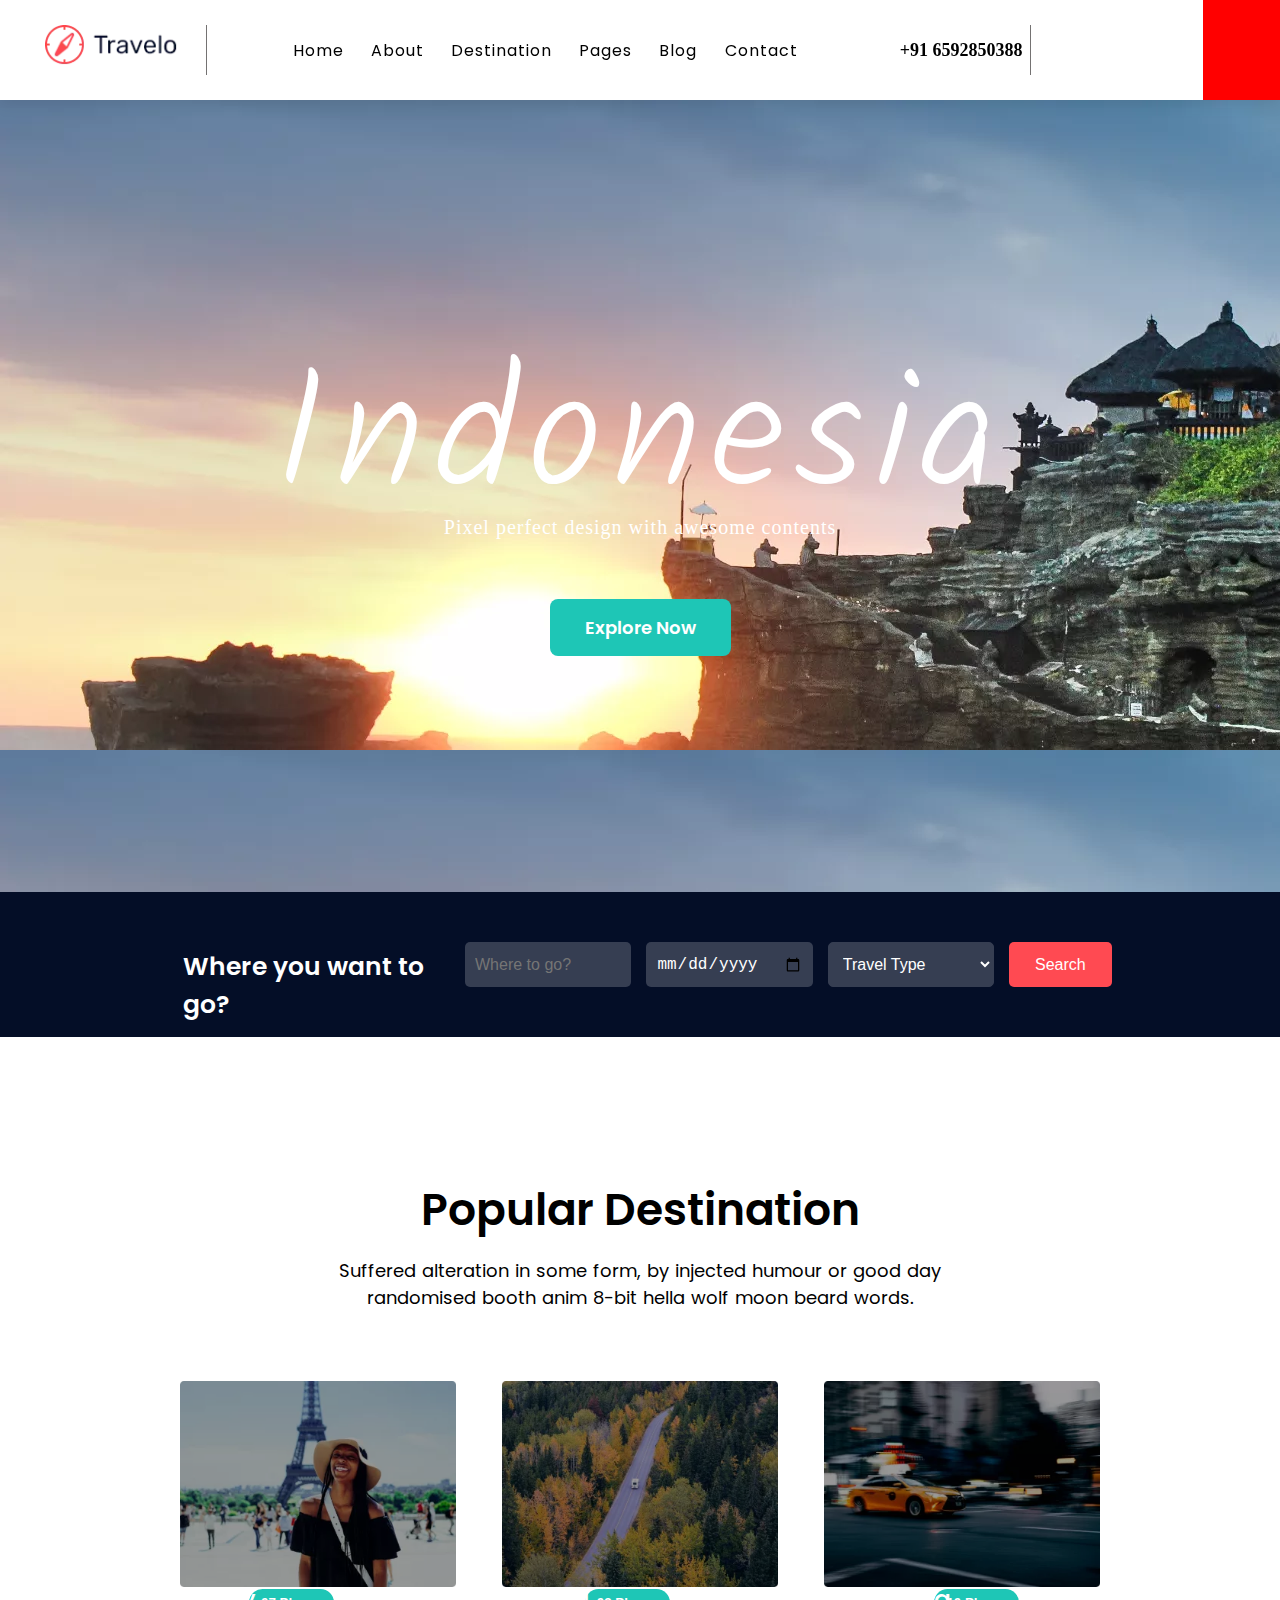
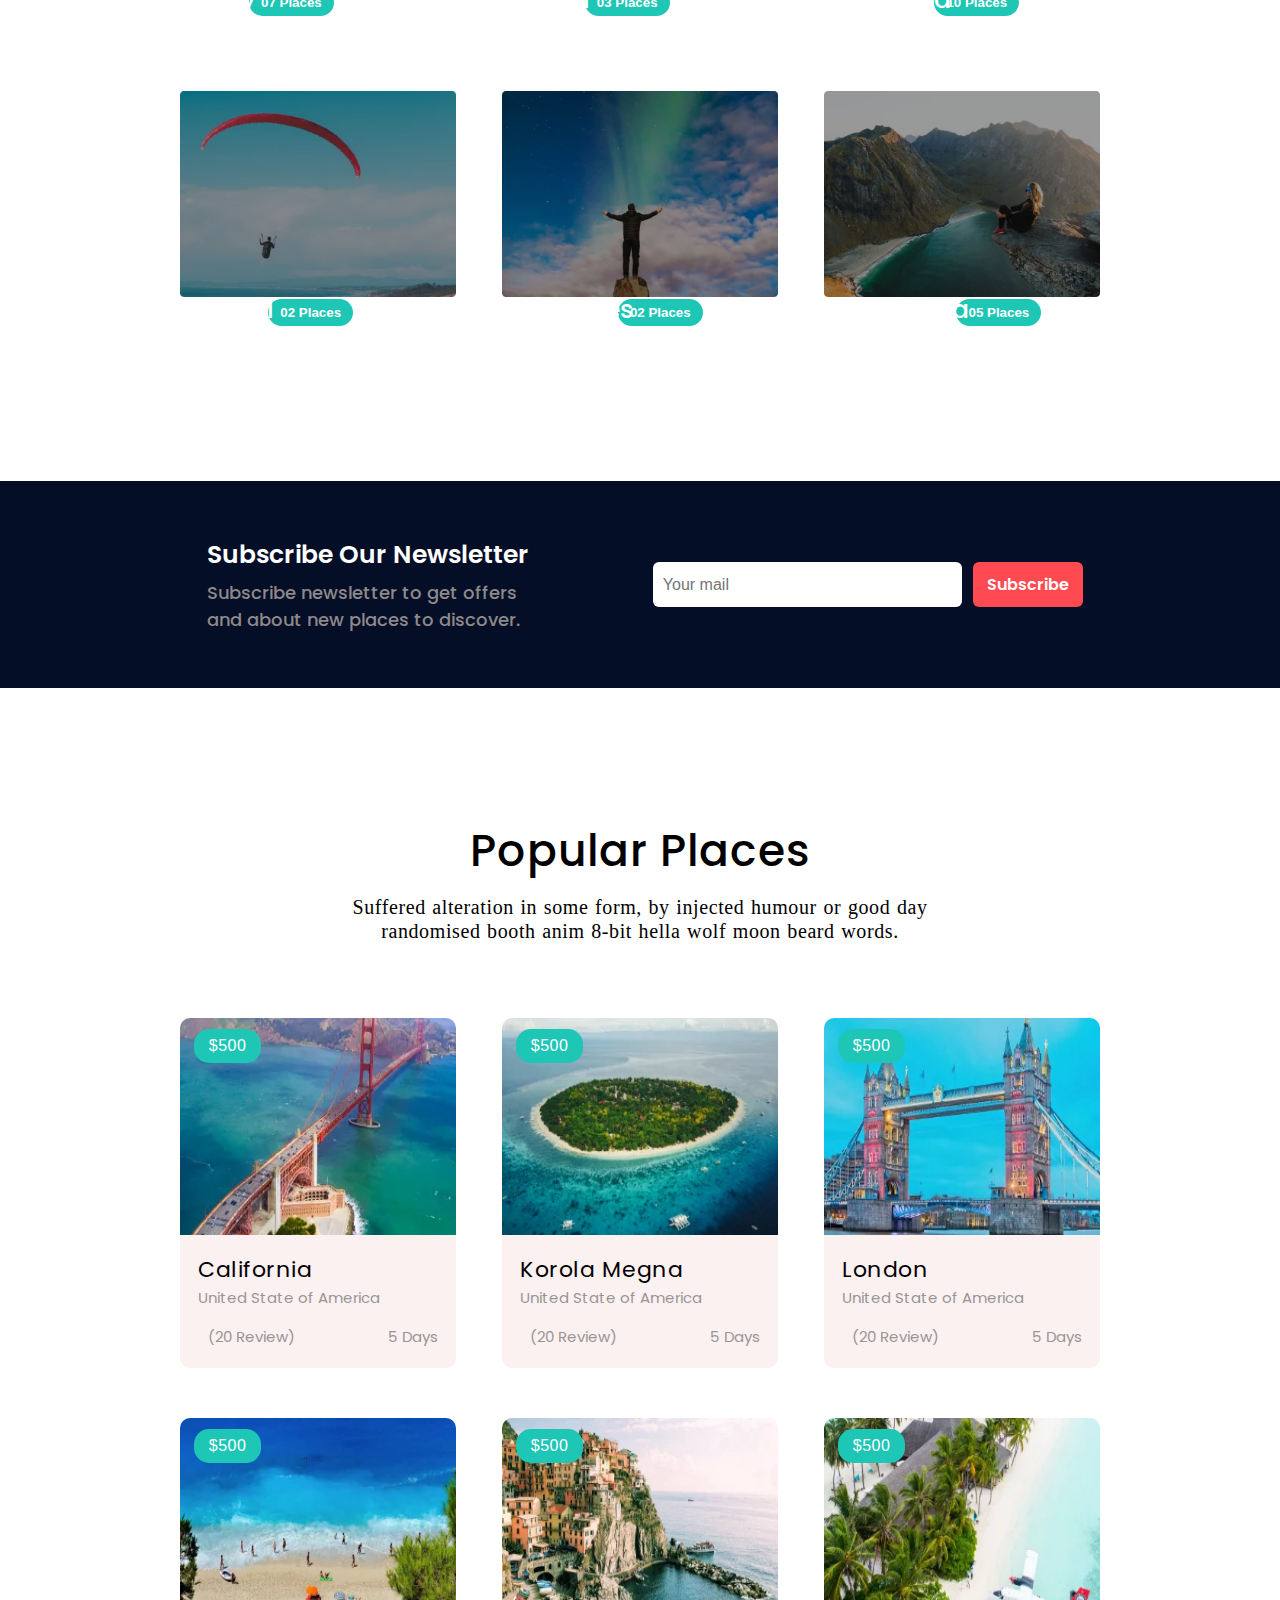
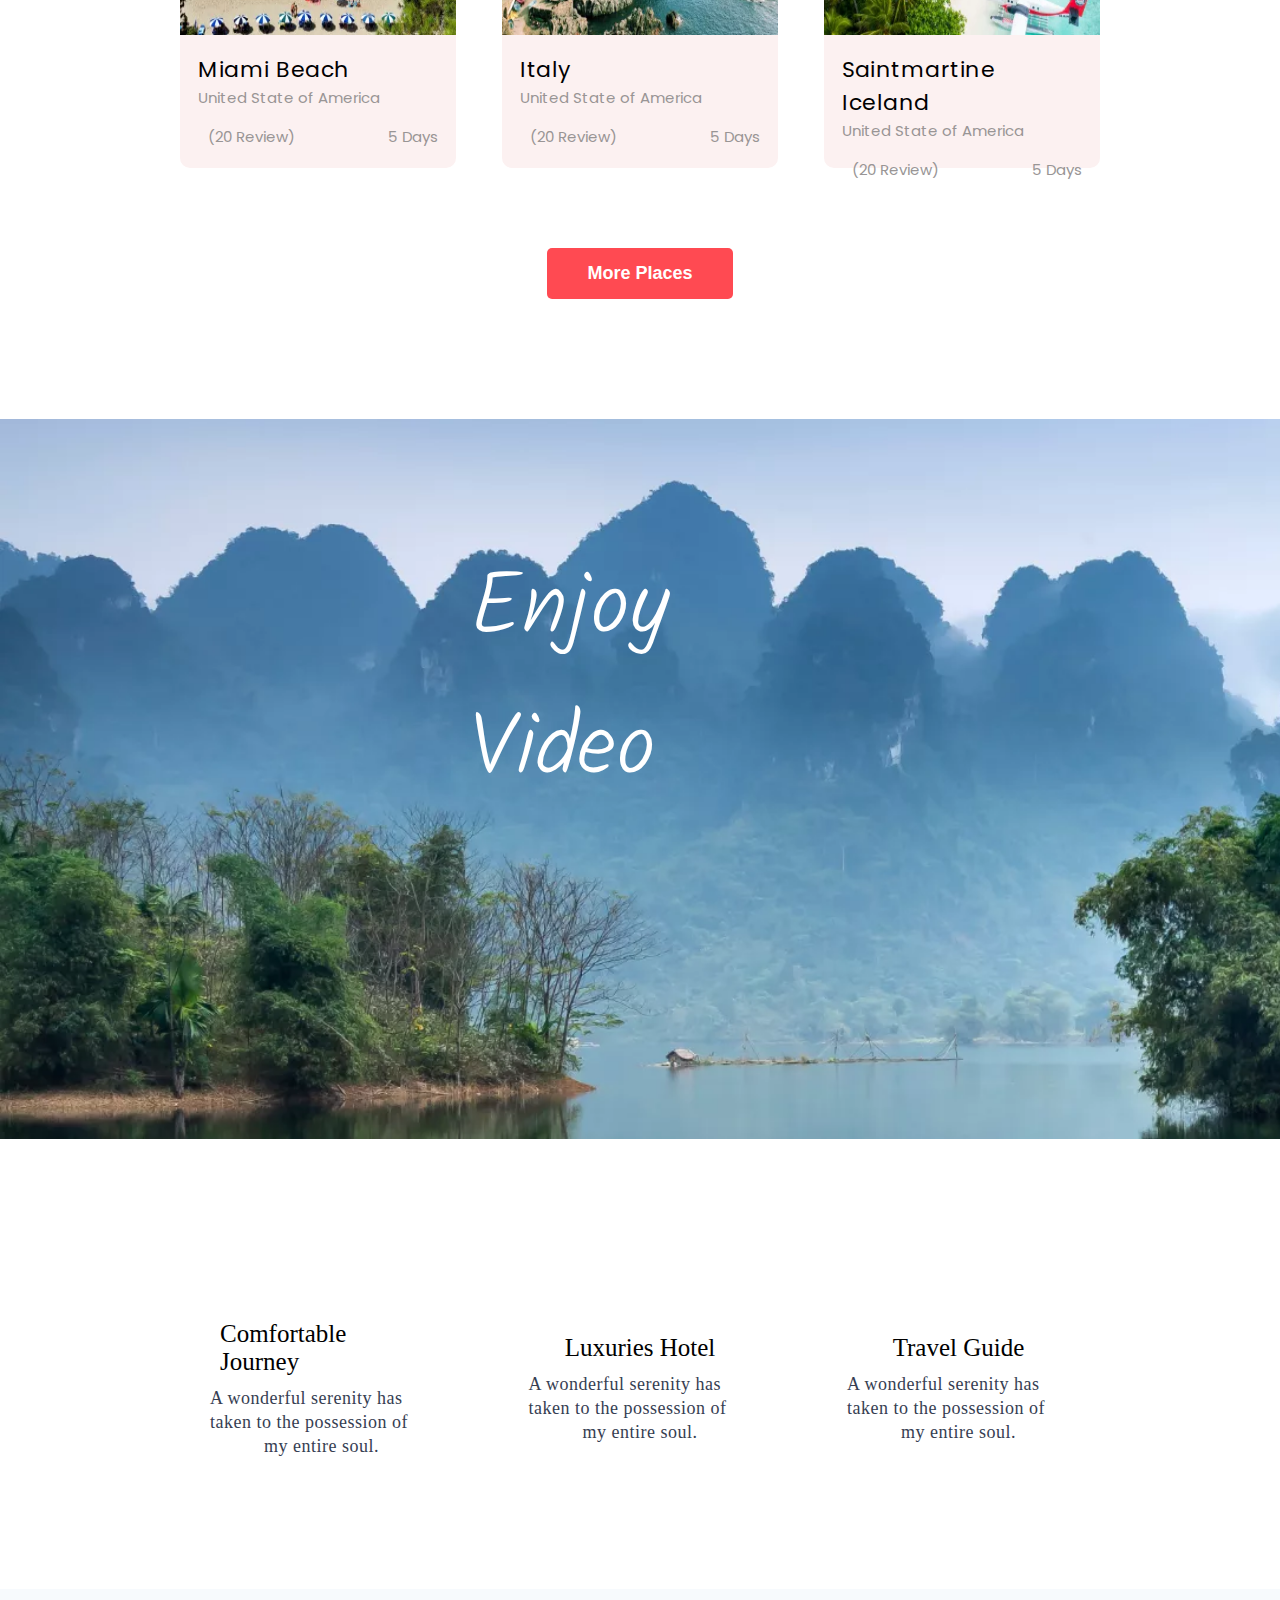
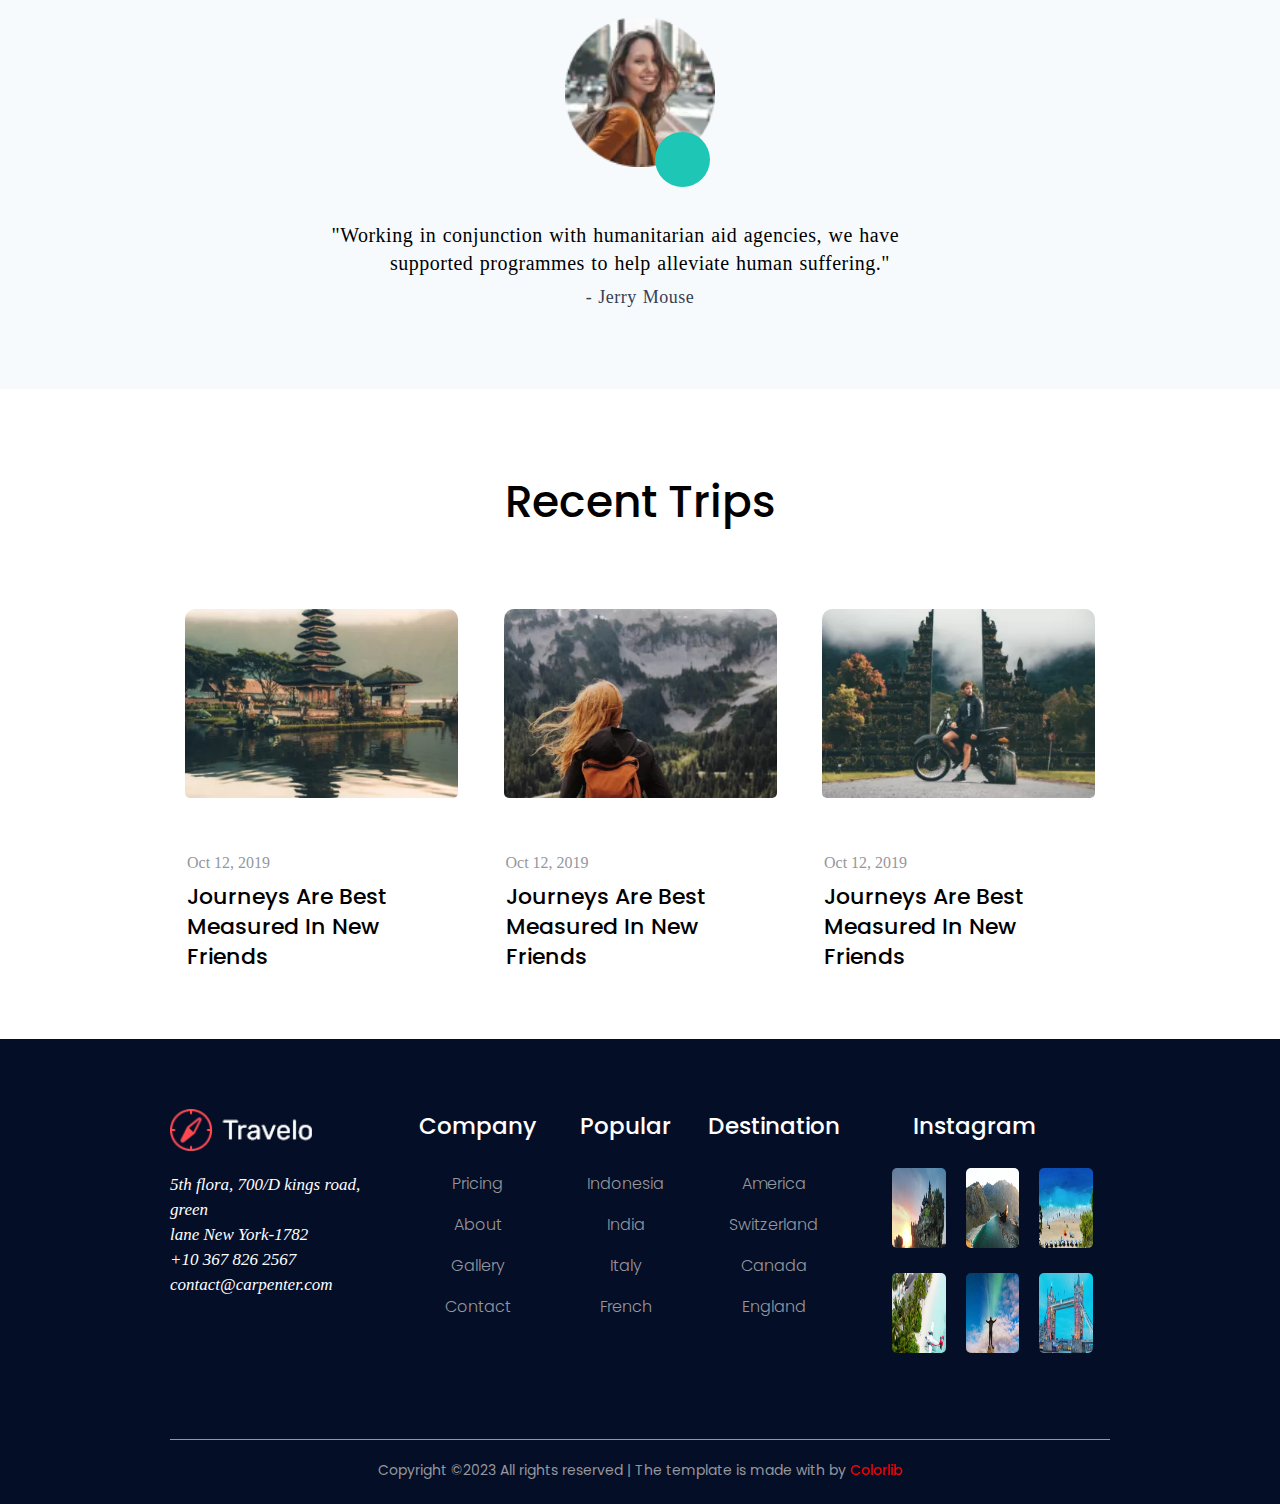
<file: index.html>
<!DOCTYPE html>
<html lang="en">

<head>
  <meta charset="UTF-8">
  <meta name="viewport" content="width=device-width, initial-scale=1.0">
  <title>Travel Website</title>
  <link rel="stylesheet" href="https://cdnjs.cloudflare.com/ajax/libs/font-awesome/6.5.0/css/all.min.css"
    integrity="sha512-Avb2QiuDEEvB4bZJYdft2mNjVShBftLdPG8FJ0V7irTLQ8Uo0qcPxh4Plq7G5tGm0rU+1SPhVotteLpBERwTkw=="
    crossorigin="anonymous" referrerpolicy="no-referrer" />
  <link rel="stylesheet" href="styles.css">
</head>

<body>

  <!-- header section  -->


  <header class="head-section">


    <div class="logo">
      <a href="index.html"><img src="Images/logo.png.webp" alt="logo" class="img-logo"></a>
    </div>

    <nav class="nav-bar">
      <ul class="nav-link">
        <li><a href="index.html" class="nav-links">Home</a></li>
        <li><a href="about.html" class="nav-links">About</a></li>
        <li><a href="destination.html" class="nav-links">Destination</a></li>
        <li><a href="#" class="nav-links">Pages <i class="fa-solid fa-angle-down icon"></i></a>
          <ul class="dropdown">
            <li><a href="destination-details.html" class="dropdown-content d1">Destinations Details</a></li>
            <li><a href="elements.html" class="dropdown-content">Elements</a></li>
          </ul>
        </li>
        <li><a href="#" class="nav-links">Blog <i class="fa-solid fa-angle-down icon"></i></a>
          <ul class="dropdown">
            <li><a href="blog.html" class="dropdown-content d1">Blog</a></li>
            <li><a href="single-blog.html" class="dropdown-content">Single-Blog</a></li>
          </ul>
        </li>
        <li><a href="contact.html" class="nav-links">Contact</a></li>
      </ul>
    </nav>

    <div class="contact">

      <div class="number">
        <i class="fa-solid fa-phone call-icon"></i> +91 6592850388
      </div>

      <nav class="nav-bar2">
        <ul class="nav-link2">
          <li><a href="#" class="nav-links2"><i class="fa-brands fa-instagram icon2"></i></a></li>
          <li><a href="#" class="nav-links2"><i class="fa-brands fa-linkedin-in icon2"></i></a></li>
          <li><a href="#" class="nav-links2"><i class="fa-brands fa-facebook-f icon2"></i></a></li>
          <li><a href="#" class="nav-links2"><i class="fa-brands fa-google-plus-g icon2 icon3"></i></a></li>
        </ul>
      </nav>

    </div>

    <!-- search  -->

    <section class="search">
      <i class="fa-solid fa-magnifying-glass search-icon"></i>
    </section>


  </header>

  <!-- banner section  -->

  <section class="banner">

    <div class="banner-details">

      <div class="head-info">

        <h1 class="heading">
          Indonesia
        </h1>

        <p class="para">
          Pixel perfect design with awesome contents
        </p>

      </div>

      <button class="btn">
        Explore Now
      </button>
    </div>
  </section>


  <!-- booking section  -->

  <section class="booking">

    <div class="booking-head">
      <p>Where you want to go?</p>

    </div>

    <div class="inp">
      <input type="text" placeholder="Where to go?">
    </div>

    <div class="inp">
      <input type="date">
    </div>

    <div class="inp">
      <select name="type">
        <option value="travel type" class="book-option">Travel Type</option>
        <option value="some option" class="book-option">Some Option</option>
        <option value="another option" class="book-option">Another Option</option>
      </select>
    </div>

    <div class="inp2">
      <button class="btn2">Search</button>
    </div>

  </section>


  <!-- poular destination  -->

  <section class="popular">

    <div class="popular-head-info">
      <h1 class="popular-heading">
        Popular Destination
      </h1>
      <p class="popular-para">
        Suffered alteration in some form, by injected humour or good day
        <br>
        randomised booth anim 8-bit hella wolf moon beard words.
      </p>
    </div>

    <div class="destination">
      <div class="places">
        <img src="Images/italy.webp" alt="" class="places-image">
        <p class="places-para">Italy</p>
        <button class="places-btn places-btn1">07 Places</button>
      </div>

      <div class="places">
        <img src="Images/brazil.png" alt="" class="places-image">
        <p class="places-para">Brazil</p>
        <button class="places-btn places-btn2">03 Places</button>
      </div>

      <div class="places">
        <img src="Images/America.png" alt="" class="places-image">
        <p class="places-para">America</p>
        <button class="places-btn places-btn3">10 Places</button>
      </div>

      <div class="places">
        <img src="Images/nepal.webp" alt="" class="places-image">
        <p class="places-para">Nepal</p>
        <button class="places-btn places-btn4">02 Places</button>
      </div>

      <div class="places">
        <img src="Images/maldives.webp" alt="" class="places-image">
        <p class="places-para">Maldives</p>
        <button class="places-btn places-btn5">02 Places</button>
      </div>

      <div class="places">
        <img src="Images/indo-nesia.webp" alt="" class="places-image">
        <p class="places-para">Indonesia</p>
        <button class="places-btn places-btn6">05 Places</button>
      </div>

    </div>
  </section>

  <!-- subscribe section  -->

  <section class="subscribe">
    <div class="news-letter">
      <p class="sub">Subscribe Our Newsletter</p>
      <p class="sub-para">Subscribe newsletter to get offers and about new places to discover.</p>
    </div>

    <div class="sub-finish">
      <div class="inp3">
        <input type="email" placeholder="Your mail">
      </div>

      <div class="sub-btn">
        <button class="sub-btn-design">Subscribe</button>
      </div>
    </div>
  </section>


  <!-- popular places  -->
  <section class="popular-places">

    <div class="popular-places-head-info">

      <h1 class="popular-places-heading">
        Popular Places
      </h1>

      <p class="popular-places-para">Suffered alteration in some form, by injected humour or good day
        <br>
        randomised booth anim 8-bit hella wolf moon beard words.
      </p>

    </div>

    <div class="popular-places-list">

      <div class="popular-place-design">

        <div class="popular-place-image">
          <img src="Images/1.png" alt="" class="popular-image">
          <button class="img-btn">$500</button>
        </div>

        <div class="popular-place-details">

          <p class="p-para">
            <a href="#" class="ap-para">California</a>
          </p>
          <span class="s-line">
            United State of America
          </span>

          <div class="ratings">

            <span class="st-icon">
              <i class="fa-solid fa-star s-icon"></i><i class="fa-solid fa-star s-icon"></i><i
                class="fa-solid fa-star s-icon"></i><i class="fa-solid fa-star s-icon"></i><i
                class="fa-solid fa-star s-icon"></i>
              <span class="s-review s-link">(20 Review)</span>
            </span>
            <span>
              <i class="fa-regular fa-clock sr-icon"></i>
              <span class="s-review s-link">5 Days</span>
            </span>
          </div>

        </div>
      </div>

      <div class="popular-place-design">

        <div class="popular-place-image">
          <img src="Images/2.png.webp" alt="" class="popular-image">
          <button class="img-btn">$500</button>
        </div>

        <div class="popular-place-details">

          <p class="p-para">
            <a href="#" class="ap-para">Korola Megna</a>
          </p>
          <span class="s-line">
            United State of America
          </span>

          <div class="ratings">

            <span class="st-icon">
              <i class="fa-solid fa-star s-icon"></i><i class="fa-solid fa-star s-icon"></i><i
                class="fa-solid fa-star s-icon"></i><i class="fa-solid fa-star s-icon"></i><i
                class="fa-solid fa-star s-icon"></i>
              <span class="s-review s-link">(20 Review)</span>
            </span>
            <span>
              <i class="fa-regular fa-clock sr-icon"></i>
              <span class="s-review s-link">5 Days</span>
            </span>
          </div>

        </div>
      </div>

      <div class="popular-place-design">

        <div class="popular-place-image">
          <img src="Images/3.png.webp" alt="" class="popular-image">
          <button class="img-btn">$500</button>
        </div>

        <div class="popular-place-details">

          <p class="p-para">
            <a href="#" class="ap-para">London</a>
          </p>
          <span class="s-line">
            United State of America
          </span>

          <div class="ratings">

            <span class="st-icon">
              <i class="fa-solid fa-star s-icon"></i><i class="fa-solid fa-star s-icon"></i><i
                class="fa-solid fa-star s-icon"></i><i class="fa-solid fa-star s-icon"></i><i
                class="fa-solid fa-star s-icon"></i>
              <span class="s-review s-link">(20 Review)</span>
            </span>
            <span>
              <i class="fa-regular fa-clock sr-icon"></i>
              <span class="s-review s-link">5 Days</span>
            </span>
          </div>

        </div>
      </div>

      <div class="popular-place-design">

        <div class="popular-place-image">
          <img src="Images/4.png.webp" alt="" class="popular-image">
          <button class="img-btn">$500</button>
        </div>

        <div class="popular-place-details">

          <p class="p-para">
            <a href="#" class="ap-para">Miami Beach</a>
          </p>
          <span class="s-line">
            United State of America
          </span>

          <div class="ratings">

            <span class="st-icon">
              <i class="fa-solid fa-star s-icon"></i><i class="fa-solid fa-star s-icon"></i><i
                class="fa-solid fa-star s-icon"></i><i class="fa-solid fa-star s-icon"></i><i
                class="fa-solid fa-star s-icon"></i>
              <span class="s-review s-link">(20 Review)</span>
            </span>
            <span>
              <i class="fa-regular fa-clock sr-icon"></i>
              <span class="s-review s-link">5 Days</span>
            </span>
          </div>

        </div>
      </div>

      <div class="popular-place-design">

        <div class="popular-place-image">
          <img src="Images/5.png.webp" alt="" class="popular-image">
          <button class="img-btn">$500</button>
        </div>

        <div class="popular-place-details">

          <p class="p-para">
            <a href="#" class="ap-para">Italy</a>
          </p>
          <span class="s-line">
            United State of America
          </span>

          <div class="ratings">

            <span class="st-icon">
              <i class="fa-solid fa-star s-icon"></i><i class="fa-solid fa-star s-icon"></i><i
                class="fa-solid fa-star s-icon"></i><i class="fa-solid fa-star s-icon"></i><i
                class="fa-solid fa-star s-icon"></i>
              <span class="s-review s-link">(20 Review)</span>
            </span>
            <span>
              <i class="fa-regular fa-clock sr-icon"></i>
              <span class="s-review s-link">5 Days</span>
            </span>
          </div>

        </div>
      </div>

      <div class="popular-place-design">

        <div class="popular-place-image">
          <img src="Images/6.png.webp" alt="" class="popular-image">
          <button class="img-btn">$500</button>
        </div>

        <div class="popular-place-details">

          <p class="p-para">
            <a href="#" class="ap-para">Saintmartine Iceland</a>
          </p>
          <span class="s-line">
            United State of America
          </span>

          <div class="ratings">

            <span class="st-icon">
              <i class="fa-solid fa-star s-icon"></i><i class="fa-solid fa-star s-icon"></i><i
                class="fa-solid fa-star s-icon"></i><i class="fa-solid fa-star s-icon"></i><i
                class="fa-solid fa-star s-icon"></i>
              <span class="s-review s-link">(20 Review)</span>
            </span>
            <span>
              <i class="fa-regular fa-clock sr-icon"></i>
              <span class="s-review s-link">5 Days</span>
            </span>
          </div>

        </div>
      </div>

    </div>

    <div class="p-btn">
      <button class="pp-btn">More Places</button>
    </div>

  </section>


  <!-- video section  -->

  <section class="video">

    <div class="video-details">

      <h1 class="v-heading">
        Enjoy Video
      </h1>


      <a href="https://www.youtube.com/watch?v=f59dDEk57i0" class="v-link" target="_blank">
        <p class="v-para"></p>
        <i class="fa-solid fa-play v-icon"></i>
      </a>

    </div>

  </section>


  <!-- facility section  -->
  <section class="facility">
    <div class="facility-details">

      <div class="facility-designs">
        <div class="f-image">
          <i class="fa-solid fa-train f-icon"></i>
        </div>

        <div class="f-list">
          <h1 class="f-heading">
            Comfortable Journey
          </h1>
          <p class="f-para">
            A wonderful serenity has taken to the possession of my entire soul.
          </p>
        </div>
        </div>

        <div class="facility-designs">
          <div class="f-image">
            <i class="fa-solid fa-hotel f-icon"></i>
          </div>

          <div class="f-list">
            <h1 class="f-heading">
              Luxuries Hotel
            </h1>
            <p class="f-para">
              A wonderful serenity has taken to the possession of my entire soul.
            </p>
          </div>
        </div>

        <div class="facility-designs">

          <div class="f-image">
            <i class="fa-solid fa-earth-asia f-icon"></i>
          </div>

          <div class="f-list">
            <h1 class="f-heading">
              Travel Guide
            </h1>
            <p class="f-para">
              A wonderful serenity has taken to the possession of my entire soul.
            </p>
          </div>
        </div>

      </div>
  </section>

  <!-- feedbacks  -->

  <section class="feedback">
    <div class="feed-image">
      <img src="Images/author.png.webp" alt="" class="feed-image">
      <i class="fa-solid fa-quote-left feed-sym"></i>
    </div>

    <div class="feed-info">
      <p class="feed-para">
        "Working in conjunction with humanitarian aid agencies, we have supported programmes to help alleviate human suffering."
      </p>
      <h3 class="feed-author">
        - Jerry Mouse
      </h3>

      <p class="feed-icon">
        
        <a href="#"><i class="fa-solid fa-circle fd-icon"></i></a>
        <a href="#"><i class="fa-solid fa-circle fd-icon"></i></a>
        <a href="#"><i class="fa-solid fa-circle fd-icon"></i></a>
        
      </p>
    </div>
  </section>


  <!-- trips  -->

  <section class="trips">
    <h1 class="trip-heading">
      Recent Trips
    </h1>

    <div class="trip-blog">
      <div class="container">
        <div class="trip-image">
          <img src="Images/trip1.png" alt="trip images" class="t-image">
        </div>
        <div class="trip-details">
          <span class="trip-date">Oct 12, 2019</span>
          <h3 class="trip-info">Journeys Are Best Measured In New Friends
          </h3>
        </div>
      </div>

      <div class="container">
        <div class="trip-image">
          <img src="Images/trip2.png (1).webp" alt="trip images" class="t-image">
        </div>
        <div class="trip-details">
          <span class="trip-date">Oct 12, 2019</span>
          <h3 class="trip-info">Journeys Are Best Measured In New Friends
          </h3>
        </div>
      </div>

      <div class="container">
        <div class="trip-image">
          <img src="Images/trip3.png (1).webp" alt="trip images" class="t-image">
        </div>
        <div class="trip-details">
          <span class="trip-date">Oct 12, 2019</span>
          <h3 class="trip-info">Journeys Are Best Measured In New Friends
          </h3>
        </div>
      </div>
    </div>
  </section>

  <!-- footer  -->
  <footer>
    <div class="address">
      <img src="Images/footer_logo.png.webp" alt="" class="foot-logo">
      <address>
            5th flora, 700/D kings road, green <br>
            lane New York-1782 <br>
            +10 367 826 2567 <br>
            contact@carpenter.com
      </address>
    </div>

    <div class="footer-design">
      <h3 class="footer-heading">Company</h3>
      <ul class="foot-link">
        <li><a href="#">Pricing</a></li>
        <li><a href="#">About</a></li>
        <li><a href="#">Gallery</a></li>
        <li><a href="#">Contact</a></li>
      </ul>
    </div>

    <div class="footer-design">
      <h3 class="footer-heading">Popular</h3>
      <ul class="foot-link">
        <li><a href="#">Indonesia</a></li>
        <li><a href="#">India</a></li>
        <li><a href="#">Italy</a></li>
        <li><a href="#">French</a></li>
      </ul>
    </div>

    <div class="footer-design">
      <h3 class="footer-heading"> Destination</h3>
      <ul class="foot-link">
        <li><a href="#">America</a></li>
        <li><a href="#">Switzerland</a></li>
        <li><a href="#">Canada</a></li>
        <li><a href="#">England</a></li>
      </ul>
    </div>

    <div class="footer-design2">
      <h3 class="footer-heading2">Instagram</h3>
      <div class="foot-container">
        <div class="foot-hold">
          <a href="#"><img src="Images/indonesia.webp" alt="" class="foot-image"></a>
        </div>
        <div class="foot-hold">
          <a href="#"><img src="Images/indo-nesia.webp" alt="" class="foot-image"></a>
        </div>
        <div class="foot-hold">
          <a href="#"><img src="Images/4.png.webp" alt="" class="foot-image"></a>
        </div>
        <div class="foot-hold">
          <a href="#"><img src="Images/6.png.webp" alt="" class="foot-image"></a>
        </div>
        <div class="foot-hold">
          <a href="#"><img src="Images/maldives.webp" alt="" class="foot-image"></a>
        </div>
        <div class="foot-hold">
          <a href="#"><img src="Images/3.png.webp" alt="" class="foot-image"></a>
        </div>
      </div>
    </div>
    <div class="foot-icons">
      <a href="#" class="foo-link"><i class="fa-brands fa-facebook-f fo-icon"></i></a>
      <a href="#" class="foo-link"><i class="fa-brands fa-x-twitter fo-icon"></i></a>
      <a href="#" class="foo-link"><i class="fa-brands fa-instagram fo-icon"></i></a>
      <a href="#" class="foo-link"><i class="fa-brands fa-pinterest fo-icon"></i></a>
      <a href="#" class="foo-link"><i class="fa-brands fa-youtube fo-icon"></i></a>
    </div>

    <div class="last-foot">
      <p class="last-para">
        Copyright &copy;2023 All rights reserved | The template is made with <i class="fa-regular fa-heart"></i> by <span>Colorlib</span>
      </p>
    </div>

  </footer>

 
</body>

</html>
</file>
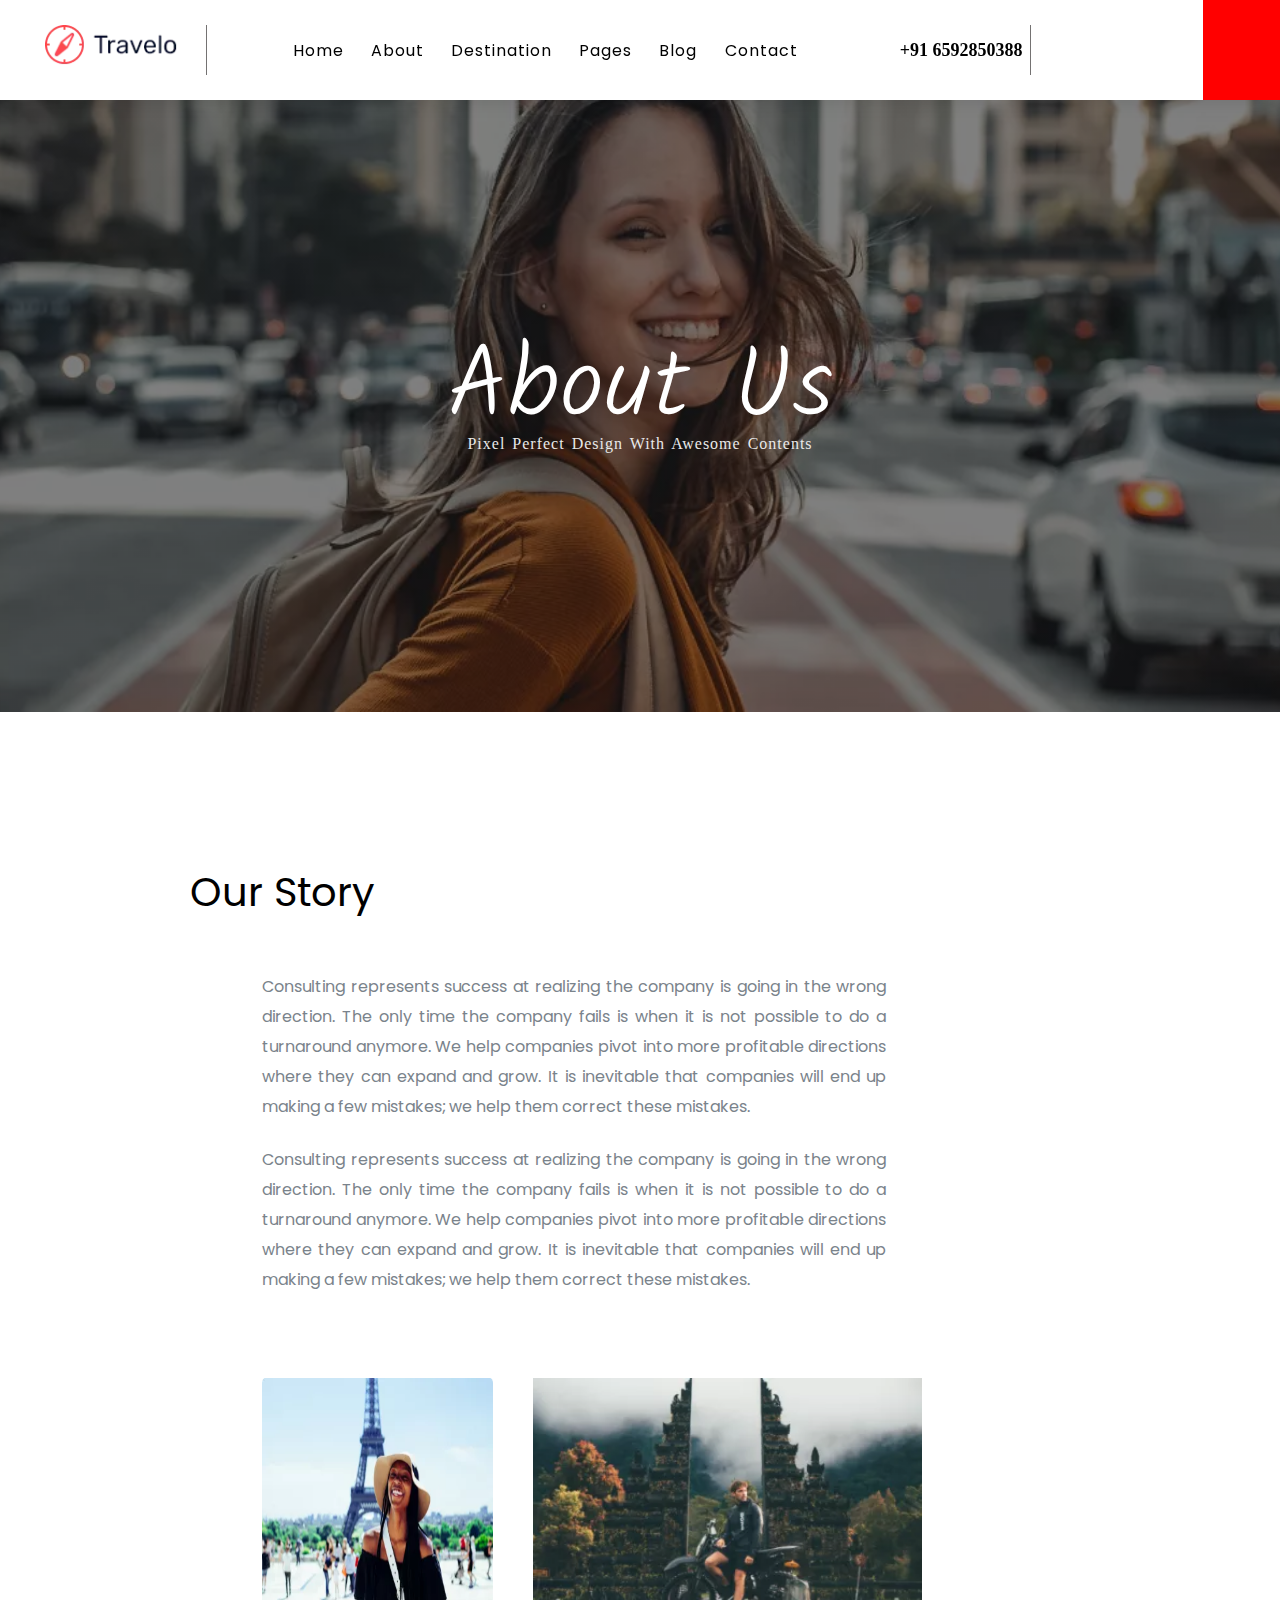
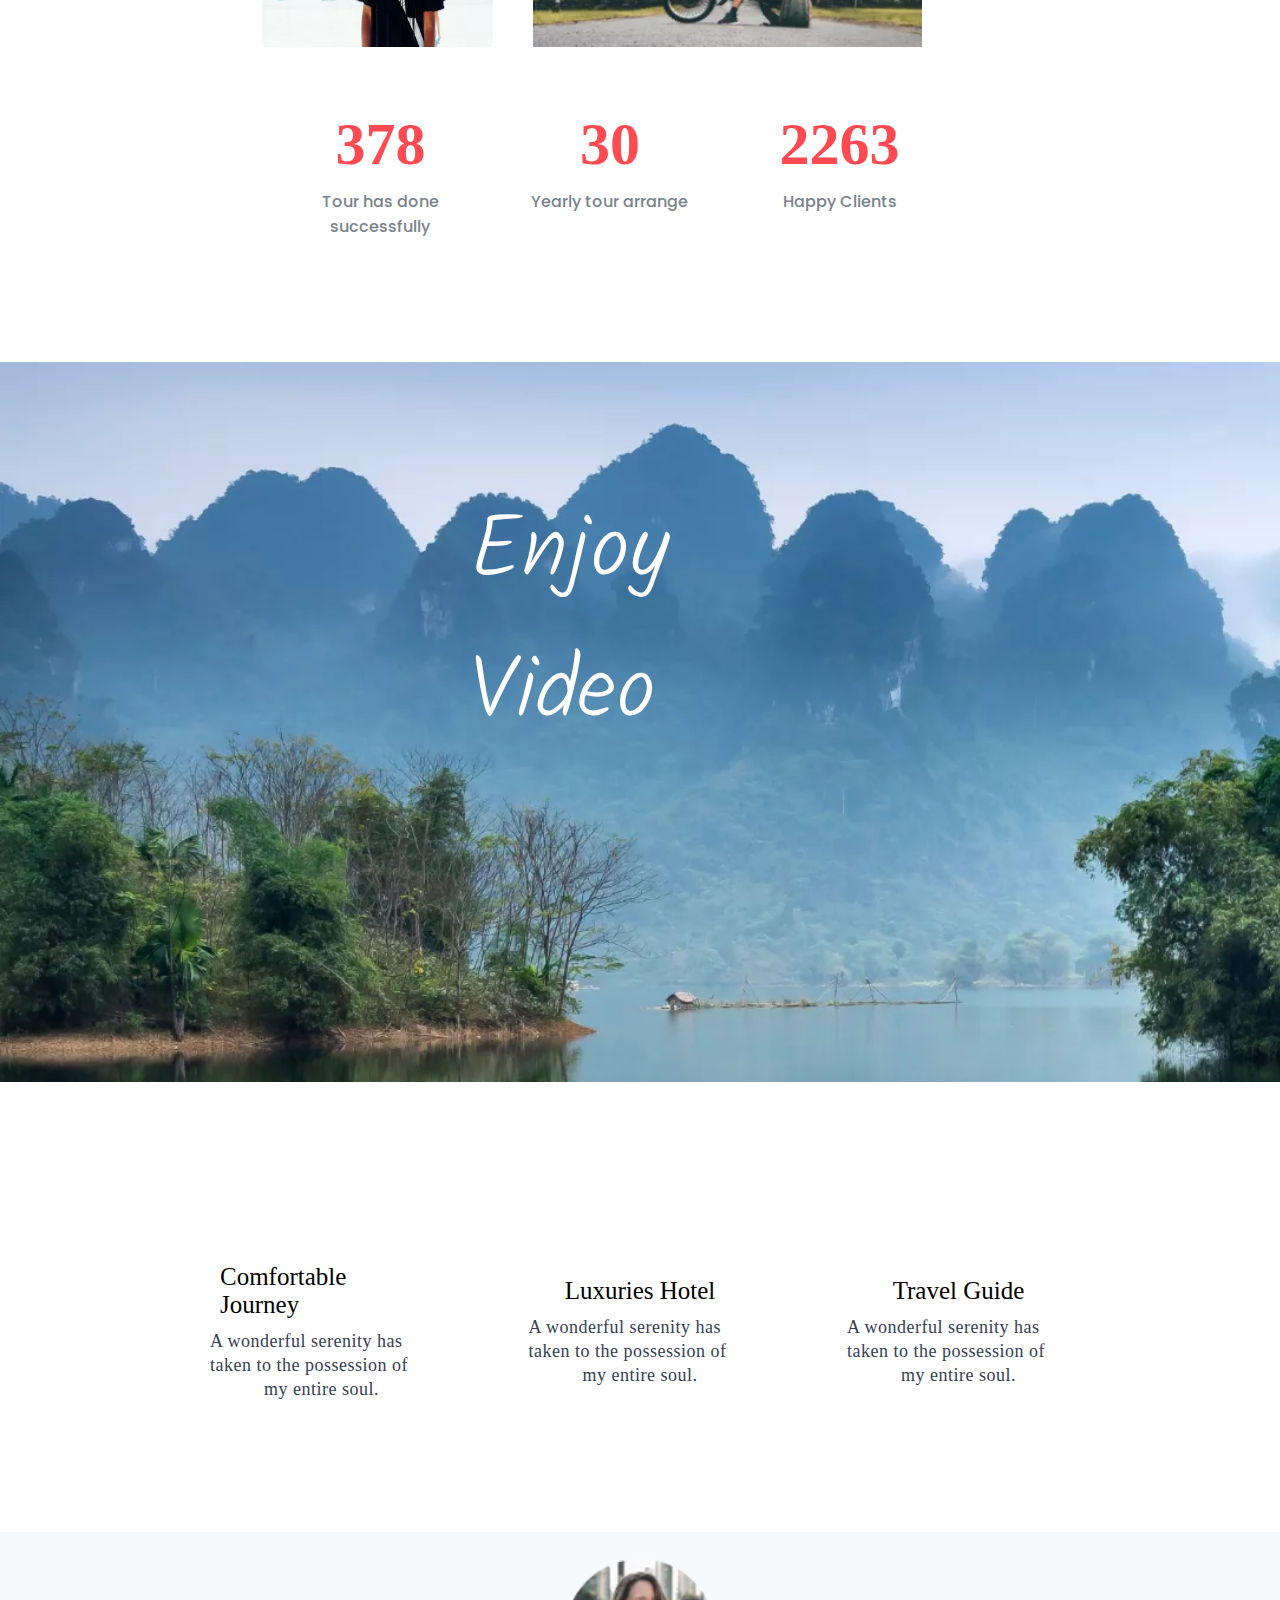
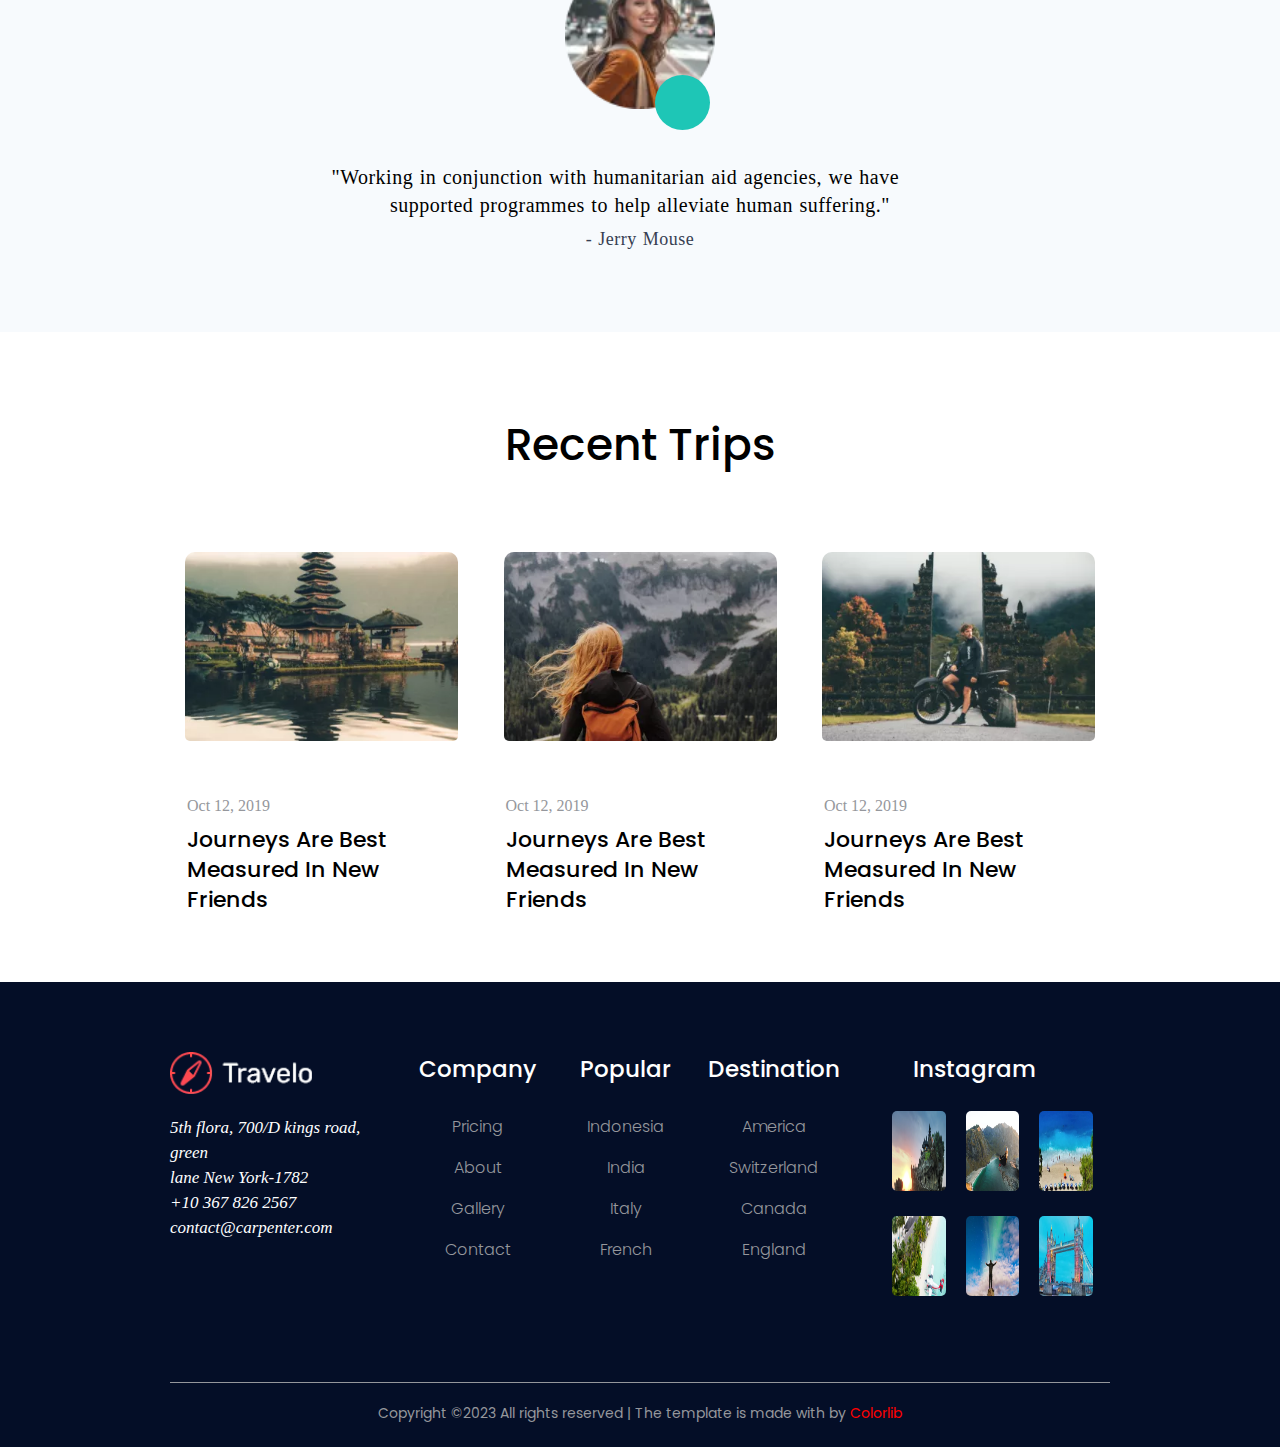
<file: about.html>
<!DOCTYPE html>
<html lang="en">
<head>
  <meta charset="UTF-8">
  <meta name="viewport" content="width=device-width, initial-scale=1.0">
  <title>Travel Website</title>
  <link rel="stylesheet" href="https://cdnjs.cloudflare.com/ajax/libs/font-awesome/6.5.0/css/all.min.css"
    integrity="sha512-Avb2QiuDEEvB4bZJYdft2mNjVShBftLdPG8FJ0V7irTLQ8Uo0qcPxh4Plq7G5tGm0rU+1SPhVotteLpBERwTkw=="
    crossorigin="anonymous" referrerpolicy="no-referrer" />
    <link rel="stylesheet" href="about-styles.css">
</head>
<body>

  <!-- header section  -->


  <header class="head-section">


    <div class="logo">
      <a href="index.html"><img src="Images/logo.png.webp" alt="logo" class="img-logo"></a>
    </div>

    <nav class="nav-bar">
      <ul class="nav-link">
        <li><a href="index.html" class="nav-links">Home</a></li>
        <li><a href="about.html" class="nav-links">About</a></li>
        <li><a href="destination.html" class="nav-links">Destination</a></li>
        <li><a href="#" class="nav-links">Pages <i class="fa-solid fa-angle-down icon"></i></a>
          <ul class="dropdown">
            <li><a href="destination-details.html" class="dropdown-content d1">Destinations Details</a></li>
            <li><a href="elements.html" class="dropdown-content">Elements</a></li>
          </ul>
        </li>
        <li><a href="#" class="nav-links">Blog <i class="fa-solid fa-angle-down icon"></i></a>
          <ul class="dropdown">
            <li><a href="blog.html" class="dropdown-content d1">Blog</a></li>
            <li><a href="single-blog.html" class="dropdown-content">Single-Blog</a></li>
          </ul>
        </li>
        <li><a href="contact.html" class="nav-links">Contact</a></li>
      </ul>
    </nav>

    <div class="contact">

      <div class="number">
        <i class="fa-solid fa-phone call-icon"></i> +91 6592850388
      </div>

      <nav class="nav-bar2">
        <ul class="nav-link2">
          <li><a href="#" class="nav-links2"><i class="fa-brands fa-instagram icon2"></i></a></li>
          <li><a href="#" class="nav-links2"><i class="fa-brands fa-linkedin-in icon2"></i></a></li>
          <li><a href="#" class="nav-links2"><i class="fa-brands fa-facebook-f icon2"></i></a></li>
          <li><a href="#" class="nav-links2"><i class="fa-brands fa-google-plus-g icon2 icon3"></i></a></li>
        </ul>
      </nav>

    </div>

    <!-- search  -->

    <section class="search">
      <i class="fa-solid fa-magnifying-glass search-icon"></i>
    </section>

  </header>

  <!-- banner section  -->

  <section class="banner-about">

        <h1 class="heading-about">
          About Us
        </h1>

        <p class="para-about">
          Pixel Perfect Design With Awesome Contents
        </p>

  </section>


  <!-- story section  -->

  <section class="story">
    <h1 class="story-heading">
      Our Story
    </h1>

    <div class="story-details">

      <div class="story-para">

        <p class="s-para">
          Consulting represents success at realizing the company is going in the wrong direction. The only time the company fails is when it is not possible to do a turnaround anymore. We help companies pivot into more profitable directions where they can expand and grow. It is inevitable that companies will end up making a few mistakes; we help them correct these mistakes.
        </p>
        <p class="s-para">
          Consulting represents success at realizing the company is going in the wrong direction. The only time the company fails is when it is not possible to do a turnaround anymore. We help companies pivot into more profitable directions where they can expand and grow. It is inevitable that companies will end up making a few mistakes; we help them correct these mistakes.
        </p>
      </div>

        <div class="story-images">
          <img src="Images/italy.webp" alt="" class="s-image1">
          <img src="Images/trip3.png (1).webp" alt="" class="s-image2">
        </div>

        <div class="story-counter">

          <div class="story-count">
            <h1 class="story-chead">378</h1>
            <p class="story-ppara">Tour has done successfully</p>
          </div>

          <div class="story-count">
            <h1 class="story-chead">30</h1>
            <p class="story-ppara">Yearly tour arrange</p>
          </div>

          <div class="story-count">
            <h1 class="story-chead">2263</h1>
            <p class="story-ppara">Happy Clients</p>
          </div>

        </div>
      </div>
    </div>
  </section>

<!-- video section  -->
  
  <section class="video">

    <div class="video-details">

      <h1 class="v-heading">
        Enjoy Video
      </h1>


      <a href="https://www.youtube.com/watch?v=f59dDEk57i0" class="v-link" target="_blank">
        <p class="v-para"></p>
        <i class="fa-solid fa-play v-icon"></i>
        </p>
      </a>

    </div>

  </section>

   <!-- facility section  -->
   <section class="facility">
    <div class="facility-details">

      <div class="facility-designs">
        <div class="f-image">
          <i class="fa-solid fa-train f-icon"></i>
        </div>

        <div class="f-list">
          <h1 class="f-heading">
            Comfortable Journey
          </h1>
          <p class="f-para">
            A wonderful serenity has taken to the possession of my entire soul.
          </p>
        </div>
        </div>

        <div class="facility-designs">
          <div class="f-image">
            <i class="fa-solid fa-hotel f-icon"></i>
          </div>

          <div class="f-list">
            <h1 class="f-heading">
              Luxuries Hotel
            </h1>
            <p class="f-para">
              A wonderful serenity has taken to the possession of my entire soul.
            </p>
          </div>
        </div>

        <div class="facility-designs">

          <div class="f-image">
            <i class="fa-solid fa-earth-asia f-icon"></i>
          </div>

          <div class="f-list">
            <h1 class="f-heading">
              Travel Guide
            </h1>
            <p class="f-para">
              A wonderful serenity has taken to the possession of my entire soul.
            </p>
          </div>
        </div>

      </div>
  </section>

  <!-- feedbacks  -->

  <section class="feedback">
    <div class="feed-image">
      <img src="Images/author.png.webp" alt="" class="feed-image">
      <i class="fa-solid fa-quote-left feed-sym"></i>
    </div>

    <div class="feed-info">
      <p class="feed-para">
        "Working in conjunction with humanitarian aid agencies, we have supported programmes to help alleviate human suffering."
      </p>
      <h3 class="feed-author">
        - Jerry Mouse
      </h3>

      <p class="feed-icon">
        
        <a href="#"><i class="fa-solid fa-circle fd-icon"></i></a>
        <a href="#"><i class="fa-solid fa-circle fd-icon"></i></a>
        <a href="#"><i class="fa-solid fa-circle fd-icon"></i></a>
        
      </p>
    </div>
  </section>


  <!-- trips  -->

  <section class="trips">
    <h1 class="trip-heading">
      Recent Trips
    </h1>

    <div class="trip-blog">
      <div class="container">
        <div class="trip-image">
          <img src="Images/trip1.png" alt="" class="t-image">
        </div>
        <div class="trip-details">
          <span class="trip-date">Oct 12, 2019</span>
          <h3 class="trip-info">Journeys Are Best Measured In New Friends
          </h3>
        </div>
      </div>

      <div class="container">
        <div class="trip-image">
          <img src="Images/trip2.png (1).webp" alt="" class="t-image">
        </div>
        <div class="trip-details">
          <span class="trip-date">Oct 12, 2019</span>
          <h3 class="trip-info">Journeys Are Best Measured In New Friends
          </h3>
        </div>
      </div>

      <div class="container">
        <div class="trip-image">
          <img src="Images/trip3.png (1).webp" alt="" class="t-image">
        </div>
        <div class="trip-details">
          <span class="trip-date">Oct 12, 2019</span>
          <h3 class="trip-info">Journeys Are Best Measured In New Friends
          </h3>
        </div>
      </div>
    </div>
  </section>

  <!-- footer  -->
  <footer>
    <div class="address">
      <img src="Images/footer_logo.png.webp" alt="" class="foot-logo">
      <address>
            5th flora, 700/D kings road, green <br>
            lane New York-1782 <br>
            +10 367 826 2567 <br>
            contact@carpenter.com
      </address>
    </div>

    <div class="footer-design">
      <h3 class="footer-heading">Company</h3>
      <ul class="foot-link">
        <li><a href="#">Pricing</a></li>
        <li><a href="#">About</a></li>
        <li><a href="#">Gallery</a></li>
        <li><a href="#">Contact</a></li>
      </ul>
    </div>

    <div class="footer-design">
      <h3 class="footer-heading">Popular</h3>
      <ul class="foot-link">
        <li><a href="#">Indonesia</a></li>
        <li><a href="#">India</a></li>
        <li><a href="#">Italy</a></li>
        <li><a href="#">French</a></li>
      </ul>
    </div>

    <div class="footer-design">
      <h3 class="footer-heading"> Destination</h3>
      <ul class="foot-link">
        <li><a href="#">America</a></li>
        <li><a href="#">Switzerland</a></li>
        <li><a href="#">Canada</a></li>
        <li><a href="#">England</a></li>
      </ul>
    </div>

    <div class="footer-design2">
      <h3 class="footer-heading2">Instagram</h3>
      <div class="foot-container">
        <div class="foot-hold">
          <a href="#"><img src="Images/indonesia.webp" alt="" class="foot-image"></a>
        </div>
        <div class="foot-hold">
          <a href="#"><img src="Images/indo-nesia.webp" alt="" class="foot-image"></a>
        </div>
        <div class="foot-hold">
          <a href="#"><img src="Images/4.png.webp" alt="" class="foot-image"></a>
        </div>
        <div class="foot-hold">
          <a href="#"><img src="Images/6.png.webp" alt="" class="foot-image"></a>
        </div>
        <div class="foot-hold">
          <a href="#"><img src="Images/maldives.webp" alt="" class="foot-image"></a>
        </div>
        <div class="foot-hold">
          <a href="#"><img src="Images/3.png.webp" alt="" class="foot-image"></a>
        </div>
      </div>
    </div>
    <div class="foot-icons">
      <a href="#" class="foo-link"><i class="fa-brands fa-facebook-f fo-icon"></i></a>
      <a href="#" class="foo-link"><i class="fa-brands fa-x-twitter fo-icon"></i></a>
      <a href="#" class="foo-link"><i class="fa-brands fa-instagram fo-icon"></i></a>
      <a href="#" class="foo-link"><i class="fa-brands fa-pinterest fo-icon"></i></a>
      <a href="#" class="foo-link"><i class="fa-brands fa-youtube fo-icon"></i></a>
    </div>

    <div class="last-foot">
      <p class="last-para">
        Copyright &copy2023 All rights reserved | The template is made with <i class="fa-regular fa-heart"></i> by <span>Colorlib</span>
      </p>
    </div>

  </footer>


 
  
</body>
</html>
</file>
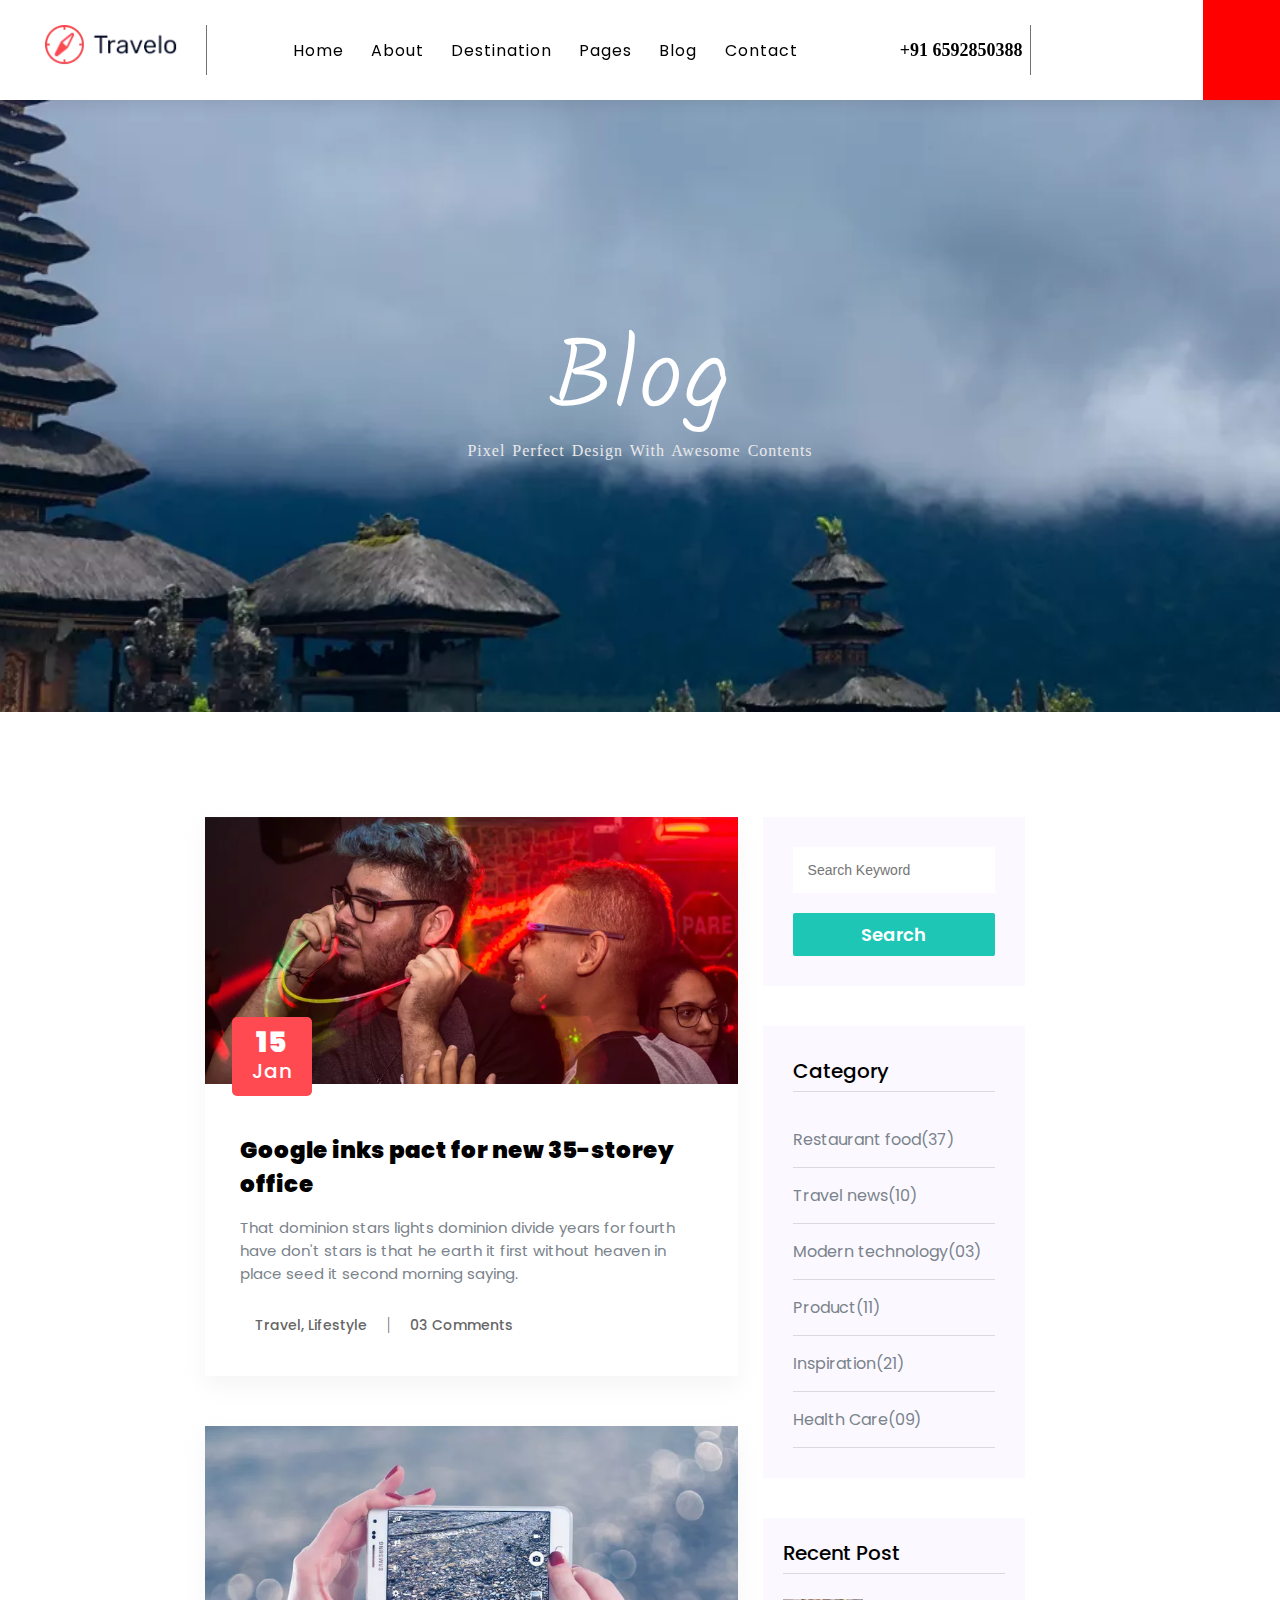
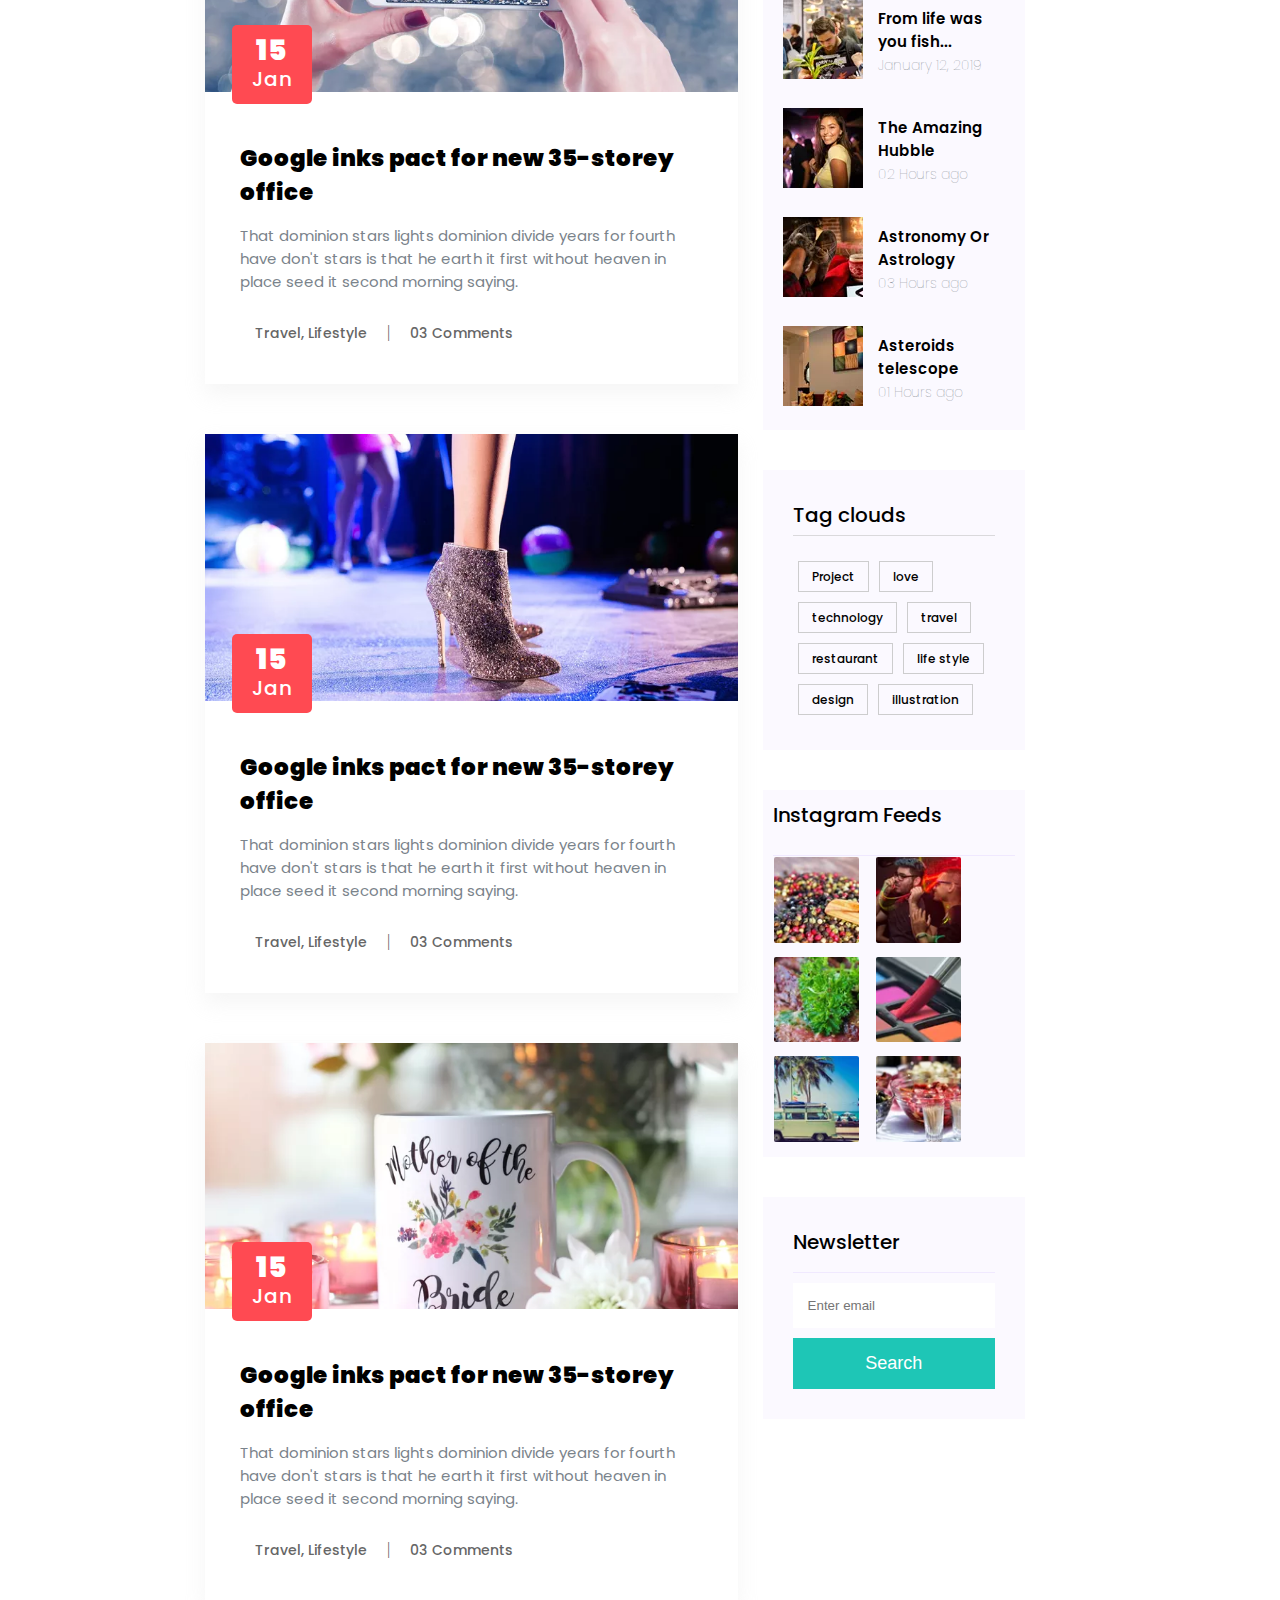
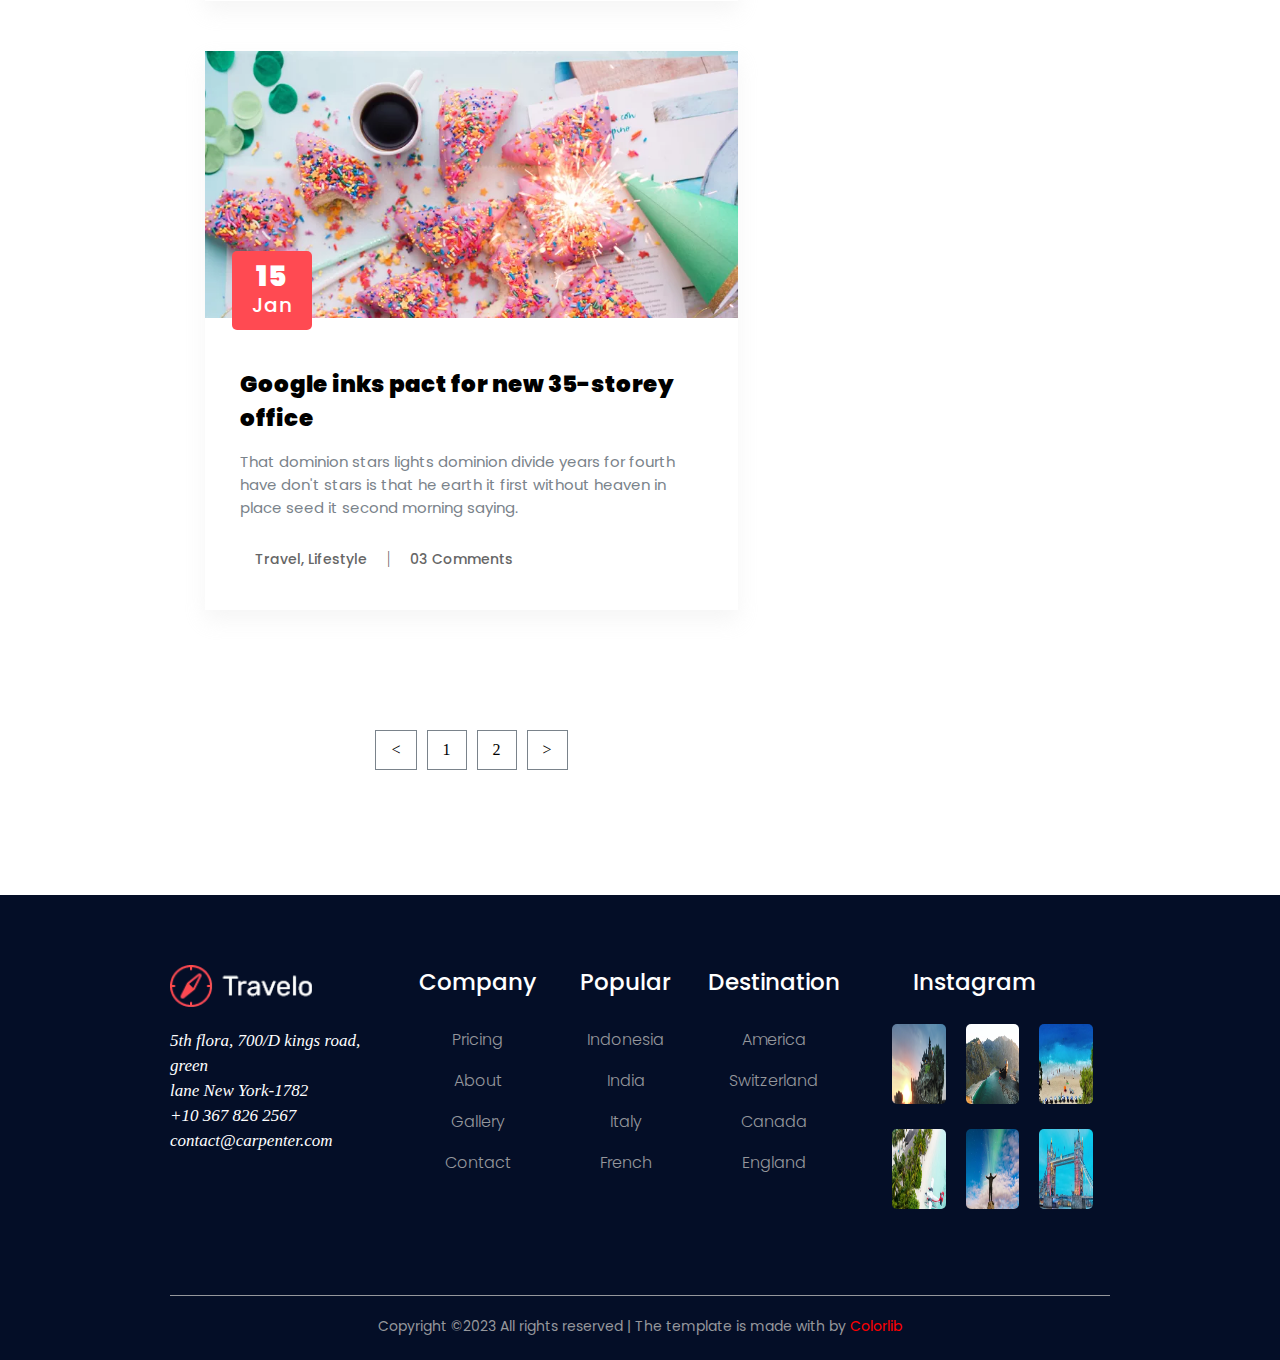
<file: blog.html>
<!DOCTYPE html>
<html lang="en">

<head>
  <meta charset="UTF-8">
  <meta name="viewport" content="width=device-width, initial-scale=1.0">
  <title>Travel Website</title>
  <link rel="stylesheet" href="https://cdnjs.cloudflare.com/ajax/libs/font-awesome/6.5.0/css/all.min.css"
    integrity="sha512-Avb2QiuDEEvB4bZJYdft2mNjVShBftLdPG8FJ0V7irTLQ8Uo0qcPxh4Plq7G5tGm0rU+1SPhVotteLpBERwTkw=="
    crossorigin="anonymous" referrerpolicy="no-referrer" />
  <link rel="stylesheet" href="blog-styles.css">
</head>

<body>

  <!-- header section  -->


  <header class="head-section">


    <div class="logo">
      <a href="index.html"><img src="Images/logo.png.webp" alt="logo" class="img-logo"></a>
    </div>

    <nav class="nav-bar">
      <ul class="nav-link">
        <li><a href="index.html" class="nav-links">Home</a></li>
        <li><a href="about.html" class="nav-links">About</a></li>
        <li><a href="destination.html" class="nav-links">Destination</a></li>
        <li><a href="#" class="nav-links">Pages <i class="fa-solid fa-angle-down icon"></i></a>
          <ul class="dropdown">
            <li><a href="destination-details.html" class="dropdown-content d1">Destinations Details</a></li>
            <li><a href="elements.html" class="dropdown-content">Elements</a></li>
          </ul>
        </li>
        <li><a href="#" class="nav-links">Blog <i class="fa-solid fa-angle-down icon"></i></a>
          <ul class="dropdown">
            <li><a href="blog.html" class="dropdown-content d1">Blog</a></li>
            <li><a href="single-blog.html" class="dropdown-content">Single-Blog</a></li>
          </ul>
        </li>
        <li><a href="contact.html" class="nav-links">Contact</a></li>
      </ul>
    </nav>

    <div class="contact">

      <div class="number">
        <i class="fa-solid fa-phone call-icon"></i> +91 6592850388
      </div>

      <nav class="nav-bar2">
        <ul class="nav-link2">
          <li><a href="#" class="nav-links2"><i class="fa-brands fa-instagram icon2"></i></a></li>
          <li><a href="#" class="nav-links2"><i class="fa-brands fa-linkedin-in icon2"></i></a></li>
          <li><a href="#" class="nav-links2"><i class="fa-brands fa-facebook-f icon2"></i></a></li>
          <li><a href="#" class="nav-links2"><i class="fa-brands fa-google-plus-g icon2 icon3"></i></a></li>
        </ul>
      </nav>

    </div>

    <!-- search  -->

    <section class="search">
      <i class="fa-solid fa-magnifying-glass search-icon"></i>
    </section>


  </header>

  <!-- banner section  -->

  <section class="banner-about">

    <h1 class="heading-about">
      Blog
    </h1>

    <p class="para-about">
      Pixel Perfect Design With Awesome Contents
    </p>

  </section>

  <!-- blog section  -->

  <section class="blog-space">

    <div class="blog-details">

      <div class="blog-content">

        <div class="blogs">

          <div class="blog-image">
            <img src="Images/single_blog_1.png.webp" alt="party-image" class="blog-image1">

            <div class="blog-date">
              <p class="b-p1"> 15</p>
              <p class="b-p2"> Jan</p>
            </div>
          </div>

          <div class="blog-image-content">
            <h2>Google inks pact for new 35-storey office</h2>

            <p>That dominion stars lights dominion divide years for fourth have don't stars is that he earth it first
              without heaven in place seed it second morning saying.</p>

            <div class="blog-reviews">
              <div class="br">
                <a href="#">
                  <i class="fa-regular fa-user"></i><span>Travel, Lifestyle</span>
                </a>
              </div>

              <span class="pl">|</span>

              <div class="br">
                <a href="#">
                  <i class="fa-regular fa-comments"></i><span> 03 Comments</span>
                </a>
              </div>
            </div>
          </div>



        </div>

        <div class="blogs">

          <div class="blog-image">
            <img src="Images/single_blog_2.png.webp" alt="party-image" class="blog-image1">

            <div class="blog-date">
              <p class="b-p1"> 15</p>
              <p class="b-p2"> Jan</p>
            </div>
          </div>

          <div class="blog-image-content">
            <h2>Google inks pact for new 35-storey office</h2>

            <p>That dominion stars lights dominion divide years for fourth have don't stars is that he earth it first
              without heaven in place seed it second morning saying.</p>

            <div class="blog-reviews">
              <div class="br">
                <a href="#">
                  <i class="fa-regular fa-user"></i><span>Travel, Lifestyle</span>
                </a>
              </div>

              <span class="pl">|</span>

              <div class="br">
                <a href="#">
                  <i class="fa-regular fa-comments"></i><span> 03 Comments</span>
                </a>
              </div>
            </div>
          </div>



        </div>

        <div class="blogs">

          <div class="blog-image">
            <img src="Images/single_blog_3.png.webp" alt="party-image" class="blog-image1">

            <div class="blog-date">
              <p class="b-p1"> 15</p>
              <p class="b-p2"> Jan</p>
            </div>
          </div>

          <div class="blog-image-content">
            <h2>Google inks pact for new 35-storey office</h2>

            <p>That dominion stars lights dominion divide years for fourth have don't stars is that he earth it first
              without heaven in place seed it second morning saying.</p>

            <div class="blog-reviews">
              <div class="br">
                <a href="#">
                  <i class="fa-regular fa-user"></i><span>Travel, Lifestyle</span>
                </a>
              </div>

              <span class="pl">|</span>

              <div class="br">
                <a href="#">
                  <i class="fa-regular fa-comments"></i><span> 03 Comments</span>
                </a>
              </div>
            </div>
          </div>



        </div>

        <div class="blogs">

          <div class="blog-image">
            <img src="Images/single_blog_4.png.webp" alt="party-image" class="blog-image1">

            <div class="blog-date">
              <p class="b-p1"> 15</p>
              <p class="b-p2"> Jan</p>
            </div>
          </div>

          <div class="blog-image-content">
            <h2>Google inks pact for new 35-storey office</h2>

            <p>That dominion stars lights dominion divide years for fourth have don't stars is that he earth it first
              without heaven in place seed it second morning saying.</p>

            <div class="blog-reviews">
              <div class="br">
                <a href="#">
                  <i class="fa-regular fa-user"></i><span>Travel, Lifestyle</span>
                </a>
              </div>

              <span class="pl">|</span>

              <div class="br">
                <a href="#">
                  <i class="fa-regular fa-comments"></i><span> 03 Comments</span>
                </a>
              </div>
            </div>
          </div>



        </div>

        <div class="blogs">

          <div class="blog-image">
            <img src="Images/single_blog_5.png.webp" alt="party-image" class="blog-image1">

            <div class="blog-date">
              <p class="b-p1"> 15</p>
              <p class="b-p2"> Jan</p>
            </div>
          </div>

          <div class="blog-image-content">
            <h2>Google inks pact for new 35-storey office</h2>

            <p>That dominion stars lights dominion divide years for fourth have don't stars is that he earth it first
              without heaven in place seed it second morning saying.</p>

            <div class="blog-reviews">
              <div class="br">
                <a href="#">
                  <i class="fa-regular fa-user"></i><span>Travel, Lifestyle</span>
                </a>
              </div>

              <span class="pl">|</span>

              <div class="br">
                <a href="#">
                  <i class="fa-regular fa-comments"></i><span> 03 Comments</span>
                </a>
              </div>
            </div>
          </div>



        </div>

        <div class="blog-pagination">
          <ul>
            <li><a href="#">&lt;</a></li>
            <li><a href="#">1</a></li>
            <li><a href="#">2</a></li>
            <li><a href="#">&gt;</a></li>
          </ul>
        </div>

      </div>

      <!-- blog side section  -->
      <div class="blog-contact">


        <div class="blog-contact-space">

          <div class="blog-inp">
            <input type="search" placeholder="Search Keyword">
            <i class="fa-solid fa-magnifying-glass blog-icon"></i>
          </div>

          <div class="blog-inp">
            <input type="submit" value="Search">
          </div>

        </div>


        <div class="blog-category">
          <h2>Category</h2>

          <ul>
            <li><a href="#">Restaurant food(37)</a></li>
            <li><a href="#">Travel news(10)</a></li>
            <li><a href="#">Modern technology(03)</a></li>
            <li><a href="#">Product(11)</a></li>
            <li><a href="#">Inspiration(21)</a></li>
            <li><a href="#">Health Care(09)</a></li>
          </ul>

        </div>


        <div class="blog-recent-post">
          <h2>Recent Post</h2>

          <div class="r-post">
            <div class="bpost-image">
              <img src="Images/post_1.png.webp" alt="blog-image">
            </div>
            <div class="bpost-head">
              <a href="#"><p> From life was you fish...</p></a>
              <span>January 12, 2019</span>
            </div>
          </div>

          <div class="r-post">
            <div class="bpost-image">
              <img src="Images/post_2.png.webp" alt="blog-image">
            </div>
            <div class="bpost-head">
              <a href="#"><p> The Amazing Hubble</p></a>
              <span>02 Hours ago</span>
            </div>
          </div>

          <div class="r-post">
            <div class="bpost-image">
              <img src="Images/post_3.png.webp" alt="blog-image">
            </div>
            <div class="bpost-head">
              <a href="#"><p>Astronomy Or Astrology</p></a>
              <span>03 Hours ago</span>
            </div>
          </div>

          <div class="r-post">
            <div class="bpost-image">
              <img src="Images/post_4.png.webp" alt="blog-image">
            </div>
            <div class="bpost-head">
              <a href="#"><p>Asteroids telescope</p></a>
              <span>01 Hours ago</span>
            </div>
          </div>

        </div>


        <div class="blog-tags">
          <h2>Tag clouds</h2>

          <ul>
            <li><a href="#">Project</a></li>
            <li><a href="#">love</a></li>
            <li><a href="#">technology</a></li>
            <li><a href="#">travel</a></li>
            <li><a href="#">restaurant</a></li>
            <li><a href="#">life style</a></li>
            <li><a href="#">design</a></li>
            <li><a href="#">illustration</a></li>
          </ul>

        </div>


        <div class="blog-insta-images">
          <h2>Instagram Feeds</h2>

          <ul>
            <li><a href="#">
              <img src="Images/post_5.png.webp" alt="">
            </a></li>
            <li><a href="#">
              <img src="Images/post_6.png.webp" alt="">
            </a></li>
            <li><a href="#">
              <img src="Images/post_7.png.webp" alt="">
            </a></li>
            <li><a href="#">
              <img src="Images/post_8.png.webp" alt="">
            </a></li>
            <li><a href="#">
              <img src="Images/post_9.png.webp" alt="">
            </a></li>
            <li><a href="#">
              <img src="Images/post_10.png.webp" alt="">
            </a></li> 
          </ul>

        </div>


        <div class="blog-newsletter-space">
          <h2>Newsletter</h2>

          <div class="blog-news-inp">
            <input type="email" placeholder="Enter email">
          </div>

          <div class="blog-news-inp">
            <input type="submit" value="Search">
          </div>

        </div>

      </div>



    </div>
  </section>


  <!-- footer  -->
  <footer>
    <div class="address">
      <img src="Images/footer_logo.png.webp" alt="" class="foot-logo">
      <address>
        5th flora, 700/D kings road, green <br>
        lane New York-1782 <br>
        +10 367 826 2567 <br>
        contact@carpenter.com
      </address>
    </div>

    <div class="footer-design">
      <h3 class="footer-heading">Company</h3>
      <ul class="foot-link">
        <li><a href="#">Pricing</a></li>
        <li><a href="#">About</a></li>
        <li><a href="#">Gallery</a></li>
        <li><a href="#">Contact</a></li>
      </ul>
    </div>

    <div class="footer-design">
      <h3 class="footer-heading">Popular</h3>
      <ul class="foot-link">
        <li><a href="#">Indonesia</a></li>
        <li><a href="#">India</a></li>
        <li><a href="#">Italy</a></li>
        <li><a href="#">French</a></li>
      </ul>
    </div>

    <div class="footer-design">
      <h3 class="footer-heading"> Destination</h3>
      <ul class="foot-link">
        <li><a href="#">America</a></li>
        <li><a href="#">Switzerland</a></li>
        <li><a href="#">Canada</a></li>
        <li><a href="#">England</a></li>
      </ul>
    </div>

    <div class="footer-design2">
      <h3 class="footer-heading2">Instagram</h3>
      <div class="foot-container">
        <div class="foot-hold">
          <a href="#"><img src="Images/indonesia.webp" alt="" class="foot-image"></a>
        </div>
        <div class="foot-hold">
          <a href="#"><img src="Images/indo-nesia.webp" alt="" class="foot-image"></a>
        </div>
        <div class="foot-hold">
          <a href="#"><img src="Images/4.png.webp" alt="" class="foot-image"></a>
        </div>
        <div class="foot-hold">
          <a href="#"><img src="Images/6.png.webp" alt="" class="foot-image"></a>
        </div>
        <div class="foot-hold">
          <a href="#"><img src="Images/maldives.webp" alt="" class="foot-image"></a>
        </div>
        <div class="foot-hold">
          <a href="#"><img src="Images/3.png.webp" alt="" class="foot-image"></a>
        </div>
      </div>
    </div>
    <div class="foot-icons">
      <a href="#" class="foo-link"><i class="fa-brands fa-facebook-f fo-icon"></i></a>
      <a href="#" class="foo-link"><i class="fa-brands fa-x-twitter fo-icon"></i></a>
      <a href="#" class="foo-link"><i class="fa-brands fa-instagram fo-icon"></i></a>
      <a href="#" class="foo-link"><i class="fa-brands fa-pinterest fo-icon"></i></a>
      <a href="#" class="foo-link"><i class="fa-brands fa-youtube fo-icon"></i></a>
    </div>

    <div class="last-foot">
      <p class="last-para">
        Copyright &copy2023 All rights reserved | The template is made with <i class="fa-regular fa-heart"></i> by
        <span>Colorlib</span>
      </p>
    </div>

  </footer>



</body>

</html>
</file>
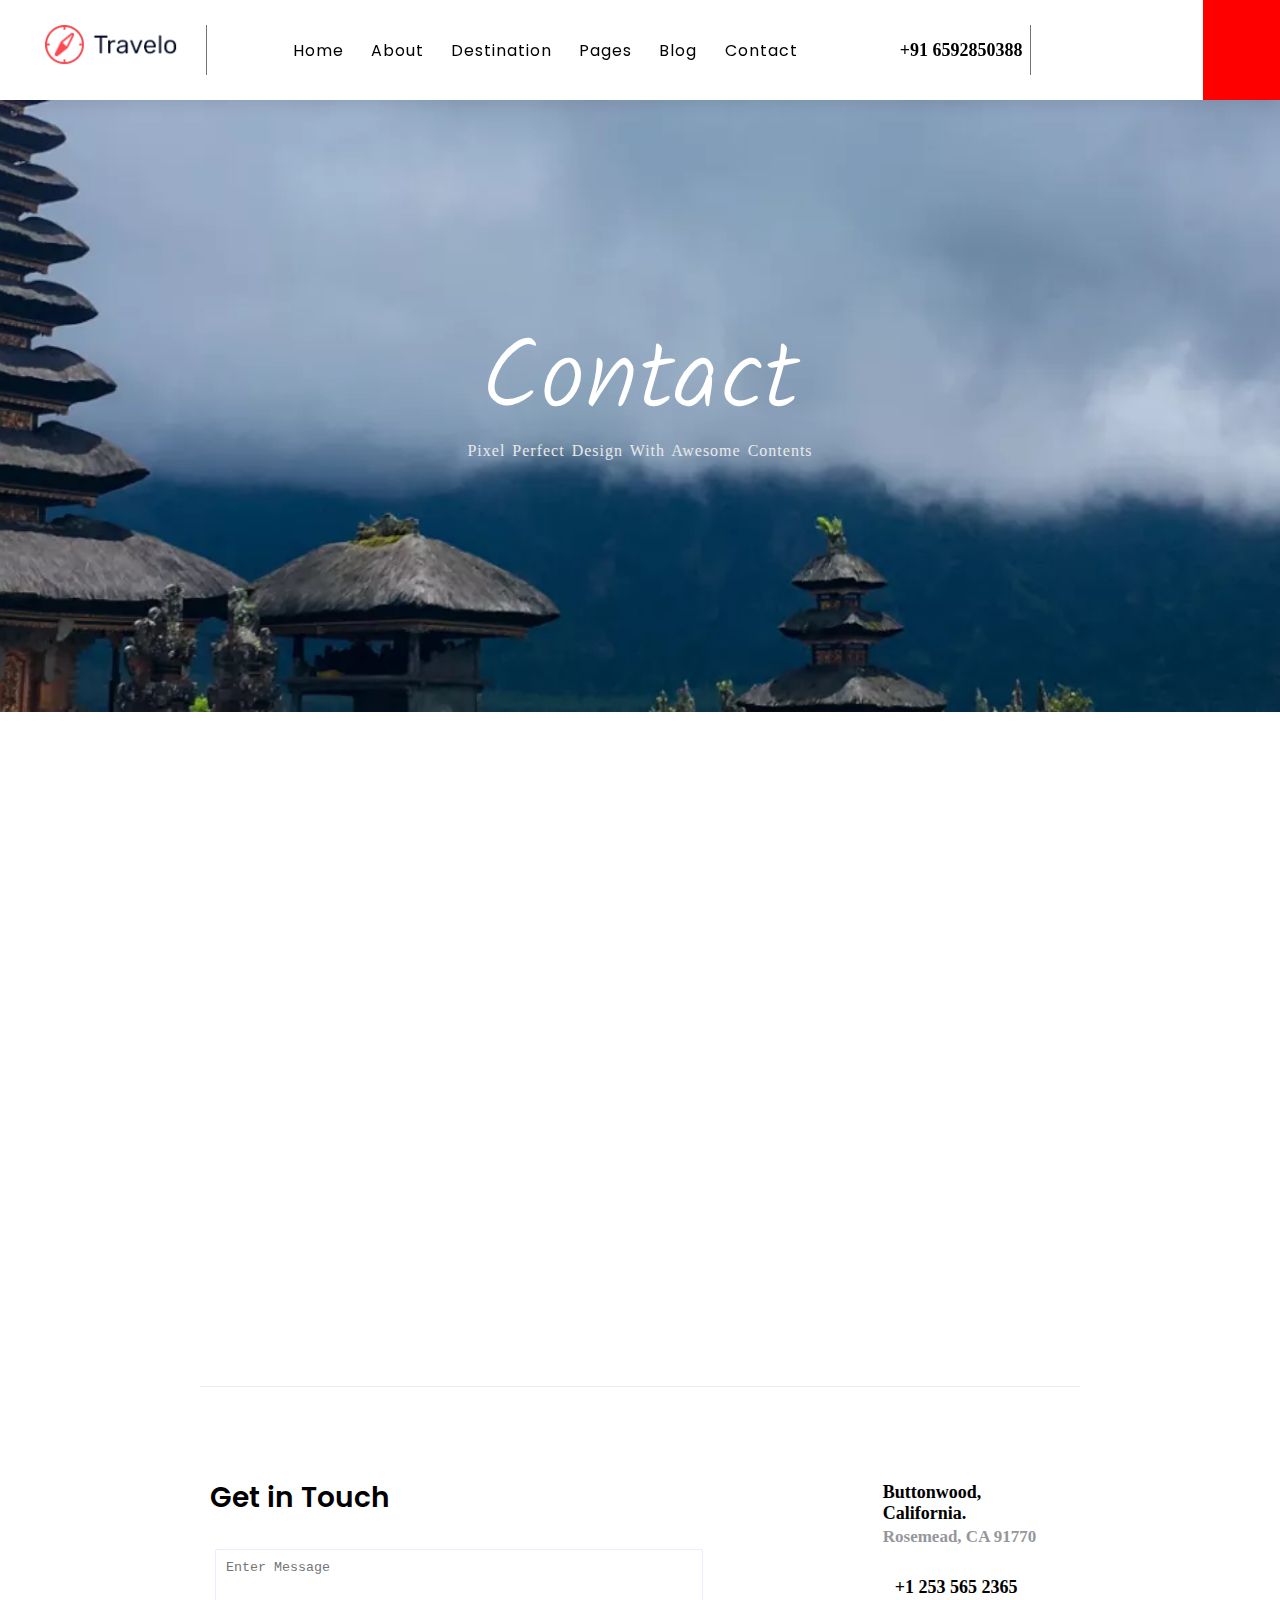
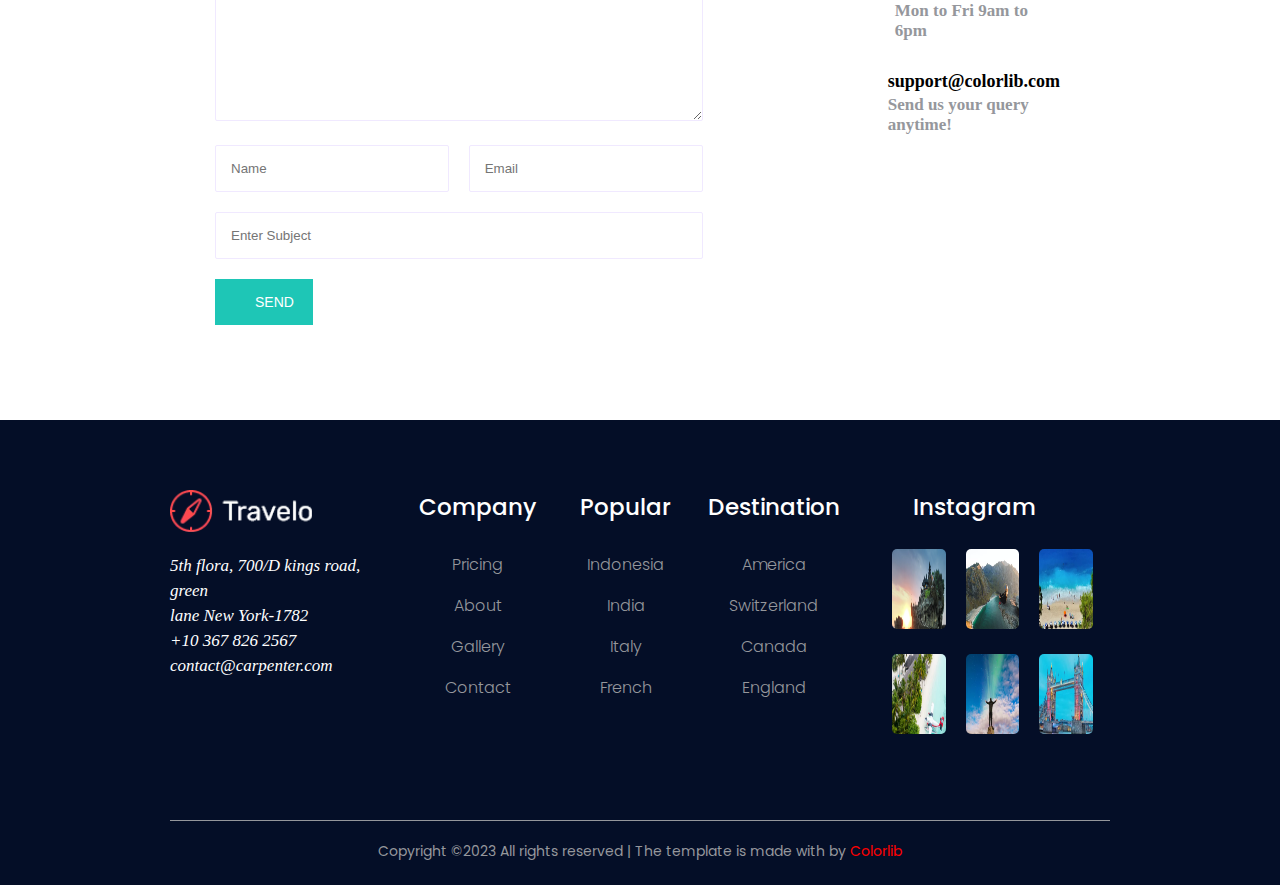
<file: contact.html>
<!DOCTYPE html>
<html lang="en">

<head>
  <meta charset="UTF-8">
  <meta name="viewport" content="width=device-width, initial-scale=1.0">
  <title>Travel Website</title>
  <link rel="stylesheet" href="https://cdnjs.cloudflare.com/ajax/libs/font-awesome/6.5.0/css/all.min.css"
    integrity="sha512-Avb2QiuDEEvB4bZJYdft2mNjVShBftLdPG8FJ0V7irTLQ8Uo0qcPxh4Plq7G5tGm0rU+1SPhVotteLpBERwTkw=="
    crossorigin="anonymous" referrerpolicy="no-referrer" />
  <link rel="stylesheet" href="contact-styles.css">
</head>

<body>

  <!-- header section  -->


  <header class="head-section">


    <div class="logo">
      <a href="index.html"><img src="Images/logo.png.webp" alt="logo" class="img-logo"></a>
    </div>

    <nav class="nav-bar">
      <ul class="nav-link">
        <li><a href="index.html" class="nav-links">Home</a></li>
        <li><a href="about.html" class="nav-links">About</a></li>
        <li><a href="destination.html" class="nav-links">Destination</a></li>
        <li><a href="#" class="nav-links">Pages <i class="fa-solid fa-angle-down icon"></i></a>
          <ul class="dropdown">
            <li><a href="destination-details.html" class="dropdown-content d1">Destinations Details</a></li>
            <li><a href="elements.html" class="dropdown-content">Elements</a></li>
          </ul>
        </li>
        <li><a href="#" class="nav-links">Blog <i class="fa-solid fa-angle-down icon"></i></a>
          <ul class="dropdown">
            <li><a href="blog.html" class="dropdown-content d1">Blog</a></li>
            <li><a href="single-blog.html" class="dropdown-content">Single-Blog</a></li>
          </ul>
        </li>
        <li><a href="contact.html" class="nav-links">Contact</a></li>
      </ul>
    </nav>

    <div class="contact">

      <div class="number">
        <i class="fa-solid fa-phone call-icon"></i> +91 6592850388
      </div>

      <nav class="nav-bar2">
        <ul class="nav-link2">
          <li><a href="#" class="nav-links2"><i class="fa-brands fa-instagram icon2"></i></a></li>
          <li><a href="#" class="nav-links2"><i class="fa-brands fa-linkedin-in icon2"></i></a></li>
          <li><a href="#" class="nav-links2"><i class="fa-brands fa-facebook-f icon2"></i></a></li>
          <li><a href="#" class="nav-links2"><i class="fa-brands fa-google-plus-g icon2 icon3"></i></a></li>
        </ul>
      </nav>

    </div>

    <!-- search  -->

    <section class="search">
      <i class="fa-solid fa-magnifying-glass search-icon"></i>
    </section>


  </header>

  <!-- banner section  -->

  <section class="banner-about">

    <h1 class="heading-about">
      Contact
    </h1>

    <p class="para-about">
      Pixel Perfect Design With Awesome Contents
    </p>

  </section>

  <!-- map section  -->

  <div class="map">


    <iframe
      src="https://www.google.com/maps/embed?pb=!1m18!1m12!1m3!1d248849.5665922269!2d77.46612507506703!3d12.95428023761237!2m3!1f0!2f0!3f0!3m2!1i1024!2i768!4f13.1!3m3!1m2!1s0x3bae1670c9b44e6d%3A0xf8dfc3e8517e4fe0!2sBengaluru%2C%20Karnataka!5e0!3m2!1sen!2sin!4v1701938482575!5m2!1sen!2sin"
      width="1000" height="500" style="border:0;" allowfullscreen="" loading="lazy"
      referrerpolicy="no-referrer-when-downgrade" class="bang-map"></iframe>


    <div class="blog-reply">

      <div class="contact-form">

        <p>Get in Touch</p>
      
        <div class="blog-reply-form">

          <div class="blog-reply-tex">
            <textarea name="" id="" cols="30" rows="10" placeholder="Enter Message"></textarea>
          </div>

          <div class="blog-reply-inp">
            <input type="text" placeholder="Name">
            <input type="email" name="" id="" placeholder="Email">
          </div>

          <div class="blog-reply-inp2">
            <input type="text" name="" id="" placeholder="Enter Subject">
          </div>

          <div class="blog-reply-btn">
            <input type="submit" value="SEND">
          </div>

        </div>
      </div>

      <div class="contact-address">

        <div class="cont">
          <i class="fa-solid fa-house"></i>

          <div class="cont-details">
            <p class="cd-1">Buttonwood, California.</p>
            <p class="cd-2">Rosemead, CA 91770</p>
          </div>
        </div>

        <div class="cont c2">
          <i class="fa-solid fa-mobile-screen"></i>

          <div class="cont-details">
            <p class="cd-1">
              +1 253 565 2365</p>
            <p class="cd-2">Mon to Fri 9am to 6pm</p>
          </div>
        </div>

        <div class="cont c3">
          <i class="fa-regular fa-envelope"></i>

          <div class="cont-details">
            <p class="cd-1">support@colorlib.com</p>
            <p class="cd-2">Send us your query anytime!</p>
          </div>
        </div>

      </div>
    </div>

    </div>


    <!-- footer  -->
    <footer>
      <div class="address">
        <img src="Images/footer_logo.png.webp" alt="" class="foot-logo">
        <address>
          5th flora, 700/D kings road, green <br>
          lane New York-1782 <br>
          +10 367 826 2567 <br>
          contact@carpenter.com
        </address>
      </div>

      <div class="footer-design">
        <h3 class="footer-heading">Company</h3>
        <ul class="foot-link">
          <li><a href="#">Pricing</a></li>
          <li><a href="#">About</a></li>
          <li><a href="#">Gallery</a></li>
          <li><a href="#">Contact</a></li>
        </ul>
      </div>

      <div class="footer-design">
        <h3 class="footer-heading">Popular</h3>
        <ul class="foot-link">
          <li><a href="#">Indonesia</a></li>
          <li><a href="#">India</a></li>
          <li><a href="#">Italy</a></li>
          <li><a href="#">French</a></li>
        </ul>
      </div>

      <div class="footer-design">
        <h3 class="footer-heading"> Destination</h3>
        <ul class="foot-link">
          <li><a href="#">America</a></li>
          <li><a href="#">Switzerland</a></li>
          <li><a href="#">Canada</a></li>
          <li><a href="#">England</a></li>
        </ul>
      </div>

      <div class="footer-design2">
        <h3 class="footer-heading2">Instagram</h3>
        <div class="foot-container">
          <div class="foot-hold">
            <a href="#"><img src="Images/indonesia.webp" alt="" class="foot-image"></a>
          </div>
          <div class="foot-hold">
            <a href="#"><img src="Images/indo-nesia.webp" alt="" class="foot-image"></a>
          </div>
          <div class="foot-hold">
            <a href="#"><img src="Images/4.png.webp" alt="" class="foot-image"></a>
          </div>
          <div class="foot-hold">
            <a href="#"><img src="Images/6.png.webp" alt="" class="foot-image"></a>
          </div>
          <div class="foot-hold">
            <a href="#"><img src="Images/maldives.webp" alt="" class="foot-image"></a>
          </div>
          <div class="foot-hold">
            <a href="#"><img src="Images/3.png.webp" alt="" class="foot-image"></a>
          </div>
        </div>
      </div>
      <div class="foot-icons">
        <a href="#" class="foo-link"><i class="fa-brands fa-facebook-f fo-icon"></i></a>
        <a href="#" class="foo-link"><i class="fa-brands fa-x-twitter fo-icon"></i></a>
        <a href="#" class="foo-link"><i class="fa-brands fa-instagram fo-icon"></i></a>
        <a href="#" class="foo-link"><i class="fa-brands fa-pinterest fo-icon"></i></a>
        <a href="#" class="foo-link"><i class="fa-brands fa-youtube fo-icon"></i></a>
      </div>

      <div class="last-foot">
        <p class="last-para">
          Copyright &copy2023 All rights reserved | The template is made with <i class="fa-regular fa-heart"></i> by
          <span>Colorlib</span>
        </p>
      </div>

    </footer>


</body>

</html>
</file>
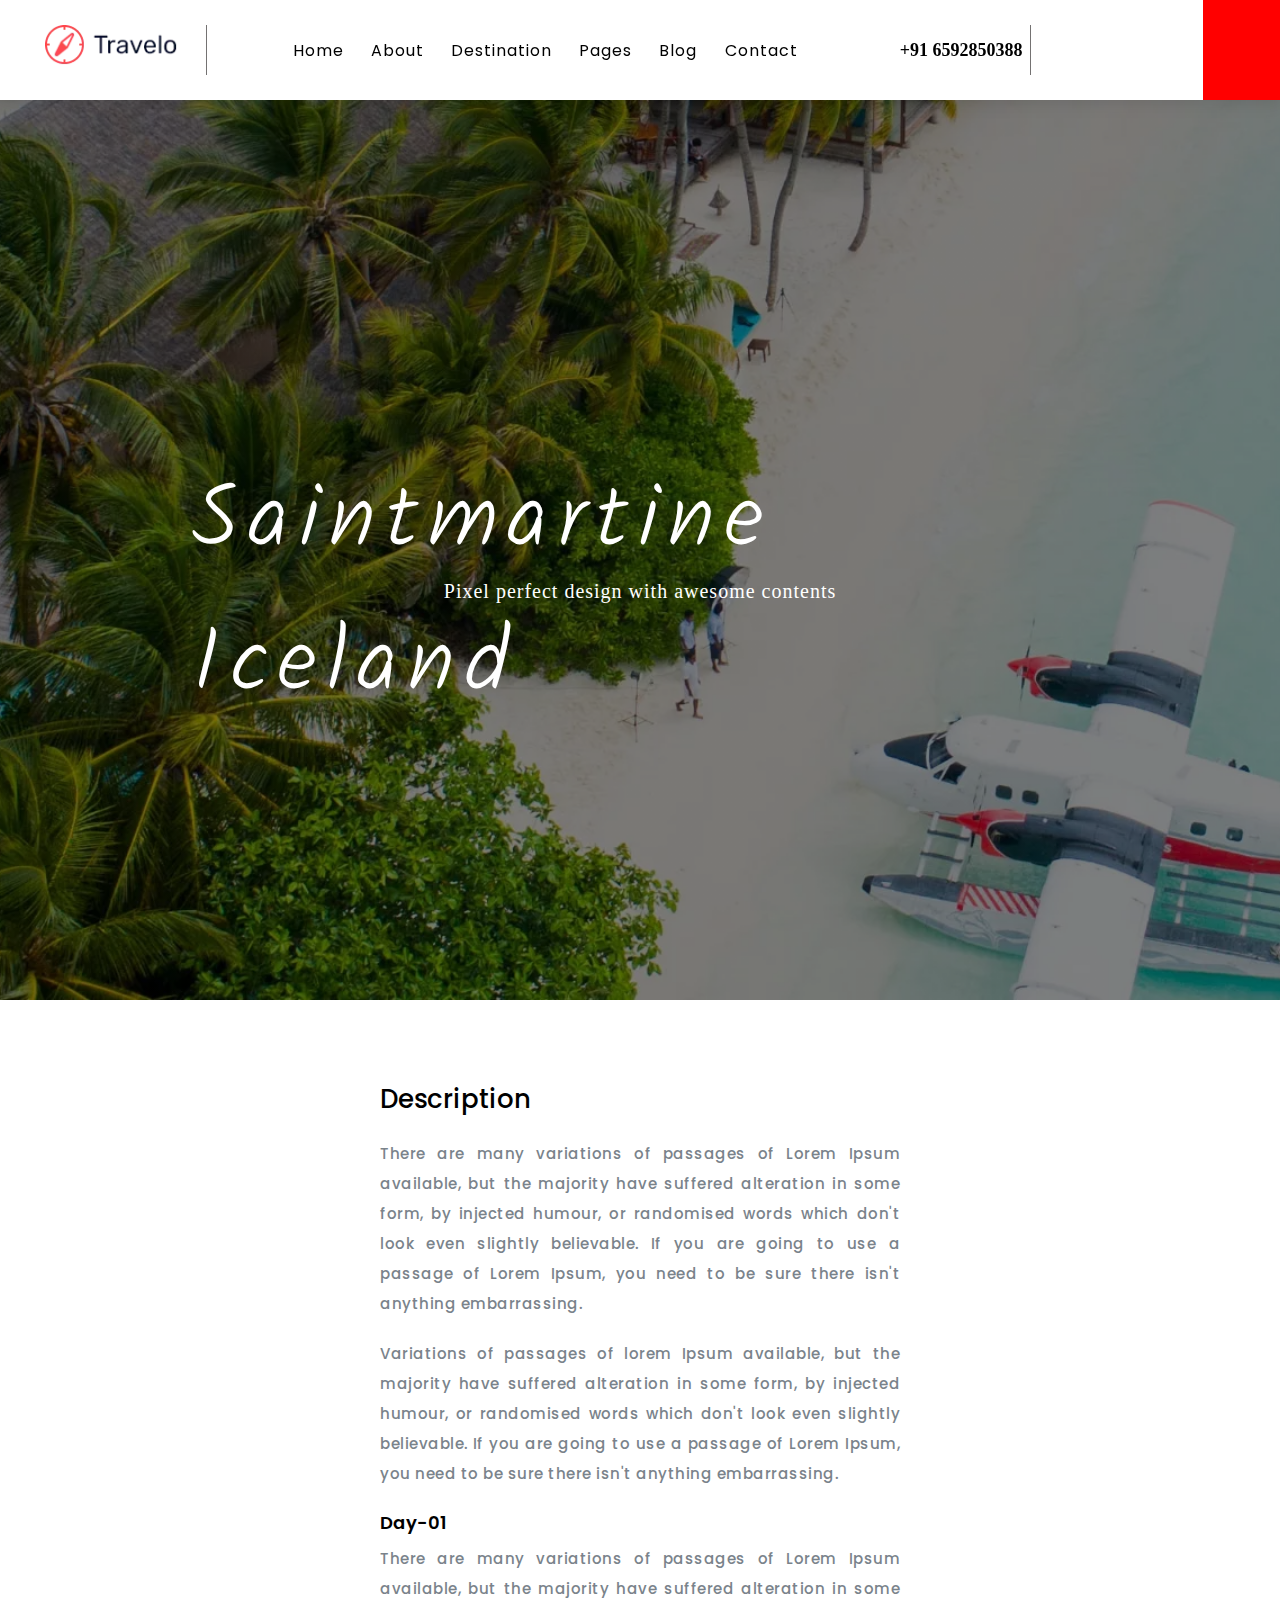
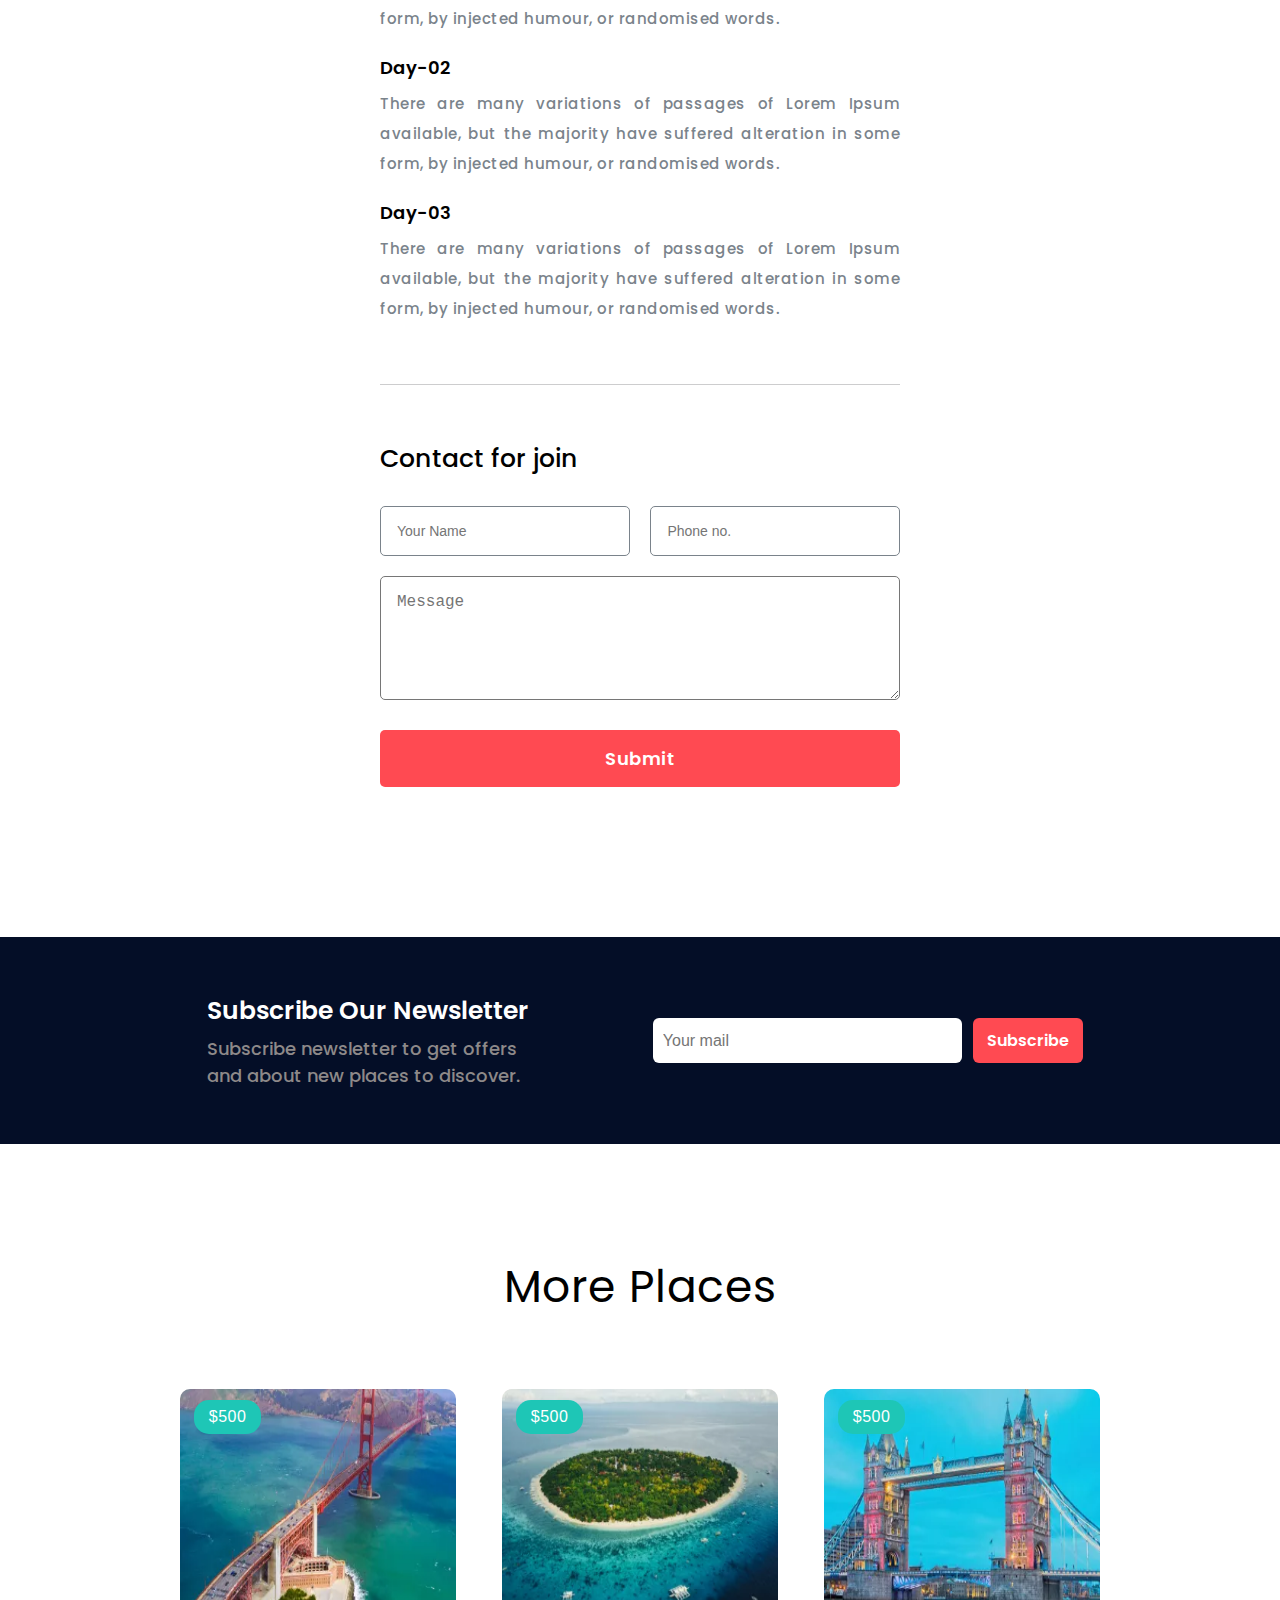
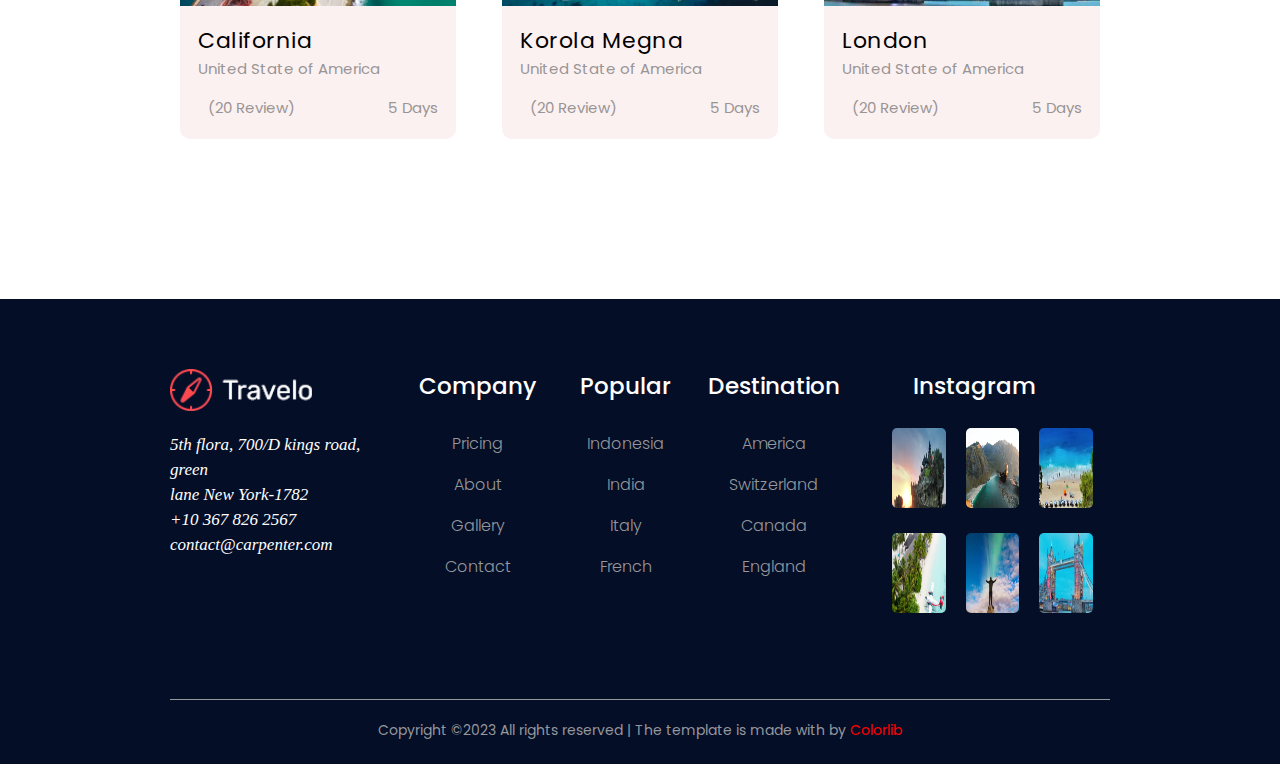
<file: destination-details.html>
<!DOCTYPE html>
<html lang="en">

<head>
  <meta charset="UTF-8">
  <meta name="viewport" content="width=device-width, initial-scale=1.0">
  <title>Travel Website</title>
  <link rel="stylesheet" href="https://cdnjs.cloudflare.com/ajax/libs/font-awesome/6.5.0/css/all.min.css"
    integrity="sha512-Avb2QiuDEEvB4bZJYdft2mNjVShBftLdPG8FJ0V7irTLQ8Uo0qcPxh4Plq7G5tGm0rU+1SPhVotteLpBERwTkw=="
    crossorigin="anonymous" referrerpolicy="no-referrer" />
  <link rel="stylesheet" href="destination-details-styles.css">
</head>

<body>

  <!-- header section  -->


  <header class="head-section">


    <div class="logo">
      <a href="index.html"><img src="Images/logo.png.webp" alt="logo" class="img-logo"></a>
    </div>

    <nav class="nav-bar">
      <ul class="nav-link">
        <li><a href="index.html" class="nav-links">Home</a></li>
        <li><a href="about.html" class="nav-links">About</a></li>
        <li><a href="destination.html" class="nav-links">Destination</a></li>
        <li><a href="#" class="nav-links">Pages <i class="fa-solid fa-angle-down icon"></i></a>
          <ul class="dropdown">
            <li><a href="destination-details.html" class="dropdown-content d1">Destinations Details</a></li>
            <li><a href="elements.html" class="dropdown-content">Elements</a></li>
          </ul>
        </li>
        <li><a href="#" class="nav-links">Blog <i class="fa-solid fa-angle-down icon"></i></a>
          <ul class="dropdown">
            <li><a href="blog.html" class="dropdown-content d1">Blog</a></li>
            <li><a href="single-blog.html" class="dropdown-content">Single-Blog</a></li>
          </ul>
        </li>
        <li><a href="contact.html" class="nav-links">Contact</a></li>
      </ul>
    </nav>

    <div class="contact">

      <div class="number">
        <i class="fa-solid fa-phone call-icon"></i> +91 6592850388
      </div>

      <nav class="nav-bar2">
        <ul class="nav-link2">
          <li><a href="#" class="nav-links2"><i class="fa-brands fa-instagram icon2"></i></a></li>
          <li><a href="#" class="nav-links2"><i class="fa-brands fa-linkedin-in icon2"></i></a></li>
          <li><a href="#" class="nav-links2"><i class="fa-brands fa-facebook-f icon2"></i></a></li>
          <li><a href="#" class="nav-links2"><i class="fa-brands fa-google-plus-g icon2 icon3"></i></a></li>
        </ul>
      </nav>

    </div>

    <!-- search  -->

    <section class="search">
      <i class="fa-solid fa-magnifying-glass search-icon"></i>
    </section>


  </header>

  <!-- banner section  -->

  <section class="banner">

    <div class="banner-details">

      <div class="head-info">

        <h1 class="heading">
          Saintmartine Iceland
        </h1>

        <p class="para">
          Pixel perfect design with awesome contents
        </p>

      </div>

    </div>
  </section>

  <!-- description section  -->

  <section class="description">
    <h2 class="description-mheading">
      Description
    </h2>
    <p class="description-heading">
      There are many variations of passages of Lorem Ipsum available, but the majority have suffered alteration in some
      form, by injected humour, or randomised words which don't look even slightly believable. If you are going to use a
      passage of Lorem Ipsum, you need to be sure there isn't anything embarrassing.
    </p>
    <p class="description-heading">
      Variations of passages of lorem Ipsum available, but the majority have suffered alteration in some form, by
      injected humour, or randomised words which don't look even slightly believable. If you are going to use a passage
      of Lorem Ipsum, you need to be sure there isn't anything embarrassing.
    </p>

    <h3 class="description-sheading">
      Day-01
    </h3>
    <p class="description-heading">
      There are many variations of passages of Lorem Ipsum available, but the majority have suffered alteration in some
      form, by injected humour, or randomised words.
    </p>

    <h3 class="description-sheading">
      Day-02
    </h3>
    <p class="description-heading">
      There are many variations of passages of Lorem Ipsum available, but the majority have suffered alteration in some
      form, by injected humour, or randomised words.
    </p>

    <h3 class="description-sheading">
      Day-03
    </h3>
    <p class="description-heading">
      There are many variations of passages of Lorem Ipsum available, but the majority have suffered alteration in some
      form, by injected humour, or randomised words.
    </p>
  </section>

  <!-- destination contact section  -->

  <section class="destination-contact">

    <div class="destination-design">
      <h2 class="d-contact">
        Contact for join
      </h2>

      <div class="d-input">
        <input type="text" placeholder="Your Name">
        <input type="tel" placeholder="Phone no.">
      </div>

      <textarea name="" id="" cols="30" rows="5" placeholder="Message" class="destination-textarea"></textarea>

      <input type="submit" value="Submit" class="destination-submit">

    </div>

  </section>

  <!-- subscribe section  -->

  <section class="subscribe">
    <div class="news-letter">
      <p class="sub">Subscribe Our Newsletter</p>
      <p class="sub-para">Subscribe newsletter to get offers and about new places to discover.</p>
    </div>

    <div class="sub-finish">
      <div class="inp3">
        <input type="email" placeholder="Your mail">
      </div>

      <div class="sub-btn">
        <button class="sub-btn-design">Subscribe</button>
      </div>
    </div>
  </section>

  <!-- popular more places  -->
  <section class="popular-places">

    <div class="popular-places-head-info">

      <h1 class="popular-places-heading">
        More Places
      </h1>

    
    </div>

    <div class="popular-places-list">

      <div class="popular-place-design">

        <div class="popular-place-image">
          <img src="Images/1.png" alt="" class="popular-image">
          <button class="img-btn">$500</button>
        </div>

        <div class="popular-place-details">

          <p class="p-para">
            <a href="#" class="ap-para">California</a>
          </p>
          <span class="s-line">
            United State of America
          </span>

          <div class="ratings">

            <span class="st-icon">
              <i class="fa-solid fa-star s-icon"></i><i class="fa-solid fa-star s-icon"></i><i
                class="fa-solid fa-star s-icon"></i><i class="fa-solid fa-star s-icon"></i><i
                class="fa-solid fa-star s-icon"></i>
              <span class="s-review s-link">(20 Review)</span>
            </span>
            <span>
              <i class="fa-regular fa-clock sr-icon"></i>
              <span class="s-review s-link">5 Days</span>
            </span>
          </div>

        </div>
      </div>

      <div class="popular-place-design">

        <div class="popular-place-image">
          <img src="Images/2.png.webp" alt="" class="popular-image">
          <button class="img-btn">$500</button>
        </div>

        <div class="popular-place-details">

          <p class="p-para">
            <a href="#" class="ap-para">Korola Megna</a>
          </p>
          <span class="s-line">
            United State of America
          </span>

          <div class="ratings">

            <span class="st-icon">
              <i class="fa-solid fa-star s-icon"></i><i class="fa-solid fa-star s-icon"></i><i
                class="fa-solid fa-star s-icon"></i><i class="fa-solid fa-star s-icon"></i><i
                class="fa-solid fa-star s-icon"></i>
              <span class="s-review s-link">(20 Review)</span>
            </span>
            <span>
              <i class="fa-regular fa-clock sr-icon"></i>
              <span class="s-review s-link">5 Days</span>
            </span>
          </div>

        </div>
      </div>

      <div class="popular-place-design">

        <div class="popular-place-image">
          <img src="Images/3.png.webp" alt="" class="popular-image">
          <button class="img-btn">$500</button>
        </div>

        <div class="popular-place-details">

          <p class="p-para">
            <a href="#" class="ap-para">London</a>
          </p>
          <span class="s-line">
            United State of America
          </span>

          <div class="ratings">

            <span class="st-icon">
              <i class="fa-solid fa-star s-icon"></i><i class="fa-solid fa-star s-icon"></i><i
                class="fa-solid fa-star s-icon"></i><i class="fa-solid fa-star s-icon"></i><i
                class="fa-solid fa-star s-icon"></i>
              <span class="s-review s-link">(20 Review)</span>
            </span>
            <span>
              <i class="fa-regular fa-clock sr-icon"></i>
              <span class="s-review s-link">5 Days</span>
            </span>
          </div>

        </div>
      </div>

    </div>

  </section>

   <!-- footer  -->
   <footer>
    <div class="address">
      <img src="Images/footer_logo.png.webp" alt="" class="foot-logo">
      <address>
            5th flora, 700/D kings road, green <br>
            lane New York-1782 <br>
            +10 367 826 2567 <br>
            contact@carpenter.com
      </address>
    </div>

    <div class="footer-design">
      <h3 class="footer-heading">Company</h3>
      <ul class="foot-link">
        <li><a href="#">Pricing</a></li>
        <li><a href="#">About</a></li>
        <li><a href="#">Gallery</a></li>
        <li><a href="#">Contact</a></li>
      </ul>
    </div>

    <div class="footer-design">
      <h3 class="footer-heading">Popular</h3>
      <ul class="foot-link">
        <li><a href="#">Indonesia</a></li>
        <li><a href="#">India</a></li>
        <li><a href="#">Italy</a></li>
        <li><a href="#">French</a></li>
      </ul>
    </div>

    <div class="footer-design">
      <h3 class="footer-heading"> Destination</h3>
      <ul class="foot-link">
        <li><a href="#">America</a></li>
        <li><a href="#">Switzerland</a></li>
        <li><a href="#">Canada</a></li>
        <li><a href="#">England</a></li>
      </ul>
    </div>

    <div class="footer-design2">
      <h3 class="footer-heading2">Instagram</h3>
      <div class="foot-container">
        <div class="foot-hold">
          <a href="#"><img src="Images/indonesia.webp" alt="" class="foot-image"></a>
        </div>
        <div class="foot-hold">
          <a href="#"><img src="Images/indo-nesia.webp" alt="" class="foot-image"></a>
        </div>
        <div class="foot-hold">
          <a href="#"><img src="Images/4.png.webp" alt="" class="foot-image"></a>
        </div>
        <div class="foot-hold">
          <a href="#"><img src="Images/6.png.webp" alt="" class="foot-image"></a>
        </div>
        <div class="foot-hold">
          <a href="#"><img src="Images/maldives.webp" alt="" class="foot-image"></a>
        </div>
        <div class="foot-hold">
          <a href="#"><img src="Images/3.png.webp" alt="" class="foot-image"></a>
        </div>
      </div>
    </div>
    <div class="foot-icons">
      <a href="#" class="foo-link"><i class="fa-brands fa-facebook-f fo-icon"></i></a>
      <a href="#" class="foo-link"><i class="fa-brands fa-x-twitter fo-icon"></i></a>
      <a href="#" class="foo-link"><i class="fa-brands fa-instagram fo-icon"></i></a>
      <a href="#" class="foo-link"><i class="fa-brands fa-pinterest fo-icon"></i></a>
      <a href="#" class="foo-link"><i class="fa-brands fa-youtube fo-icon"></i></a>
    </div>

    <div class="last-foot">
      <p class="last-para">
        Copyright &copy2023 All rights reserved | The template is made with <i class="fa-regular fa-heart"></i> by <span>Colorlib</span>
      </p>
    </div>

  </footer>

</body>

</html>
</file>
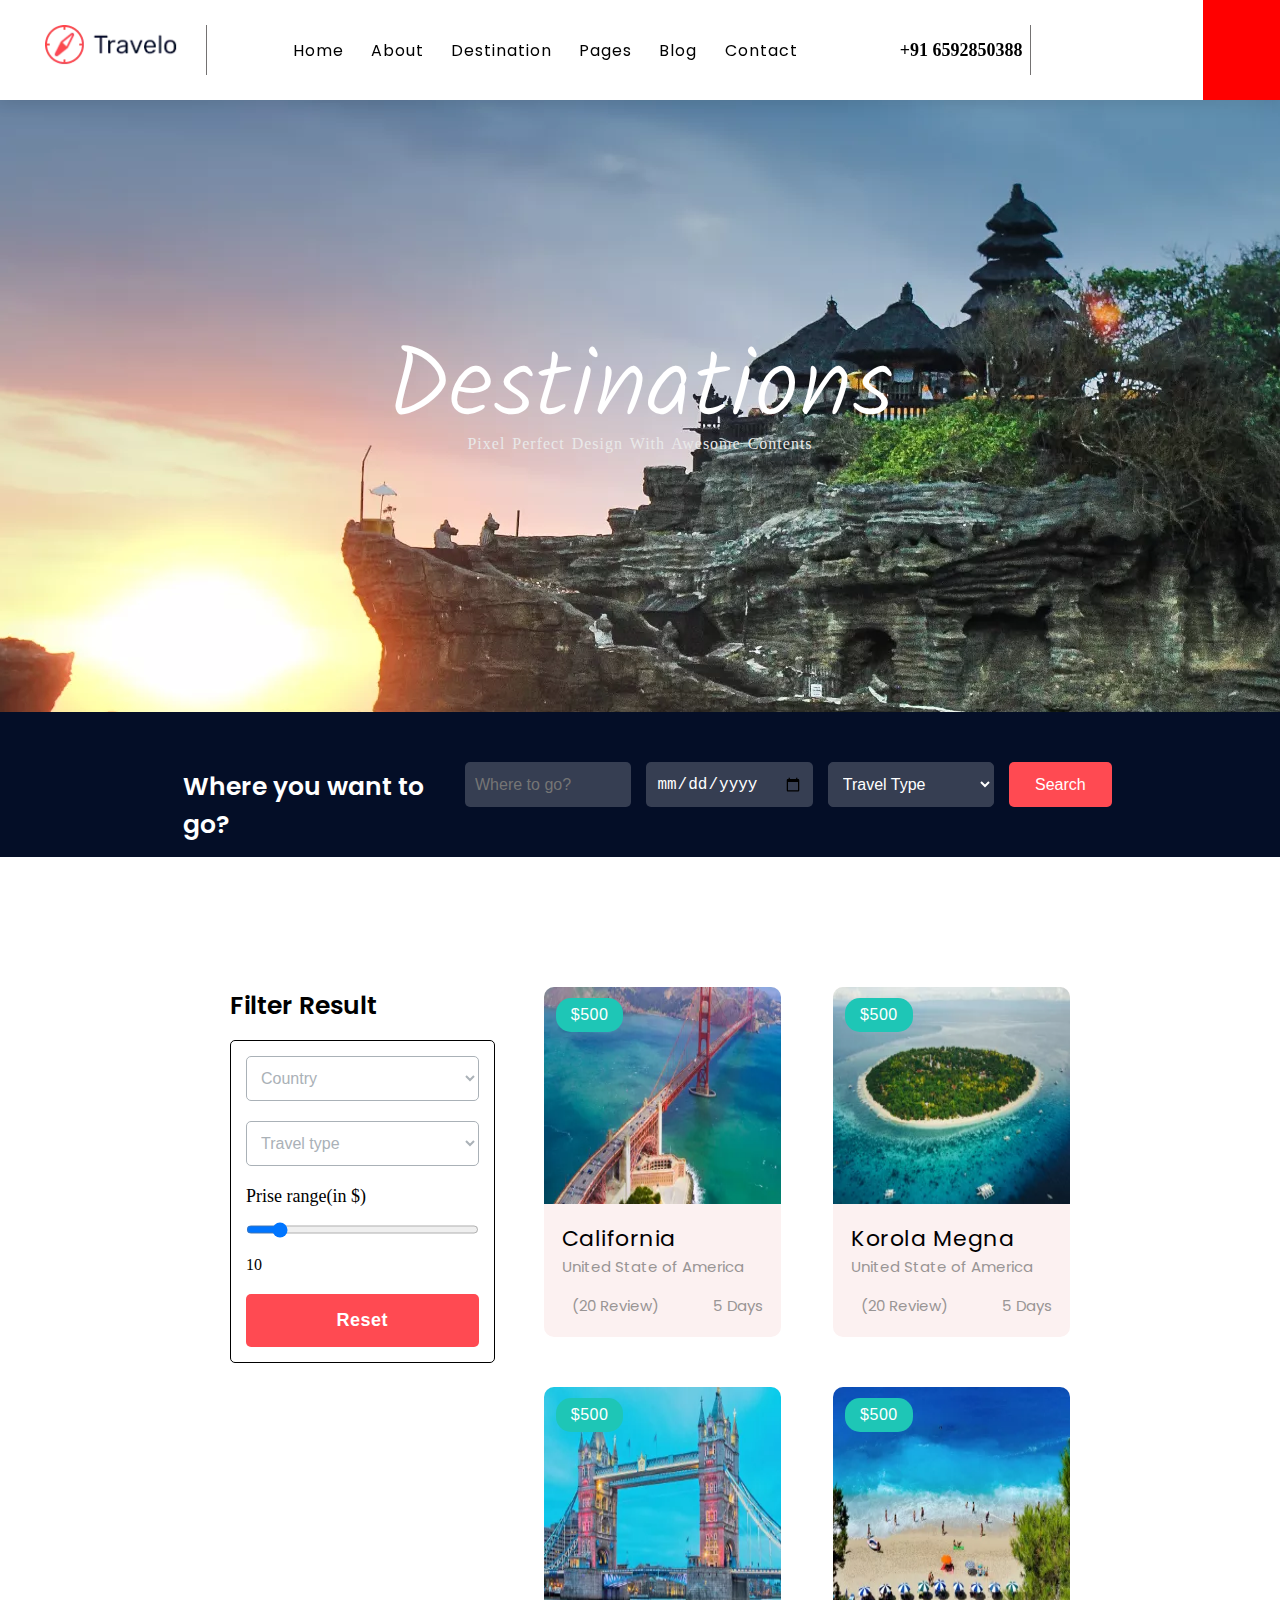
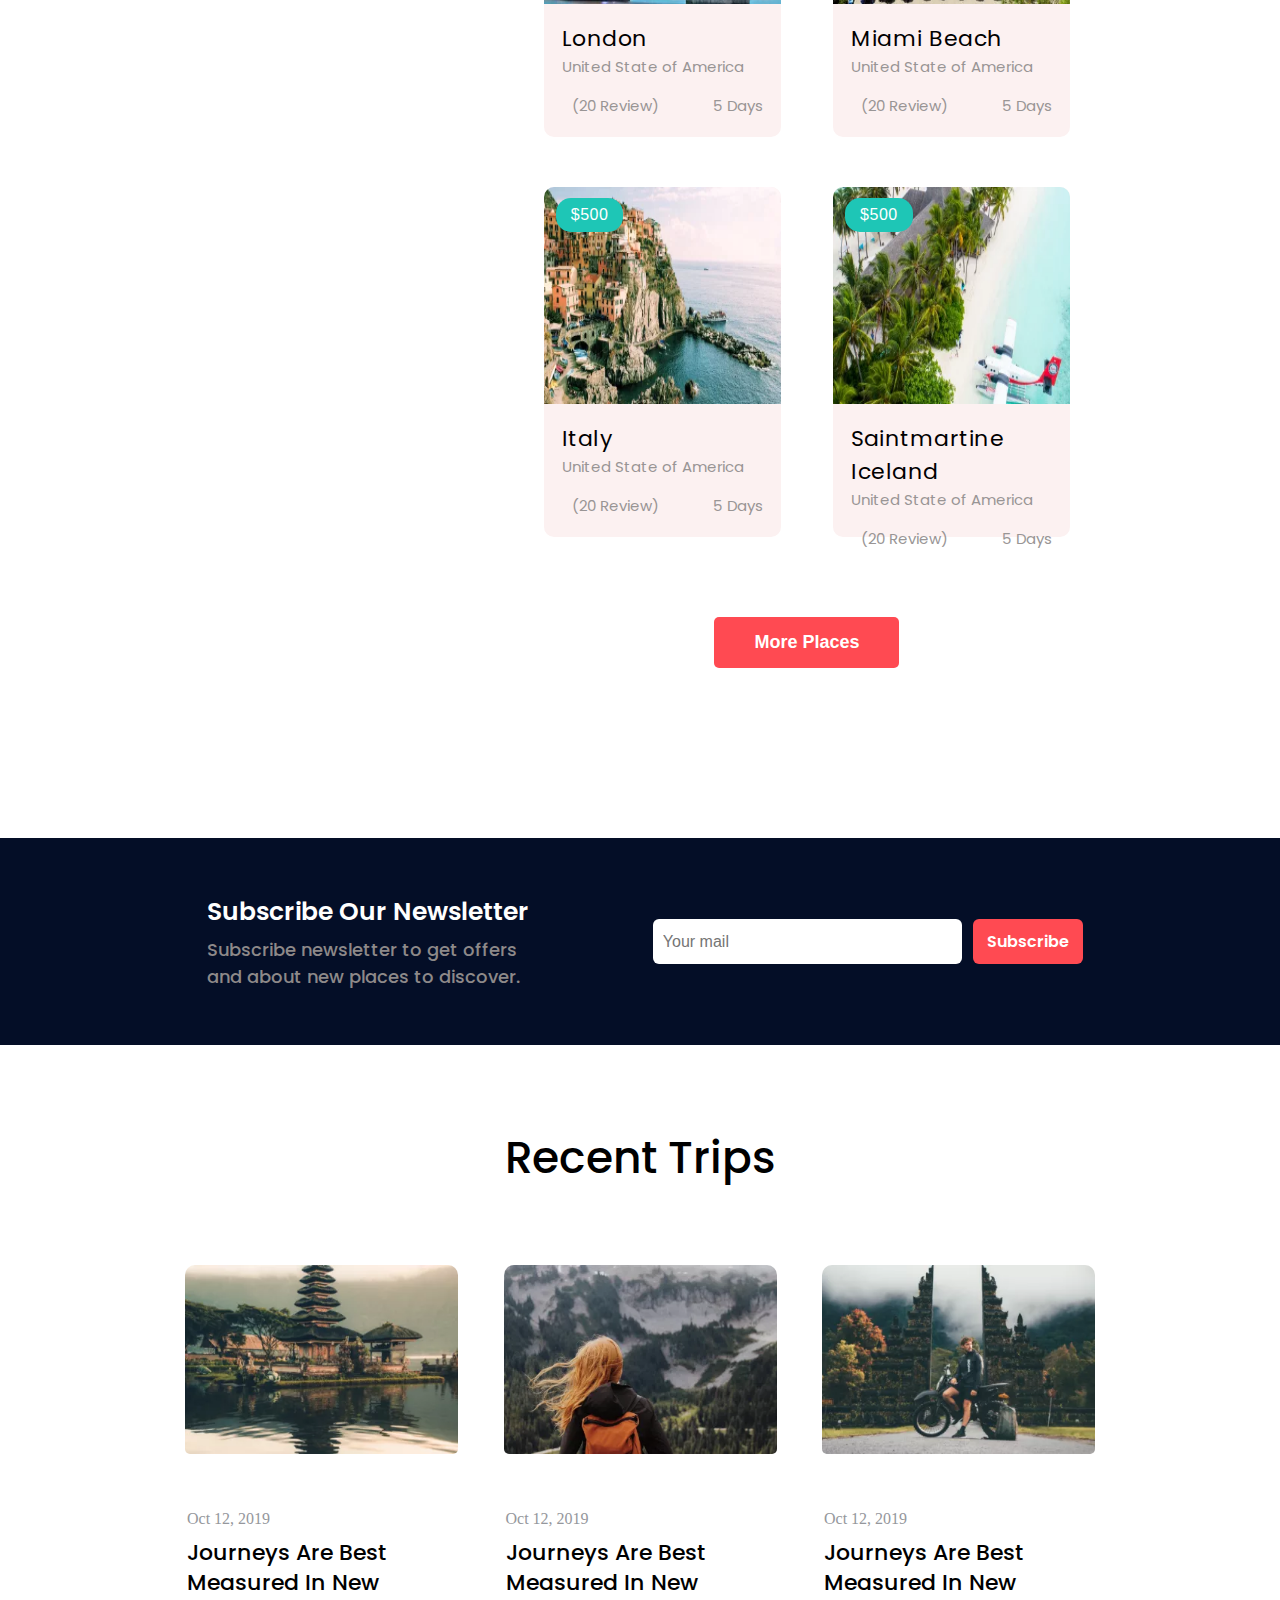
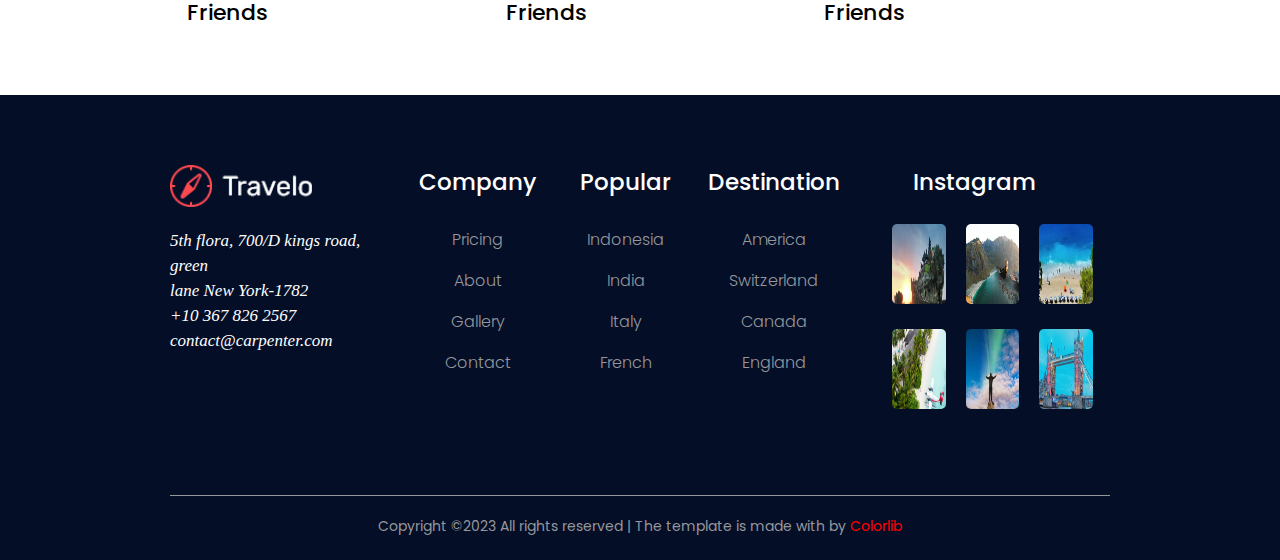
<file: destination.html>
<!DOCTYPE html>
<html lang="en">
<head>
  <meta charset="UTF-8">
  <meta name="viewport" content="width=device-width, initial-scale=1.0">
  <title>Travel Website</title>
  <link rel="stylesheet" href="https://cdnjs.cloudflare.com/ajax/libs/font-awesome/6.5.0/css/all.min.css"
    integrity="sha512-Avb2QiuDEEvB4bZJYdft2mNjVShBftLdPG8FJ0V7irTLQ8Uo0qcPxh4Plq7G5tGm0rU+1SPhVotteLpBERwTkw=="
    crossorigin="anonymous" referrerpolicy="no-referrer" />
  <link rel="stylesheet" href="destination-styles.css">
</head>
<body>

  <!-- header section  -->


  <header class="head-section">


    <div class="logo">
      <a href="index.html"><img src="Images/logo.png.webp" alt="logo" class="img-logo"></a>
    </div>

    <nav class="nav-bar">
      <ul class="nav-link">
        <li><a href="index.html" class="nav-links">Home</a></li>
        <li><a href="about.html" class="nav-links">About</a></li>
        <li><a href="destination.html" class="nav-links">Destination</a></li>
        <li><a href="#" class="nav-links">Pages <i class="fa-solid fa-angle-down icon"></i></a>
          <ul class="dropdown">
            <li><a href="destination-details.html" class="dropdown-content d1">Destinations Details</a></li>
            <li><a href="elements.html" class="dropdown-content">Elements</a></li>
          </ul>
        </li>
        <li><a href="#" class="nav-links">Blog <i class="fa-solid fa-angle-down icon"></i></a>
          <ul class="dropdown">
            <li><a href="blog.html" class="dropdown-content d1">Blog</a></li>
            <li><a href="single-blog.html" class="dropdown-content">Single-Blog</a></li>
          </ul>
        </li>
        <li><a href="contact.html" class="nav-links">Contact</a></li>
      </ul>
    </nav>

    <div class="contact">

      <div class="number">
        <i class="fa-solid fa-phone call-icon"></i> +91 6592850388
      </div>

      <nav class="nav-bar2">
        <ul class="nav-link2">
          <li><a href="#" class="nav-links2"><i class="fa-brands fa-instagram icon2"></i></a></li>
          <li><a href="#" class="nav-links2"><i class="fa-brands fa-linkedin-in icon2"></i></a></li>
          <li><a href="#" class="nav-links2"><i class="fa-brands fa-facebook-f icon2"></i></a></li>
          <li><a href="#" class="nav-links2"><i class="fa-brands fa-google-plus-g icon2 icon3"></i></a></li>
        </ul>
      </nav>

    </div>

    <!-- search  -->

    <section class="search">
      <i class="fa-solid fa-magnifying-glass search-icon"></i>
    </section>


  </header>

  <!-- banner section  -->

  <section class="banner-about">

    <h1 class="heading-about">
      Destinations
    </h1>

    <p class="para-about">
      Pixel Perfect Design With Awesome Contents
    </p>

</section>


  <!-- booking section  -->

  <section class="booking">

    <div class="booking-head">
      <p>Where you want to go?</p>

    </div>

    <div class="inp">
      <input type="text" placeholder="Where to go?">
    </div>

    <div class="inp">
      <input type="date">
    </div>

    <div class="inp">
      <select name="type">
        <option value="travel type" class="book-option">Travel Type</option>
        <option value="some option" class="book-option">Some Option</option>
        <option value="another option" class="book-option">Another Option</option>
      </select>
    </div>

    <div class="inp2">
      <button class="btn2">Search</button>
    </div>

  </section>

  <!-- contact and popular places  -->
  <section class="popular-places">

    <div class="popular-contact">
      <h3 class="popular-contact-head">
        Filter Result
      </h3>
      <div class="popular-contact-space">

        <div class="popular-contact-select">
          <select name="" id="">
            <option value="Country">Country</option>
            <option value="Africa">Africa</option>
            <option value="Canada">Canada</option>
            <option value="USA">USA</option>
          </select>
        </div>

        <div class="popular-contact-select">
          <select name="" id="">
            <option value="Travel type">Travel type</option>
            <option value="Advance">Advance</option>
            <option value="Advance">Advance</option>
            <option value="Premium">Premium</option>
          </select>
        </div>

        <div class="popular-contact-range">
          <label for="p-range" class="pc-range">Prise range(in $)</label>
          <!-- <input type="range" name="price" id="p-range" min="$0" max="$300"> -->
          <input type="range" value="24" min="0" max="300" oninput="this.nextElementSibling.value = this.value">
          <output>10</output>
        </div>

        <div class="popular-button">
          <button class="pd-btn">Reset</button>
        </div>

      </div>
    </div>


    <div class="popular-contact-destination">
    <div class="popular-places-list">

      <div class="popular-place-design">

        <div class="popular-place-image">
          <img src="Images/1.png" alt="" class="popular-image">
          <button class="img-btn">$500</button>
        </div>

        <div class="popular-place-details">

          <p class="p-para">
            <a href="#" class="ap-para">California</a>
          </p>
          <span class="s-line">
            United State of America
          </span>

          <div class="ratings">

            <span class="st-icon">
              <i class="fa-solid fa-star s-icon"></i><i class="fa-solid fa-star s-icon"></i><i
                class="fa-solid fa-star s-icon"></i><i class="fa-solid fa-star s-icon"></i><i
                class="fa-solid fa-star s-icon"></i>
              <span class="s-review s-link">(20 Review)</span>
            </span>
            <span>
              <i class="fa-regular fa-clock sr-icon"></i>
              <span class="s-review s-link">5 Days</span>
            </span>
          </div>

        </div>
      </div>

      <div class="popular-place-design">

        <div class="popular-place-image">
          <img src="Images/2.png.webp" alt="" class="popular-image">
          <button class="img-btn">$500</button>
        </div>

        <div class="popular-place-details">

          <p class="p-para">
            <a href="#" class="ap-para">Korola Megna</a>
          </p>
          <span class="s-line">
            United State of America
          </span>

          <div class="ratings">

            <span class="st-icon">
              <i class="fa-solid fa-star s-icon"></i><i class="fa-solid fa-star s-icon"></i><i
                class="fa-solid fa-star s-icon"></i><i class="fa-solid fa-star s-icon"></i><i
                class="fa-solid fa-star s-icon"></i>
              <span class="s-review s-link">(20 Review)</span>
            </span>
            <span>
              <i class="fa-regular fa-clock sr-icon"></i>
              <span class="s-review s-link">5 Days</span>
            </span>
          </div>

        </div>
      </div>

      <div class="popular-place-design">

        <div class="popular-place-image">
          <img src="Images/3.png.webp" alt="" class="popular-image">
          <button class="img-btn">$500</button>
        </div>

        <div class="popular-place-details">

          <p class="p-para">
            <a href="#" class="ap-para">London</a>
          </p>
          <span class="s-line">
            United State of America
          </span>

          <div class="ratings">

            <span class="st-icon">
              <i class="fa-solid fa-star s-icon"></i><i class="fa-solid fa-star s-icon"></i><i
                class="fa-solid fa-star s-icon"></i><i class="fa-solid fa-star s-icon"></i><i
                class="fa-solid fa-star s-icon"></i>
              <span class="s-review s-link">(20 Review)</span>
            </span>
            <span>
              <i class="fa-regular fa-clock sr-icon"></i>
              <span class="s-review s-link">5 Days</span>
            </span>
          </div>

        </div>
      </div>

      <div class="popular-place-design">

        <div class="popular-place-image">
          <img src="Images/4.png.webp" alt="" class="popular-image">
          <button class="img-btn">$500</button>
        </div>

        <div class="popular-place-details">

          <p class="p-para">
            <a href="#" class="ap-para">Miami Beach</a>
          </p>
          <span class="s-line">
            United State of America
          </span>

          <div class="ratings">

            <span class="st-icon">
              <i class="fa-solid fa-star s-icon"></i><i class="fa-solid fa-star s-icon"></i><i
                class="fa-solid fa-star s-icon"></i><i class="fa-solid fa-star s-icon"></i><i
                class="fa-solid fa-star s-icon"></i>
              <span class="s-review s-link">(20 Review)</span>
            </span>
            <span>
              <i class="fa-regular fa-clock sr-icon"></i>
              <span class="s-review s-link">5 Days</span>
            </span>
          </div>

        </div>
      </div>

      <div class="popular-place-design">

        <div class="popular-place-image">
          <img src="Images/5.png.webp" alt="" class="popular-image">
          <button class="img-btn">$500</button>
        </div>

        <div class="popular-place-details">

          <p class="p-para">
            <a href="#" class="ap-para">Italy</a>
          </p>
          <span class="s-line">
            United State of America
          </span>

          <div class="ratings">

            <span class="st-icon">
              <i class="fa-solid fa-star s-icon"></i><i class="fa-solid fa-star s-icon"></i><i
                class="fa-solid fa-star s-icon"></i><i class="fa-solid fa-star s-icon"></i><i
                class="fa-solid fa-star s-icon"></i>
              <span class="s-review s-link">(20 Review)</span>
            </span>
            <span>
              <i class="fa-regular fa-clock sr-icon"></i>
              <span class="s-review s-link">5 Days</span>
            </span>
          </div>

        </div>
      </div>

      <div class="popular-place-design">

        <div class="popular-place-image">
          <img src="Images/6.png.webp" alt="" class="popular-image">
          <button class="img-btn">$500</button>
        </div>

        <div class="popular-place-details">

          <p class="p-para">
            <a href="#" class="ap-para">Saintmartine Iceland</a>
          </p>
          <span class="s-line">
            United State of America
          </span>

          <div class="ratings">

            <span class="st-icon">
              <i class="fa-solid fa-star s-icon"></i><i class="fa-solid fa-star s-icon"></i><i
                class="fa-solid fa-star s-icon"></i><i class="fa-solid fa-star s-icon"></i><i
                class="fa-solid fa-star s-icon"></i>
              <span class="s-review s-link">(20 Review)</span>
            </span>
            <span>
              <i class="fa-regular fa-clock sr-icon"></i>
              <span class="s-review s-link">5 Days</span>
            </span>
          </div>

        </div>
      </div>

    </div>

    <div class="p-btn">
      <button class="pp-btn">More Places</button>
    </div>

  </div>

  </section>

   <!-- subscribe section  -->

   <section class="subscribe">
    <div class="news-letter">
      <p class="sub">Subscribe Our Newsletter</p>
      <p class="sub-para">Subscribe newsletter to get offers and about new places to discover.</p>
    </div>

    <div class="sub-finish">
      <div class="inp3">
        <input type="email" placeholder="Your mail">
      </div>

      <div class="sub-btn">
        <button class="sub-btn-design">Subscribe</button>
      </div>
    </div>
  </section>


   <!-- trips  -->

   <section class="trips">
    <h1 class="trip-heading">
      Recent Trips
    </h1>

    <div class="trip-blog">
      <div class="container">
        <div class="trip-image">
          <img src="Images/trip1.png" alt="" class="t-image">
        </div>
        <div class="trip-details">
          <span class="trip-date">Oct 12, 2019</span>
          <h3 class="trip-info">Journeys Are Best Measured In New Friends
          </h3>
        </div>
      </div>

      <div class="container">
        <div class="trip-image">
          <img src="Images/trip2.png (1).webp" alt="" class="t-image">
        </div>
        <div class="trip-details">
          <span class="trip-date">Oct 12, 2019</span>
          <h3 class="trip-info">Journeys Are Best Measured In New Friends
          </h3>
        </div>
      </div>

      <div class="container">
        <div class="trip-image">
          <img src="Images/trip3.png (1).webp" alt="" class="t-image">
        </div>
        <div class="trip-details">
          <span class="trip-date">Oct 12, 2019</span>
          <h3 class="trip-info">Journeys Are Best Measured In New Friends
          </h3>
        </div>
      </div>
    </div>
  </section>

  <!-- footer  -->
  <footer>
    <div class="address">
      <img src="Images/footer_logo.png.webp" alt="" class="foot-logo">
      <address>
            5th flora, 700/D kings road, green <br>
            lane New York-1782 <br>
            +10 367 826 2567 <br>
            contact@carpenter.com
      </address>
    </div>

    <div class="footer-design">
      <h3 class="footer-heading">Company</h3>
      <ul class="foot-link">
        <li><a href="#">Pricing</a></li>
        <li><a href="#">About</a></li>
        <li><a href="#">Gallery</a></li>
        <li><a href="#">Contact</a></li>
      </ul>
    </div>

    <div class="footer-design">
      <h3 class="footer-heading">Popular</h3>
      <ul class="foot-link">
        <li><a href="#">Indonesia</a></li>
        <li><a href="#">India</a></li>
        <li><a href="#">Italy</a></li>
        <li><a href="#">French</a></li>
      </ul>
    </div>

    <div class="footer-design">
      <h3 class="footer-heading"> Destination</h3>
      <ul class="foot-link">
        <li><a href="#">America</a></li>
        <li><a href="#">Switzerland</a></li>
        <li><a href="#">Canada</a></li>
        <li><a href="#">England</a></li>
      </ul>
    </div>

    <div class="footer-design2">
      <h3 class="footer-heading2">Instagram</h3>
      <div class="foot-container">
        <div class="foot-hold">
          <a href="#"><img src="Images/indonesia.webp" alt="" class="foot-image"></a>
        </div>
        <div class="foot-hold">
          <a href="#"><img src="Images/indo-nesia.webp" alt="" class="foot-image"></a>
        </div>
        <div class="foot-hold">
          <a href="#"><img src="Images/4.png.webp" alt="" class="foot-image"></a>
        </div>
        <div class="foot-hold">
          <a href="#"><img src="Images/6.png.webp" alt="" class="foot-image"></a>
        </div>
        <div class="foot-hold">
          <a href="#"><img src="Images/maldives.webp" alt="" class="foot-image"></a>
        </div>
        <div class="foot-hold">
          <a href="#"><img src="Images/3.png.webp" alt="" class="foot-image"></a>
        </div>
      </div>
    </div>
    <div class="foot-icons">
      <a href="#" class="foo-link"><i class="fa-brands fa-facebook-f fo-icon"></i></a>
      <a href="#" class="foo-link"><i class="fa-brands fa-x-twitter fo-icon"></i></a>
      <a href="#" class="foo-link"><i class="fa-brands fa-instagram fo-icon"></i></a>
      <a href="#" class="foo-link"><i class="fa-brands fa-pinterest fo-icon"></i></a>
      <a href="#" class="foo-link"><i class="fa-brands fa-youtube fo-icon"></i></a>
    </div>

    <div class="last-foot">
      <p class="last-para">
        Copyright &copy2023 All rights reserved | The template is made with <i class="fa-regular fa-heart"></i> by <span>Colorlib</span>
      </p>
    </div>

  </footer>
 
  
</body>
</html>
</file>
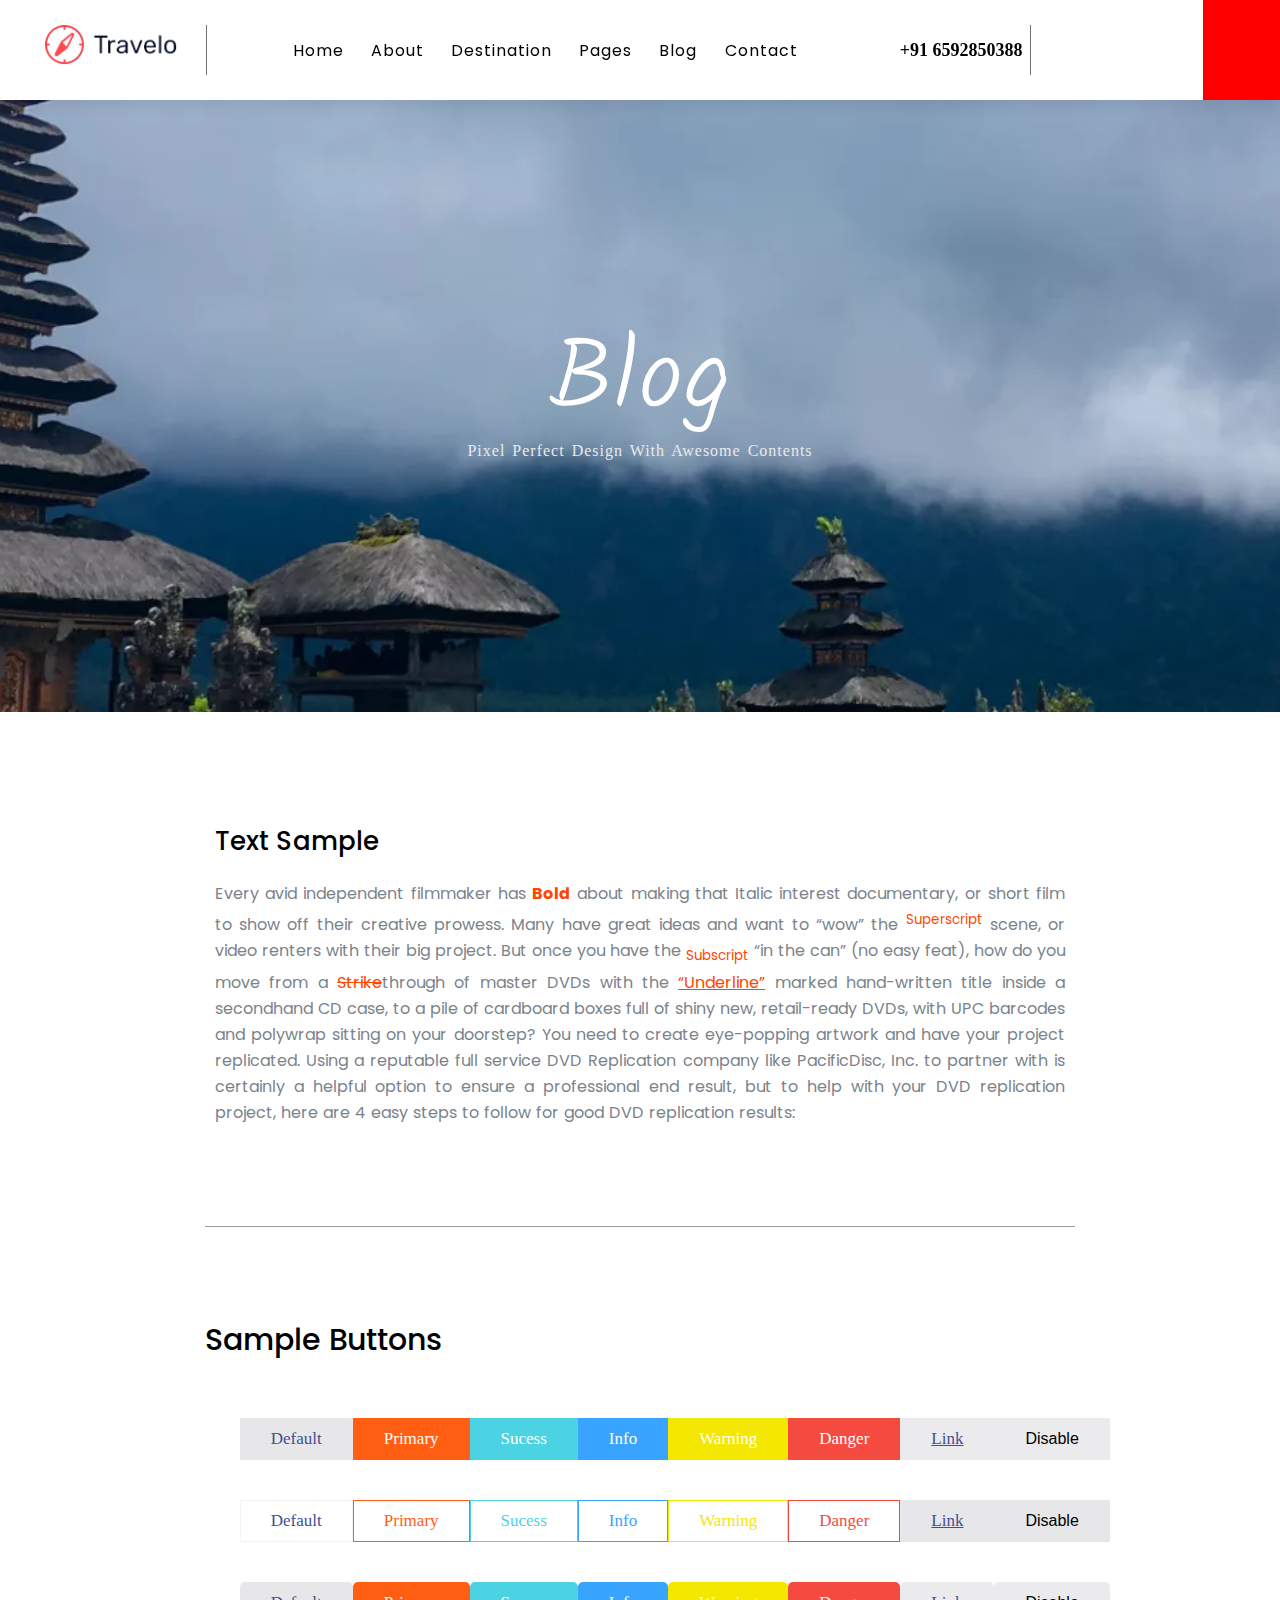
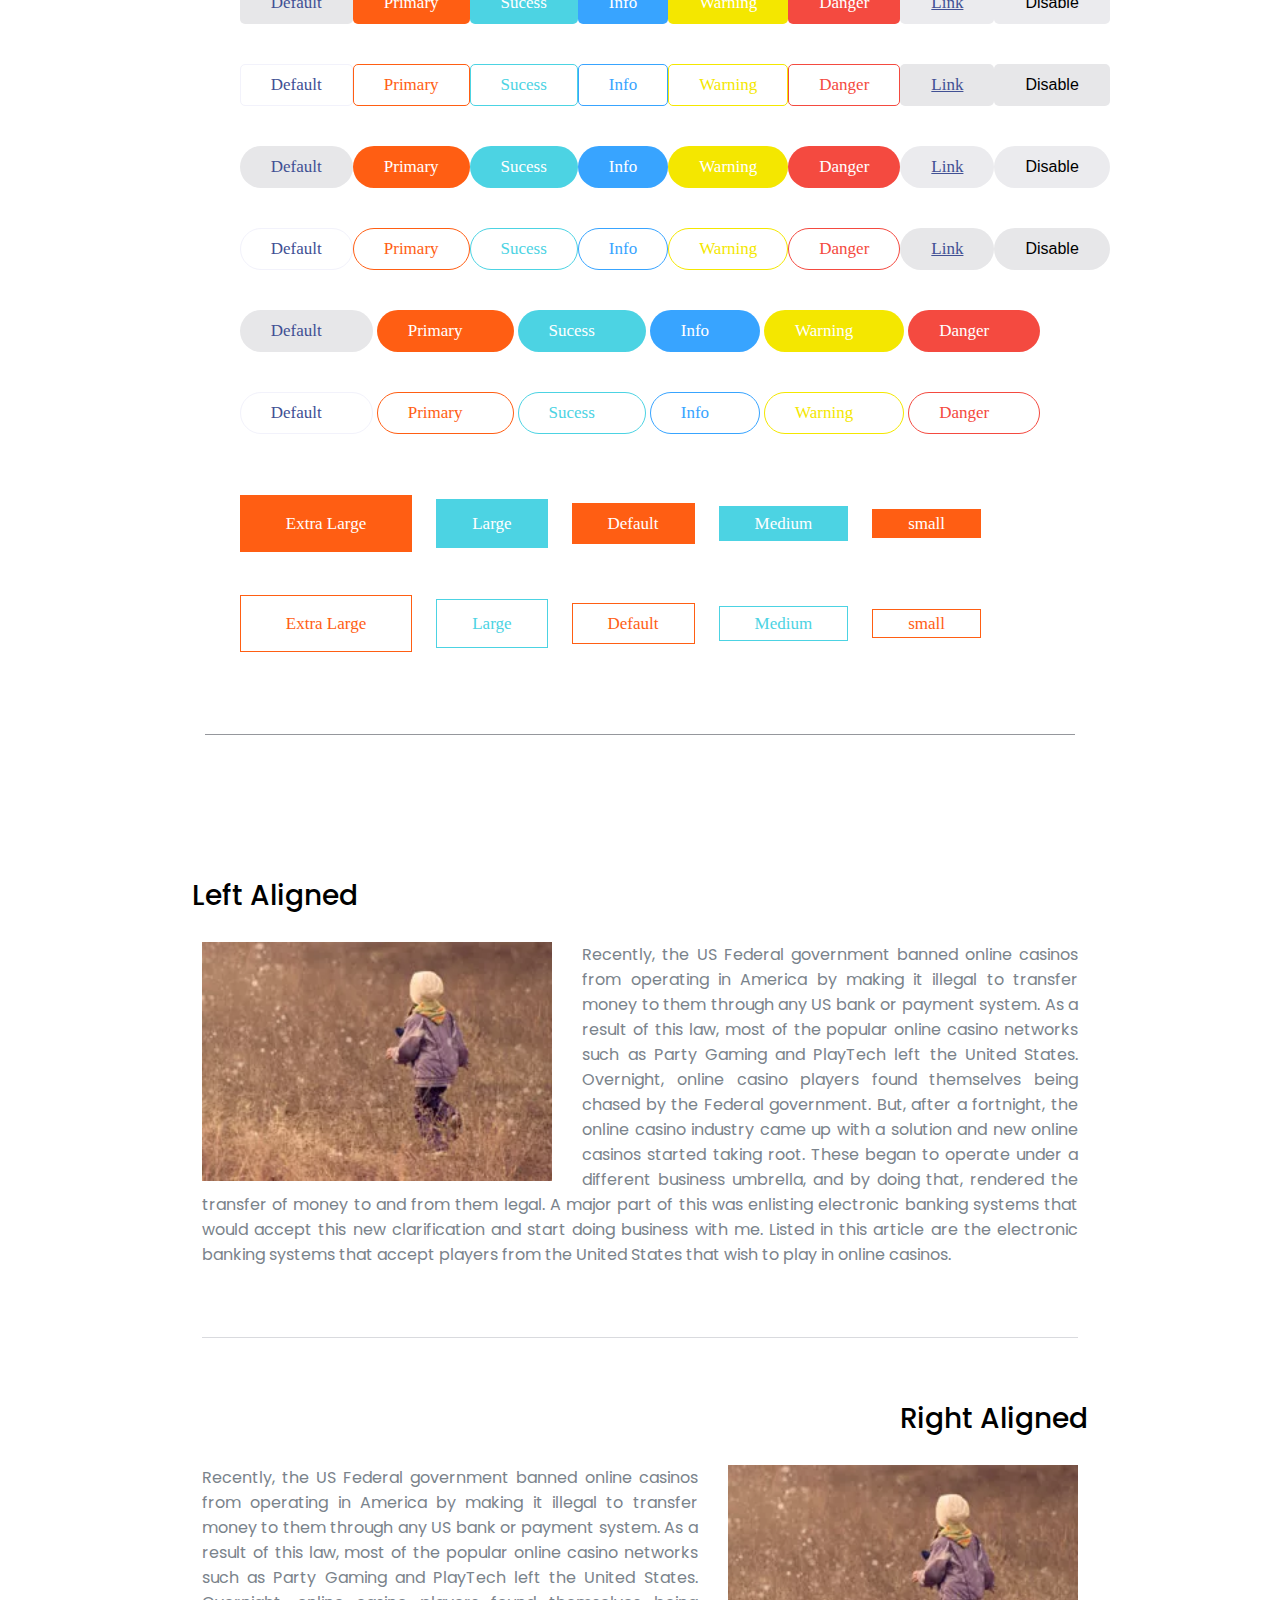
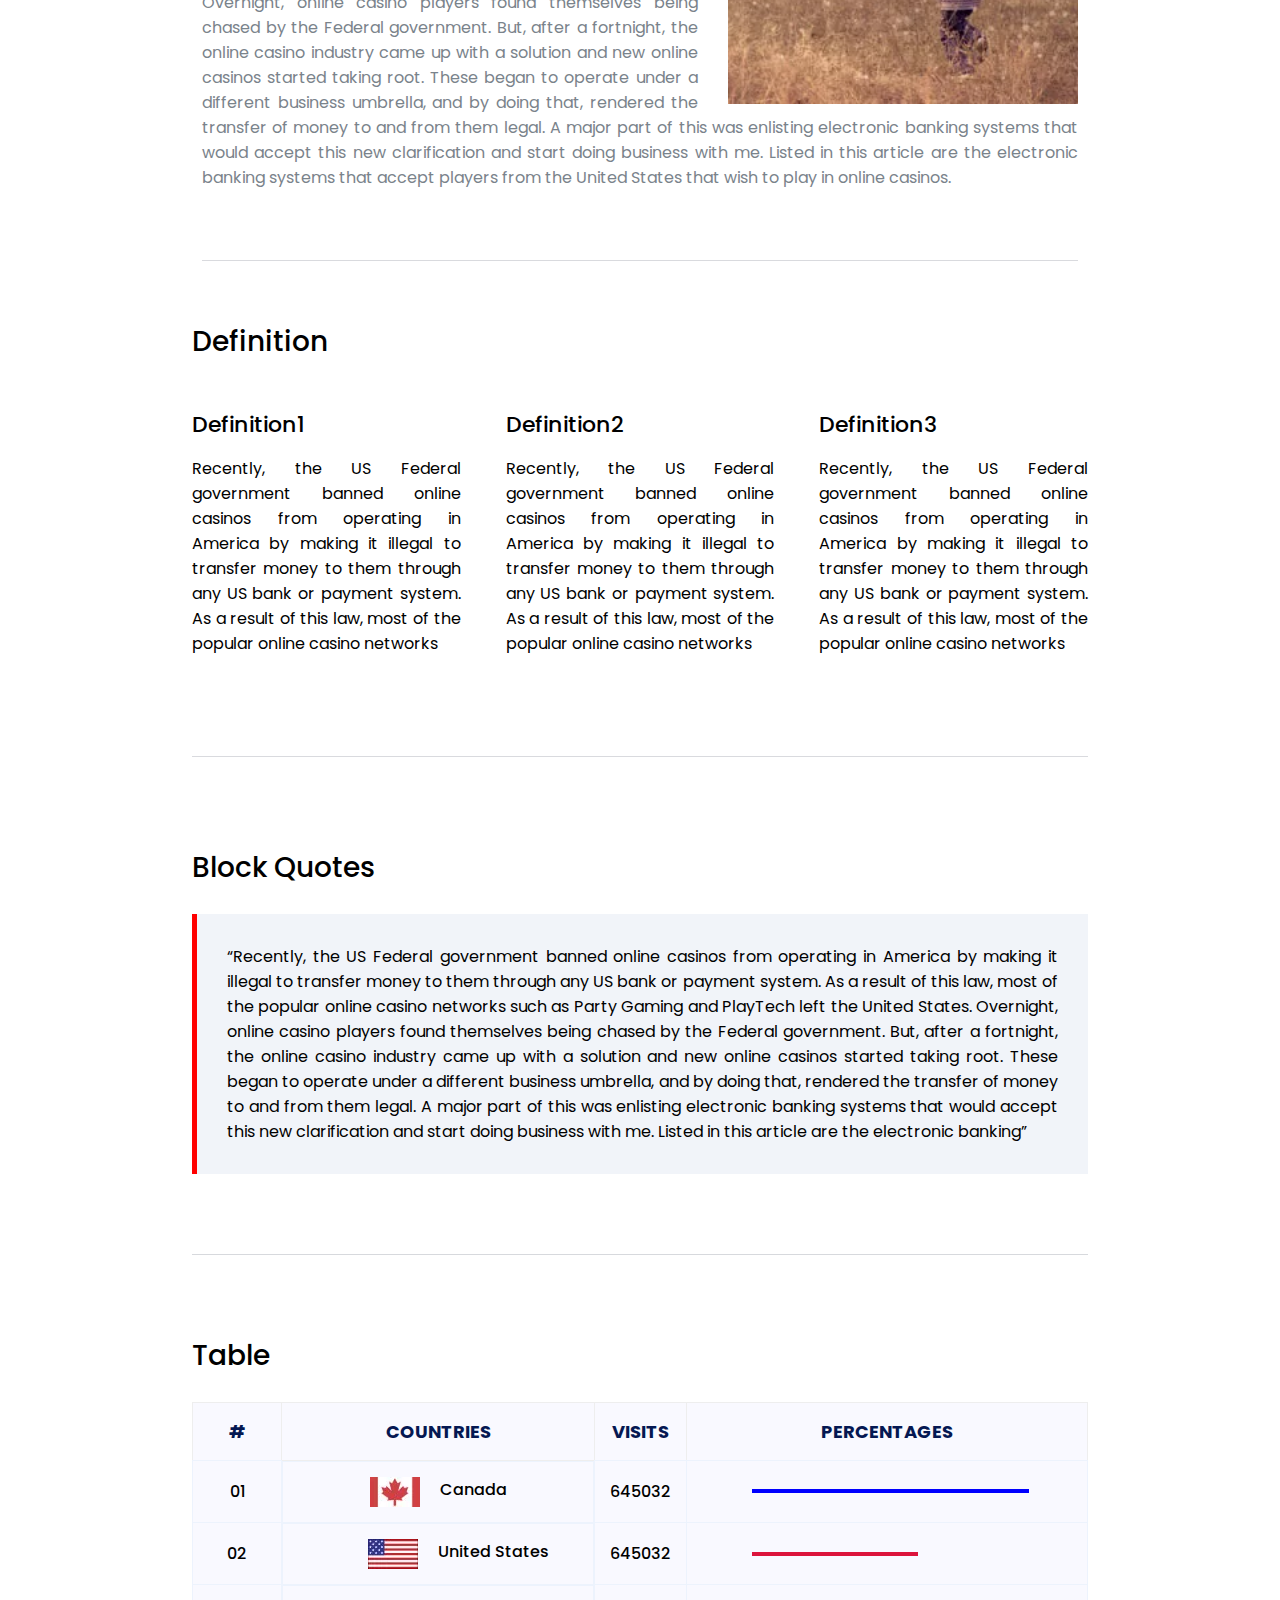
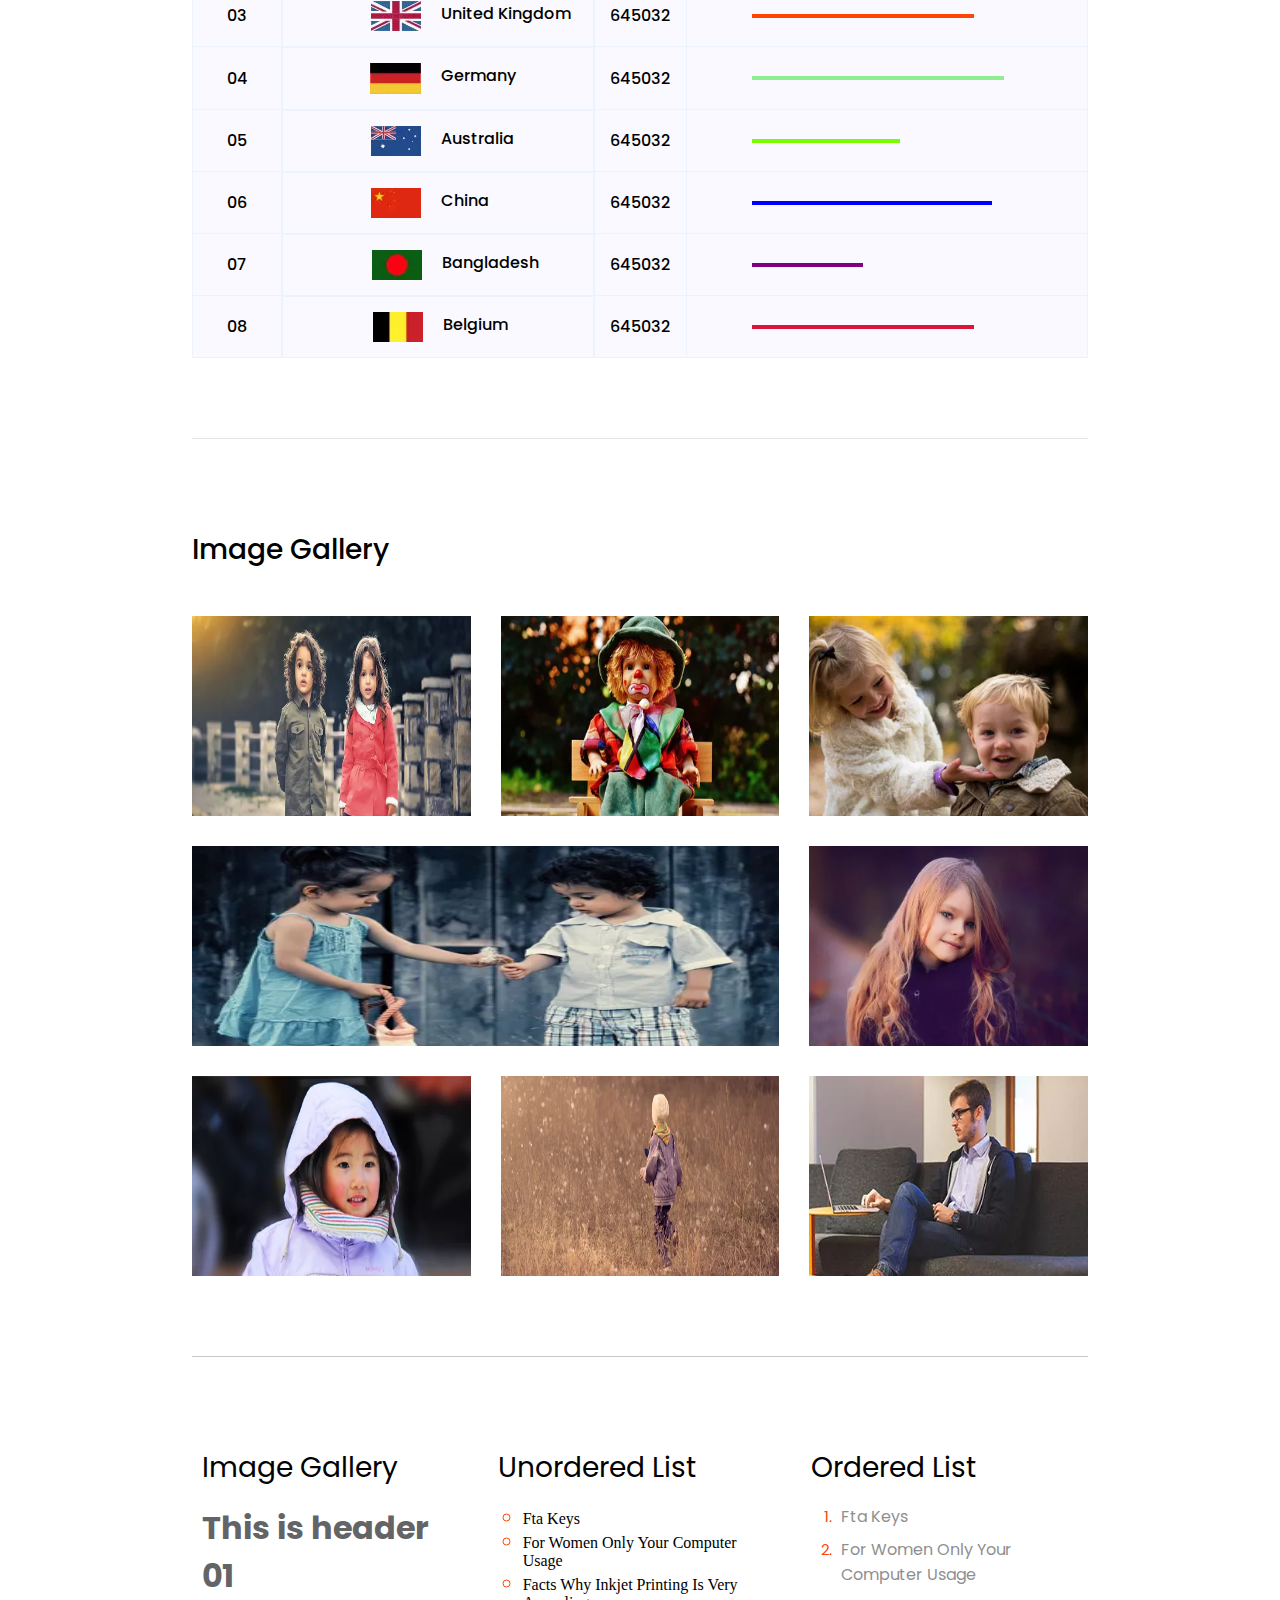
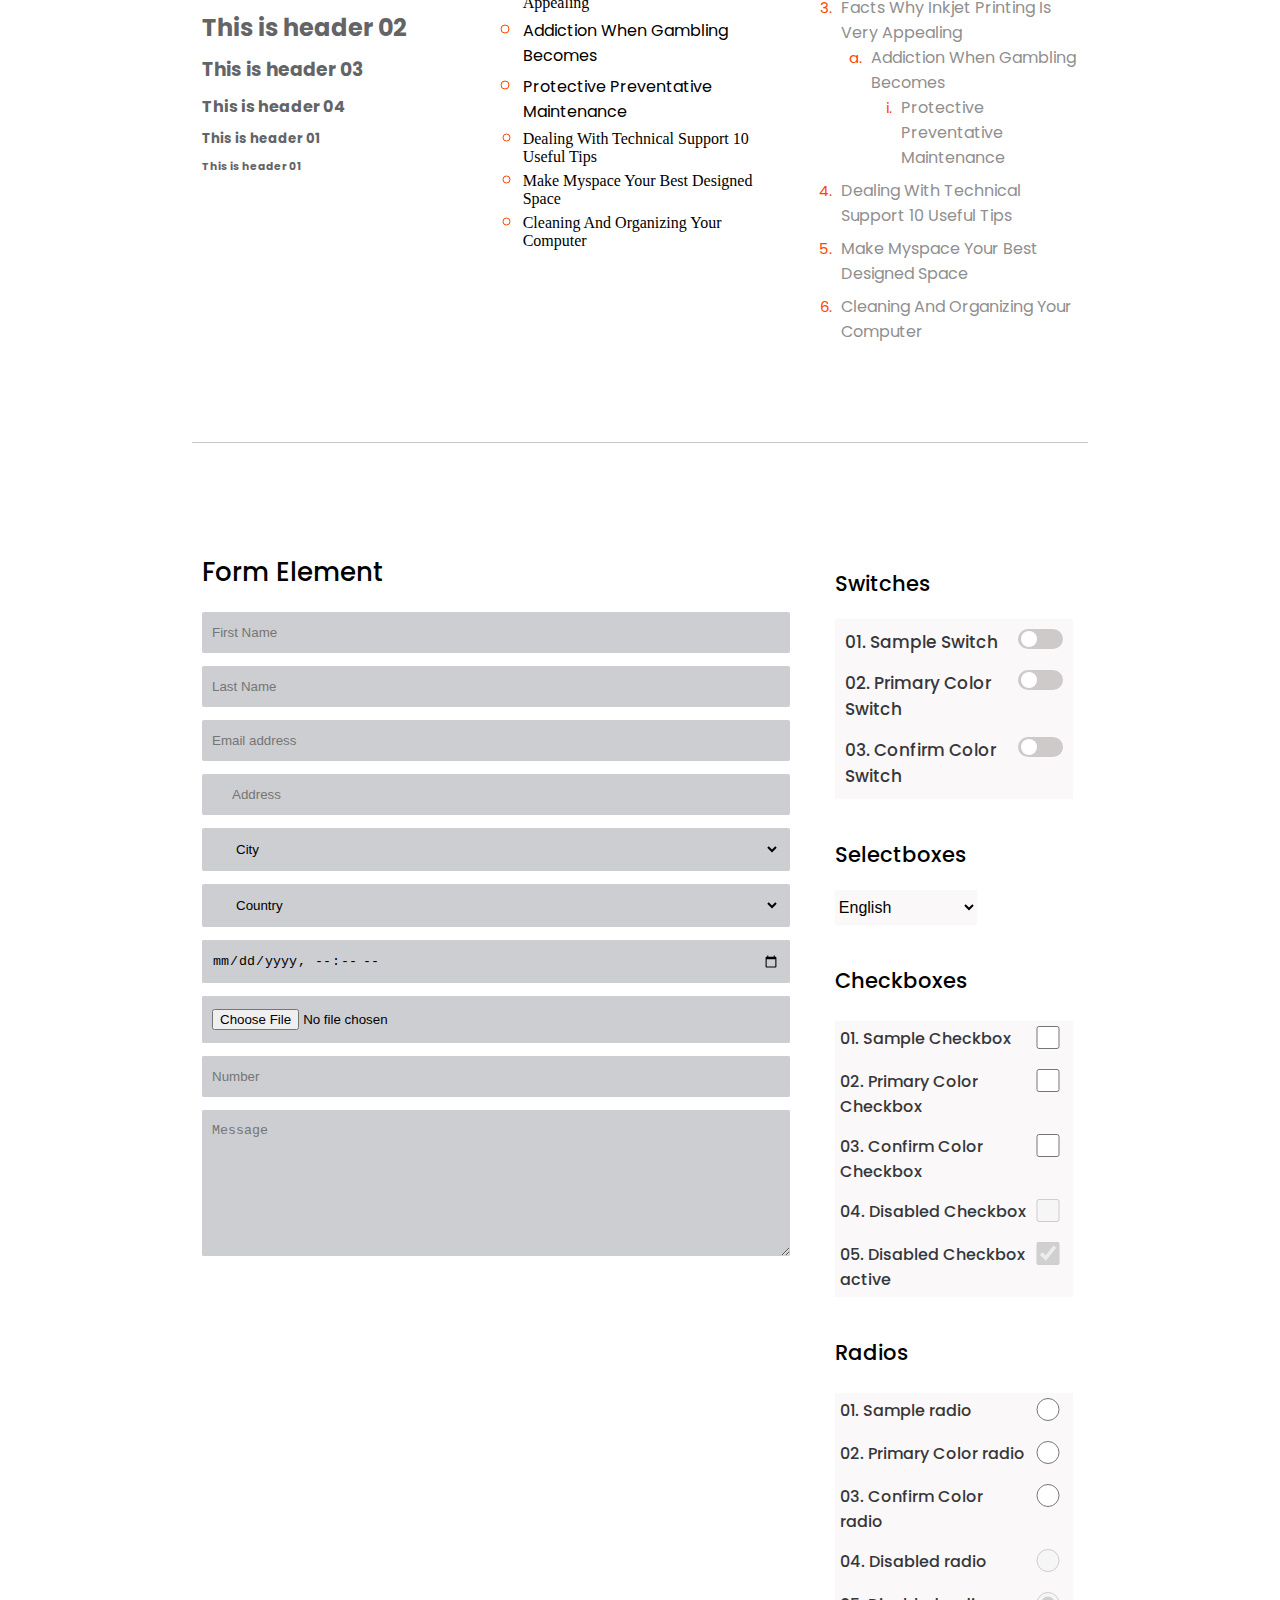
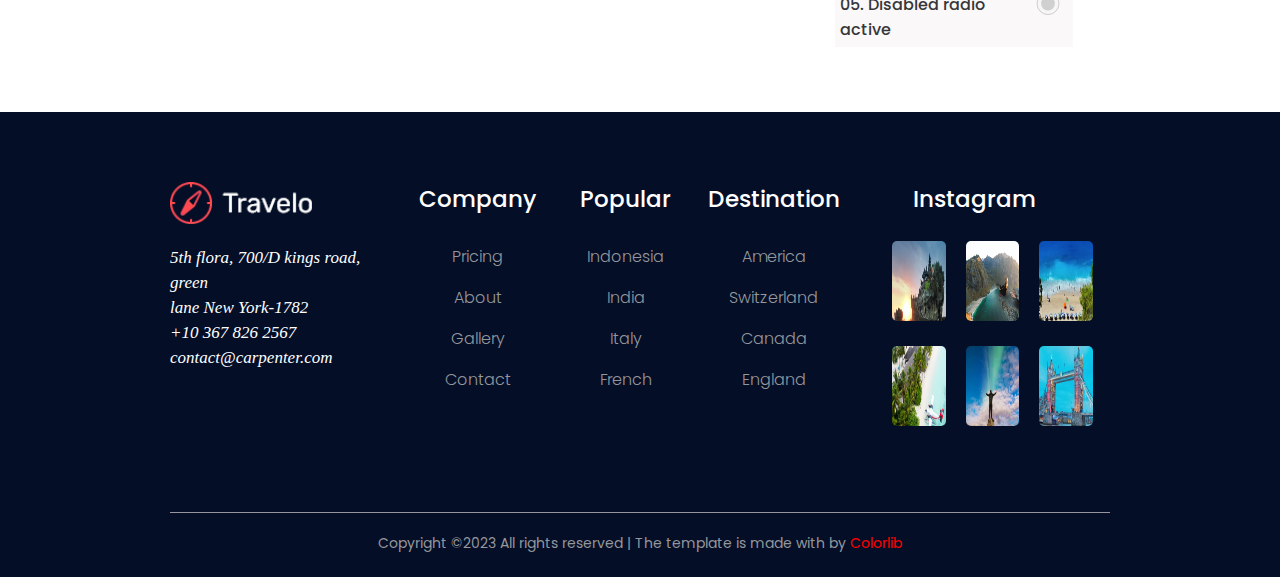
<file: elements.html>
<!DOCTYPE html>
<html lang="en">

<head>
  <meta charset="UTF-8">
  <meta name="viewport" content="width=device-width, initial-scale=1.0">
  <title>Travel Website</title>
  <link rel="stylesheet" href="https://cdnjs.cloudflare.com/ajax/libs/font-awesome/6.5.0/css/all.min.css"
    integrity="sha512-Avb2QiuDEEvB4bZJYdft2mNjVShBftLdPG8FJ0V7irTLQ8Uo0qcPxh4Plq7G5tGm0rU+1SPhVotteLpBERwTkw=="
    crossorigin="anonymous" referrerpolicy="no-referrer" />
  <link rel="stylesheet" href="elements-styles.css">
</head>

<body>

  <!-- header section  -->


  <header class="head-section">


    <div class="logo">
      <a href="index.html"><img src="Images/logo.png.webp" alt="logo" class="img-logo"></a>
    </div>

    <nav class="nav-bar">
      <ul class="nav-link">
        <li><a href="index.html" class="nav-links">Home</a></li>
        <li><a href="about.html" class="nav-links">About</a></li>
        <li><a href="destination.html" class="nav-links">Destination</a></li>
        <li><a href="#" class="nav-links">Pages <i class="fa-solid fa-angle-down icon"></i></a>
          <ul class="dropdown">
            <li><a href="destination-details.html" class="dropdown-content d1">Destinations Details</a></li>
            <li><a href="elements.html" class="dropdown-content">Elements</a></li>
          </ul>
        </li>
        <li><a href="#" class="nav-links">Blog <i class="fa-solid fa-angle-down icon"></i></a>
          <ul class="dropdown">
            <li><a href="blog.html" class="dropdown-content d1">Blog</a></li>
            <li><a href="single-blog.html" class="dropdown-content">Single-Blog</a></li>
          </ul>
        </li>
        <li><a href="contact.html" class="nav-links">Contact</a></li>
      </ul>
    </nav>

    <div class="contact">

      <div class="number">
        <i class="fa-solid fa-phone call-icon"></i> +91 6592850388
      </div>

      <nav class="nav-bar2">
        <ul class="nav-link2">
          <li><a href="#" class="nav-links2"><i class="fa-brands fa-instagram icon2"></i></a></li>
          <li><a href="#" class="nav-links2"><i class="fa-brands fa-linkedin-in icon2"></i></a></li>
          <li><a href="#" class="nav-links2"><i class="fa-brands fa-facebook-f icon2"></i></a></li>
          <li><a href="#" class="nav-links2"><i class="fa-brands fa-google-plus-g icon2 icon3"></i></a></li>
        </ul>
      </nav>

    </div>

    <!-- search  -->

    <section class="search">
      <i class="fa-solid fa-magnifying-glass search-icon"></i>
    </section>


  </header>


  <!-- banner section  -->

  <section class="banner-about">

    <h1 class="heading-about">
      Blog
    </h1>

    <p class="para-about">
      Pixel Perfect Design With Awesome Contents
    </p>

  </section>

  <!-- text sample section  -->

  <section class="text-sample">

    <div class="text-details">

      <h3>Text Sample</h3>
      <p>
        Every avid independent filmmaker has <strong>Bold</strong> about making that Italic interest documentary, or
        short film to show off their creative prowess. Many have great ideas and want to “wow” the
        <sup>Superscript</sup> scene, or video renters with their big project. But once you have the
        <sub>Subscript</sub> “in the can” (no easy feat), how do you move from a <del>Strike</del>through of master DVDs
        with the <ins>“Underline”</ins> marked hand-written title inside a secondhand CD case, to a pile of cardboard
        boxes full of shiny new, retail-ready DVDs, with UPC barcodes and polywrap sitting on your doorstep? You need to
        create eye-popping artwork and have your project replicated. Using a reputable full service DVD Replication
        company like PacificDisc, Inc. to partner with is certainly a helpful option to ensure a professional end
        result, but to help with your DVD replication project, here are 4 easy steps to follow for good DVD replication
        results:
      </p>

    </div>

  </section>


  <!-- buttons section  -->

  <section class="sample-buttons">

    <h3>Sample Buttons</h3>

    <div class="button-details">

      <div class="buttons">
        <a class="btn b1">Default</a>
        <a class="btn b2">Primary</a>
        <a class="btn  b3">Sucess</a>
        <a class="btn  b4">Info</a>
        <a class="btn  b5">Warning</a>
        <a class="btn  b6">Danger</a>
        <a href="#" class="btn  b7">Link</a>
        <input type="submit" value="Disable" class="btn  b8">
      </div>

      <div class="buttons">
        <a class="btn a1">Default</a>
        <a class="btn a2">Primary</a>
        <a class="btn a3">Sucess</a>
        <a class="btn a4">Info</a>
        <a class="btn a5">Warning</a>
        <a class="btn a6">Danger</a>
        <a href="#" class="btn a7">Link</a>
        <input type="submit" value="Disable" class="btn a8">
      </div>

      <div class="buttons">
        <a class="btn c1">Default</a>
        <a class="btn c2">Primary</a>
        <a class="btn c3">Sucess</a>
        <a class="btn c4">Info</a>
        <a class="btn c5">Warning</a>
        <a class="btn c6">Danger</a>
        <a href="#" class="btn c7">Link</a>
        <input type="submit" value="Disable" class="btn c8">
      </div>

      <div class="buttons">
        <a class="btn d1">Default</a>
        <a class="btn d2">Primary</a>
        <a class="btn d3">Sucess</a>
        <a class="btn d4">Info</a>
        <a class="btn d5">Warning</a>
        <a class="btn d6">Danger</a>
        <a href="#" class="btn d7">Link</a>
        <input type="submit" value="Disable" class="btn d8">
      </div>

      <div class="buttons">
        <a class="btn e1">Default</a>
        <a class="btn e2">Primary</a>
        <a class="btn e3">Sucess</a>
        <a class="btn e4">Info</a>
        <a class="btn e5">Warning</a>
        <a class="btn e6">Danger</a>
        <a href="#" class="btn e7">Link</a>
        <input type="submit" value="Disable" class="btn e8">
      </div>

      <div class="buttons">
        <a class="btn f1">Default</a>
        <a class="btn f2">Primary</a>
        <a class="btn f3">Sucess</a>
        <a class="btn f4">Info</a>
        <a class="btn f5">Warning</a>
        <a class="btn f6">Danger</a>
        <a href="#" class="btn f7">Link</a>
        <input type="submit" value="Disable" class="btn f8">
      </div>

      <div class="buttons">
        <a class="btn1 g1">Default</a>
        <a class="btn1 g2">Primary</a>
        <a class="btn1 g3">Sucess</a>
        <a class="btn1 g4">Info</a>
        <a class="btn1 g5">Warning</a>
        <a class="btn1 g6">Danger</a>
      </div>

      <div class="buttons">
        <a class="btn1 h1">Default</a>
        <a class="btn1 h2">Primary</a>
        <a class="btn1 h3">Sucess</a>
        <a class="btn1 h4">Info</a>
        <a class="btn1 h5">Warning</a>
        <a class="btn1 h6">Danger</a>
      </div>

      <div class="buttons1">
        <a class="btn2 j1">Extra Large</a>
        <a class="btn2 j2">Large</a>
        <a class="btn2 j3">Default</a>
        <a class="btn2 j4">Medium</a>
        <a class="btn2 j5">small</a>
      </div>

      <div class="buttons1">
        <a class="btn2 i1">Extra Large</a>
        <a class="btn2 i2">Large</a>
        <a class="btn2 i3">Default</a>
        <a class="btn2 i4">Medium</a>
        <a class="btn2 i5">small</a>
      </div>

    </div>

  </section>


  <!-- text align  -->

  <section class="text-align">

    <h3>Left Aligned</h3>
    <div class="talign-image">
      <div>
        <img src="Images/talign.webp" alt="">
      </div>
      <p>
        Recently, the US Federal government banned online casinos from operating in America by making it illegal to
        transfer money to them through any US bank or payment system. As a result of this law, most of the popular
        online casino networks such as Party Gaming and PlayTech left the United States. Overnight, online casino
        players found themselves being chased by the Federal government. But, after a fortnight, the online casino
        industry came up with a solution and new online casinos started taking root. These began to operate under a
        different business umbrella, and by doing that, rendered the transfer of money to and from them legal. A major
        part of this was enlisting electronic banking systems that would accept this new clarification and start doing
        business with me. Listed in this article are the electronic banking systems that accept players from the United
        States that wish to play in online casinos.
      </p>
    </div>




    <h3 class="t2">Right Aligned</h3>
    <div class="talignr-image">
      <div>
        <img src="Images/talign.webp" alt="">
      </div>
      <p>
        Recently, the US Federal government banned online casinos from operating in America by making it illegal to
        transfer money to them through any US bank or payment system. As a result of this law, most of the popular
        online casino networks such as Party Gaming and PlayTech left the United States. Overnight, online casino
        players found themselves being chased by the Federal government. But, after a fortnight, the online casino
        industry came up with a solution and new online casinos started taking root. These began to operate under a
        different business umbrella, and by doing that, rendered the transfer of money to and from them legal. A major
        part of this was enlisting electronic banking systems that would accept this new clarification and start doing
        business with me. Listed in this article are the electronic banking systems that accept players from the United
        States that wish to play in online casinos.
      </p>
    </div>

  </section>


  <!-- columns section  -->

  <section class="column-section">

    <h3>Definition</h3>

    <div class="columns">
      <div class="column1">
        <h4>Definition1</h4>
        <p>Recently, the US Federal government banned online casinos from operating in America by making it illegal to
          transfer money to them through any US bank or payment system. As a result of this law, most of the popular
          online casino networks</p>
      </div>

      <div class="column2">
        <h4>Definition2</h4>
        <p>Recently, the US Federal government banned online casinos from operating in America by making it illegal to
          transfer money to them through any US bank or payment system. As a result of this law, most of the popular
          online casino networks</p>
      </div>

      <div class="column3">
        <h4>Definition3</h4>
        <p>Recently, the US Federal government banned online casinos from operating in America by making it illegal to
          transfer money to them through any US bank or payment system. As a result of this law, most of the popular
          online casino networks</p>
      </div>
    </div>

  </section>


  <!-- Quotes section  -->
  <section class="quote-section">

    <h3>Block Quotes</h3>

    <div class="qs">
      <div class="quotes">
        “Recently, the US Federal government banned online casinos from operating in America by making it illegal to
        transfer money to them through any US bank or payment system. As a result of this law, most of the popular
        online casino networks such as Party Gaming and PlayTech left the United States. Overnight, online casino
        players found themselves being chased by the Federal government. But, after a fortnight, the online casino
        industry came up with a solution and new online casinos started taking root. These began to operate under a
        different business umbrella, and by doing that, rendered the transfer of money to and from them legal. A major
        part of this was enlisting electronic banking systems that would accept this new clarification and start doing
        business with me. Listed in this article are the electronic banking”
      </div>
    </div>

  </section>


  <!-- table section  -->

  <section class="table-section">

    <h3>Table</h3>

    <div class="ts">
      <table border="1">

        <tr>
          <th class="w1">#</th>
          <th class="w2">COUNTRIES</th>
          <th class="w3">VISITS</th>
          <th class="w4">PERCENTAGES</th>
        </tr>

        <tr>
          <td>01</td>
          <td class="img1"><img src="Images/f1.jpg.webp" alt="">Canada</td>
          <td>645032</td>
          <td>
            <p class="per1"></p>
          </td>
        </tr>

        <tr>
          <td>02</td>
          <td class="img1"><img src="Images/f2.jpg.webp" alt="" class="img2">United States</td>
          <td>645032</td>
          <td>
            <p class="per2"></p>
          </td>
        </tr>

        <tr>
          <td>03</td>
          <td class="img1"><img src="Images/f3.jpg.webp" alt="" class="img3">United Kingdom</td>
          <td>645032</td>
          <td>
            <p class="per3"></p>
          </td>
        </tr>

        <tr>
          <td>04</td>
          <td class="img1"><img src="Images/f4.jpg.webp" alt="" class="img4">Germany</td>
          <td>645032</td>
          <td>
            <p class="per4"></p>
          </td>
        </tr>

        <tr>
          <td>05</td>
          <td class="img1"><img src="Images/f5.jpg.webp" alt="" class="img5">Australia</td>
          <td>645032</td>
          <td>
            <p class="per5"></p>
          </td>
        </tr>

        <tr>
          <td>06</td>
          <td class="img1"><img src="Images/f6.jpg.webp" alt="" class="img6">China</td>
          <td>645032</td>
          <td>
            <p class="per6"></p>
          </td>
        </tr>

        <tr>
          <td>07</td>
          <td class="img1"><img src="Images/f7.jpg.webp" alt="" class="img7">Bangladesh</td>
          <td>645032</td>
          <td>
            <p class="per7"></p>
          </td>
        </tr>

        <tr>
          <td>08</td>
          <td class="img1"><img src="Images/f8.jpg.webp" alt="" class="img8">Belgium</td>
          <td>645032</td>
          <td>
            <p class="per8"></p>
          </td>
        </tr>


      </table>
    </div>

  </section>


  <!-- gallery section  -->

  <section class="gallery-section">

    <h3>Image Gallery</h3>

    <div class="gs">
      <div class="images-container">

        <div class="image-hold">
          <img src="Images/g1.jpg.webp" alt="">
        </div>

        <div class="image-hold">
          <img src="Images/g2.jpg.webp" alt="">
        </div>

        <div class="image-hold">
          <img src="Images/g3.jpg.webp" alt="">
        </div>

        <div class="image-hold im4">
          <img src="Images/g4.jpg.webp" alt="">
        </div>

        <div class="image-hold">
          <img src="Images/g5.jpg.webp" alt="">
        </div>

        <div class="image-hold">
          <img src="Images/g6.jpg.webp" alt="">
        </div>

        <div class="image-hold">
          <img src="Images/g7.jpg.webp" alt="">
        </div>

        <div class="image-hold">
          <img src="Images/g8.jpg.webp" alt="">
        </div>

      </div>
    </div>

  </section>

  <!-- list section  -->

  <section class="list-section">

    <div class="ls">
      <div class="img-gal">

        <p>Image Gallery</p>

        <h1 class="ig1">This is header 01</h1>
        <h2 class="ig1">This is header 02</h2>
        <h3 class="ig1">This is header 03</h3>
        <h4 class="ig1">This is header 04</h4>
        <h5 class="ig1">This is header 01</h5>
        <h6 class="ig1">This is header 01</h6>

      </div>

      <div class="img-gal1">

        <p>Unordered List</p>

        <ul class="ul1">
          <li>Fta Keys</li>
          <li>For Women Only Your Computer Usage</li>
          <li>Facts Why Inkjet Printing Is Very Appealing
            <ul class="ul2">
              <li>Addiction When Gambling Becomes</li>
              <li>Protective Preventative Maintenance</li>
            </ul>
          </li>
          <li>Dealing With Technical Support 10 Useful Tips</li>
          <li>Make Myspace Your Best Designed Space</li>
          <li>Cleaning And Organizing Your Computer</li>
        </ul>

      </div>

      <div class="img-gal2">

        <p>Ordered List</p>

        <ol class="o1">
          <li>Fta Keys</li>
          <li>For Women Only Your Computer Usage</li>
          <li>Facts Why Inkjet Printing Is Very Appealing
            <ol class="o2">
              <li>Addiction When Gambling Becomes
                <ol class="o3">
                  <li>Protective Preventative Maintenance</li>
                </ol>
            </ol>
          </li>
          <li>Dealing With Technical Support 10 Useful Tips</li>
          <li>Make Myspace Your Best Designed Space</li>
          <li>Cleaning And Organizing Your Computer</li>
        </ol>

      </div>
    </div>



  </section>


  <!-- form and switch section  -->

  <section class="form-switch-section">

    <div class="form-section">

      <h3>Form Element</h3>
      <form class="forms">

        <div class="form">
          <input type="text" placeholder="First Name">
        </div>

        <div class="form">
          <input type="text" placeholder="Last Name">
        </div>

        <div class="form">
          <input type="email" placeholder="Email address">
        </div>

        <div class="form2">
          <i class="fa-solid fa-location-dot"></i>
          <input type="text" placeholder="Address">
        </div>

        <div class="form2">
          <i class="fa-solid fa-plane-up"></i>
          <select name="" id="">
            <option value="city" selected>City</option>
            <option value="dhaka">Dhaka</option>
            <option value="delhi">Delhi</option>
            <option value="Newyork">New York</option>
            <option value="londan">Londan</option>
          </select>
        </div>

        <div class="form2">
          <i class="fa-solid fa-globe"></i>
          <select name="" id="">
            <option value="country" selected>Country</option>
            <option value="India">India</option>
            <option value="England">England</option>
            <option value="Srilanka">Srilanka</option>
            <option value="Russia">Russia</option>
          </select>
        </div>

        <div class="form3">
          <input type="datetime-local">
        </div>

        <div class="form3">
          <input type="file">
        </div>

        <div class="form3">
          <input type="number" placeholder="Number">
        </div>

        <div class="form3">
          <textarea name="" id="" cols="30" rows="8" placeholder="Message"></textarea>
        </div>

      </form>
    </div>

    <!-- switches section  -->

    <div class="switches-section">

      <div class="switch">

        <h3>Switches</h3>

        <div class="toggle">

          <div class="toggles">
            <h4>01. Sample Switch</h4>
            <div class="toggle1">
              <input type="checkbox" id="t1" class="togg1">
              <label for="t1" class="switch1"></label>
            </div>
          </div>

          <div class="toggles">
            <h4>02. Primary Color Switch</h4>
            <div class="toggle1">
              <input type="checkbox" id="t2" class="togg1">
              <label for="t2" class="switch2"></label>
            </div>
          </div>

          <div class="toggles">
            <h4>03. Confirm Color Switch</h4>
            <div class="toggle1">
              <input type="checkbox" id="t3" class="togg1">
              <label for="t3" class="switch3"></label>
            </div>
          </div>

        </div>
      </div>

      <div class="selectbox">
        <h3>Selectboxes</h3>
        <div class="select-b">
          <select name="" id="">
            <option value="English">English</option>
            <option value="Spanish">Spanish</option>
            <option value="Arabic">Arabic</option>
            <option value="Portuguese">Portuguese</option>
            <option value="Bengali">Bengali</option>
          </select>
        </div>
      </div>


      <div class="boxes">
        <h3>Checkboxes</h3>

<div class="cc">
        <div class="c-box">
          <h4>01. Sample Checkbox</h4>
          <div class="boxes1">
            <input type="checkbox" id="t3">
            <label for="t3" class="box1"></label>
          </div>
        </div>

        <div class="c-box">
          <h4>02. Primary Color Checkbox</h4>
          <div class="boxes1">
            <input type="checkbox" id="t4">
            <label for="t4" class="box1"></label>
          </div>
        </div>

        <div class="c-box">
          <h4>03. Confirm Color Checkbox</h4>
          <div class="boxes1">
            <input type="checkbox" id="t5">
            <label for="t5" class="box1"></label>
          </div>
        </div>

        <div class="c-box">
          <h4>04. Disabled Checkbox</h4>
          <div class="boxes1">
            <input type="checkbox" id="t6" disabled>
            <label for="t6" class="box1"></label>
          </div>
        </div>

        <div class="c-box">
          <h4>05. Disabled Checkbox active</h4>
          <div class="boxes1">
            <input type="checkbox" id="t7" checked disabled>
            <label for="t7" class="box1"></label>
          </div>
        </div>
      </div>
      </div>

      <!-- radio section  -->

      <div class="radios">
        <h3>Radios</h3>

<div class="rr">
        <div class="c-box">
          <h4>01. Sample radio</h4>
          <div class="boxes1">
            <input type="radio" id="t3">
            <label for="t3" class="box1"></label>
          </div>
        </div>

        <div class="c-box">
          <h4>02. Primary Color radio</h4>
          <div class="boxes1">
            <input type="radio" id="t4">
            <label for="t4" class="box1"></label>
          </div>
        </div>

        <div class="c-box">
          <h4>03. Confirm Color radio</h4>
          <div class="boxes1">
            <input type="radio" id="t5">
            <label for="t5" class="box1"></label>
          </div>
        </div>

        <div class="c-box">
          <h4>04. Disabled radio</h4>
          <div class="boxes1">
            <input type="radio" id="t6" disabled>
            <label for="t6" class="box1"></label>
          </div>
        </div>

        <div class="c-box">
          <h4>05. Disabled radio active</h4>
          <div class="boxes1">
            <input type="radio" id="t7" checked disabled>
            <label for="t7" class="box1"></label>
          </div>
        </div>
      </div>
    </div>

    </div>

  </section>



  <!-- footer  -->
  <footer>
    <div class="address">
      <img src="Images/footer_logo.png.webp" alt="" class="foot-logo">
      <address>
        5th flora, 700/D kings road, green <br>
        lane New York-1782 <br>
        +10 367 826 2567 <br>
        contact@carpenter.com
      </address>
    </div>

    <div class="footer-design">
      <h3 class="footer-heading">Company</h3>
      <ul class="foot-link">
        <li><a href="#">Pricing</a></li>
        <li><a href="#">About</a></li>
        <li><a href="#">Gallery</a></li>
        <li><a href="#">Contact</a></li>
      </ul>
    </div>

    <div class="footer-design">
      <h3 class="footer-heading">Popular</h3>
      <ul class="foot-link">
        <li><a href="#">Indonesia</a></li>
        <li><a href="#">India</a></li>
        <li><a href="#">Italy</a></li>
        <li><a href="#">French</a></li>
      </ul>
    </div>

    <div class="footer-design">
      <h3 class="footer-heading"> Destination</h3>
      <ul class="foot-link">
        <li><a href="#">America</a></li>
        <li><a href="#">Switzerland</a></li>
        <li><a href="#">Canada</a></li>
        <li><a href="#">England</a></li>
      </ul>
    </div>

    <div class="footer-design2">
      <h3 class="footer-heading2">Instagram</h3>
      <div class="foot-container">
        <div class="foot-hold">
          <a href="#"><img src="Images/indonesia.webp" alt="" class="foot-image"></a>
        </div>
        <div class="foot-hold">
          <a href="#"><img src="Images/indo-nesia.webp" alt="" class="foot-image"></a>
        </div>
        <div class="foot-hold">
          <a href="#"><img src="Images/4.png.webp" alt="" class="foot-image"></a>
        </div>
        <div class="foot-hold">
          <a href="#"><img src="Images/6.png.webp" alt="" class="foot-image"></a>
        </div>
        <div class="foot-hold">
          <a href="#"><img src="Images/maldives.webp" alt="" class="foot-image"></a>
        </div>
        <div class="foot-hold">
          <a href="#"><img src="Images/3.png.webp" alt="" class="foot-image"></a>
        </div>
      </div>
    </div>
    <div class="foot-icons">
      <a href="#" class="foo-link"><i class="fa-brands fa-facebook-f fo-icon"></i></a>
      <a href="#" class="foo-link"><i class="fa-brands fa-x-twitter fo-icon"></i></a>
      <a href="#" class="foo-link"><i class="fa-brands fa-instagram fo-icon"></i></a>
      <a href="#" class="foo-link"><i class="fa-brands fa-pinterest fo-icon"></i></a>
      <a href="#" class="foo-link"><i class="fa-brands fa-youtube fo-icon"></i></a>
    </div>

    <div class="last-foot">
      <p class="last-para">
        Copyright &copy2023 All rights reserved | The template is made with <i class="fa-regular fa-heart"></i> by
        <span>Colorlib</span>
      </p>
    </div>

  </footer>


</body>

</html>
</file>
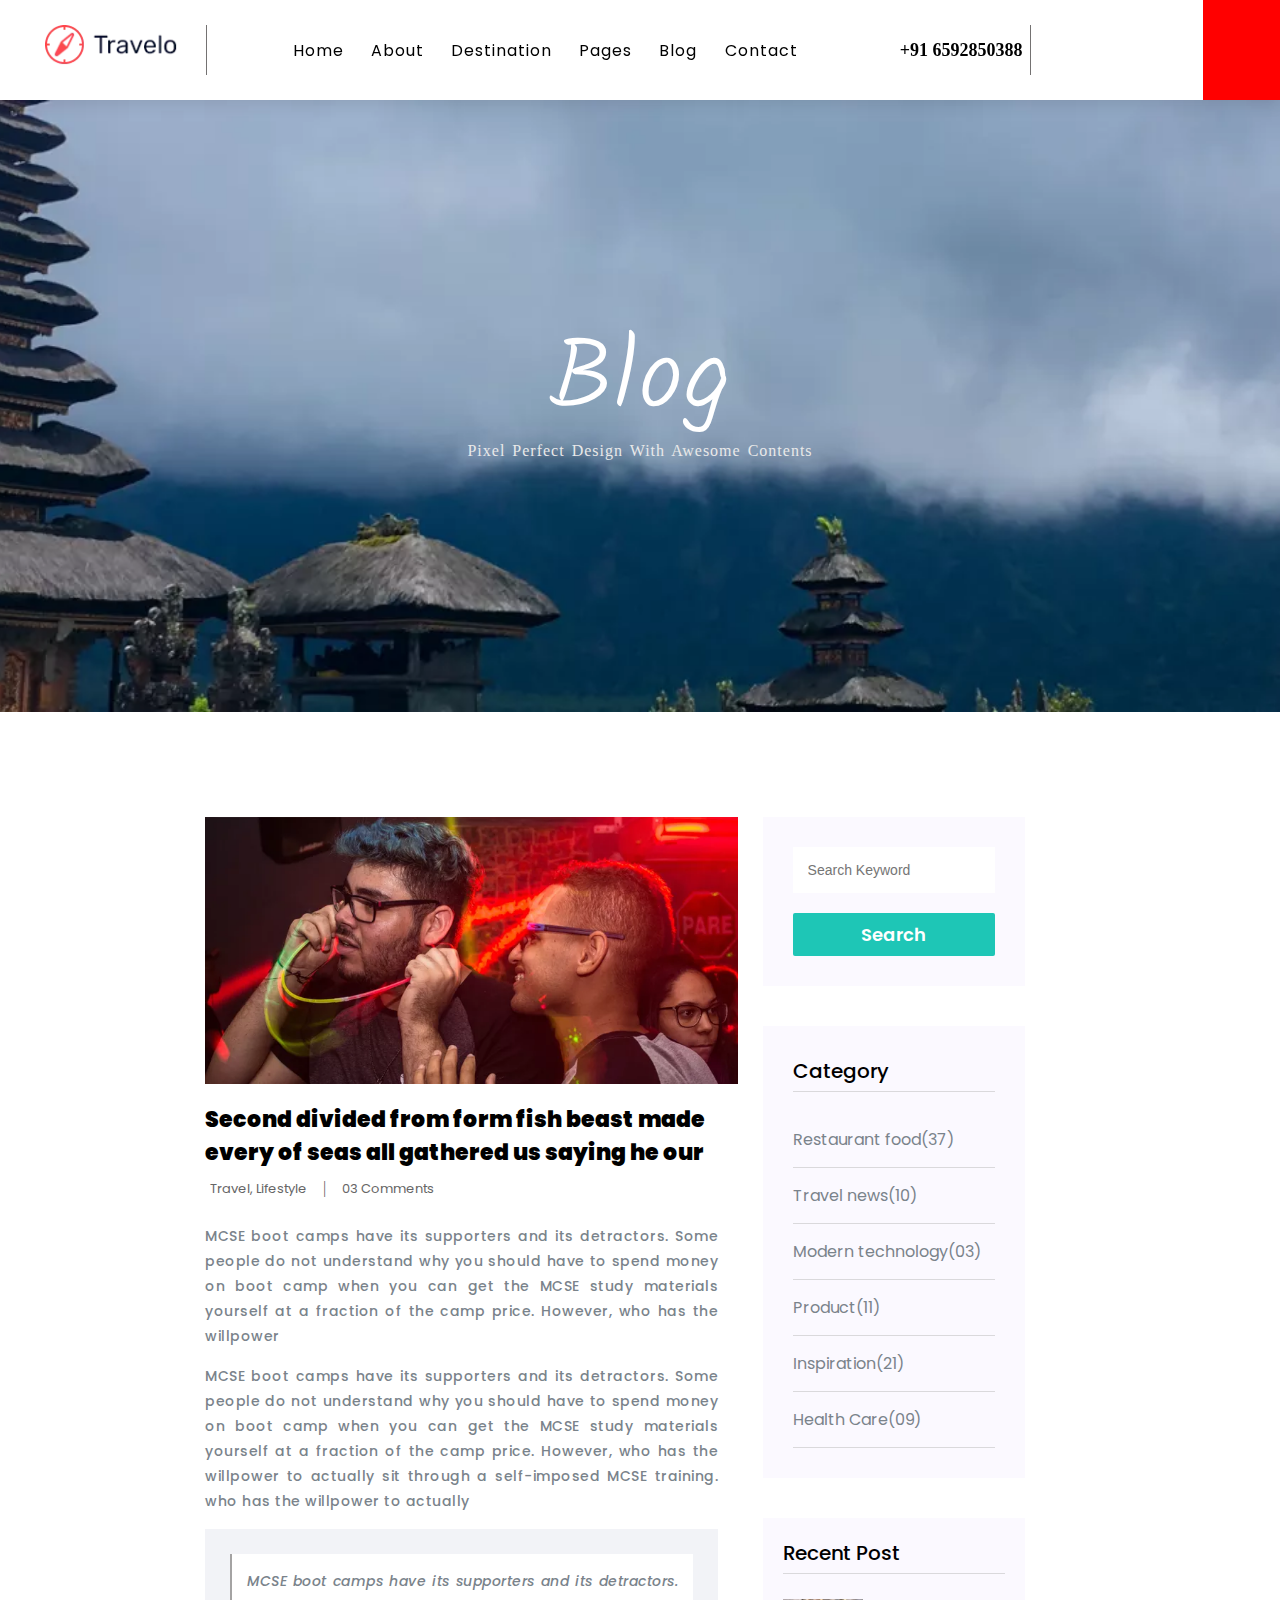
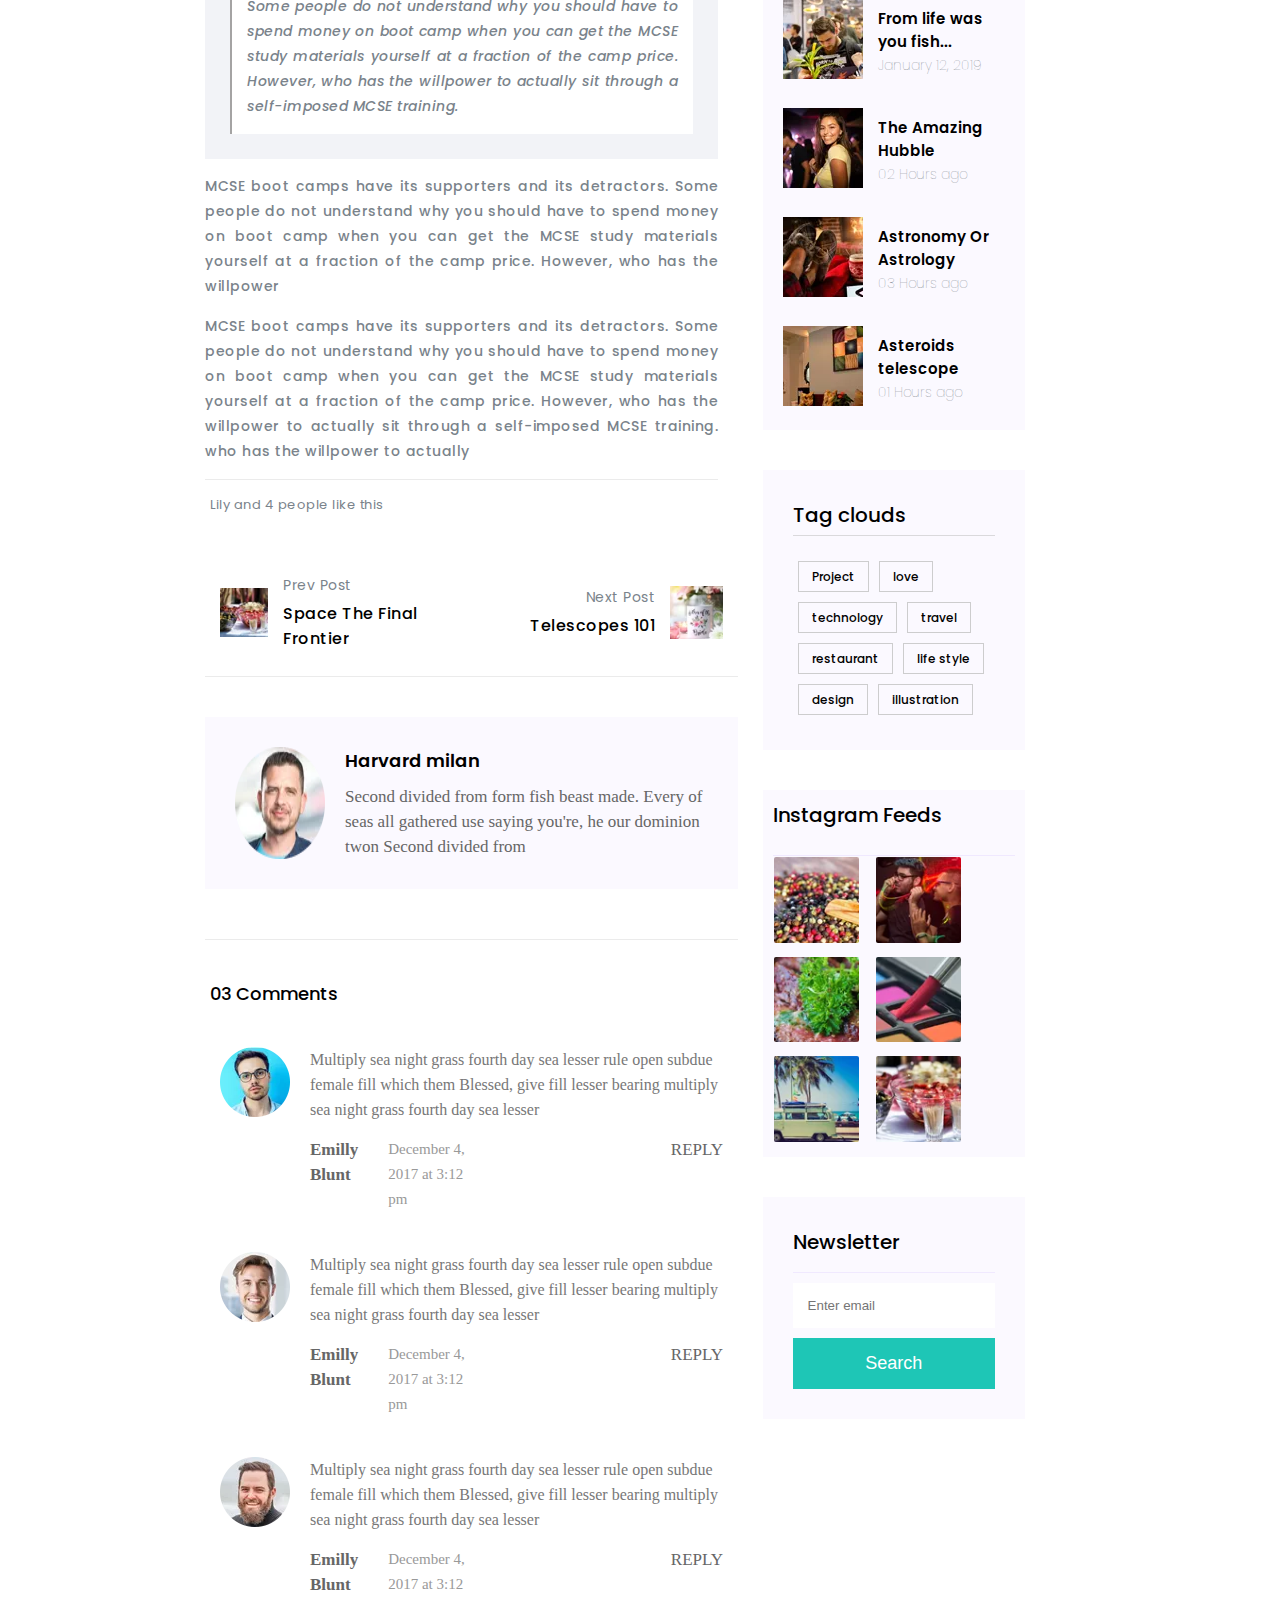
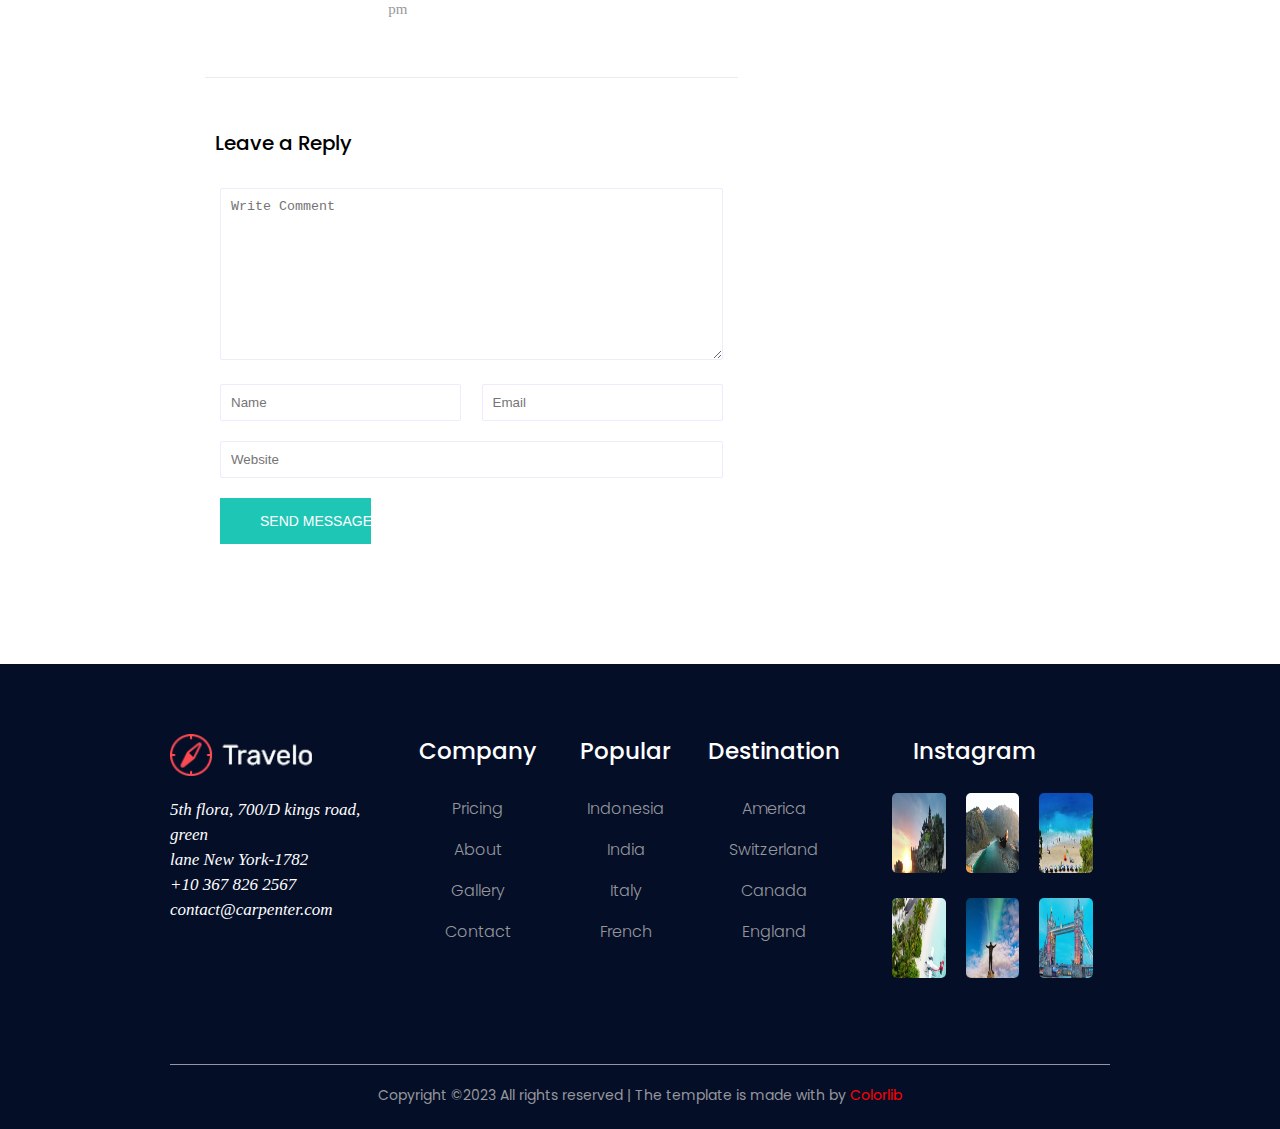
<file: single-blog.html>
<!DOCTYPE html>
<html lang="en">

<head>
  <meta charset="UTF-8">
  <meta name="viewport" content="width=device-width, initial-scale=1.0">
  <title>Travel Website</title>
  <link rel="stylesheet" href="https://cdnjs.cloudflare.com/ajax/libs/font-awesome/6.5.0/css/all.min.css"
    integrity="sha512-Avb2QiuDEEvB4bZJYdft2mNjVShBftLdPG8FJ0V7irTLQ8Uo0qcPxh4Plq7G5tGm0rU+1SPhVotteLpBERwTkw=="
    crossorigin="anonymous" referrerpolicy="no-referrer" />
  <link rel="stylesheet" href="single-blog-styles.css">
</head>

<body>

  <!-- header section  -->


  <header class="head-section">


    <div class="logo">
      <a href="index.html"><img src="Images/logo.png.webp" alt="logo" class="img-logo"></a>
    </div>

    <nav class="nav-bar">
      <ul class="nav-link">
        <li><a href="index.html" class="nav-links">Home</a></li>
        <li><a href="about.html" class="nav-links">About</a></li>
        <li><a href="destination.html" class="nav-links">Destination</a></li>
        <li><a href="#" class="nav-links">Pages <i class="fa-solid fa-angle-down icon"></i></a>
          <ul class="dropdown">
            <li><a href="destination-details.html" class="dropdown-content d1">Destinations Details</a></li>
            <li><a href="elements.html" class="dropdown-content">Elements</a></li>
          </ul>
        </li>
        <li><a href="#" class="nav-links">Blog <i class="fa-solid fa-angle-down icon"></i></a>
          <ul class="dropdown">
            <li><a href="blog.html" class="dropdown-content d1">Blog</a></li>
            <li><a href="single-blog.html" class="dropdown-content">Single-Blog</a></li>
          </ul>
        </li>
        <li><a href="contact.html" class="nav-links">Contact</a></li>
      </ul>
    </nav>

    <div class="contact">

      <div class="number">
        <i class="fa-solid fa-phone call-icon"></i> +91 6592850388
      </div>

      <nav class="nav-bar2">
        <ul class="nav-link2">
          <li><a href="#" class="nav-links2"><i class="fa-brands fa-instagram icon2"></i></a></li>
          <li><a href="#" class="nav-links2"><i class="fa-brands fa-linkedin-in icon2"></i></a></li>
          <li><a href="#" class="nav-links2"><i class="fa-brands fa-facebook-f icon2"></i></a></li>
          <li><a href="#" class="nav-links2"><i class="fa-brands fa-google-plus-g icon2 icon3"></i></a></li>
        </ul>
      </nav>

    </div>

    <!-- search  -->

    <section class="search">
      <i class="fa-solid fa-magnifying-glass search-icon"></i>
    </section>


  </header>

  <!-- banner section  -->

  <section class="banner-about">

    <h1 class="heading-about">
      Blog
    </h1>

    <p class="para-about">
      Pixel Perfect Design With Awesome Contents
    </p>

  </section>

   <!-- blog section  -->

   <section class="blog-space">

    <div class="blog-details">

      <div class="blog-content">

        <div class="blogs">

          <div class="blog-image">
            <img src="Images/single_blog_1.png.webp" alt="party-image" class="blog-image1">
          </div>

          <div class="blog-image-content">
            <h2>Second divided from form fish beast made every of seas all gathered us saying he our</h2>

            <div class="blog-reviews">
              <div class="br">
                <a href="#">
                  <i class="fa-regular fa-user"></i><span>Travel, Lifestyle</span>
                </a>
              </div>

              <span class="pl">|</span>

              <div class="br">
                <a href="#">
                  <i class="fa-regular fa-comments"></i><span> 03 Comments</span>
                </a>
              </div>
            </div>

            
            <p class="single-blog-p1">MCSE boot camps have its supporters and its detractors. Some people do not understand why you should have to spend money on boot camp when you can get the MCSE study materials yourself at a fraction of the camp price. However, who has the willpower</p>

            <p class="single-blog-p1">
              MCSE boot camps have its supporters and its detractors. Some people do not understand why you should have to spend money on boot camp when you can get the MCSE study materials yourself at a fraction of the camp price. However, who has the willpower to actually sit through a self-imposed MCSE training. who has the willpower to actually
            </p>

            <div class="single-blog-p2"><p>MCSE boot camps have its supporters and its detractors. Some people do not understand why you should have to spend money on boot camp when you can get the MCSE study materials yourself at a fraction of the camp price. However, who has the willpower to actually sit through a self-imposed MCSE training.</p></div>

            <p class="single-blog-p1">
              MCSE boot camps have its supporters and its detractors. Some people do not understand why you should have to spend money on boot camp when you can get the MCSE study materials yourself at a fraction of the camp price. However, who has the willpower
            </p>

            <p class="single-blog-p1">
              MCSE boot camps have its supporters and its detractors. Some people do not understand why you should have to spend money on boot camp when you can get the MCSE study materials yourself at a fraction of the camp price. However, who has the willpower to actually sit through a self-imposed MCSE training. who has the willpower to actually
            </p>

            <!-- blog likes  -->

            <div class="single-blog-icon">
              <p class="single-bicon1"><i class="fa-solid fa-heart single-bicon"></i> Lily and 4 people like this</p>
              <p class="single-bicon2">
                <i class="fa-brands fa-facebook-f single-bicon"></i>
                <i class="fa-brands fa-x-twitter single-bicon"></i>
                <i class="fa-solid fa-globe single-bicon"></i>
                <i class="fa-brands fa-instagram single-bicon"></i>
              </p>
            </div>

          </div>

          <!-- blog next post  -->

          <div class="next-post">

            <div class="next-post1">
              <div class="next-pimage">
                <a href="">
                  <i class="fa-solid fa-arrow-left"></i>
                  <img src="Images/preview.png.webp" alt="">
                </a>
              </div>
              <div class="next-post-info">
                <p>Prev Post</p>
                <h4><a href="#">Space The Final Frontier</a></h4>
              </div>
            </div>

            <div class="next-post2">
              
              <div class="next-post-info2">
                <p>Next Post</p>
                <h4><a href="#">Telescopes 101</a></h4>
              </div>

              <div class="next-pimage2">
                <a href="">
                  <i class="fa-solid fa-arrow-left"></i>
                  <img src="Images/next.png.webp" alt="">
                </a>
              </div>
            </div>

          </div>
          

          <!-- blogs feedback  -->
          
          <div class="blog-feedback">
            <div class="sblog-feed">
           
                <img src="Images/author.png (1).webp" alt="" class="sblog-image">
              
                <div class="sblog-author">
                  <p class="sba1">Harvard milan</p>
                  <p class="sba2">Second divided from form fish beast made. Every of seas all gathered use saying you're, he our dominion twon Second divided from</p>

                </div>
              
            </div>

          </div>

          <!-- blog Comments  -->
          <div class="blog-comments">
            <p>03 Comments</p>
            
            <div class="sblog-com">
              <img src="Images/comment_1.png.webp" alt="">

              <div class="sblog-com-info">
                <p>Multiply sea night grass fourth day sea lesser rule open subdue female fill which them Blessed, give fill lesser bearing multiply sea night grass fourth day sea lesser</p>
                <div class="sblog-com-info2">
                  <p class="sbcin1">Emilly Blunt</p>
                  <p class="sbcin2"> December 4, 2017 at 3:12 pm</p>
                  <p class="sbcin3">REPLY</p>
                </div>
              </div>

            </div>

            <div class="sblog-com">
              <img src="Images/comment_2.png.webp" alt="">

              <div class="sblog-com-info">
                <p>Multiply sea night grass fourth day sea lesser rule open subdue female fill which them Blessed, give fill lesser bearing multiply sea night grass fourth day sea lesser</p>
                <div class="sblog-com-info2">
                  <p class="sbcin1">Emilly Blunt</p>
                  <p class="sbcin2"> December 4, 2017 at 3:12 pm</p>
                  <p class="sbcin3">REPLY</p>
                </div>
              </div>

            </div>

            <div class="sblog-com">
              <img src="Images/comment_3.png.webp" alt="">

              <div class="sblog-com-info">
                <p>Multiply sea night grass fourth day sea lesser rule open subdue female fill which them Blessed, give fill lesser bearing multiply sea night grass fourth day sea lesser</p>
                <div class="sblog-com-info2">
                  <p class="sbcin1">Emilly Blunt</p>
                  <p class="sbcin2"> December 4, 2017 at 3:12 pm</p>
                  <p class="sbcin3">REPLY</p>
                </div>
              </div>

            </div>
          </div>

          <!-- blog reply  -->

          <div class="blog-reply">
            <p>Leave a Reply</p>
            
            <div class="blog-reply-form">

              <div class="blog-reply-tex">
                <textarea name="" id="" cols="30" rows="10" placeholder="Write Comment"></textarea>
              </div>

              <div class="blog-reply-inp">
                <input type="text" placeholder="Name">
                <input type="email" name="" id="" placeholder="Email">
              </div>

              <div class="blog-reply-inp2">
                <input type="url" name="" id="" placeholder="Website">
              </div>

              <div class="blog-reply-btn">
                <input type="submit" value="SEND MESSAGE">
              </div>

            </div>

          </div>

          
        </div>

      </div>

      <!-- blog side section  -->
      <div class="blog-contact">


        <div class="blog-contact-space">

          <div class="blog-inp">
            <input type="search" placeholder="Search Keyword">
            <i class="fa-solid fa-magnifying-glass blog-icon"></i>
          </div>

          <div class="blog-inp">
            <input type="submit" value="Search">
          </div>

        </div>


        <div class="blog-category">
          <h2>Category</h2>

          <ul>
            <li><a href="#">Restaurant food(37)</a></li>
            <li><a href="#">Travel news(10)</a></li>
            <li><a href="#">Modern technology(03)</a></li>
            <li><a href="#">Product(11)</a></li>
            <li><a href="#">Inspiration(21)</a></li>
            <li><a href="#">Health Care(09)</a></li>
          </ul>

        </div>


        <div class="blog-recent-post">
          <h2>Recent Post</h2>

          <div class="r-post">
            <div class="bpost-image">
              <img src="Images/post_1.png.webp" alt="blog-image">
            </div>
            <div class="bpost-head">
              <a href="#"><p> From life was you fish...</p></a>
              <span>January 12, 2019</span>
            </div>
          </div>

          <div class="r-post">
            <div class="bpost-image">
              <img src="Images/post_2.png.webp" alt="blog-image">
            </div>
            <div class="bpost-head">
              <a href="#"><p> The Amazing Hubble</p></a>
              <span>02 Hours ago</span>
            </div>
          </div>

          <div class="r-post">
            <div class="bpost-image">
              <img src="Images/post_3.png.webp" alt="blog-image">
            </div>
            <div class="bpost-head">
              <a href="#"><p>Astronomy Or Astrology</p></a>
              <span>03 Hours ago</span>
            </div>
          </div>

          <div class="r-post">
            <div class="bpost-image">
              <img src="Images/post_4.png.webp" alt="blog-image">
            </div>
            <div class="bpost-head">
              <a href="#"><p>Asteroids telescope</p></a>
              <span>01 Hours ago</span>
            </div>
          </div>

        </div>


        <div class="blog-tags">
          <h2>Tag clouds</h2>

          <ul>
            <li><a href="#">Project</a></li>
            <li><a href="#">love</a></li>
            <li><a href="#">technology</a></li>
            <li><a href="#">travel</a></li>
            <li><a href="#">restaurant</a></li>
            <li><a href="#">life style</a></li>
            <li><a href="#">design</a></li>
            <li><a href="#">illustration</a></li>
          </ul>

        </div>


        <div class="blog-insta-images">
          <h2>Instagram Feeds</h2>

          <ul>
            <li><a href="#">
              <img src="Images/post_5.png.webp" alt="">
            </a></li>
            <li><a href="#">
              <img src="Images/post_6.png.webp" alt="">
            </a></li>
            <li><a href="#">
              <img src="Images/post_7.png.webp" alt="">
            </a></li>
            <li><a href="#">
              <img src="Images/post_8.png.webp" alt="">
            </a></li>
            <li><a href="#">
              <img src="Images/post_9.png.webp" alt="">
            </a></li>
            <li><a href="#">
              <img src="Images/post_10.png.webp" alt="">
            </a></li> 
          </ul>

        </div>


        <div class="blog-newsletter-space">
          <h2>Newsletter</h2>

          <div class="blog-news-inp">
            <input type="email" placeholder="Enter email">
          </div>

          <div class="blog-news-inp">
            <input type="submit" value="Search">
          </div>

        </div>

      </div>



    </div>
  </section>


  <!-- footer  -->
  <footer>
    <div class="address">
      <img src="Images/footer_logo.png.webp" alt="" class="foot-logo">
      <address>
        5th flora, 700/D kings road, green <br>
        lane New York-1782 <br>
        +10 367 826 2567 <br>
        contact@carpenter.com
      </address>
    </div>

    <div class="footer-design">
      <h3 class="footer-heading">Company</h3>
      <ul class="foot-link">
        <li><a href="#">Pricing</a></li>
        <li><a href="#">About</a></li>
        <li><a href="#">Gallery</a></li>
        <li><a href="#">Contact</a></li>
      </ul>
    </div>

    <div class="footer-design">
      <h3 class="footer-heading">Popular</h3>
      <ul class="foot-link">
        <li><a href="#">Indonesia</a></li>
        <li><a href="#">India</a></li>
        <li><a href="#">Italy</a></li>
        <li><a href="#">French</a></li>
      </ul>
    </div>

    <div class="footer-design">
      <h3 class="footer-heading"> Destination</h3>
      <ul class="foot-link">
        <li><a href="#">America</a></li>
        <li><a href="#">Switzerland</a></li>
        <li><a href="#">Canada</a></li>
        <li><a href="#">England</a></li>
      </ul>
    </div>

    <div class="footer-design2">
      <h3 class="footer-heading2">Instagram</h3>
      <div class="foot-container">
        <div class="foot-hold">
          <a href="#"><img src="Images/indonesia.webp" alt="" class="foot-image"></a>
        </div>
        <div class="foot-hold">
          <a href="#"><img src="Images/indo-nesia.webp" alt="" class="foot-image"></a>
        </div>
        <div class="foot-hold">
          <a href="#"><img src="Images/4.png.webp" alt="" class="foot-image"></a>
        </div>
        <div class="foot-hold">
          <a href="#"><img src="Images/6.png.webp" alt="" class="foot-image"></a>
        </div>
        <div class="foot-hold">
          <a href="#"><img src="Images/maldives.webp" alt="" class="foot-image"></a>
        </div>
        <div class="foot-hold">
          <a href="#"><img src="Images/3.png.webp" alt="" class="foot-image"></a>
        </div>
      </div>
    </div>
    <div class="foot-icons">
      <a href="#" class="foo-link"><i class="fa-brands fa-facebook-f fo-icon"></i></a>
      <a href="#" class="foo-link"><i class="fa-brands fa-x-twitter fo-icon"></i></a>
      <a href="#" class="foo-link"><i class="fa-brands fa-instagram fo-icon"></i></a>
      <a href="#" class="foo-link"><i class="fa-brands fa-pinterest fo-icon"></i></a>
      <a href="#" class="foo-link"><i class="fa-brands fa-youtube fo-icon"></i></a>
    </div>

    <div class="last-foot">
      <p class="last-para">
        Copyright &copy2023 All rights reserved | The template is made with <i class="fa-regular fa-heart"></i> by
        <span>Colorlib</span>
      </p>
    </div>

  </footer>


  </body>
  </html>
</file>
<file: styles.css>
@import url('https://fonts.googleapis.com/css2?family=Kalam:wght@300;400;700&family=Poppins:wght@300;400;500;600;700&display=swap');


*
{
  margin: 0;
  padding: 0;
  box-sizing: border-box;
}


.head-section
{
  width: 100%;
  height: 100px;
  /* background-color: hotpink; */
  padding: 25px 100px 25px 35px;
  display: flex;
  justify-content: space-between;
  position: fixed;
  top: 0%;
  left: 0%;
  z-index: 2;
  background-color: rgba(255, 255, 255, 0.95);
  box-shadow: 0px 3px 16px 0px rgba(0, 0, 0, 0.1);
  /* border-bottom: 2px solid black; */
}

/* logo css  */

.logo
{
  width: 15%;
  height: 50px;
  /* background-color: darkgreen; */
  border-right: 0.5px solid rgb(116, 114, 114);
}

.img-logo
{
  display: inline-block;
  width: 90%;
  padding: 0px 10px;
  /* background-color: aqua; */
}

/* nav-section css  */

.nav-bar
{
  width: 45%;
  height: 50px;
  /* background-color:lawngreen; */
} 

.nav-link
{
  width: 98%;
  height: 50px;
  list-style: none;
  display: flex;
  justify-content: space-between;
  align-items: center;
  /* background-color: darksalmon; */
}

.nav-links
{
  letter-spacing: 1px;
  text-decoration: none;
  font-family: 'poppins', sans-serif;
  font-size: 16px;
  font-weight: 400;
  /* background-color: darkorange; */
  color: black;
 transition: .3s;
}

.nav-links:hover
{
  color: #1EC6B6;
}

.icon 
{
  font-size: 10px;
}

.dropdown
{
  list-style: none;
  position: absolute;
  top: 60%;
  width: 180px;
  background-color: white;
  /* box-shadow: 0 0 2px rgb(222, 221, 221); */
  text-align: left;
  display: none;
  z-index: 1;
}

.dropdown .d1
{
  padding-top: 45px;
}

.dropdown-content
{
  
  display: block;
  text-decoration: none;
  padding: 10px;
  font-size: 17px;
  font-weight: 500;
  letter-spacing: 1px;
  color: black;
  
}

li:hover ul.dropdown
{
  display: block;
}




/* contact section  */

.contact
{
  width: 25%;
  height: 50px;
  /* background-color: lightseagreen; */
  display: flex;
  justify-content: space-between;
  align-items: center;
}

.number
{
  width: 48%;
  height: 50px;
  /* background-color: indianred; */
 display: flex;
 align-items: center;
 font-size: 18px;
 font-weight: 600;
 color: black;
 border-right: 0.5px solid rgb(116, 114, 114);
}

.call-icon
{
  color: red;
  font-size: 13px;
  padding-right: 6px;
}

.nav-bar2
{
  width: 48%;
  height: 50px;
  /* background-color: lightpink; */
}

.nav-link2
{
  
  width: 98%;
  height: 50px;
  /* background-color: yellow; */
  list-style: none;
  display: flex;
  justify-content: space-between;
  align-items: center;
}


.icon2
{
  color: rgb(141, 141, 141);
  font-size: 16px;
}

.icon2:hover
{
  color: red;
}

.icon3
{
  margin-right: 20px;
}


/* search css  */
.search 
{
  position: absolute;
  top: 0;
  right: 0;
  width: 6%;
  height: 100px;
  background-color: red;
  display: flex;
  justify-content: center;
  align-items: center;
}

.search:hover
{
  cursor: pointer;
}

.search-icon
{
  font-size: 20px;
  color: white;
}


/* banner css  */

.banner
{
  width: 100%;
  height: 88vh;
  margin-top: 100px;
  /* background-color: lawngreen; */
  background-image: url('Images/indonesia.webp');
  display: flex;
  justify-content: center;
  align-items: center;
  
}

.banner-details
{
  width: 60%;
  height: 380px;
  /* margin-top: -30px; */
  /* background-color: orange; */
  color: white;
  display: flex;
  flex-direction: column;
  justify-content: flex-start;
  align-items: center;
  row-gap: 60px;
}

.head-info
{
  display: flex;
  flex-direction: column;
  justify-content: flex-start;
  align-items: center;
}

.heading
{
  height: 210px;
  font-size: 170px;
  font-family: 'Kalam', cursive;
  font-weight: 300;
  letter-spacing: 10px;
  color: white;
  /* background-color: lightsalmon; */

}


.para
{
  /* padding: 2px; */
  /* background-color: lime; */
  font-size: 20px;
  letter-spacing: 1px;
  font-weight: 500;

}

.btn
{
  padding: 15px 35px;
  font-size: 18px;
  color: white;
  font-weight: 600;
  font-family: 'Poppins', sans-serif;
  background-color: #1EC6B6;
  border: none;
  border-radius: 8px;
}

.btn:hover{
  background-color: red;
}


/* booking css  */
.booking
{
  width: 100%;
  background-color: #040E27;
  padding: 50px 0px;
  display: flex;
  justify-content: center;
  align-items: center;
  column-gap: 15px;
  
}

.booking-head
{
  /* background-color: orange; */
  width: 22%;
  height: 45px;
  padding: 6px 15px;
  font-size: 25px;
  font-weight: 600;
  font-family: 'Poppins', sans-serif;
  color: white;
}

.inp
{
  /* background-color: darksalmon; */
  
  width: 13%;
}

input
{
  width: 100%;
  height: 45px;
  padding: 10px;
  color: white;
  background-color: #363E52;
  /* border: 1px solid #363E52; */
  border: none;
  border-radius: 5px;
  font-size: 16px;
  outline: none;
}

select
{
  width: 100%;
  height: 45px;
  padding: 10px;
  color: white;
  background-color: #363E52;
  border: 1px solid #363E52;
  border-radius: 5px;
  font-size: 16px;
  outline: none;
}

.book-option
{
  background-color: white;
  color: black;
  border: none;
  border-radius: 0px;
 
}

.inp2
{
  /* background-color: darksalmon; */
  width: 8%;
}

.btn2
{
  width: 100%;
  height: 45px;
  font-size: 16px;
  padding: 10px;
  border: none;
  color: white;
  background-color: #FF4A52;
  border-radius: 5px;
}

.btn2:hover
{
  background-color:#1EC6B6;
  cursor: pointer;
}


/* popular places css  */

.popular
{
  width: 100%;
  padding: 140px 170px 120px;
  display: flex;
  flex-direction: column;
  row-gap: 60px;
}

.popular-head-info
{
  display: flex;
  flex-direction: column;
  justify-content: center;
  align-items: center;
  row-gap: 15px;
}

.popular-heading
{
  font-size: 44px;
  font-weight: 600;
  font-family: 'Poppins', sans-serif;
}

.popular-para
{
  font-size: 18px;
  word-spacing: 1px;
  text-align-last: center;
  font-weight: 400;
  font-family: 'Poppins', sans-serif;
}

.destination
{
  width: 100%;
  padding: 10px;
  /* background-color: darkseagreen; */
  display: flex;
  justify-content: space-between;
  flex-wrap: wrap;
  row-gap: 50px;
}

.places
{
  position: relative;
  width: 30%;
  height: 260px;
  border-radius: 5px;
  transition: .5s;
  /* background-color: cornflowerblue; */
}

.places-image
{
  width: 100%;
  filter: brightness(60%);
  
  /* padding: 25px; */
  
}

.places-para
{
  position: absolute;
  bottom: 2px;
  font-family: 'Poppins', sans-serif;
  font-size: 25px;
  padding: 20px;
  font-weight: 500;
  color:#fff;
  z-index: 1;
}

.places-btn
{
  position: absolute;
  bottom: 25px;
  /* left: 40%; */
  padding: 6px 12px;
  border: none;
  border-radius: 15px;
  color: white;
  background-color: #1EC6B6;
  font-weight: 600;
}

.places-btn1
{
  left: 25%;
}

.places-btn2
{
  left: 30%;
}

.places-btn3
{
  left: 40%;
}

.places-btn4
{
  left: 32%;
}

.places-btn5
{
  left: 42%;
}

.places-btn6
{
  left: 48%;
}


.places:hover {
  bottom: 10px;
}

.places:hover .places-para{
  color: red;
}

.places:hover .places-btn{
  color: red;
  font-weight: 400;
}

/* subscribe css  */

.subscribe
{
  width: 100%;
  background-color: #040E27;
  padding: 40px 150px;
  display: flex;
  justify-content: space-around;
  
}

.news-letter
{
  width: 38%;
  padding: 15px;
  /* background-color: fuchsia; */
}

.sub
{
  font-family: 'Poppins', sans-serif;
  font-size: 25px;
  font-weight: 600;
  letter-spacing: 0.8;
  color: white;
}

.sub-para
{
  font-family: 'Poppins', sans-serif;
  font-size: 18px;
  font-weight: 500;
  margin-top: 5px;
  color: rgb(141, 137, 137);
}

.sub-finish
{
  width: 45%;
  /* background-color: lawngreen; */
  display: flex;
  justify-content: space-around;
  align-items: center;
}

.inp3
{
  width: 70%;
 
}

.inp3 input
{
  color: black;
  background-color: white;
  border: none;
  border-radius: 6px;
  padding-right: 5px;
  outline: none;
}

.sub-btn
{
  width: 25%;
  /* background-color: maroon; */
}

.sub-btn-design
{
  width: 100%;
  padding: 10px;
  font-family: 'Poppins', sans-serif;
  border: none;
  font-size: 16px;
  border-radius: 6px;
  color: white;
  font-weight: 600;
  background-color: #FF4A52;
}

.sub-btn-design:hover{
  background-color: #1EC6B6;
  cursor: pointer;
  
}


/* popular destination css  */

.popular-places
{
  width: 100%;
  padding: 120px 170px 50px;
  /* background-color: lightpink; */
}

.popular-places-head-info
{
  display: flex;
  flex-direction: column;
  align-items: center;
  row-gap: 12px;
  /* background-color: khaki; */
  padding: 10px;
}

.popular-places-heading
{
  
  font-size: 44px;
  /* background-color: cornflowerblue; */
  font-family: 'Poppins', sans-serif;
  font-weight: 500;
  letter-spacing: 1px;
}

.popular-places-para
{
  font-size: 20px;
  word-spacing: 1px;
  line-height: 24px;
  font-weight: 500;
  /* background-color: indianred; */
  letter-spacing: 0.6px;
  text-align-last: center;
}

.popular-places-list
{
  margin-top: 55px;
  width: 100%;
  /* background-color: darkorange; */
  padding: 10px;
  display: flex;
  justify-content: space-between;
  flex-wrap: wrap;
  row-gap: 50px;
}

.popular-place-design
{
  width: 30%;
  height: 350px;
  border: none;
  border-radius: 10px;
  background-color: rgb(252, 241, 241);
  
}

.popular-place-image
{
  width: 100%;
  height: 62%;
  position: relative;
  /* background-color: lightsalmon; */
}

.popular-image
{
  border-radius: 10px 10px 0 0;
  width: 100%;
  height: 100%;
}

.popular-place-details
{
  width: 100%;
  padding: 18px;
  /* background-color: blue; */
}

.p-para
{
  font-family: 'Poppins', sans-serif;
  font-size: 22px;
  font-weight: 400;
  letter-spacing: 0.5px;
}

.s-line
{
  font-family: 'Poppins', sans-serif;
  display: inline-block;
  font-size: 15px;
  color: rgb(153, 149, 149);
}

.ratings
{
  margin-top: 16px;
  display: flex;
  justify-content: space-between;

}

.s-icon
{
  color: orange;
  padding-right: 2px;
}

.s-review
{
  font-family: 'Poppins', sans-serif;
  font-size: 15px;
  color: rgb(153, 149, 149);
}

.img-btn
{
  position: absolute;
  left: 5%;
  top: 5%;
  letter-spacing: 0.5px;
  padding: 8px 15px;
  border: none;
  font-size: 16px;
  background-color: #1EC6B6;
  color: white;
  font-weight: 500;
  border-radius: 15px;
}

.popular-place-image:hover .img-btn
{
  background-color: #FF4A52;
  cursor: pointer;
}

.ap-para 
{
  text-decoration: none;
  color: black;
}

.ap-para:hover{
  color: red;
  
}
.s-link
{
  color: rgb(153, 149, 149);
  text-decoration: none;
}

.sr-icon 
{
  margin-right: 3px;
  color: rgb(153, 149, 149);
}

.popular-places-design:hover 
{
  border-radius: 100px 10px 0 0 ;
}

.p-btn
{
  padding: 70px;
  display: flex;
  justify-content: center;
  align-items: center;
}

.pp-btn
{
  padding: 15px 40px;
  font-size: 18px;
  font-weight: 600;
  border: none;
  background-color: #FF4A52;
  color: white;
  border-radius: 5px;

}

.pp-btn:hover
{
  background-color: #1EC6B6;
  cursor: pointer;
}


/* video css  */

.video
{
  width: 100%;
  height: 80vh;
  /* background-color: crimson; */
  background-image: url('Images/video.png.webp');
  background-repeat: no-repeat;
  background-size: cover;
  display: flex;
  justify-content: center;
  /* align-items:flex-start; */
  
}

.video-details
{
  width: 40%;
  height: 300px;
  padding: 10px;
  /* background-color: chartreuse; */
  margin-top: 100px;
  display: flex;
  flex-direction: column;
  /* justify-content: center; */
  align-items: center;
  row-gap: 50px;
}

.v-heading
{
  width: 90%;
  padding: 10px 10px 0 10px;
  padding-left: 50px;
  /* background-color: pink; */
  font-size: 88px;
  font-weight: 100;
  color: white;
  
  font-family: 'Kalam', cursive;
}


.v-link 
{
  position: relative;
  text-decoration: none;
  width: 14%;
  height: 100px;
  border-radius: 50%;
  border: none;
  background-color:#1EC6B6;
  display: flex;
  justify-content: center;
  align-items: center;
  z-index: 1;
}

.v-para
{
  position: absolute;
  width: 100%;
  height: 100%;
  border-radius: 50%;
  border: none;
  background-color: hsl(174, 74%, 45%);
  opacity: 0.5;
  z-index: -1;
  animation: pulse 2s ease-out infinite;

}

.v-icon 
{
  font-size: 20px;
  color: white; 

}

@keyframes pulse 
{
  100%{
    transform: scale(1.6);
  }
}

/* facility css  */

.facility
{
  width: 100%;
  height: 450px;
  padding: 50px 170px 0px;
  /* background-color: greenyellow; */
}

.facility-details{
  width: 100%;
  height: 300px;
  padding: 15px;
  /* background-color: fuchsia; */
  display: flex;
  justify-content: space-between;
  align-items: center;
}

.facility-designs 
{
  width: 30%;
  height: 250px;
  padding: 10px;
  /* background-color: maroon; */
 
}

.f-image 
{
  width: 100%;
  height: 100px;
  /* background-color: aqua; */
  display: flex;
  justify-content: center;
  align-items: center;
}

.f-icon {
  font-size: 70px;
  color: #ff4a52;
}

.f-list 
{
  padding: 15px;
  width: 100%;
  height: 120px;
  /* background-color: yellow; */
  /* margin-top: 10px; */
  display: flex;
  flex-direction: column;
  justify-content: center;
  align-items: center;
}

.f-heading 
{
  font-size: 25px;
  padding: 10px;
  font-weight: 400;

}

.f-para 
{
  font-size: 18px;
 color: #363E52;
 line-height: 24px;
 text-align-last: center;
 letter-spacing: 0.5px;
}

/* feedback css  */
.feedback 
{
  width: 100%;
  height: 400px;
  background-color:#f7fafd;
  padding: 150px 150px 150px;
  display: flex;
  flex-direction: column;
  align-items: center;
  justify-content: center;
  row-gap: 40px;
}

.feed-image
{
  width: 150px;
  position: relative;
}

.feed-sym {
  width: 55px;
  height: 55px;
  font-size: 25px;
  padding: 15px;
  border-radius: 50%;
  color: white;
  background-color: #1EC6B6;
  position: absolute;
  top: 75%;
  left: 60%;
}


.feed-info
{
  width: 65%;
  /* background-color: greenyellow; */
  padding: 10px;
  display: flex;
  flex-direction: column;
  justify-content: center;
  align-items: center;
  row-gap: 10px;
}

.feed-para
{
  font-size: 20px;
  letter-spacing: 0.5px;
  word-spacing: 1px;
  line-height: 28px;
  font-weight: 500;
  text-align-last: center;
}

.feed-author 
{
  font-size: 18px;
  color: #363E52;
  letter-spacing: 0.5px;
  word-spacing: 1px;
  font-weight: 300;
}

.feed-icon{
  margin-top: 16px;
}

.feed-icon a 
{
  text-decoration: none;
  color: #95979c;
}

.feed-icon a:hover {
  color:red;
}

.fd-icon 
{
  padding: 3px;
  font-size: 12px;
}

/* trips css  */

.trips
{
  width: 100%;
  height: 650px;
  padding: 80px 170px 150px;
  /* background-color: forestgreen; */
}

.trip-heading
{
  font-size: 44px;
  font-weight: 500;
  font-family: 'Poppins', sans-serif;
  display: flex;
  justify-content: center;
}

.trip-blog
{
  margin-top: 50px;
  width: 100%;
  height: 400px;
  padding: 15px;
  display: flex;
  justify-content: space-between;
  align-items: center;
  /* background-color:violet; */
}

.container
{
  width: 30%;
  height: 350px;
  border-radius: 10px;
  /* background-color: lime; */
  display: flex;
  flex-direction: column;
  justify-content: space-between;
  row-gap: 50px;
}

.trip-image
{
  width: 100%;
  height: 200px;
  /* background-color: darkred; */
  border-radius: 10px;
}

.t-image{
  width: 100%;
  border-radius: 10px 10px 5px 5px;
}

.trip-details
{
  width: 100%;
  height: 130px;
  padding: 2px;
  /* background-color: darkred; */
  display: flex;
  flex-direction: column;
  row-gap: 10px;
}

.trip-date
{
 
  font-size: 16px;
  font-weight: 400;
  color: #95979c;
}

.trip-info
{
  font-weight: 500;
  line-height: 30px;
  font-size: 22px;
  font-family: 'poppins', sans-serif;
}

.container:hover .trip-info
{
  color:#FF4A52;
}

/* footer css  */

footer
{
  width: 100%;
  height: 465px;
  background-color: #040E27;
  padding: 70px 170px 30px;
  display: flex;
  justify-content: space-between;
  flex-wrap: wrap;
}

.address
{
  /* background-color: blue; */
  width: 22%;
  height: 200px;
  display: flex;
  flex-direction: column;
  row-gap: 20px;
}

.foot-logo
{
  /* background-color: aqua; */
  width: 70%;
}

address{
  /* background-color: blueviolet; */
  font-size: 17px;
  color: white;
  line-height: 25px;
}

.footer-design
{
  /* background-color: chocolate; */
  display: flex;
  flex-direction: column;
  align-items: center;
  width: 10%;
  height: 200px;
  row-gap: 20px;
}

.footer-heading
{
  /* background-color: fuchsia; */
  font-size: 23px;
  font-weight: 500;
  color: white;
  font-family: 'poppins', sans-serif;
}

.foot-link
{
  /* background-color: forestgreen; */
  list-style: none;
  width: 100%;
  /* background-color: aqua;  */
  display: flex;
  flex-direction: column;
  align-items: center;
}

.foot-link li {
  /* background-color: deeppink; */
  font-size: 16px;
  font-weight: 300;
  padding: 8px;
  font-family: 'poppins', sans-serif;
}

.foot-link li a{
  /* background-color: goldenrod; */
  text-decoration: none;
  color:#95979c;
}

.foot-link li a:hover{
  color: red;
}

.footer-design2{
  width: 25%;
  height: 350px;
  /* background-color: indigo; */
  text-align: center;

}

.footer-heading2
{
  font-family: 'poppins', sans-serif;
  width: 85%;
  /* background-color: fuchsia; */
  font-size: 23px;
  font-weight: 500;
  color: white;
  margin-bottom: 15px;
}

.foot-container
{
  /* width: 100%; */
  height: 230px;
  /* background-color: aqua; */
  padding: 10px;
  display: flex;
  column-gap: 5px;
 justify-content: space-around;
  flex-wrap: wrap;
  
}
.foot-hold
{
  width: 25%;
  height: 40px;
  /* background-color: yellow; */
}

.foot-image {
  width: 100%;
  height: 80px;
  border-radius: 5px;
}

.foot-icons
{
  width: 25%;
  height: 22px;
  /* background-color: forestgreen; */
  margin-top: -90px;
  display: flex;
}

.foo-link
{
  text-decoration: none;
  color: #95979c;
  padding: 5px;
  
}

.fo-icon
{
  font-size: 16px;
  padding-right: 22px;
  font-weight: 100;
}

.fo-icon:hover
{
  color: red;
}

.last-foot
{
  margin-top: -20px;
  width: 100%;
  border-top: 0.5px solid #95979c;
}

.last-para
{
  font-size: 14px;
  padding: 20px;
  text-align: center;
  color: #95979c;
  font-family: 'poppins', sans-serif;
}

.last-para span
{
  color: red;
}
</file>
<file: about-styles.css>
@import url('https://fonts.googleapis.com/css2?family=Kalam:wght@300;400;700&family=Poppins:wght@300;400;500;600;700&display=swap');


*
{
  margin: 0;
  padding: 0;
  box-sizing: border-box;
  
}


.head-section
{
 
  width: 100%;
  height: 100px;
  /* background-color: hotpink; */
  padding: 25px 100px 25px 35px;
  display: flex;
  justify-content: space-between;
  position: fixed;
  z-index: 2;
  top: 0%;
  left: 0%;
  background-color: rgba(255, 255, 255, 0.95);
  box-shadow: 0px 3px 16px 0px rgba(0, 0, 0, 0.1);
  /* border-bottom: 2px solid black; */
}

/* logo css  */

.logo
{
  width: 15%;
  height: 50px;
  /* background-color: darkgreen; */
  border-right: 0.5px solid rgb(116, 114, 114);
}

.img-logo
{
  display: inline-block;
  width: 90%;
  padding: 0px 10px;
  /* background-color: aqua; */
}

/* nav-section css  */

.nav-bar
{
  width: 45%;
  height: 50px;
  /* background-color:lawngreen; */
} 

.nav-link
{
  width: 98%;
  height: 50px;
  list-style: none;
  display: flex;
  justify-content: space-between;
  align-items: center;
  /* background-color: darksalmon; */
}

.nav-links
{
  letter-spacing: 1px;
  text-decoration: none;
  font-family: 'poppins', sans-serif;
  font-size: 16px;
  font-weight: 400;
  /* background-color: darkorange; */
  color: black;
 transition: .3s;
}

.nav-links:hover
{
  color: #1EC6B6;
}

.icon 
{
  font-size: 10px;
}

.dropdown
{
  list-style: none;
  position: absolute;
  top: 60%;
  width: 180px;
  background-color: rgba(255, 255, 255, 0.95);
  /* box-shadow: 0 0 2px rgb(222, 221, 221); */
  text-align: left;
  display: none;
  z-index: 1;
}

.dropdown .d1
{
  padding-top: 45px;
}

.dropdown-content
{
  
  display: block;
  text-decoration: none;
  padding: 10px;
  font-size: 17px;
  font-weight: 500;
  letter-spacing: 1px;
  color: black;
  
}

li:hover ul.dropdown
{
  display: block;
}




/* contact section  */

.contact
{
  width: 25%;
  height: 50px;
  /* background-color: lightseagreen; */
  display: flex;
  justify-content: space-between;
  align-items: center;
}

.number
{
  width: 48%;
  height: 50px;
  /* background-color: indianred; */
 display: flex;
 align-items: center;
 font-size: 18px;
 font-weight: 600;
 color: black;
 border-right: 0.5px solid rgb(116, 114, 114);
}

.call-icon
{
  color: red;
  font-size: 13px;
  padding-right: 6px;
}

.nav-bar2
{
  width: 48%;
  height: 50px;
  /* background-color: lightpink; */
}

.nav-link2
{
  
  width: 98%;
  height: 50px;
  /* background-color: yellow; */
  list-style: none;
  display: flex;
  justify-content: space-between;
  align-items: center;
}


.icon2
{
  color: rgb(141, 141, 141);
  font-size: 16px;
}

.icon2:hover
{
  color: red;
}

.icon3
{
  margin-right: 20px;
}


/* search css  */
.search 
{
  position: absolute;
  top: 0;
  right: 0;
  width: 6%;
  height: 100px;
  background-color: red;
  display: flex;
  justify-content: center;
  align-items: center;
}

.search:hover
{
  cursor: pointer;
}

.search-icon
{
  font-size: 20px;
  color: white;
}


/* banner css  */

.banner-about
{
  
  width: 100%;
  height: 68vh;
  margin-top: 100px;
  /* background-color: lawngreen; */
  background-image: linear-gradient(rgba(0, 0, 0, 0.5), rgba(0, 0, 0, 0.5)), url('Images/about-banner.webp');
  background-repeat: no-repeat;
  background-size: cover;
  background-position: center center;
  display: flex;
  flex-direction: column;
  justify-content: center;
  align-items: center;
  /* position: relative; */
}

.heading-about
{
  height: 140px;
  font-size: 100px;
  font-family: 'Kalam', cursive;
  font-weight: 100;
  letter-spacing: 1px;
  color: white;
  margin-top: -50px;
  /* background-color: lightsalmon; */
}


.para-about
{
  /* padding: 2px; */
  /* background-color: lime; */
  font-size: 16px;
  letter-spacing: 1px;
  word-spacing: 2px;
  font-weight: 500;
  color: rgb(233, 233, 233);
  margin-top: -15px;
}


/* story css  */

.story
{
  width: 100%;
  padding: 150px 250px 10px 190px;
  /* background-color: darkred; */
  
}

.story-heading
{
  font-size: 40px;
  color: black;
  font-weight: 400;
  /* background-color: darkseagreen; */
  font-family: 'poppins', sans-serif;
}

.story-details
{
  width: 90%;
  /* background-color: antiquewhite; */
  padding: 40px 20px 60px;
  margin: 0 auto;
  display: flex;
  flex-direction: column;
  justify-content: center;
  row-gap: 40px;
}

.story-para
{
  width: 90%;
  padding: 10px 10px;
  /* display: flex;
  flex-direction: column; */
  /* background-color: chartreuse; */
}

.s-para 
{
  font-family: 'poppins', sans-serif;
  font-size: 16px;
  font-weight: 400;
  line-height: 30px;
  text-align: justify;
  margin-bottom: 23px;
  color: #7A838B;
  /* background-color: deeppink; */
}

.story-images
{
  width: 95%;
  padding: 10px 10px;
  /* background-color: darkorange; */
  display: flex;
  justify-content: space-between;
}

.s-image1
{
  border-radius: 0px;
  width: 35%;
  /* height: 350px; */
}

.s-image2
{
  width: 59%;
}

.story-counter
{
  width: 100%;
  /* height: 200px; */
  padding: 10px 30px 30px;
  /* background-color: brown; */
  display: flex;
  justify-content: space-between;
}

.story-count
{
  width: 30%;
  padding: 3px;
  /* background-color: darkmagenta; */
  display: flex;
  flex-direction: column;
  margin-bottom: 20px;
  row-gap: 10px;
}

.story-chead
{
  font-size: 60px;
  text-align: center;
  color: #FF4A52;
}

.story-ppara
{
  text-align: center;
  font-size: 16px;
  font-family: 'poppins', sans-serif;
  color: #7A838B;
  font-weight: 500;
}

/* video css  */

.video
{
  width: 100%;
  height: 80vh;
  /* background-color: crimson; */
  background-image: url('Images/video.png.webp');
  background-repeat: no-repeat;
  background-size: cover;
  display: flex;
  justify-content: center;
  /* align-items:flex-start; */
  
}

.video-details
{
  width: 40%;
  height: 300px;
  padding: 10px;
  /* background-color: chartreuse; */
  margin-top: 100px;
  display: flex;
  flex-direction: column;
  /* justify-content: center; */
  align-items: center;
  row-gap: 50px;
}

.v-heading
{
  width: 90%;
  padding: 10px 10px 0 10px;
  padding-left: 50px;
  /* background-color: pink; */
  font-size: 88px;
  font-weight: 100;
  color: white;
  
  font-family: 'Kalam', cursive;
}


.v-link 
{
  position: relative;
  text-decoration: none;
  width: 14%;
  height: 100px;
  border-radius: 50%;
  border: none;
  background-color:#1EC6B6;
  display: flex;
  justify-content: center;
  align-items: center;
  z-index: 1;
}

.v-para
{
  position: absolute;
  width: 100%;
  height: 100%;
  border-radius: 50%;
  border: none;
  background-color: hsl(174, 74%, 45%);
  opacity: 0.5;
  z-index: -1;
  animation: pulse 2s ease-out infinite;

}

.v-icon 
{
  font-size: 20px;
  color: white; 

}

@keyframes pulse 
{
  100%{
    transform: scale(1.6);
  }
}

/* facility css  */

.facility
{
  width: 100%;
  height: 450px;
  padding: 50px 170px 0px;
  /* background-color: greenyellow; */
}

.facility-details{
  width: 100%;
  height: 300px;
  padding: 15px;
  /* background-color: fuchsia; */
  display: flex;
  justify-content: space-between;
  align-items: center;
}

.facility-designs 
{
  width: 30%;
  height: 250px;
  padding: 10px;
  /* background-color: maroon; */
 
}

.f-image 
{
  width: 100%;
  height: 100px;
  /* background-color: aqua; */
  display: flex;
  justify-content: center;
  align-items: center;
}

.f-icon {
  font-size: 70px;
  color: #ff4a52;
}

.f-list 
{
  padding: 15px;
  width: 100%;
  height: 120px;
  /* background-color: yellow; */
  /* margin-top: 10px; */
  display: flex;
  flex-direction: column;
  justify-content: center;
  align-items: center;
}

.f-heading 
{
  font-size: 25px;
  padding: 10px;
  font-weight: 400;

}

.f-para 
{
  font-size: 18px;
 color: #363E52;
 line-height: 24px;
 text-align-last: center;
 letter-spacing: 0.5px;
}

/* feedback css  */
.feedback 
{
  width: 100%;
  height: 400px;
  background-color:#f7fafd;
  padding: 150px 150px 150px;
  display: flex;
  flex-direction: column;
  align-items: center;
  justify-content: center;
  row-gap: 40px;
}

.feed-image
{
  width: 150px;
  position: relative;
}

.feed-sym {
  width: 55px;
  height: 55px;
  font-size: 25px;
  padding: 15px;
  border-radius: 50%;
  color: white;
  background-color: #1EC6B6;
  position: absolute;
  top: 75%;
  left: 60%;
}


.feed-info
{
  width: 65%;
  /* background-color: greenyellow; */
  padding: 10px;
  display: flex;
  flex-direction: column;
  justify-content: center;
  align-items: center;
  row-gap: 10px;
}

.feed-para
{
  font-size: 20px;
  letter-spacing: 0.5px;
  word-spacing: 1px;
  line-height: 28px;
  font-weight: 500;
  text-align-last: center;
}

.feed-author 
{
  font-size: 18px;
  color: #363E52;
  letter-spacing: 0.5px;
  word-spacing: 1px;
  font-weight: 300;
}

.feed-icon{
  margin-top: 16px;
}

.feed-icon a 
{
  text-decoration: none;
  color: #95979c;
}

.feed-icon a:hover {
  color:red;
}

.fd-icon 
{
  padding: 3px;
  font-size: 12px;
}

/* trips css  */

.trips
{
  width: 100%;
  height: 650px;
  padding: 80px 170px 150px;
  /* background-color: forestgreen; */
}

.trip-heading
{
  font-size: 44px;
  font-weight: 500;
  font-family: 'Poppins', sans-serif;
  display: flex;
  justify-content: center;
}

.trip-blog
{
  margin-top: 50px;
  width: 100%;
  height: 400px;
  padding: 15px;
  display: flex;
  justify-content: space-between;
  align-items: center;
  /* background-color:violet; */
}

.container
{
  width: 30%;
  height: 350px;
  border-radius: 10px;
  /* background-color: lime; */
  display: flex;
  flex-direction: column;
  justify-content: space-between;
  row-gap: 50px;
}

.trip-image
{
  width: 100%;
  height: 200px;
  /* background-color: darkred; */
  border-radius: 10px;
}

.t-image{
  width: 100%;
  border-radius: 10px 10px 5px 5px;
}

.trip-details
{
  width: 100%;
  height: 130px;
  padding: 2px;
  /* background-color: darkred; */
  display: flex;
  flex-direction: column;
  row-gap: 10px;
}

.trip-date
{
 
  font-size: 16px;
  font-weight: 400;
  color: #95979c;
}

.trip-info
{
  font-weight: 500;
  line-height: 30px;
  font-size: 22px;
  font-family: 'poppins', sans-serif;
}

.container:hover .trip-info
{
  color:#FF4A52;
}

/* footer css  */

footer
{
  width: 100%;
  height: 465px;
  background-color: #040E27;
  padding: 70px 170px 30px;
  display: flex;
  justify-content: space-between;
  flex-wrap: wrap;
}

.address
{
  /* background-color: blue; */
  width: 22%;
  height: 200px;
  display: flex;
  flex-direction: column;
  row-gap: 20px;
}

.foot-logo
{
  /* background-color: aqua; */
  width: 70%;
}

address{
  /* background-color: blueviolet; */
  font-size: 17px;
  color: white;
  line-height: 25px;
}

.footer-design
{
  /* background-color: chocolate; */
  display: flex;
  flex-direction: column;
  align-items: center;
  width: 10%;
  height: 200px;
  row-gap: 20px;
}

.footer-heading
{
  /* background-color: fuchsia; */
  font-size: 23px;
  font-weight: 500;
  color: white;
  font-family: 'poppins', sans-serif;
}

.foot-link
{
  /* background-color: forestgreen; */
  list-style: none;
  width: 100%;
  /* background-color: aqua;  */
  display: flex;
  flex-direction: column;
  align-items: center;
}

.foot-link li {
  /* background-color: deeppink; */
  font-size: 16px;
  font-weight: 300;
  padding: 8px;
  font-family: 'poppins', sans-serif;
}

.foot-link li a{
  /* background-color: goldenrod; */
  text-decoration: none;
  color:#95979c;
}

.foot-link li a:hover{
  color: red;
}

.footer-design2{
  width: 25%;
  height: 350px;
  /* background-color: indigo; */
  text-align: center;

}

.footer-heading2
{
  font-family: 'poppins', sans-serif;
  width: 85%;
  /* background-color: fuchsia; */
  font-size: 23px;
  font-weight: 500;
  color: white;
  margin-bottom: 15px;
}

.foot-container
{
  /* width: 100%; */
  height: 230px;
  /* background-color: aqua; */
  padding: 10px;
  display: flex;
  column-gap: 5px;
 justify-content: space-around;
  flex-wrap: wrap;
  
}
.foot-hold
{
  width: 25%;
  height: 40px;
  /* background-color: yellow; */
}

.foot-image {
  width: 100%;
  height: 80px;
  border-radius: 5px;
}

.foot-icons
{
  width: 25%;
  height: 22px;
  /* background-color: forestgreen; */
  margin-top: -90px;
  display: flex;
}

.foo-link
{
  text-decoration: none;
  color: #95979c;
  padding: 5px;
  
}

.fo-icon
{
  font-size: 16px;
  padding-right: 22px;
  font-weight: 100;
}

.fo-icon:hover
{
  color: red;
}

.last-foot
{
  margin-top: -20px;
  width: 100%;
  border-top: 0.5px solid #95979c;
}

.last-para
{
  font-size: 14px;
  padding: 20px;
  text-align: center;
  color: #95979c;
  font-family: 'poppins', sans-serif;
}

.last-para span
{
  color: red;
}
</file>
<file: blog-styles.css>
@import url('https://fonts.googleapis.com/css2?family=Kalam:wght@300;400;700&family=Poppins:wght@300;400;500;600;700&display=swap');


*
{
  margin: 0;
  padding: 0;
  box-sizing: border-box;
}


.head-section
{
  width: 100%;
  height: 100px;
  /* background-color: hotpink; */
  padding: 25px 100px 25px 35px;
  display: flex;
  justify-content: space-between;
  position: fixed;
  top: 0%;
  left: 0%;
  z-index: 2;
  background-color: rgba(255, 255, 255, 0.95);
  box-shadow: 0px 3px 16px 0px rgba(0, 0, 0, 0.1);
  /* border-bottom: 2px solid black; */
}

/* logo css  */

.logo
{
  width: 15%;
  height: 50px;
  /* background-color: darkgreen; */
  border-right: 0.5px solid rgb(116, 114, 114);
}

.img-logo
{
  display: inline-block;
  width: 90%;
  padding: 0px 10px;
  /* background-color: aqua; */
}

/* nav-section css  */

.nav-bar
{
  width: 45%;
  height: 50px;
  /* background-color:lawngreen; */
} 

.nav-link
{
  width: 98%;
  height: 50px;
  list-style: none;
  display: flex;
  justify-content: space-between;
  align-items: center;
  /* background-color: darksalmon; */
}

.nav-links
{
  letter-spacing: 1px;
  text-decoration: none;
  font-family: 'poppins', sans-serif;
  font-size: 16px;
  font-weight: 400;
  /* background-color: darkorange; */
  color: black;
 transition: .3s;
}

.nav-links:hover
{
  color: #1EC6B6;
}

.icon 
{
  font-size: 10px;
}

.dropdown
{
  list-style: none;
  position: absolute;
  top: 60%;
  width: 180px;
  background-color: rgba(255, 255, 255, 0.95);
  /* box-shadow: 0 0 2px rgb(222, 221, 221); */
  text-align: left;
  display: none;
  z-index: 1;
}

.dropdown .d1
{
  padding-top: 45px;
}

.dropdown-content
{
  
  display: block;
  text-decoration: none;
  padding: 10px;
  font-size: 17px;
  font-weight: 500;
  letter-spacing: 1px;
  color: black;
  
}

li:hover ul.dropdown
{
  display: block;
}




/* contact section  */

.contact
{
  width: 25%;
  height: 50px;
  /* background-color: lightseagreen; */
  display: flex;
  justify-content: space-between;
  align-items: center;
}

.number
{
  width: 48%;
  height: 50px;
  /* background-color: indianred; */
 display: flex;
 align-items: center;
 font-size: 18px;
 font-weight: 600;
 color: black;
 border-right: 0.5px solid rgb(116, 114, 114);
}

.call-icon
{
  color: red;
  font-size: 13px;
  padding-right: 6px;
}

.nav-bar2
{
  width: 48%;
  height: 50px;
  /* background-color: lightpink; */
}

.nav-link2
{
  
  width: 98%;
  height: 50px;
  /* background-color: yellow; */
  list-style: none;
  display: flex;
  justify-content: space-between;
  align-items: center;
}


.icon2
{
  color: rgb(141, 141, 141);
  font-size: 16px;
}

.icon2:hover
{
  color: red;
}

.icon3
{
  margin-right: 20px;
}


/* search css  */
.search 
{
  position: absolute;
  top: 0;
  right: 0;
  width: 6%;
  height: 100px;
  background-color: red;
  display: flex;
  justify-content: center;
  align-items: center;
}

.search:hover
{
  cursor: pointer;
}

.search-icon
{
  font-size: 20px;
  color: white;
}



/* banner css  */

.banner-about
{
  
  width: 100%;
  height: 68vh;
  margin-top: 100px;
  /* background-color: lawngreen; */
  background-image: url('Images/blog.png');
  background-repeat: no-repeat;
  background-size: cover;
  background-position:  center;
  display: flex;
  flex-direction: column;
  justify-content: center;
  align-items: center;
  
}

.heading-about
{
  height: 140px;
  font-size: 100px;
  font-family: 'Kalam', cursive;
  font-weight: 100;
  letter-spacing: 1px;
  color: white;
  margin-top: -50px;
  /* background-color: lightsalmon; */
}


.para-about
{
  /* padding: 2px; */
  /* background-color: lime; */
  font-size: 16px;
  letter-spacing: 1px;
  word-spacing: 2px;
  font-weight: 500;
  color: rgb(233, 233, 233);
  /* margin-top: -5px; */
}


/* blog css  */

.blog-space
{
  width: 100%;
  padding: 100px 250px 100px 200px;
  /* background-color: darkorange; */
}

.blog-details
{
  width: 100%;
  padding: 5px;
  /* background-color: pink; */
  display: flex;
  justify-content: space-between;

}

.blog-content
{
  width: 65%;
  /* padding: 5px; */
  /* background-color: pink; */
  display: flex;
  flex-direction: column;
  row-gap: 50px;
}

.blogs 
{
  width: 100%;
  background-color: white;
  box-shadow: 0px 10px 20px 0px rgba(221, 221, 221, 0.3);
  /* box-shadow: 2px 0px 5px white; */
}

.blog-image
{
  position: relative;
}

.blog-image1
{
  width: 100%;
  
}

.blog-date
{
  width: 15%;
  padding: 5px 5px 10px;
  border-radius: 5px;
  background-color: #FF4A52;
  font-family: 'poppins',sans-serif;
  color: white;
  position: absolute;
  bottom: -3%;
  left: 5%;
}

.b-p1
{
  font-size: 28px;
  font-weight: 900;
  text-align: center;
  /* background-color: aqua; */
}

.b-p2
{
  margin-top: -8px;
  font-size: 20px;
  letter-spacing: 0.5px;
  font-weight: 500;
  /* background-color: bisque;  */
  text-align: center;
}

.blog-date:hover{
  background-color: transparent;
  color: #FF4A52;
}

.blog-image-content
{
  width: 100%;
  padding: 45px 40px 30px 35px;
  /* background-color: chartreuse; */
  border-radius: 5px;
  display: flex;
  flex-direction: column;
  row-gap: 15px;
}

.blog-image-content h2
{
  font-size: 23px;
  font-weight: 900;
  font-family: 'poppins',sans-serif;
  /* background-color: brown; */
}

.blog-image-content h2:hover{
  color: #FF4A52;
  cursor: pointer;
}

.blog-image-content p
{
  font-family: 'poppins',sans-serif;
  font-size: 15px;
  color: #7A838B;
  /* background-color: yellow; */
  font-weight: 400;
}

.blog-reviews
{
  margin-top: 5px;
  /* background-color:darkmagenta; */
  padding: 10px;
  display: flex;
  column-gap: 5px;
}

.blog-reviews .pl
{
  padding: 0px 10px 0px 0px;
  color: #666666;
}

.blog-reviews a{
  text-decoration: none;
  color: #666666;
}


.br{
  font-family: 'poppins',sans-serif;
  padding-right: 15px;
  font-size: 14px;
  font-weight: 500;
}

.br i{
  padding-right: 5px;
  color: #666666;
}

.br a:hover{
  color: red;
  cursor: pointer;
}



/* blog pagination css  */

.blog-pagination
{
  width: 30%;
  padding: 20px;
  margin: 0 auto;
  /* background-color: crimson; */
  margin-top: 50px;
}

.blog-pagination ul{
  list-style: none;
  display: flex;
  column-gap: 10px;
  justify-content: center;
  align-items: center;
}

.blog-pagination ul li a{
  text-decoration: none;
  display: inline-block;
  padding: 10px 15px;
  font-size: 16px;
  color: black;
  border: 1px solid #7A838B;
}

.blog-pagination ul li a:hover{
  color: red;
}


/* blog side css  */

.blog-contact
{
  width: 32%;
  /* padding: 10px; */
  /* background-color: lightgreen; */
  display: flex;
  flex-direction: column;
  row-gap: 40px;
}

.blog-contact-space
{
  width: 100%;
  padding: 30px;
  background-color: #fbf9ff;
}

.blog-inp{
  display: flex;
}


.blog-contact-space input[type="search"]
{
  width: 100%;
  padding: 15px;
  outline: none;
  border: none;
  
}

.blog-icon 
{
 color: #7A838B;
  padding: 15px 10px;
  background-color: white;
  border: none;
}

.blog-icon:hover
{
  outline: 3px solid #1EC6B6;
 border-radius: 2px;
  cursor: pointer;
}

  
.blog-contact-space input[placeholder]
{
  font-size: 14px;
}

.blog-contact-space input[type="submit"]
{
  color: white;
  width: 100%;
  padding: 8px;
  font-size: 18px;
  font-weight: 600;
  font-family: 'poppins', sans-serif;
  margin-top: 20px;
  border: none;
  border-radius: 2px;
  background-color: #1EC6B6;
}

.blog-contact-space input[type="submit"]:hover
{
  cursor: pointer;
  background-color: #FF4A52;
  
}


.blog-category
{
  width: 100%;
  padding: 30px;
  background-color: #fbf9ff;
  display: flex;
  flex-direction: column;
  row-gap: 20px;
}

.blog-category h2
{
  font-family: 'poppins', sans-serif;
  font-weight: 500;
  font-size: 20px;
  padding-bottom: 5px;
  border-bottom: 1px solid #dad9dc;
}

.blog-category ul
{
  list-style: none;
}

.blog-category ul li
{
  padding: 15px 0px;
  border-bottom: 1px solid #dad9dc;
}

.blog-category ul li a
{
  font-family: 'poppins', sans-serif;
  text-decoration: none;
  font-size: 16px;
  color: #7A838B;
}

.blog-category ul li a:hover
{
  color: red;
}


.blog-recent-post
{
  width: 100%;
  padding: 20px;
  background-color: #fbf9ff;
  display: flex;
  flex-direction: column;
  row-gap: 25px;
}


.blog-recent-post h2
{
  font-family: 'poppins', sans-serif;
  font-weight: 500;
  font-size: 20px;
  padding-bottom: 5px;
  border-bottom: 1px solid #dad9dc; 

}

.r-post
{
  display: flex;
  column-gap: 15px;
}


.bpost-head
{
  display: flex;
  flex-direction: column;
  row-gap: 2px;
  justify-content: center;
 
}

.bpost-head p
{
  font-size: 15px;
  font-weight: 600;
  font-family: 'poppins', sans-serif;
}

.bpost-head a
{
  text-decoration: none;
  color: black;
}

.bpost-head a:hover
{
  color: red;
}

.bpost-head span
{
  font-family: 'poppins', sans-serif;
  font-size: 14px;
  font-weight: 100;
  color: #7A838B;
}


.blog-tags
{
  width: 100%;
  padding: 30px;
  background-color: #fbf9ff;
  display: flex;
  flex-direction: column;
  row-gap: 20px;
}

.blog-tags h2
{
  font-family: 'poppins', sans-serif;
  font-weight: 500;
  font-size: 20px;
  padding-bottom: 5px;
  border-bottom: 1px solid #dad9dc; 
}


.blog-tags ul
{
  list-style: none;
  display: flex;
  flex-wrap: wrap;
}

.blog-tags ul li
{
  margin: 5px;
  padding: 5px 13px;
  border: 1px solid #cdcdce;
}

.blog-tags ul li a
{
  font-family: 'poppins', sans-serif;
  text-decoration: none;
  font-size: 12px;
  font-weight: 500;
  color: black;
}

.blog-tags ul li:hover
{
  background-color: red;
  cursor: pointer;
  color: white;
}

.blog-tags ul li:hover a
{
  color: white;
}

.blog-insta-images
{
  width: 100%;
  padding: 10px;
  background-color: #fbf9ff;
  
}


.blog-insta-images h2
{
  font-family: 'poppins', sans-serif;
  font-weight: 500;
  font-size: 20px;
  padding-bottom: 25px;
  border-bottom: 1px solid #f0e9ff; 
}


.blog-insta-images ul
{
  list-style: none;
  display: flex;
  flex-wrap: wrap;
  column-gap: 10px;
  row-gap: 8px;
}

.blog-insta-images ul li
{
  margin: 1px;
}

.blog-insta-images ul li a img
{
  border-radius: 2px;
  width: 95%;
}


.blog-newsletter-space
{
  width: 100%;
  padding: 30px;
  background-color: #fbf9ff;
  display: flex;
  flex-direction: column;
  row-gap: 10px;
}

.blog-newsletter-space h2
{
  font-family: 'poppins', sans-serif;
  font-weight: 500;
  font-size: 20px;
  padding-bottom: 15px;
  border-bottom: 1px solid #f0e9ff; 
  /* background-color: navy; */
 
}


.blog-news-inp input
{
  width: 100%;
  padding: 15px;
  outline: none;
  border: none;
}

.blog-news-inp input[type="submit"]
{
  font-size: 18px;
  color: white;
  background-color: #1EC6B6;
}

.blog-news-inp input[type="submit"]:hover
{
  background-color: #FF4A52;
  cursor: pointer;
}




















/* footer css  */

footer
{
  width: 100%;
  height: 465px;
  background-color: #040E27;
  padding: 70px 170px 30px;
  display: flex;
  justify-content: space-between;
  flex-wrap: wrap;
}

.address
{
  /* background-color: blue; */
  width: 22%;
  height: 200px;
  display: flex;
  flex-direction: column;
  row-gap: 20px;
}

.foot-logo
{
  /* background-color: aqua; */
  width: 70%;
}

address{
  /* background-color: blueviolet; */
  font-size: 17px;
  color: white;
  line-height: 25px;
}

.footer-design
{
  /* background-color: chocolate; */
  display: flex;
  flex-direction: column;
  align-items: center;
  width: 10%;
  height: 200px;
  row-gap: 20px;
}

.footer-heading
{
  /* background-color: fuchsia; */
  font-size: 23px;
  font-weight: 500;
  color: white;
  font-family: 'poppins', sans-serif;
}

.foot-link
{
  /* background-color: forestgreen; */
  list-style: none;
  width: 100%;
  /* background-color: aqua;  */
  display: flex;
  flex-direction: column;
  align-items: center;
}

.foot-link li {
  /* background-color: deeppink; */
  font-size: 16px;
  font-weight: 300;
  padding: 8px;
  font-family: 'poppins', sans-serif;
}

.foot-link li a{
  /* background-color: goldenrod; */
  text-decoration: none;
  color:#95979c;
}

.foot-link li a:hover{
  color: red;
}

.footer-design2{
  width: 25%;
  height: 350px;
  /* background-color: indigo; */
  text-align: center;

}

.footer-heading2
{
  font-family: 'poppins', sans-serif;
  width: 85%;
  /* background-color: fuchsia; */
  font-size: 23px;
  font-weight: 500;
  color: white;
  margin-bottom: 15px;
}

.foot-container
{
  /* width: 100%; */
  height: 230px;
  /* background-color: aqua; */
  padding: 10px;
  display: flex;
  column-gap: 5px;
 justify-content: space-around;
  flex-wrap: wrap;
  
}
.foot-hold
{
  width: 25%;
  height: 40px;
  /* background-color: yellow; */
}

.foot-image {
  width: 100%;
  height: 80px;
  border-radius: 5px;
}

.foot-icons
{
  width: 25%;
  height: 22px;
  /* background-color: forestgreen; */
  margin-top: -90px;
  display: flex;
}

.foo-link
{
  text-decoration: none;
  color: #95979c;
  padding: 5px;
  
}

.fo-icon
{
  font-size: 16px;
  padding-right: 22px;
  font-weight: 100;
}

.fo-icon:hover
{
  color: red;
}

.last-foot
{
  margin-top: -20px;
  width: 100%;
  border-top: 0.5px solid #95979c;
}

.last-para
{
  font-size: 14px;
  padding: 20px;
  text-align: center;
  color: #95979c;
  font-family: 'poppins', sans-serif;
}

.last-para span
{
  color: red;
}
</file>
<file: contact-styles.css>
@import url('https://fonts.googleapis.com/css2?family=Kalam:wght@300;400;700&family=Poppins:wght@300;400;500;600;700&display=swap');


*
{
  margin: 0;
  padding: 0;
  box-sizing: border-box;
}


.head-section
{
  width: 100%;
  height: 100px;
  /* background-color: hotpink; */
  padding: 25px 100px 25px 35px;
  display: flex;
  justify-content: space-between;
  position: fixed;
  top: 0%;
  left: 0%;
  z-index: 2;
  background-color: rgba(255, 255, 255, 0.95);
  box-shadow: 0px 3px 16px 0px rgba(0, 0, 0, 0.1);
  /* border-bottom: 2px solid black; */
}

/* logo css  */

.logo
{
  width: 15%;
  height: 50px;
  /* background-color: darkgreen; */
  border-right: 0.5px solid rgb(116, 114, 114);
}

.img-logo
{
  display: inline-block;
  width: 90%;
  padding: 0px 10px;
  /* background-color: aqua; */
}

/* nav-section css  */

.nav-bar
{
  width: 45%;
  height: 50px;
  /* background-color:lawngreen; */
} 

.nav-link
{
  width: 98%;
  height: 50px;
  list-style: none;
  display: flex;
  justify-content: space-between;
  align-items: center;
  /* background-color: darksalmon; */
}

.nav-links
{
  letter-spacing: 1px;
  text-decoration: none;
  font-family: 'poppins', sans-serif;
  font-size: 16px;
  font-weight: 400;
  /* background-color: darkorange; */
  color: black;
 transition: .3s;
}

.nav-links:hover
{
  color: #1EC6B6;
}

.icon 
{
  font-size: 10px;
}

.dropdown
{
  list-style: none;
  position: absolute;
  top: 60%;
  width: 180px;
  background-color: rgba(255, 255, 255, 0.95);
  /* box-shadow: 0 0 2px rgb(222, 221, 221); */
  text-align: left;
  display: none;
  z-index: 1;
}

.dropdown .d1
{
  padding-top: 45px;
}

.dropdown-content
{
  
  display: block;
  text-decoration: none;
  padding: 10px;
  font-size: 17px;
  font-weight: 500;
  letter-spacing: 1px;
  color: black;
  
}

li:hover ul.dropdown
{
  display: block;
}




/* contact section  */

.contact
{
  width: 25%;
  height: 50px;
  /* background-color: lightseagreen; */
  display: flex;
  justify-content: space-between;
  align-items: center;
}

.number
{
  width: 48%;
  height: 50px;
  /* background-color: indianred; */
 display: flex;
 align-items: center;
 font-size: 18px;
 font-weight: 600;
 color: black;
 border-right: 0.5px solid rgb(116, 114, 114);
}

.call-icon
{
  color: red;
  font-size: 13px;
  padding-right: 6px;
}

.nav-bar2
{
  width: 48%;
  height: 50px;
  /* background-color: lightpink; */
}

.nav-link2
{
  
  width: 98%;
  height: 50px;
  /* background-color: yellow; */
  list-style: none;
  display: flex;
  justify-content: space-between;
  align-items: center;
}


.icon2
{
  color: rgb(141, 141, 141);
  font-size: 16px;
}

.icon2:hover
{
  color: red;
}

.icon3
{
  margin-right: 20px;
}


/* search css  */
.search 
{
  position: absolute;
  top: 0;
  right: 0;
  width: 6%;
  height: 100px;
  background-color: red;
  display: flex;
  justify-content: center;
  align-items: center;
}

.search:hover
{
  cursor: pointer;
}

.search-icon
{
  font-size: 20px;
  color: white;
}



/* banner css  */

.banner-about
{
  
  width: 100%;
  height: 68vh;
  margin-top: 100px;
  /* background-color: lawngreen; */
  background-image: url('Images/blog.png');
  background-repeat: no-repeat;
  background-size: cover;
  background-position:  center;
  display: flex;
  flex-direction: column;
  justify-content: center;
  align-items: center;
  
}

.heading-about
{
  height: 140px;
  font-size: 100px;
  font-family: 'Kalam', cursive;
  font-weight: 100;
  letter-spacing: 1px;
  color: white;
  margin-top: -50px;
  /* background-color: lightsalmon; */
}


.para-about
{
  /* padding: 2px; */
  /* background-color: lime; */
  font-size: 16px;
  letter-spacing: 1px;
  word-spacing: 2px;
  font-weight: 500;
  color: rgb(233, 233, 233);
  /* margin-top: -5px; */
}


/* map css  */

.map
{
  width: 100%;
  padding: 130px 200px 80px;
  /* background-color: darkorange; */
}

.bang-map
{
  width: 100%;
}


/* blog reply  */


.contact-form
{
  width: 80%;
  /* background-color: green; */
  margin-top: 40px;
  display: flex;
  flex-direction: column;
  row-gap: 25px;
}

.blog-reply
{
  width: 100%;
  padding: 10px;
  /* background-color: burlywood; */
  border-top: 1px solid #ebebeb;
  margin-top: 40px;
  display: flex;
  /* flex-direction: colu; */
  column-gap: 150px;
}

.contact-form>p
{
  /* background-color: darkorange; */
  font-family: 'poppins', sans-serif;
  font-size: 28px;
  font-weight: 600;
  margin-top: 40px;
}

.blog-reply-form
{
  width: 100%;
  padding: 5px;
  /* background-color: fuchsia; */
  display: flex;
  flex-direction: column;
  row-gap: 20px;
}

.blog-reply-tex textarea, .blog-reply-inp2 input
{
  width: 100%;
  padding: 10px;
  outline: none;
  border: 1px solid #f0e9ff;
  border-radius: 2px;
}

.blog-reply-inp
{
  display: flex;
  justify-content: space-between;
}

.blog-reply-inp input
{
  width: 48%;
  padding: 15px;
  outline: none;
  border: 1px solid #f0e9ff;
  border-radius: 2px;
}


.blog-reply-inp2 input
{
  width: 100%;
  padding: 15px;
  outline: none;
  border: 1px solid #f0e9ff;
  border-radius: 2px;
}

.blog-reply-btn input
{
  width: 20%;
  padding: 15px 40px;
  font-size: 14px;
  outline: none;
  border: none;
  color: white;
  background-color: #1EC6B6;
}

.blog-reply-btn input:hover
{
  background-color: #FF4A52;
  cursor: pointer;
}


.contact-address
{
  width: 30%;
  padding: 10px;
  padding-top: 45px;
  /* background-color: yellow; */
  margin-top: 40px;
  display: flex;
  flex-direction: column;
  row-gap: 30px;
}

.cont
{
  display: flex;
  column-gap: 15px;
}


.cont>i
{
  font-size: 30px;
  color: rgb(55, 55, 55);
}

.cont-details
{
  display: flex;
  flex-direction: column;
  row-gap: 3px;
  font-weight: 900;
}

.cd-1
{
  font-size: 18px;
  color: black;
}

.cd-2
{
  font-size: 17px;
  color: #95979c;
}


.c2{
  column-gap: 22px;
}

.c2>i
{
  margin-left: 5px;
}

.c3 
{
  column-gap: 20px;
}






















/* footer css  */

footer
{
  width: 100%;
  height: 465px;
  background-color: #040E27;
  padding: 70px 170px 30px;
  display: flex;
  justify-content: space-between;
  flex-wrap: wrap;
}

.address
{
  /* background-color: blue; */
  width: 22%;
  height: 200px;
  display: flex;
  flex-direction: column;
  row-gap: 20px;
}

.foot-logo
{
  /* background-color: aqua; */
  width: 70%;
}

address{
  /* background-color: blueviolet; */
  font-size: 17px;
  color: white;
  line-height: 25px;
}

.footer-design
{
  /* background-color: chocolate; */
  display: flex;
  flex-direction: column;
  align-items: center;
  width: 10%;
  height: 200px;
  row-gap: 20px;
}

.footer-heading
{
  /* background-color: fuchsia; */
  font-size: 23px;
  font-weight: 500;
  color: white;
  font-family: 'poppins', sans-serif;
}

.foot-link
{
  /* background-color: forestgreen; */
  list-style: none;
  width: 100%;
  /* background-color: aqua;  */
  display: flex;
  flex-direction: column;
  align-items: center;
}

.foot-link li {
  /* background-color: deeppink; */
  font-size: 16px;
  font-weight: 300;
  padding: 8px;
  font-family: 'poppins', sans-serif;
}

.foot-link li a{
  /* background-color: goldenrod; */
  text-decoration: none;
  color:#95979c;
}

.foot-link li a:hover{
  color: red;
}

.footer-design2{
  width: 25%;
  height: 350px;
  /* background-color: indigo; */
  text-align: center;

}

.footer-heading2
{
  font-family: 'poppins', sans-serif;
  width: 85%;
  /* background-color: fuchsia; */
  font-size: 23px;
  font-weight: 500;
  color: white;
  margin-bottom: 15px;
}

.foot-container
{
  /* width: 100%; */
  height: 230px;
  /* background-color: aqua; */
  padding: 10px;
  display: flex;
  column-gap: 5px;
 justify-content: space-around;
  flex-wrap: wrap;
  
}
.foot-hold
{
  width: 25%;
  height: 40px;
  /* background-color: yellow; */
}

.foot-image {
  width: 100%;
  height: 80px;
  border-radius: 5px;
}

.foot-icons
{
  width: 25%;
  height: 22px;
  /* background-color: forestgreen; */
  margin-top: -90px;
  display: flex;
}

.foo-link
{
  text-decoration: none;
  color: #95979c;
  padding: 5px;
  
}

.fo-icon
{
  font-size: 16px;
  padding-right: 22px;
  font-weight: 100;
}

.fo-icon:hover
{
  color: red;
}

.last-foot
{
  margin-top: -20px;
  width: 100%;
  border-top: 0.5px solid #95979c;
}

.last-para
{
  font-size: 14px;
  padding: 20px;
  text-align: center;
  color: #95979c;
  font-family: 'poppins', sans-serif;
}

.last-para span
{
  color: red;
}
</file>
<file: destination-details-styles.css>
@import url('https://fonts.googleapis.com/css2?family=Kalam:wght@300;400;700&family=Poppins:wght@300;400;500;600;700&display=swap');


*
{
  margin: 0;
  padding: 0;
  box-sizing: border-box;
}


.head-section
{
  width: 100%;
  height: 100px;
  /* background-color: hotpink; */
  padding: 25px 100px 25px 35px;
  display: flex;
  justify-content: space-between;
  position: fixed;
  top: 0%;
  left: 0%;
  z-index: 2;
  background-color: rgba(255, 255, 255, 0.95);
  box-shadow: 0px 3px 16px 0px rgba(0, 0, 0, 0.1);
  /* border-bottom: 2px solid black; */
}

/* logo css  */

.logo
{
  width: 15%;
  height: 50px;
  /* background-color: darkgreen; */
  border-right: 0.5px solid rgb(116, 114, 114);
}

.img-logo
{
  display: inline-block;
  width: 90%;
  padding: 0px 10px;
  /* background-color: aqua; */
}

/* nav-section css  */

.nav-bar
{
  width: 45%;
  height: 50px;
  /* background-color:lawngreen; */
} 

.nav-link
{
  width: 98%;
  height: 50px;
  list-style: none;
  display: flex;
  justify-content: space-between;
  align-items: center;
  /* background-color: darksalmon; */
}

.nav-links
{
  letter-spacing: 1px;
  text-decoration: none;
  font-family: 'poppins', sans-serif;
  font-size: 16px;
  font-weight: 400;
  /* background-color: darkorange; */
  color: black;
 transition: .3s;
}

.nav-links:hover
{
  color: #1EC6B6;
}

.icon 
{
  font-size: 10px;
}

.dropdown
{
  list-style: none;
  position: absolute;
  top: 60%;
  width: 180px;
  background-color: rgba(255, 255, 255, 0.95);
  /* box-shadow: 0 0 2px rgb(222, 221, 221); */
  text-align: left;
  display: none;
  z-index: 1;
}

.dropdown .d1
{
  padding-top: 45px;
}

.dropdown-content
{
  
  display: block;
  text-decoration: none;
  padding: 10px;
  font-size: 17px;
  font-weight: 500;
  letter-spacing: 1px;
  color: black;
  
}

li:hover ul.dropdown
{
  display: block;
}




/* contact section  */

.contact
{
  width: 25%;
  height: 50px;
  /* background-color: lightseagreen; */
  display: flex;
  justify-content: space-between;
  align-items: center;
}

.number
{
  width: 48%;
  height: 50px;
  /* background-color: indianred; */
 display: flex;
 align-items: center;
 font-size: 18px;
 font-weight: 600;
 color: black;
 border-right: 0.5px solid rgb(116, 114, 114);
}

.call-icon
{
  color: red;
  font-size: 13px;
  padding-right: 6px;
}

.nav-bar2
{
  width: 48%;
  height: 50px;
  /* background-color: lightpink; */
}

.nav-link2
{
  
  width: 98%;
  height: 50px;
  /* background-color: yellow; */
  list-style: none;
  display: flex;
  justify-content: space-between;
  align-items: center;
}


.icon2
{
  color: rgb(141, 141, 141);
  font-size: 16px;
}

.icon2:hover
{
  color: red;
}

.icon3
{
  margin-right: 20px;
}


/* search css  */
.search 
{
  position: absolute;
  top: 0;
  right: 0;
  width: 6%;
  height: 100px;
  background-color: red;
  display: flex;
  justify-content: center;
  align-items: center;
}

.search:hover
{
  cursor: pointer;
}

.search-icon
{
  font-size: 20px;
  color: white;
}


/* banner css  */

.banner
{
  margin-top: 100px;
  width: 100%;
  height: 100vh;
  /* background-color: lawngreen; */
  background-image: linear-gradient(rgba(0, 0, 0, 0.5), rgba(0, 0, 0, 0.5)), url('Images/destination.png.webp');
  background-repeat: no-repeat;
  background-size: cover;
  background-position: center;
  display: flex;
  justify-content: center;
  align-items: center;
  
}

.banner-details
{
  width: 70%;
  height: 380px;
  margin-top: 180px;
  /* background-color: orange; */
  color: white;
  display: flex;
  flex-direction: column;
  justify-content: flex-start;
  align-items: center;
  row-gap: 60px;
}

.head-info
{
  display: flex;
  flex-direction: column;
  justify-content: flex-start;
  align-items: center;
}

.heading
{
  height: 130px;
  font-size: 90px;
  font-family: 'Kalam', cursive;
  font-weight: 100;
  letter-spacing: 10px;
  color: white;
  /* background-color: lightsalmon; */

}


.para
{
  /* padding: 2px; */
  /* background-color: lime; */
  font-size: 20px;
  letter-spacing: 1px;
  font-weight: 100;
  color: white;
}

/* description css  */

.description
{
  width: 100%;
  padding: 80px 380px 60px;
  /* background-color: chocolate; */
  display: flex;
  flex-direction: column;
  row-gap: 20px;
  
}

.description-mheading
{
  font-family: 'poppins', sans-serif;
  font-size: 26px;
  color: black;
  font-weight: 500;
 
  /* background-color: white; */
}

.description-sheading
{
  font-family: 'poppins', sans-serif;
  font-size: 18px;
  margin-bottom: -12px;
  font-weight: 600;
  /* background-color: aqua; */
}

.description-heading
{
  color: #7A838B;
  font-family: 'poppins', sans-serif;
  font-size: 15px;
  letter-spacing: 0.5px;
  line-height: 30px;
  text-align: justify;
  font-weight: 500;
  /* background-color: chartreuse; */
}


/* destination contact css  */

.destination-contact
{
  width: 100%;
  padding: 80px 380px 150px;
  /* background-color: rgb(0, 139, 7); */
 
}

.destination-design
{
  margin-top: -80px;
  display: flex;
  flex-direction: column;
  row-gap: 20px;
  border-top: 1px solid #cdcdce;
}
.d-contact
{
  font-family: 'poppins', sans-serif;
  font-size: 25px;
  color: black;
  font-weight: 500;
  margin-bottom: 8px;
  margin-top: 55px;
  /* background-color: white; */
}

.d-input
{
  /* background-color: brown; */
  display: flex;
  justify-content: space-between;
}

.d-input input
{
  width: 48%;
  padding: 16px;
  border-radius: 5px;
  outline: none;
}

.destination-textarea
{
  padding: 16px;
  border-radius: 5px;
  outline: none;
  resize:vertical;
}

input[placeholder]
{
  font-size: 14px;
  border: 1px solid #7A838B;
}

textarea[placeholder]
{
  font-size: 16px;
}

.destination-submit
{
  font-family: 'poppins', sans-serif;
  padding: 15px;
  background-color: #FF4A52;
  outline: none;
  border: none;
  letter-spacing: 0.5px;
  border-radius: 5px;
  color: white;
  font-size: 18px;
  font-weight: 600;
  margin-top: 10px;
}

.destination-submit:hover
{
  background-color: #1EC6B6;
}

/* subscribe css  */

.subscribe
{
  width: 100%;
  background-color: #040E27;
  padding: 40px 150px;
  display: flex;
  justify-content: space-around;
  
}

.news-letter
{
  width: 38%;
  padding: 15px;
  /* background-color: fuchsia; */
}

.sub
{
  font-family: 'Poppins', sans-serif;
  font-size: 25px;
  font-weight: 600;
  letter-spacing: 0.8;
  color: white;
}

.sub-para
{
  font-family: 'Poppins', sans-serif;
  font-size: 18px;
  font-weight: 500;
  margin-top: 5px;
  color: rgb(141, 137, 137);
}

.sub-finish
{
  width: 45%;
  /* background-color: lawngreen; */
  display: flex;
  justify-content: space-around;
  align-items: center;
}

.inp3
{
  width: 70%;
 
}

.inp3 input
{
  color: black;
  background-color: white;
  border: none;
  border-radius: 6px;
  padding-right: 5px;
  outline: none;
  width: 100%;
  height: 45px;
  padding: 10px;
  font-size: 16px;
}

.sub-btn
{
  width: 25%;
  /* background-color: maroon; */
}

.sub-btn-design
{
  width: 100%;
  padding: 10px;
  font-family: 'Poppins', sans-serif;
  border: none;
  font-size: 16px;
  border-radius: 6px;
  color: white;
  font-weight: 600;
  background-color: #FF4A52;
}

.sub-btn-design:hover{
  background-color: #1EC6B6;
  cursor: pointer;
  
}


/* popular more places   */

.popular-places
{
  width: 100%;
  padding: 100px 170px 150px;
  /* background-color: lightpink; */
}

.popular-places-head-info
{
  display: flex;
  flex-direction: column;
  align-items: center;
  
  /* background-color: khaki; */
  padding: 10px;
}

.popular-places-heading
{
  
  font-size: 44px;
  /* background-color: cornflowerblue; */
  font-family: 'Poppins', sans-serif;
  font-weight: 400;
  letter-spacing: 1px;
}

.popular-places-list
{
  margin-top: 50px;
  width: 100%;
  /* background-color: darkorange; */
  padding: 10px;
  display: flex;
  justify-content: space-between;
  flex-wrap: wrap;
  row-gap: 50px;
}

.popular-place-design
{
  width: 30%;
  height: 350px;
  border: none;
  border-radius: 10px;
  background-color: rgb(252, 241, 241);
  
}

.popular-place-image
{
  width: 100%;
  height: 62%;
  position: relative;
  /* background-color: lightsalmon; */
}

.popular-image
{
  border-radius: 10px 10px 0 0;
  width: 100%;
  height: 100%;
}

.popular-place-details
{
  width: 100%;
  padding: 18px;
  /* background-color: blue; */
}

.p-para
{
  font-family: 'Poppins', sans-serif;
  font-size: 22px;
  font-weight: 400;
  letter-spacing: 0.5px;
}

.s-line
{
  font-family: 'Poppins', sans-serif;
  display: inline-block;
  font-size: 15px;
  color: rgb(153, 149, 149);
}

.ratings
{
  margin-top: 16px;
  display: flex;
  justify-content: space-between;

}

.s-icon
{
  color: orange;
  padding-right: 2px;
}

.s-review
{
  font-family: 'Poppins', sans-serif;
  font-size: 15px;
  color: rgb(153, 149, 149);
}

.img-btn
{
  position: absolute;
  left: 5%;
  top: 5%;
  letter-spacing: 0.5px;
  padding: 8px 15px;
  border: none;
  font-size: 16px;
  background-color: #1EC6B6;
  color: white;
  font-weight: 500;
  border-radius: 15px;
}

.popular-place-image:hover .img-btn
{
  background-color: #FF4A52;
  cursor: pointer;
}

.ap-para 
{
  text-decoration: none;
  color: black;
}

.ap-para:hover{
  color: red;
}
.s-link
{
  color: rgb(153, 149, 149);
  text-decoration: none;
}

.sr-icon 
{
  margin-right: 3px;
  color: rgb(153, 149, 149);
}

.popular-places-design:hover 
{
  border-radius: 100px 10px 0 0 ;
}

/* footer css  */

footer
{
  width: 100%;
  height: 465px;
  background-color: #040E27;
  padding: 70px 170px 30px;
  display: flex;
  justify-content: space-between;
  flex-wrap: wrap;
}

.address
{
  /* background-color: blue; */
  width: 22%;
  height: 200px;
  display: flex;
  flex-direction: column;
  row-gap: 20px;
}

.foot-logo
{
  /* background-color: aqua; */
  width: 70%;
}

address{
  /* background-color: blueviolet; */
  font-size: 17px;
  color: white;
  line-height: 25px;
}

.footer-design
{
  /* background-color: chocolate; */
  display: flex;
  flex-direction: column;
  align-items: center;
  width: 10%;
  height: 200px;
  row-gap: 20px;
}

.footer-heading
{
  /* background-color: fuchsia; */
  font-size: 23px;
  font-weight: 500;
  color: white;
  font-family: 'poppins', sans-serif;
}

.foot-link
{
  /* background-color: forestgreen; */
  list-style: none;
  width: 100%;
  /* background-color: aqua;  */
  display: flex;
  flex-direction: column;
  align-items: center;
}

.foot-link li {
  /* background-color: deeppink; */
  font-size: 16px;
  font-weight: 300;
  padding: 8px;
  font-family: 'poppins', sans-serif;
}

.foot-link li a{
  /* background-color: goldenrod; */
  text-decoration: none;
  color:#95979c;
}

.foot-link li a:hover{
  color: red;
}

.footer-design2{
  width: 25%;
  height: 350px;
  /* background-color: indigo; */
  text-align: center;

}

.footer-heading2
{
  font-family: 'poppins', sans-serif;
  width: 85%;
  /* background-color: fuchsia; */
  font-size: 23px;
  font-weight: 500;
  color: white;
  margin-bottom: 15px;
}

.foot-container
{
  /* width: 100%; */
  height: 230px;
  /* background-color: aqua; */
  padding: 10px;
  display: flex;
  column-gap: 5px;
 justify-content: space-around;
  flex-wrap: wrap;
  
}
.foot-hold
{
  width: 25%;
  height: 40px;
  /* background-color: yellow; */
}

.foot-image {
  width: 100%;
  height: 80px;
  border-radius: 5px;
}

.foot-icons
{
  width: 25%;
  height: 22px;
  /* background-color: forestgreen; */
  margin-top: -90px;
  display: flex;
}

.foo-link
{
  text-decoration: none;
  color: #95979c;
  padding: 5px;
  
}

.fo-icon
{
  font-size: 16px;
  padding-right: 22px;
  font-weight: 100;
}

.fo-icon:hover
{
  color: red;
}

.last-foot
{
  margin-top: -20px;
  width: 100%;
  border-top: 0.5px solid #95979c;
}

.last-para
{
  font-size: 14px;
  padding: 20px;
  text-align: center;
  color: #95979c;
  font-family: 'poppins', sans-serif;
}

.last-para span
{
  color: red;
}
</file>
<file: destination-styles.css>
@import url('https://fonts.googleapis.com/css2?family=Kalam:wght@300;400;700&family=Poppins:wght@300;400;500;600;700&display=swap');


/* font-family: 'Kalam', cursive;  */
/* font-family: 'Poppins', sans-serif;  */


*
{
  margin: 0;
  padding: 0;
  box-sizing: border-box;
 
}


.head-section
{
  width: 100%;
  height: 100px;
  /* background-color: hotpink; */
  padding: 25px 100px 25px 35px;
  display: flex;
  justify-content: space-between;
  position: fixed;
  top: 0%;
  left: 0%;
  z-index: 2;
  background-color: rgba(255, 255, 255, 0.95);
  box-shadow: 0px 3px 16px 0px rgba(0, 0, 0, 0.1);
  /* border-bottom: 2px solid black; */
}

/* logo css  */

.logo
{
  width: 15%;
  height: 50px;
  /* background-color: darkgreen; */
  border-right: 0.5px solid rgb(116, 114, 114);
}

.img-logo
{
  display: inline-block;
  width: 90%;
  padding: 0px 10px;
  /* background-color: aqua; */
}

/* nav-section css  */

.nav-bar
{
  width: 45%;
  height: 50px;
  /* background-color:lawngreen; */
} 

.nav-link
{
  width: 98%;
  height: 50px;
  list-style: none;
  display: flex;
  justify-content: space-between;
  align-items: center;
  /* background-color: darksalmon; */
}

.nav-links
{
  letter-spacing: 1px;
  text-decoration: none;
  font-size: 16px;
  font-family: 'poppins', sans-serif;
  font-weight: 400;
  /* background-color: darkorange; */
  color: black;
 transition: .3s;
}

.nav-links:hover
{
  color: #1EC6B6;
}

.icon 
{
  font-size: 10px;
}

.dropdown
{
  list-style: none;
  position: absolute;
  top: 60%;
  width: 180px;
  background-color: rgba(255, 255, 255, 0.95);
  /* box-shadow: 0 0 2px rgb(222, 221, 221); */
  text-align: left;
  display: none;
  z-index: 1;
}

.dropdown .d1
{
  padding-top: 45px;
}

.dropdown-content
{
  
  display: block;
  text-decoration: none;
  padding: 10px;
  font-size: 17px;
  font-weight: 500;
  letter-spacing: 1px;
  color: black;
  
}

li:hover ul.dropdown
{
  display: block;
}




/* contact section  */

.contact
{
  width: 25%;
  height: 50px;
  /* background-color: lightseagreen; */
  display: flex;
  justify-content: space-between;
  align-items: center;
}

.number
{
  width: 48%;
  height: 50px;
  /* background-color: indianred; */
 display: flex;
 align-items: center;
 font-size: 18px;
 font-weight: 600;
 color: black;
 border-right: 0.5px solid rgb(116, 114, 114);
}

.call-icon
{
  color: red;
  font-size: 13px;
  padding-right: 6px;
}

.nav-bar2
{
  width: 48%;
  height: 50px;
  /* background-color: lightpink; */
}

.nav-link2
{
  
  width: 98%;
  height: 50px;
  /* background-color: yellow; */
  list-style: none;
  display: flex;
  justify-content: space-between;
  align-items: center;
}


.icon2
{
  color: rgb(141, 141, 141);
  font-size: 16px;
}

.icon2:hover
{
  color: red;
}

.icon3
{
  margin-right: 20px;
}


/* search css  */
.search 
{
  position: absolute;
  top: 0;
  right: 0;
  width: 6%;
  height: 100px;
  background-color: red;
  display: flex;
  justify-content: center;
  align-items: center;
}

.search:hover
{
  cursor: pointer;
}

.search-icon
{
  font-size: 20px;
  color: white;
}


/* banner css  */

.banner-about
{
  
  width: 100%;
  height: 68vh;
  margin-top: 100px;
  /* background-color: lawngreen; */
  background-image: url('Images/indonesia.webp');
  background-repeat: no-repeat;
  background-size: auto;
  background-position: center center;
  display: flex;
  flex-direction: column;
  justify-content: center;
  align-items: center;
  
}

.heading-about
{
  height: 140px;
  font-size: 100px;
  font-family: 'Kalam', cursive;
  font-weight: 100;
  letter-spacing: 1px;
  color: white;
  margin-top: -50px;
  /* background-color: lightsalmon; */
}


.para-about
{
  /* padding: 2px; */
  /* background-color: lime; */
  font-size: 16px;
  letter-spacing: 1px;
  word-spacing: 2px;
  font-weight: 500;
  color: rgb(233, 233, 233);
  margin-top: -15px;
}



/* booking css  */
.booking
{
  width: 100%;
  background-color: #040E27;
  padding: 50px 0px;
  display: flex;
  justify-content: center;
  align-items: center;
  column-gap: 15px;
  
}

.booking-head
{
  /* background-color: orange; */
  width: 22%;
  height: 45px;
  padding: 6px 15px;
  font-size: 25px;
  font-weight: 600;
  font-family: 'Poppins', sans-serif;
  color: white;
}

.inp
{
  /* background-color: darksalmon; */
  
  width: 13%;
}

input
{
  width: 100%;
  height: 45px;
  padding: 10px;
  color: white;
  background-color: #363E52;
  /* border: 1px solid #363E52; */
  border: none;
  border-radius: 5px;
  font-size: 16px;
  outline: none;
}

select
{
  width: 100%;
  height: 45px;
  padding: 10px;
  color: white;
  background-color: #363E52;
  border: 1px solid #363E52;
  border-radius: 5px;
  font-size: 16px;
  outline: none;
}

.book-option
{
  background-color: white;
  color: black;
  border: none;
  border-radius: 0px;
 
}

.inp2
{
  /* background-color: darksalmon; */
  width: 8%;
}

.btn2
{
  width: 100%;
  height: 45px;
  font-size: 16px;
  padding: 10px;
  border: none;
  color: white;
  background-color: #FF4A52;
  border-radius: 5px;
}

.btn2:hover
{
  background-color:#1EC6B6;
  cursor: pointer;
}


/* contact and popular destination css  */

.popular-places
{
  width: 100%;
  padding: 120px 200px 100px 220px;
  /* background-color: lightpink; */
  display: flex;
  /* column-gap: 30px; */
 
}

.popular-contact
{
  width: 40%;
  padding: 10px;
  /* background-color: darkturquoise; */
  display: flex;
  flex-direction: column;
  row-gap: 15px;
}

.popular-contact-head
{
  font-family: 'Poppins', sans-serif;
  font-size: 25px;
  font-weight: 600;
  /* background-color: crimson; */
}

.popular-contact-space
{
  width: 90%;
  padding: 15px;
  border: 1px solid black;
  border-radius: 5px;
  display: flex;
  flex-direction: column;
  row-gap: 20px;
  /* background-color: rgb(241, 190, 217); */
}

.popular-contact-select select{
  background-color: white;
  color: #AAB1B7;
  border: 1px solid #AAB1B7;
}

.pc-range
{
  font-size: 18px;
  /* background-color: deepskyblue; */
}

.pd-btn
{
  width: 100%;
  padding: 16px;
  font-size: 18px;
  background-color: #FF4A52;
  color: white;
  font-weight: 600;
  letter-spacing: 0.5px;
  border: none;
  border-radius: 5px;
}

.pd-btn:hover
{
  cursor: pointer;
  background-color: #1EC6B6;
}


.popular-contact-destination
{
  width: 70%;
  /* background-color: chartreuse; */
}


.popular-places-list
{
  
  width: 100%;
  /* background-color: darkorange; */
  padding: 10px;
  display: flex;
  justify-content: space-between;
  flex-wrap: wrap;
  row-gap: 50px;
}

.popular-place-design
{
  width: 45%;
  height: 350px;
  border: none;
  border-radius: 10px;
  background-color: rgb(252, 241, 241);
  
}

.popular-place-image
{
  width: 100%;
  height: 62%;
  position: relative;
  /* background-color: lightsalmon; */
}

.popular-image
{
  border-radius: 10px 10px 0 0;
  width: 100%;
  height: 100%;
}

.popular-place-details
{
  width: 100%;
  padding: 18px;
  /* background-color: blue; */
}

.p-para
{
  font-family: 'Poppins', sans-serif;
  font-size: 22px;
  font-weight: 400;
  letter-spacing: 0.5px;
}

.s-line
{
  font-family: 'Poppins', sans-serif;
  display: inline-block;
  font-size: 15px;
  color: rgb(153, 149, 149);
}

.ratings
{
  margin-top: 16px;
  display: flex;
  justify-content: space-between;

}

.s-icon
{
  color: orange;
  padding-right: 2px;
}

.s-review
{
  font-family: 'Poppins', sans-serif;
  font-size: 15px;
  color: rgb(153, 149, 149);
}

.img-btn
{
  position: absolute;
  left: 5%;
  top: 5%;
  letter-spacing: 0.5px;
  padding: 8px 15px;
  border: none;
  font-size: 16px;
  background-color: #1EC6B6;
  color: white;
  font-weight: 500;
  border-radius: 15px;
}

.popular-place-image:hover .img-btn
{
  background-color: #FF4A52;
  cursor: pointer;
}

.ap-para 
{
  text-decoration: none;
  color: black;
}

.ap-para:hover{
  color: red;
}
.s-link
{
  color: rgb(153, 149, 149);
  text-decoration: none;
}

.sr-icon 
{
  margin-right: 3px;
  color: rgb(153, 149, 149);
}

.popular-places-design:hover 
{
  border-radius: 100px 10px 0 0 ;
}

.p-btn
{
  padding: 70px;
  display: flex;
  justify-content: center;
  align-items: center;
}

.pp-btn
{
  padding: 15px 40px;
  font-size: 18px;
  font-weight: 600;
  border: none;
  background-color: #FF4A52;
  color: white;
  border-radius: 5px;

}

.pp-btn:hover
{
  background-color: #1EC6B6;
  cursor: pointer;
}

/* subscribe css  */

.subscribe
{
  width: 100%;
  background-color: #040E27;
  padding: 40px 150px;
  display: flex;
  justify-content: space-around;
  
}

.news-letter
{
  width: 38%;
  padding: 15px;
  /* background-color: fuchsia; */
}

.sub
{
  font-family: 'Poppins', sans-serif;
  font-size: 25px;
  font-weight: 600;
  letter-spacing: 0.8;
  color: white;
}

.sub-para
{
  font-family: 'Poppins', sans-serif;
  font-size: 18px;
  font-weight: 500;
  margin-top: 5px;
  color: rgb(141, 137, 137);
}

.sub-finish
{
  width: 45%;
  /* background-color: lawngreen; */
  display: flex;
  justify-content: space-around;
  align-items: center;
}

.inp3
{
  width: 70%;
 
}

.inp3 input
{
  color: black;
  background-color: white;
  border: none;
  border-radius: 6px;
  padding-right: 5px;
  outline: none;
}

.sub-btn
{
  width: 25%;
  /* background-color: maroon; */
}

.sub-btn-design
{
  width: 100%;
  padding: 10px;
  font-family: 'Poppins', sans-serif;
  border: none;
  font-size: 16px;
  border-radius: 6px;
  color: white;
  font-weight: 600;
  background-color: #FF4A52;
}

.sub-btn-design:hover{
  background-color: #1EC6B6;
  cursor: pointer;
  
}


/* trips css  */

.trips
{
  width: 100%;
  height: 650px;
  padding: 80px 170px 150px;
  /* background-color: forestgreen; */
}

.trip-heading
{
  font-size: 44px;
  font-weight: 500;
  font-family: 'Poppins', sans-serif;
  display: flex;
  justify-content: center;
}

.trip-blog
{
  margin-top: 50px;
  width: 100%;
  height: 400px;
  padding: 15px;
  display: flex;
  justify-content: space-between;
  align-items: center;
  /* background-color:violet; */
}

.container
{
  width: 30%;
  height: 350px;
  border-radius: 10px;
  /* background-color: lime; */
  display: flex;
  flex-direction: column;
  justify-content: space-between;
  row-gap: 50px;
}

.trip-image
{
  width: 100%;
  height: 200px;
  /* background-color: darkred; */
  border-radius: 10px;
}

.t-image{
  width: 100%;
  border-radius: 10px 10px 5px 5px;
}

.trip-details
{
  width: 100%;
  height: 130px;
  padding: 2px;
  /* background-color: darkred; */
  display: flex;
  flex-direction: column;
  row-gap: 10px;
}

.trip-date
{
 
  font-size: 16px;
  font-weight: 400;
  color: #95979c;
}

.trip-info
{
  font-weight: 500;
  line-height: 30px;
  font-size: 22px;
  font-family: 'poppins', sans-serif;
}

.container:hover .trip-info
{
  color:#FF4A52;
}

/* footer css  */

footer
{
  width: 100%;
  height: 465px;
  background-color: #040E27;
  padding: 70px 170px 30px;
  display: flex;
  justify-content: space-between;
  flex-wrap: wrap;
}

.address
{
  /* background-color: blue; */
  width: 22%;
  height: 200px;
  display: flex;
  flex-direction: column;
  row-gap: 20px;
}

.foot-logo
{
  /* background-color: aqua; */
  width: 70%;
}

address{
  /* background-color: blueviolet; */
  font-size: 17px;
  color: white;
  line-height: 25px;
}

.footer-design
{
  /* background-color: chocolate; */
  display: flex;
  flex-direction: column;
  align-items: center;
  width: 10%;
  height: 200px;
  row-gap: 20px;
}

.footer-heading
{
  /* background-color: fuchsia; */
  font-size: 23px;
  font-weight: 500;
  color: white;
  font-family: 'poppins', sans-serif;
}

.foot-link
{
  /* background-color: forestgreen; */
  list-style: none;
  width: 100%;
  /* background-color: aqua;  */
  display: flex;
  flex-direction: column;
  align-items: center;
}

.foot-link li {
  /* background-color: deeppink; */
  font-size: 16px;
  font-weight: 300;
  padding: 8px;
  font-family: 'poppins', sans-serif;
}

.foot-link li a{
  /* background-color: goldenrod; */
  text-decoration: none;
  color:#95979c;
}

.foot-link li a:hover{
  color: red;
}

.footer-design2{
  width: 25%;
  height: 350px;
  /* background-color: indigo; */
  text-align: center;

}

.footer-heading2
{
  font-family: 'poppins', sans-serif;
  width: 85%;
  /* background-color: fuchsia; */
  font-size: 23px;
  font-weight: 500;
  color: white;
  margin-bottom: 15px;
}

.foot-container
{
  /* width: 100%; */
  height: 230px;
  /* background-color: aqua; */
  padding: 10px;
  display: flex;
  column-gap: 5px;
 justify-content: space-around;
  flex-wrap: wrap;
  
}
.foot-hold
{
  width: 25%;
  height: 40px;
  /* background-color: yellow; */
}

.foot-image {
  width: 100%;
  height: 80px;
  border-radius: 5px;
}

.foot-icons
{
  width: 25%;
  height: 22px;
  /* background-color: forestgreen; */
  margin-top: -90px;
  display: flex;
}

.foo-link
{
  text-decoration: none;
  color: #95979c;
  padding: 5px;
  
}

.fo-icon
{
  font-size: 16px;
  padding-right: 22px;
  font-weight: 100;
}

.fo-icon:hover
{
  color: red;
}

.last-foot
{
  margin-top: -20px;
  width: 100%;
  border-top: 0.5px solid #95979c;
}

.last-para
{
  font-size: 14px;
  padding: 20px;
  text-align: center;
  color: #95979c;
  font-family: 'poppins', sans-serif;
}

.last-para span
{
  color: red;
}
</file>
<file: elements-styles.css>
@import url('https://fonts.googleapis.com/css2?family=Kalam:wght@300;400;700&family=Poppins:wght@300;400;500;600;700&display=swap');


*
{
  margin: 0;
  padding: 0;
  box-sizing: border-box;
}


.head-section
{
  width: 100%;
  height: 100px;
  /* background-color: hotpink; */
  padding: 25px 100px 25px 35px;
  display: flex;
  justify-content: space-between;
  position: fixed;
  top: 0%;
  left: 0%;
  z-index: 2;
  background-color: rgba(255, 255, 255, 0.95);
  box-shadow: 0px 3px 16px 0px rgba(0, 0, 0, 0.1);
  /* border-bottom: 2px solid black; */
}

/* logo css  */

.logo
{
  width: 15%;
  height: 50px;
  /* background-color: darkgreen; */
  border-right: 0.5px solid rgb(116, 114, 114);
}

.img-logo
{
  display: inline-block;
  width: 90%;
  padding: 0px 10px;
  /* background-color: aqua; */
}

/* nav-section css  */

.nav-bar
{
  width: 45%;
  height: 50px;
  /* background-color:lawngreen; */
} 

.nav-link
{
  width: 98%;
  height: 50px;
  list-style: none;
  display: flex;
  justify-content: space-between;
  align-items: center;
  /* background-color: darksalmon; */
}

.nav-links
{
  letter-spacing: 1px;
  text-decoration: none;
  font-family: 'poppins', sans-serif;
  font-size: 16px;
  font-weight: 400;
  /* background-color: darkorange; */
  color: black;
 transition: .3s;
}

.nav-links:hover
{
  color: #1EC6B6;
}

.icon 
{
  font-size: 10px;
}

.dropdown
{
  list-style: none;
  position: absolute;
  top: 60%;
  width: 180px;
  background-color: rgba(255, 255, 255, 0.95);
  /* box-shadow: 0 0 2px rgb(222, 221, 221); */
  text-align: left;
  display: none;
  z-index: 1;
}

.dropdown .d1
{
  padding-top: 45px;
}

.dropdown-content
{
  
  display: block;
  text-decoration: none;
  padding: 10px;
  font-size: 17px;
  font-weight: 500;
  letter-spacing: 1px;
  color: black;
  
}

li:hover ul.dropdown
{
  display: block;
}




/* contact section  */

.contact
{
  width: 25%;
  height: 50px;
  /* background-color: lightseagreen; */
  display: flex;
  justify-content: space-between;
  align-items: center;
}

.number
{
  width: 48%;
  height: 50px;
  /* background-color: indianred; */
 display: flex;
 align-items: center;
 font-size: 18px;
 font-weight: 600;
 color: black;
 border-right: 0.5px solid rgb(116, 114, 114);
}

.call-icon
{
  color: red;
  font-size: 13px;
  padding-right: 6px;
}

.nav-bar2
{
  width: 48%;
  height: 50px;
  /* background-color: lightpink; */
}

.nav-link2
{
  
  width: 98%;
  height: 50px;
  /* background-color: yellow; */
  list-style: none;
  display: flex;
  justify-content: space-between;
  align-items: center;
}


.icon2
{
  color: rgb(141, 141, 141);
  font-size: 16px;
}

.icon2:hover
{
  color: red;
}

.icon3
{
  margin-right: 20px;
}


/* search css  */
.search 
{
  position: absolute;
  top: 0;
  right: 0;
  width: 6%;
  height: 100px;
  background-color: red;
  display: flex;
  justify-content: center;
  align-items: center;
}

.search:hover
{
  cursor: pointer;
}

.search-icon
{
  font-size: 20px;
  color: white;
}



/* banner css  */

.banner-about
{
  
  width: 100%;
  height: 68vh;
  margin-top: 100px;
  /* background-color: lawngreen; */
  background-image: url('Images/blog.png');
  background-repeat: no-repeat;
  background-size: cover;
  background-position:  center;
  display: flex;
  flex-direction: column;
  justify-content: center;
  align-items: center;
  
}

.heading-about
{
  height: 140px;
  font-size: 100px;
  font-family: 'Kalam', cursive;
  font-weight: 100;
  letter-spacing: 1px;
  color: white;
  margin-top: -50px;
  /* font-style: italic; */
  /* background-color: lightsalmon; */
}


.para-about
{
  /* padding: 2px; */
  /* background-color: lime; */
  font-size: 16px;
  letter-spacing: 1px;
  word-spacing: 2px;
  font-weight: 500;
  color: rgb(233, 233, 233);
  /* margin-top: -5px; */
}


/* text sample css  */

.text-sample
{
  width: 100%;
  padding: 100px 16% 0px;
  /* background-color: red; */
  
}

.text-details
{
  width: 100%;
  padding: 10px;
  display: flex;
  flex-direction: column;
  row-gap: 20px;
  border-bottom: 1px solid #95979c;
  /* background-color: green; */
  padding-bottom: 100px;
}

.text-details > h3
{
  font-size: 26px;
  font-family: 'poppins', sans-serif;
  font-weight: 500;
}

.text-details > p
{
  font-size: 16px;
  text-align: justify;
  font-family: 'poppins', sans-serif;
  font-weight: 400;
  word-spacing: 1px;
  line-height: 26px;
  color: #7A838B;
}

.text-details > p > strong,sup,sub,del,ins
{
  color: orangered;
}

/* buttons css  */

.sample-buttons
{
  width: 100%;
  padding: 90px 16%;
  /* background-color: red; */
 
}

.button-details
{
  width: 100%;
  margin-top: 30px;
  padding: 25px 35px 100px;
  display: flex;
  row-gap: 40px;
  flex-direction: column;
  border-bottom: 1px solid #95979c;
  /* background-color: yellow; */
}

.sample-buttons > h3
{
  font-size: 30px;
  font-family: 'poppins', sans-serif;
  font-weight: 500;
  margin-bottom: 15px;
}

.buttons 
{
  display: flex;
  justify-content: space-between;
  
}

.btn 
{
  cursor: pointer;
  font-size: 17px;
  font-weight: 500;
  border-radius: 0px;
  color: white;
  padding: 10px 30px;
}

/* first  */

.b1 
{
  background-color: #e7e7e9;
  color: #415094;
  border: 1px solid transparent;
}

.b1:hover
{
  background-color: #ffffff;
  border: 1px solid #f2f2fb;
}


.b2 
{
  color: #fff;
  background: #ff5e13;
  border: 1px solid transparent;
}

.b2:hover
{
  background-color: white;
  color: #ff5e13;
  border: 1px solid #ff5e13;
}

.b3
{
  color: #fff;
  background: #4cd3e3;
  border: 1px solid transparent;
}

.b3:hover
{
  background-color: white;
  color: #4cd3e3;
  border: 1px solid #4cd3e3;
}

.b4
{
  color: #fff;
  background: #38a4ff;
  border: 1px solid transparent;
}


.b4:hover
{
  background-color: white;
  color: #38a4ff;
  border: 1px solid #38a4ff;
}

.b5
{
  color: #fff;
  background: #f4e700;
  border: 1px solid transparent;
}

.b5:hover
{
  color: #f4e700;
  background-color: white;
  border: 1px solid #f4e700;

}

.b6
{
  color: #fff;
  background: #f44a40;
  border: 1px solid transparent;
}

.b6:hover
{
  color: #f44a40;
  background: white;
  border: 1px solid #f44a40;
}


.b7
{
  color: #415094;
  background: #ebebee;
  text-decoration: underline;
  border: 1px solid transparent;
}

.b7:hover
{
  background-color: white;
  color: #415094;
}


.b8
{
  color: black;
  font-size: 16px;
  background: #ebebee;
  border: 1px solid transparent;
  cursor: not-allowed;
}

.b8:hover
{
  color: #415094;
}

/* second */

.a1
{
  color: #415094;
  border: 1px solid #f2f2fb;
}

.a1:hover
{
  background-color: #f9f9ff;
  border: 1px solid transparent;
}

.a2
{
  background-color: white;
  color: #ff5e13;
  border: 1px solid #ff5e13;
}

.a2:hover
{
  color: #fff;
  background: #ff5e13;
  border: 1px solid transparent;
}


.a3
{
  background-color: white;
  color: #4cd3e3;
  border: 1px solid #4cd3e3;
}

.a3:hover
{
  color: #fff;
  background: #4cd3e3;
  border: 1px solid transparent;
}

.a4
{
  background-color: white;
  color: #38a4ff;
  border: 1px solid #38a4ff;
}

.a4:hover
{
  color: #fff;
  background: #38a4ff;
  border: 1px solid transparent;
}

.a5
{
  color: #f4e700;
  background-color: white;
  border: 1px solid #f4e700;

}

.a5:hover
{
  color: #fff;
  background: #f4e700;
  border: 1px solid transparent;
}

.a6
{
  color: #f44a40;
  background: white;
  border: 1px solid #f44a40;
}

.a6:hover
{
  color: #fff;
  background: #f44a40;
  border: 1px solid transparent;
}

.a7
{
  color: #415094;
  background: #e7e7e9;
  text-decoration: underline;
  border: 1px solid transparent;
}

.a7:hover
{
  background-color: white;
  color: #415094;
}


.a8
{
  color: black;
  font-size: 16px;
  background: #e7e7e9;
  border: 1px solid transparent;
  cursor: not-allowed;
}

.a8:hover
{
  color: #415094;
}


/* third  */


.c1 
{
  background-color: #e7e7e9;
  color: #415094;
  border-radius: 5px;
  border: 1px solid transparent;
}

.c1:hover
{
  background-color: #ffffff;
  border: 1px solid #f2f2fb;
}


.c2 
{
  color: #fff;
  background: #ff5e13;
  border-radius: 5px;
  border: 1px solid transparent;
}

.c2:hover
{
  background-color: white;
  color: #ff5e13;
  border: 1px solid #ff5e13;
}

.c3
{
  color: #fff;
  border-radius: 5px;
  background: #4cd3e3;
  border: 1px solid transparent;
}

.c3:hover
{
  background-color: white;
  color: #4cd3e3;
  border: 1px solid #4cd3e3;
}

.c4
{
  color: #fff;
  border-radius: 5px;
  background: #38a4ff;
  border: 1px solid transparent;
}


.c4:hover
{
  background-color: white;
  color: #38a4ff;
  border: 1px solid #38a4ff;
}

.c5
{
  color: #fff;
  background: #f4e700;
  border-radius: 5px;
  border: 1px solid transparent;
}

.c5:hover
{
  color: #f4e700;
  background-color: white;
  border: 1px solid #f4e700;

}

.c6
{
  color: #fff;
  border-radius: 5px;
  background: #f44a40;
  border: 1px solid transparent;
}

.c6:hover
{
  color: #f44a40;
  background: white;
  border: 1px solid #f44a40;
}


.c7
{
  color: #415094;
  background: #ebebee;
  border-radius: 5px;
  text-decoration: underline;
  border: 1px solid transparent;
}

.c7:hover
{
  background-color: white;
  color: #415094;
}


.c8
{
  color: black;
  font-size: 16px;
  background: #ebebee;
  border-radius: 5px;
  border: 1px solid transparent;
  cursor: not-allowed;
}

.c8:hover
{
  color: #415094;
}

/* four  */


.d1
{
  color: #415094;
  border-radius: 5px;
  border: 1px solid #f2f2fb;
}

.d1:hover
{
  background-color: #f9f9ff;
  border: 1px solid transparent;
}

.d2
{
  background-color: white;
  color: #ff5e13;
  border-radius: 5px;
  border: 1px solid #ff5e13;
}

.d2:hover
{
  color: #fff;
  background: #ff5e13;
  border: 1px solid transparent;
}


.d3
{
  background-color: white;
  border-radius: 5px;
  color: #4cd3e3;
  border: 1px solid #4cd3e3;
}

.d3:hover
{
  color: #fff;
  background: #4cd3e3;
  border: 1px solid transparent;
}

.d4
{
  background-color: white;
  color: #38a4ff;
  border-radius: 5px;
  border: 1px solid #38a4ff;
}

.d4:hover
{
  color: #fff;
  background: #38a4ff;
  border: 1px solid transparent;
}

.d5
{
  color: #f4e700;
  border-radius: 5px;
  background-color: white;
  border: 1px solid #f4e700;

}

.d5:hover
{
  color: #fff;
  background: #f4e700;
  border: 1px solid transparent;
}

.d6
{
  color: #f44a40;
  background: white;
  border-radius: 5px;
  border: 1px solid #f44a40;
}

.d6:hover
{
  color: #fff;
  background: #f44a40;
  border: 1px solid transparent;
}

.d7
{
  color: #415094;
  border-radius: 5px;
  background: #e7e7e9;
  text-decoration: underline;
  border: 1px solid transparent;
}

.d7:hover
{
  background-color: white;
  color: #415094;
}


.d8
{
  color: black;
  border-radius: 5px;
  font-size: 16px;
  background: #e7e7e9;
  border: 1px solid transparent;
  cursor: not-allowed;
}

.d8:hover
{
  color: #415094;
}

/* fifth  */


.e1 
{
  background-color: #e7e7e9;
  color: #415094;
  border-radius: 30px;
  border: 1px solid transparent;
}

.e1:hover
{
  background-color: #ffffff;
  border: 1px solid #f2f2fb;
}


.e2 
{
  color: #fff;
  background: #ff5e13;
  border-radius: 30px;
  border: 1px solid transparent;
}

.e2:hover
{
  background-color: white;
  color: #ff5e13;
  border: 1px solid #ff5e13;
}

.e3
{
  color: #fff;
  border-radius: 30px;
  background: #4cd3e3;
  border: 1px solid transparent;
}

.e3:hover
{
  background-color: white;
  color: #4cd3e3;
  border: 1px solid #4cd3e3;
}

.e4
{
  color: #fff;
  border-radius: 30px;
  background: #38a4ff;
  border: 1px solid transparent;
}


.e4:hover
{
  background-color: white;
  color: #38a4ff;
  border: 1px solid #38a4ff;
}

.e5
{
  color: #fff;
  background: #f4e700;
  border-radius: 30px;
  border: 1px solid transparent;
}

.e5:hover
{
  color: #f4e700;
  background-color: white;
  border: 1px solid #f4e700;

}

.e6
{
  color: #fff;
  border-radius: 30px;
  background: #f44a40;
  border: 1px solid transparent;
}

.e6:hover
{
  color: #f44a40;
  background: white;
  border: 1px solid #f44a40;
}


.e7
{
  color: #415094;
  background: #ebebee;
  border-radius: 30px;
  text-decoration: underline;
  border: 1px solid transparent;
}

.e7:hover
{
  background-color: white;
  color: #415094;
}


.e8
{
  color: black;
  font-size: 16px;
  background: #ebebee;
  border-radius: 30px;
  border: 1px solid transparent;
  cursor: not-allowed;
}

.e8:hover
{
  color: #415094;
}


/* sixth  */


.f1
{
  color: #415094;
  border-radius: 30px;
  border: 1px solid #f2f2fb;
}

.f1:hover
{
  background-color: #f9f9ff;
  border: 1px solid transparent;
}

.f2
{
  background-color: white;
  color: #ff5e13;
  border-radius: 30px;
  border: 1px solid #ff5e13;
}

.f2:hover
{
  color: #fff;
  background: #ff5e13;
  border: 1px solid transparent;
}


.f3
{
  background-color: white;
  border-radius: 30px;
  color: #4cd3e3;
  border: 1px solid #4cd3e3;
}

.f3:hover
{
  color: #fff;
  background: #4cd3e3;
  border: 1px solid transparent;
}

.f4
{
  background-color: white;
  color: #38a4ff;
  border-radius: 30px;
  border: 1px solid #38a4ff;
}

.f4:hover
{
  color: #fff;
  background: #38a4ff;
  border: 1px solid transparent;
}

.f5
{
  color: #f4e700;
  border-radius: 30px;
  background-color: white;
  border: 1px solid #f4e700;

}

.f5:hover
{
  color: #fff;
  background: #f4e700;
  border: 1px solid transparent;
}

.f6
{
  color: #f44a40;
  background: white;
  border-radius: 30px;
  border: 1px solid #f44a40;
}

.f6:hover
{
  color: #fff;
  background: #f44a40;
  border: 1px solid transparent;
}

.f7
{
  color: #415094;
  border-radius: 30px;
  background: #e7e7e9;
  text-decoration: underline;
  border: 1px solid transparent;
}

.f7:hover
{
  background-color: white;
  color: #415094;
}


.f8
{
  color: black;
  border-radius: 30px;
  font-size: 16px;
  background: #e7e7e9;
  border: 1px solid transparent;
  cursor: not-allowed;
}

.f8:hover
{
  color: #415094;
}

/* seventh  */
.btn1
{
  
  cursor: pointer;
  font-size: 17px;
  font-weight: 500;
  border-radius: 0px;
  color: white;
  padding: 10px 50px 10px 30px;
}


.g1 
{
  background-color: #e7e7e9;
  color: #415094;
  border-radius: 30px;
  border: 1px solid transparent;
}

.g1:hover
{
  background-color: #ffffff;
  border: 1px solid #f2f2fb;
}


.g2 
{
  color: #fff;
  background: #ff5e13;
  border-radius: 30px;
  border: 1px solid transparent;
}

.g2:hover
{
  background-color: white;
  color: #ff5e13;
  border: 1px solid #ff5e13;
}

.g3
{
  color: #fff;
  border-radius: 30px;
  background: #4cd3e3;
  border: 1px solid transparent;
}

.g3:hover
{
  background-color: white;
  color: #4cd3e3;
  border: 1px solid #4cd3e3;
}

.g4
{
  color: #fff;
  border-radius: 30px;
  background: #38a4ff;
  border: 1px solid transparent;
}


.g4:hover
{
  background-color: white;
  color: #38a4ff;
  border: 1px solid #38a4ff;
}

.g5
{
  color: #fff;
  background: #f4e700;
  border-radius: 30px;
  border: 1px solid transparent;
}

.g5:hover
{
  color: #f4e700;
  background-color: white;
  border: 1px solid #f4e700;

}

.g6
{
  color: #fff;
  border-radius: 30px;
  background: #f44a40;
  border: 1px solid transparent;
}

.g6:hover
{
  color: #f44a40;
  background: white;
  border: 1px solid #f44a40;
}


/* eight  */

.h1
{
  color: #415094;
  border-radius: 30px;
  border: 1px solid #f2f2fb;
}

.h1:hover
{
  background-color: #f9f9ff;
  border: 1px solid transparent;
}

.h2
{
  background-color: white;
  color: #ff5e13;
  border-radius: 30px;
  border: 1px solid #ff5e13;
}

.h2:hover
{
  color: #fff;
  background: #ff5e13;
  border: 1px solid transparent;
}


.h3
{
  background-color: white;
  border-radius: 30px;
  color: #4cd3e3;
  border: 1px solid #4cd3e3;
}

.h3:hover
{
  color: #fff;
  background: #4cd3e3;
  border: 1px solid transparent;
}

.h4
{
  background-color: white;
  color: #38a4ff;
  border-radius: 30px;
  border: 1px solid #38a4ff;
}

.h4:hover
{
  color: #fff;
  background: #38a4ff;
  border: 1px solid transparent;
}

.h5
{
  color: #f4e700;
  border-radius: 30px;
  background-color: white;
  border: 1px solid #f4e700;

}

.h5:hover
{
  color: #fff;
  background: #f4e700;
  border: 1px solid transparent;
}

.h6
{
  color: #f44a40;
  background: white;
  border-radius: 30px;
  border: 1px solid #f44a40;
}

.h6:hover
{
  color: #fff;
  background: #f44a40;
  border: 1px solid transparent;
}

/* ninth  */

.buttons1
{
  display: inline-block;
  margin-top: 40px;
}

.btn2
{
  margin-right: 20px;
  text-align: center;
  cursor: pointer;
  font-size: 17px;
  font-weight: 500;
  border-radius: 0px;
  color: white;
  padding: 10px 50px 10px 30px;
}

.j1
{
  padding: 18px 45px;
  color: #fff;
  background: #ff5e13;
  border: 1px solid transparent;
}

.j1:hover
{
  
  /* line-height: 45px; */
  background-color: white;
  color: #ff5e13;
  border: 1px solid #ff5e13;
}

.j2
{
  padding: 14px 35px;
  color: #fff;
  background: #4cd3e3;
  border: 1px solid transparent;
}

.j2:hover
{
 
  background-color: white;
  color: #4cd3e3;
  border: 1px solid #4cd3e3;
}

.j3
{
  padding: 10px 35px;
  color: #fff;
  background: #ff5e13;
  border: 1px solid transparent;
}

.j3:hover
{
  
  background-color: white;
  color: #ff5e13;
  border: 1px solid #ff5e13;
}

.j4
{
  padding: 7px 35px;
  color: #fff;
  background: #4cd3e3;
  border: 1px solid transparent;
}

.j4:hover
{
  
  background-color: white;
  color: #4cd3e3;
  border: 1px solid #4cd3e3;
}

.j5
{
  padding: 4px 35px;
  color: #fff;
  background: #ff5e13;
  border: 1px solid transparent;
}

.j5:hover
{
  
  background-color: white;
  color: #ff5e13;
  border: 1px solid #ff5e13;
}


/* tenth  */

.i1
{
  padding: 18px 45px;
  /* line-height: 45px; */
  background-color: white;
  color: #ff5e13;
  border: 1px solid #ff5e13;
}

.i1:hover
{
  color: #fff;
  background: #ff5e13;
  border: 1px solid transparent;
}


.i2
{
  padding: 14px 35px;
  background-color: white;
  color: #4cd3e3;
  border: 1px solid #4cd3e3;
}

.i2:hover
{
  color: #fff;
  background: #4cd3e3;
  border: 1px solid transparent;
}

.i3
{
  padding: 10px 35px;
  background-color: white;
  color: #ff5e13;
  border: 1px solid #ff5e13;
}

.i3:hover
{
  color: #fff;
  background: #ff5e13;
  border: 1px solid transparent;
}


.i4
{
  padding: 7px 35px;
  background-color: white;
  color: #4cd3e3;
  border: 1px solid #4cd3e3;
}

.i4:hover
{
  color: #fff;
  background: #4cd3e3;
  border: 1px solid transparent;
}


.i5
{
  padding: 4px 35px;
  background-color: white;
  color: #ff5e13;
  border: 1px solid #ff5e13;
}

.i5:hover
{
  color: #fff;
  background: #ff5e13;
  border: 1px solid transparent;
}


/* text align css  */

.text-align
{
  width: 100%;
  padding: 50px 15%;
  /* background-color: red; */
}

.text-align > h3
{
  font-size: 28px;
  font-family: 'poppins', sans-serif;
  font-weight: 500;
  margin-bottom: 15px;
  /* background-color: yellow; */
}


.talign-image
{
 width: 100%;
 padding: 10px;
 /* background-color: burlywood; */
 overflow: auto;
}

.talign-image > div
{
  width: 40%;
  float: left;
  margin-right: 30px;
}

.talign-image > div > img
{
  width: 100%;
}


.talign-image > p
{
  text-align: justify;
  font-size: 16px;
  color: #7A838B;
  font-weight: 400;
  padding-bottom: 70px;
  border-bottom: 1px solid #d9dade;
  font-family: 'poppins', sans-serif;
}

/* right  */

.text-align > .t2
{
  margin-top: 50px;
  text-align: right;
  font-size: 28px;
  font-family: 'poppins', sans-serif;
  font-weight: 500;
  margin-bottom: 15px;
  /* background-color: yellow; */
}


.talignr-image
{
 width: 100%;
 padding: 10px;
 /* background-color: burlywood; */
 overflow: auto;
}

.talignr-image > div
{
  width: 40%;
  float: right;
  margin-left: 30px;
}

.talignr-image > div > img
{
  width: 100%;
}


.talignr-image > p
{
  text-align: justify;
  font-size: 16px;
  color: #7A838B;
  font-weight: 400;
  padding-bottom: 70px;
  border-bottom: 1px solid #d9dade;
  font-family: 'poppins', sans-serif;
}


/* column css  */

.column-section
{
  width: 100%;
  padding: 0px 15% 50px;
  
  /* background-color: red; */
}

.column-section > h3
{
  font-size: 28px;
  font-family: 'poppins', sans-serif;
  font-weight: 500;
  margin-bottom: 25px;
  /* background-color: yellow; */
}

.columns 
{
  width: 100%;
  column-count: 3;
  column-gap: 45px;
  padding: 20px 0px 100px;
  border-bottom: 1px solid #d9dade;
  /* column-rule: 1px solid black; */
  /* background-color: blue; */
}

.column1 > h4, .column2 > h4, .column3 > h4
{
  font-size: 22px;
  margin-bottom: 15px;
  font-weight: 500;
  font-family: 'poppins', sans-serif;
}

.column1 > p, .column2 > p, .column3 > p
{
  font-size: 16px;
  text-align: justify;
  font-family: 'poppins', sans-serif;


}


/* quote css  */

.quote-section
{
  width: 100%;
  padding: 40px 15% 80px;
  /* border-bottom: 1px solid #f1f2f5; */
  /* background-color: red; */
}

.quote-section > h3
{
  font-size: 28px;
  font-family: 'poppins', sans-serif;
  font-weight: 500;
  margin-bottom: 25px;
  /* background-color: yellow; */
}

.qs 
{
  padding-bottom: 80px;
  border-bottom: 1px solid #d7d9dd;
}

.quotes 
{
  padding: 30px;
  font-size: 16px;
  text-align: justify;
  font-family: 'poppins', sans-serif;
  background-color: #f1f4f9;
  border-left: 5px solid red;
}

/* table css  */


.table-section
{
  width: 100%;
  padding: 0px 15% 50px;
  
  /* background-color: red; */
}


.table-section > h3
{
  font-size: 28px;
  font-family: 'poppins', sans-serif;
  font-weight: 500;
  margin-bottom: 25px;
  /* background-color: yellow; */
}

.ts 
{
  padding-bottom: 80px;
  /* border-bottom: 10px solid black; */
  border-bottom: 1px solid #e3e4e6;
}

table
{
  width: 100%;
  background-color: #f9f9ff;
  border: none;
 border-collapse: collapse;
 /* margin-bottom: 100px; */
 /* border-bottom: 1px solid #f1f2f5; */

}

tr > th
{
  padding: 15px;
  text-align: center;
  font-family: 'poppins', sans-serif;
  font-size: 18px;
  /* border: none; */
  /* border-bottom: 1px solid #edf3fd; */
  color: rgb(5, 24, 82);
  /* background-color: blue; */
}

tr > td
{
  text-align: center;
  font-family: 'poppins', sans-serif;
  font-size: 16px;
  padding: 15px;
  font-weight: 500;
  border: none;
  border: 1px solid #edf3fd;
  /* background-color: yellow; */
}

.w1
{
  width: 10%;
}

.w2
{
  width: 35%;
}

.w3
{
  width: 10%;
}

.w4 
{
  width: 45%;
}


.img1
{
  display: flex;
  justify-content: center;
  column-gap: 20px;
}

.per1
{
  width: 75%;
  padding: 2px;
  margin-left: 50px;
  background-color: blue;
}


.img2
{
  margin-left: 40px;
}

.per2
{
  width: 45%;
  padding: 2px;
  margin-left: 50px;
  background-color: crimson;
}

.img3
{
  margin-left: 65px;
}

.per3
{
  width: 60%;
  padding: 2px;
  margin-left: 50px;
  background-color: orangered;
}


.img4
{
  margin-left: 10px;
}

.per4
{
  width: 68%;
  padding: 2px;
  margin-left: 50px;
  background-color: lightgreen;
}


.img5
{
  margin-left: 8px;
}

.per5
{
  width: 40%;
  padding: 2px;
  margin-left: 50px;
  background-color: lawngreen;
}


.img6
{
  margin-left: -16px;
}

.per6
{
  width: 65%;
  padding: 2px;
  margin-left: 50px;
  background-color: blue;
}

.img7
{
  margin-left: 35px;
}

.per7
{
  width: 30%;
  padding: 2px;
  margin-left: 50px;
  background-color: purple;
}

.img8
{
  margin-left: 5px;
}

.per8
{
  width: 60%;
  padding: 2px;
  margin-left: 50px;
  background-color: crimson;
}


/* gallery css  */

.gallery-section
{
  width: 100%;
  padding: 40px 15% 50px;
  
  /* background-color: red; */
}

.gallery-section > h3
{
  font-size: 28px;
  font-family: 'poppins', sans-serif;
  font-weight: 500;
  margin-bottom: 45px;
  /* background-color: yellow; */
}

.gs 
{
  padding-bottom: 80px;
  border-bottom: 1px solid #c6c7ca;
}


.images-container
{
  display: grid;
  grid-template-columns: repeat(3, 1fr);
  grid-template-rows: repeat(3, 200px);
  gap: 30px;
  /* background-color: green; */
}


.image-hold > img
{
  width: 100%;
  height: 100%;
}

.im4 
{
  grid-column: 1/3;
}

/* list css  */

.list-section
{
  width: 100%;
  /* background-color: red; */
  padding: 30px 15% 50px;
  
}

.ls 
{
  display: flex;
  justify-content: space-between;
  column-gap: 3%;
  padding-bottom: 80px;
  border-bottom: 1px solid #c6c7ca;
}

.img-gal
{
  width: 30%;
  padding: 10px;
  /* background-color: yellow; */
}

.img-gal > p
{
  font-size: 28px;
  font-weight: 400;
  margin-bottom: 15px;
  font-family: 'poppins',sans-serif;
}

.ig1 
{
  margin-bottom: 10px;
  color: #636466;
  font-family: 'poppins', sans-serif;
}

.img-gal1
{
  width: 32%;
  padding: 10px;
  /* background-color: yellow; */
}

.img-gal1 > p
{
  font-size: 28px;
  font-weight: 400;
  margin-bottom: 15px;
  font-family: 'poppins',sans-serif;
}

.ul1
{
  list-style-type: circle;
  margin-left: 25px;
}

.ul1 li::marker
{
  color: orangered;
  font-size: 22px;
  /* font-weight: 900; */
}

.ul2 > li
{
  font-family: 'poppins', sans-serif;
  font-size: 16px;
  color: black;
  font-weight: 400;
}


.img-gal2
{
  width: 32%;
  padding: 10px;
  /* background-color: yellow; */
}

.img-gal2 > p
{
  font-size: 28px;
  font-weight: 400;
  margin-bottom: 15px;
  font-family: 'poppins',sans-serif;
}

ol
{
  list-style-type: decimal;
  margin-left: 25px;
}

.o1>li::marker
{
  color: orangered;
  font-size: 15px;
  /* font-weight: 900; */
}

.o1 > li
{
  font-family: 'poppins', sans-serif;
  font-size: 16px;
  color: rgb(144, 143, 143);
  font-weight: 400;
  padding-left: 5px;
  padding-bottom: 8px;
}

.o2 
{
  list-style-type: lower-alpha;
}

.o2>li::marker
{
  color: orangered;
  font-size: 15px;
  /* font-weight: 900; */
}

.o2 > li
{
  font-family: 'poppins', sans-serif;
  font-size: 16px;
  color: rgb(144, 143, 143);
  font-weight: 400;
  padding-left: 5px;
  /* padding-bottom: 8px; */
}

.o3 
{
  list-style-type: lower-roman;
}

.o3>li::marker
{
  color: orangered;
  font-size: 15px;
  /* font-weight: 900; */
}

.o3 > li
{
  font-family: 'poppins', sans-serif;
  font-size: 16px;
  color: rgb(144, 143, 143);
  font-weight: 400;
  padding-left: 5px;
  /* padding-bottom: 8px; */
}


/* form and switch section css  */

.form-switch-section
{
  width: 100%;
  /* background-color: red; */
  padding: 50px 15% 50px;
  display: flex;
  justify-content: space-between;
  column-gap: 20px;
}

.form-section 
{
  width: 68%;
  padding: 10px;
  /* background-color: green; */
}

.form-section >h3
{
  font-size: 26px;
  font-weight: 500;
  font-family: 'poppins',sans-serif;
}

form 
{
  display: flex;
  flex-direction: column;
  row-gap: 5px;
  margin-top: 20px;
}

.form > input
{
  width: 100%;
  margin-bottom: 8px;
  padding: 13px 10px;
  outline: none;
  border: none;
  border-radius: 2px;
  background-color: #cdced1;
}

.form2
{
  display: flex;
  align-items: center;
  column-gap: 5px;
  border-radius: 2px;
  margin-bottom: 8px;
  background-color: #cdced1;
}

.form2 > i
{
  font-size: 20px;
  padding-left: 15px;
  color: #4e4e4f;
  
}

.form2 > input
{
  width: 95%;
  /* margin-bottom: 8px; */
  padding: 13px 10px;
  outline: none;
  border: none;
  border-radius: 2px;
  background-color: #cdced1;
}

.form2 > select
{
  width: 95%;
  /* margin-bottom: 8px; */
  padding: 13px 10px;
  outline: none;
  border: none;
  border-radius: 2px;
  background-color: #cdced1;
}

.form2 > select > option
{
  background-color: white;
 
}

.form3 > textarea
{
  width: 100%;
  /* margin-bottom: 8px; */
  padding: 13px 10px;
  outline: none;
  border: none;
  border-radius: 2px;
  background-color: #cdced1;
}

.form3
{
  display: flex;
  align-items: center;
  column-gap: 5px;
  border-radius: 2px;
  margin-bottom: 8px;
  background-color: #cdced1;
}

.form3 input:focus, .form3 textarea:focus
{
  border: 2px solid red;
}

.form3 > input
{
  width: 100%;
  /* margin-bottom: 8px; */
  padding: 13px 10px;
  outline: none;
  border: none;
  border-radius: 2px;
  background-color: #cdced1;
}


/* switches css  */

.switches-section
{
  width: 30%;
  padding: 10px;
  display: flex;
  flex-direction: column;
  row-gap: 20px;
  /* background-color: blue; */
}

.switch
{
  width: 100%;
  margin-top: 10px;
  font-size: 18px;
  padding: 5px;
  /* background-color: yellow; */
}

.switch > h3
{
  font-family: 'poppins',sans-serif;
  font-weight: 500;
  margin-bottom: 20px;
  /* background-color: lightcoral; */
}

.toggle 
{
  display: flex;
  flex-direction: column;
  row-gap: 15px;
  padding: 10px;
  background-color: rgb(250, 248, 248);
}

.toggles
{
  display: flex;
  justify-content: space-between;
}

.toggles>h4
{
  font-size: 17px;
  font-weight: 500;
  color: #37373a;
  font-family: 'poppins',sans-serif;
}

.switch1
{
  cursor: pointer;
  position: relative;
  display: inline-block;
  height: 20px;
  width: 45px;
  border-radius: 32px;
  background-color: rgb(207, 202, 202);
}

.switch1::after
{
  position: absolute;
  content: "";
  top: 1.9px;
  left: 3px;
  width: 16px;
  height: 16px;
  border-radius: 50px;
  transition: .3s;
  /* z-index: 2; */
  background-color: white;
}

.togg1:checked + .switch1::after
{
  translate: 24px 0;
}

.togg1:checked + .switch1
{
  background-color: orangered;
}

.togg1
{
  display: none;
}



.switch2
{
  cursor: pointer;
  position: relative;
  display: inline-block;
  height: 20px;
  width: 45px;
  border-radius: 32px;
  background-color: rgb(207, 202, 202);
}

.switch2::after
{
  position: absolute;
  content: "";
  top: 1.9px;
  left: 3px;
  width: 16px;
  height: 16px;
  border-radius: 50px;
  transition: .3s;
  /* z-index: 2; */
  background-color: white;
}

.togg1:checked + .switch2::after
{
  translate: 24px 0;
}

.togg1:checked + .switch2
{
  background-color: orangered;
}



.switch3
{
  cursor: pointer;
  position: relative;
  display: inline-block;
  height: 20px;
  width: 45px;
  border-radius: 32px;
  background-color: rgb(207, 202, 202);
}

.switch3::after
{
  position: absolute;
  content: "";
  top: 1.9px;
  left: 3px;
  width: 16px;
  height: 16px;
  border-radius: 50px;
  transition: .3s;
  /* z-index: 2; */
  background-color: white;
}

.togg1:checked + .switch3::after
{
  translate: 24px 0;
}

.togg1:checked + .switch3
{
  background-color: cyan;
}


/* selectbox  */

.selectbox
{
  width: 100%;
  margin-top: 10px;
  font-size: 18px;
  padding: 5px;
  /* background-color: yellow; */
}

.selectbox > h3
{
  font-family: 'poppins',sans-serif;
  font-weight: 500;
  margin-bottom: 20px;
  /* background-color: lightcoral;   */
}

.select-b 
{
  display: flex;
  /* justify-content: center; */
  align-items: center;

}

.select-b > select
{
  padding: 8px 40px 8px 0px;
  font-size: 16px;
  border: none;
  outline: none;
  background-color: rgb(250, 248, 248);
}

.select-b > select >option
{
  font-size: 16px;
}

/* boxes css  */

.boxes
{
  width: 100%;
  margin-top: 10px;
  font-size: 18px;
  padding: 5px;
  display: flex;
  flex-direction: column;
  row-gap: 15px;

  /* background-color: yellow; */
}

.boxes > h3
{
  font-family: 'poppins',sans-serif;
  font-weight: 500;
  margin-bottom: 10px;
  /* background-color: lightcoral; */
}

.cc 
{
  display: flex;
  flex-direction: column;
  row-gap: 15px;  
  padding: 5px;
  background-color: rgb(250, 248, 248);
}

.c-box
{
  display: flex;
  justify-content: space-between;
  
}

.c-box>h4
{
  font-size: 16px;
  font-weight: 500;
  color: #37373a;
  /* background-color: green; */
  font-family: 'poppins',sans-serif;
}


#t3, #t4, #t5, #t6, #t7
{
  height: 23px;
  width: 40px;
  cursor: pointer;
}

#t3:checked
{
  accent-color: palevioletred;
}

#t4:checked
{
  accent-color: rgb(0, 96, 128);
}

#t5:checked
{
  accent-color: black;
}

#t6
{
  cursor: not-allowed;
}

#t7
{
  cursor: not-allowed;
  
}


/* radio css  */

.radios
{
  width: 100%;
  margin-top: 10px;
  font-size: 18px;
  padding: 5px;
  display: flex;
  flex-direction: column;
  row-gap: 15px;
  /* background-color: yellow; */
}

.radios > h3
{
  font-family: 'poppins',sans-serif;
  font-weight: 500;
  margin-bottom: 10px;
  /* background-color: lightcoral; */
}

.rr 
{
  display: flex;
  flex-direction: column;
  row-gap: 15px;  
  padding: 5px;
  background-color: rgb(250, 248, 248);
}



/* footer css  */

footer
{
  width: 100%;
  height: 465px;
  background-color: #040E27;
  padding: 70px 170px 30px;
  display: flex;
  justify-content: space-between;
  flex-wrap: wrap;
}

.address
{
  /* background-color: blue; */
  width: 22%;
  height: 200px;
  display: flex;
  flex-direction: column;
  row-gap: 20px;
}

.foot-logo
{
  /* background-color: aqua; */
  width: 70%;
}

address{
  /* background-color: blueviolet; */
  font-size: 17px;
  color: white;
  line-height: 25px;
}

.footer-design
{
  /* background-color: chocolate; */
  display: flex;
  flex-direction: column;
  align-items: center;
  width: 10%;
  height: 200px;
  row-gap: 20px;
}

.footer-heading
{
  /* background-color: fuchsia; */
  font-size: 23px;
  font-weight: 500;
  color: white;
  font-family: 'poppins', sans-serif;
}

.foot-link
{
  /* background-color: forestgreen; */
  list-style: none;
  width: 100%;
  /* background-color: aqua;  */
  display: flex;
  flex-direction: column;
  align-items: center;
}

.foot-link li {
  /* background-color: deeppink; */
  font-size: 16px;
  font-weight: 300;
  padding: 8px;
  font-family: 'poppins', sans-serif;
}

.foot-link li a{
  /* background-color: goldenrod; */
  text-decoration: none;
  color:#95979c;
}

.foot-link li a:hover{
  color: red;
}

.footer-design2{
  width: 25%;
  height: 350px;
  /* background-color: indigo; */
  text-align: center;

}

.footer-heading2
{
  font-family: 'poppins', sans-serif;
  width: 85%;
  /* background-color: fuchsia; */
  font-size: 23px;
  font-weight: 500;
  color: white;
  margin-bottom: 15px;
}

.foot-container
{
  /* width: 100%; */
  height: 230px;
  /* background-color: aqua; */
  padding: 10px;
  display: flex;
  column-gap: 5px;
 justify-content: space-around;
  flex-wrap: wrap;
  
}
.foot-hold
{
  width: 25%;
  height: 40px;
  /* background-color: yellow; */
}

.foot-image {
  width: 100%;
  height: 80px;
  border-radius: 5px;
}

.foot-icons
{
  width: 25%;
  height: 22px;
  /* background-color: forestgreen; */
  margin-top: -90px;
  display: flex;
}

.foo-link
{
  text-decoration: none;
  color: #95979c;
  padding: 5px;
  
}

.fo-icon
{
  font-size: 16px;
  padding-right: 22px;
  font-weight: 100;
}

.fo-icon:hover
{
  color: red;
}

.last-foot
{
  margin-top: -20px;
  width: 100%;
  border-top: 0.5px solid #95979c;
}

.last-para
{
  font-size: 14px;
  padding: 20px;
  text-align: center;
  color: #95979c;
  font-family: 'poppins', sans-serif;
}

.last-para span
{
  color: red;
}
</file>
<file: single-blog-styles.css>
@import url('https://fonts.googleapis.com/css2?family=Kalam:wght@300;400;700&family=Poppins:wght@300;400;500;600;700&display=swap');


*
{
  margin: 0;
  padding: 0;
  box-sizing: border-box;
}


.head-section
{
  width: 100%;
  height: 100px;
  /* background-color: hotpink; */
  padding: 25px 100px 25px 35px;
  display: flex;
  justify-content: space-between;
  position: fixed;
  top: 0%;
  left: 0%;
  z-index: 2;
  background-color: rgba(255, 255, 255, 0.95);
  box-shadow: 0px 3px 16px 0px rgba(0, 0, 0, 0.1);
  /* border-bottom: 2px solid black; */
}

/* logo css  */

.logo
{
  width: 15%;
  height: 50px;
  /* background-color: darkgreen; */
  border-right: 0.5px solid rgb(116, 114, 114);
}

.img-logo
{
  display: inline-block;
  width: 90%;
  padding: 0px 10px;
  /* background-color: aqua; */
}

/* nav-section css  */

.nav-bar
{
  width: 45%;
  height: 50px;
  /* background-color:lawngreen; */
} 

.nav-link
{
  width: 98%;
  height: 50px;
  list-style: none;
  display: flex;
  justify-content: space-between;
  align-items: center;
  /* background-color: darksalmon; */
}

.nav-links
{
  letter-spacing: 1px;
  text-decoration: none;
  font-family: 'poppins', sans-serif;
  font-size: 16px;
  font-weight: 400;
  /* background-color: darkorange; */
  color: black;
 transition: .3s;
}

.nav-links:hover
{
  color: #1EC6B6;
}

.icon 
{
  font-size: 10px;
}

.dropdown
{
  list-style: none;
  position: absolute;
  top: 60%;
  width: 180px;
  background-color: rgba(255, 255, 255, 0.95);
  /* box-shadow: 0 0 2px rgb(222, 221, 221); */
  text-align: left;
  display: none;
  z-index: 1;
}

.dropdown .d1
{
  padding-top: 45px;
}

.dropdown-content
{
  
  display: block;
  text-decoration: none;
  padding: 10px;
  font-size: 17px;
  font-weight: 500;
  letter-spacing: 1px;
  color: black;
  
}

li:hover ul.dropdown
{
  display: block;
}




/* contact section  */

.contact
{
  width: 25%;
  height: 50px;
  /* background-color: lightseagreen; */
  display: flex;
  justify-content: space-between;
  align-items: center;
}

.number
{
  width: 48%;
  height: 50px;
  /* background-color: indianred; */
 display: flex;
 align-items: center;
 font-size: 18px;
 font-weight: 600;
 color: black;
 border-right: 0.5px solid rgb(116, 114, 114);
}

.call-icon
{
  color: red;
  font-size: 13px;
  padding-right: 6px;
}

.nav-bar2
{
  width: 48%;
  height: 50px;
  /* background-color: lightpink; */
}

.nav-link2
{
  
  width: 98%;
  height: 50px;
  /* background-color: yellow; */
  list-style: none;
  display: flex;
  justify-content: space-between;
  align-items: center;
}


.icon2
{
  color: rgb(141, 141, 141);
  font-size: 16px;
}

.icon2:hover
{
  color: red;
}

.icon3
{
  margin-right: 20px;
}


/* search css  */
.search 
{
  position: absolute;
  top: 0;
  right: 0;
  width: 6%;
  height: 100px;
  background-color: red;
  display: flex;
  justify-content: center;
  align-items: center;
}

.search:hover
{
  cursor: pointer;
}

.search-icon
{
  font-size: 20px;
  color: white;
}



/* banner css  */

.banner-about
{
  
  width: 100%;
  height: 68vh;
  margin-top: 100px;
  /* background-color: lawngreen; */
  background-image: url('Images/blog.png');
  background-repeat: no-repeat;
  background-size: cover;
  background-position:  center;
  display: flex;
  flex-direction: column;
  justify-content: center;
  align-items: center;
  
}

.heading-about
{
  height: 140px;
  font-size: 100px;
  font-family: 'Kalam', cursive;
  font-weight: 100;
  letter-spacing: 1px;
  color: white;
  margin-top: -50px;
  /* background-color: lightsalmon; */
}


.para-about
{
  /* padding: 2px; */
  /* background-color: lime; */
  font-size: 16px;
  letter-spacing: 1px;
  word-spacing: 2px;
  font-weight: 500;
  color: rgb(233, 233, 233);
  /* margin-top: -5px; */
}


/* blog css  */

.blog-space
{
  width: 100%;
  padding: 100px 250px 100px 200px;
  /* background-color: darkorange; */
}

.blog-details
{
  width: 100%;
  padding: 5px;
  /* background-color: pink; */
  display: flex;
  justify-content: space-between;

}

.blog-content
{
  width: 65%;
  /* padding: 5px; */
  /* background-color: pink; */
  display: flex;
  flex-direction: column;
  row-gap: 50px;
}

.blogs 
{
  width: 100%;
  /* padding: 5px; */
  background-color: white;
  /* box-shadow: 0px 10px 20px 0px rgba(221, 221, 221, 0.3); */
  /* box-shadow: 2px 0px 5px white; */
}

.blog-image
{
  position: relative;
}

.blog-image1
{
  width: 100%;
  
}

.blog-image-content
{
  width: 100%;
  padding: 15px 20px 30px 0px;
  /* background-color: chartreuse; */
  border-radius: 5px;
  display: flex;
  flex-direction: column;
  row-gap: 15px;

}

.blog-image-content h2
{
  font-size: 22px;
  font-weight: 900;
  font-family: 'poppins',sans-serif;
  /* background-color: brown; */
}


.blog-reviews
{
  /* background-color:darkmagenta; */
  /* padding: 1px; */
  display: flex;
  column-gap: 1px;
  margin-top: -5px;
  margin-bottom: 10px;
}

.blog-reviews .pl
{
  padding: 0px 10px 0px 0px;
  color: #666666;
}

.blog-reviews a{
  text-decoration: none;
  color: #666666;
}


.br{
  font-family: 'poppins',sans-serif;
  padding-right: 15px;
  font-size: 13px;
  font-weight: 400;
}

.br i{
  padding-right: 5px;
  color: #666666;
}

.br a:hover{
  color: red;
  cursor: pointer;
}

.single-blog-p1
{
  font-family: 'poppins',sans-serif;
  font-size: 14px;
  letter-spacing: 0.5px;
  color: #7A838B;
  /* background-color: yellow; */
  font-weight: 500;
  text-align: justify;
  line-height: 25px;
}

.single-blog-p2
{
  background: rgba(130, 139, 178, 0.1);
  padding: 25px;
  
}

.single-blog-p2 p
{
  font-family: 'poppins',sans-serif;
  font-size: 14px;
  letter-spacing: 0.5px;
  color: #7A838B;
  background-color: white;
  padding: 15px;
  font-weight: 500;
  text-align: justify;
  line-height: 25px;
  font-style: italic;
  border-left: 2px solid rgb(164, 163, 163);
}

/* single blog likes icon css  */

.single-blog-icon
{
  /* background-color: pink; */
  display: flex;
  justify-content: space-between;
  padding: 15px 5px 5px;
  border-top: 1px solid #ebebeb;
  
}

.single-blog-icon p
{
  font-family: 'poppins',sans-serif;
  font-size: 13px;
  letter-spacing: 0.5px;
  color: #7A838B;
}

.single-bicon2 .single-bicon
{
  padding-right: 15px;
}

.single-bicon2 .single-bicon:hover
{
  color: red;
  cursor: pointer;
}

/* blog next post css  */

.next-post
{
  width: 100%;
  padding: 10px 10px 20px;
  /* background-color: darkkhaki; */
  display: flex;
  border-bottom: 1px solid #ebebeb;
  justify-content: space-between;
  /* column-gap: 2px; */
  margin-top: 10px;
}

.next-post1
{
  width: 50%;
  padding: 5px;
  /* background-color: chartreuse; */
  display: flex;
  column-gap: 15px;
  align-items: center;
}

.next-pimage
{
  width: 22%;
  /* background-color: #1EC6B6; */
  position: relative;
}

.next-pimage img
{
  width: 100%;
  display: block;
}

.next-pimage a i
{
position: absolute;
top: 35%;
left: 35%;
z-index: 2;
font-size: 20px;
color: rgb(234, 233, 233);
display: none;
}

.next-pimage a i:hover
{
  color: red;
}

.next-post1:hover .next-pimage a i
{
  display: block;
}

.next-post1:hover .next-pimage a img
{
  filter: brightness(60%);
}



.next-post-info p
{
  font-family: 'poppins',sans-serif;
  font-size: 14px;
  letter-spacing: 0.5px;
  color: #7A838B;
  /* background-color: #FF4A52; */
  margin-bottom: 5px;
}

.next-post-info h4
{
  font-family: 'poppins',sans-serif;
  font-size: 16px;
  font-weight: 500;
  letter-spacing: 0.5px;
  /* background-color: #FF4A52; */
}

.next-post-info h4 a
{
  text-decoration: none;
  color: black;
}

.next-post-info h4 a:hover
{
  color: red;
}


.next-post2
{
  width: 45%;
  padding: 5px;
  /* background-color: chartreuse; */
  display: flex;
  justify-content: flex-end;
  column-gap: 15px;
  align-items: center;
}

.next-pimage2
{
  width: 24%;
  /* background-color: #1EC6B6; */
  position: relative;
}

.next-pimage2 img
{
  width: 100%;
  display: block;
}

.next-pimage2 a i
{
position: absolute;
top: 35%;
left: 35%;
z-index: 2;
font-size: 20px;
color: rgb(234, 233, 233);
display: none;
}

.next-pimage2 a i:hover
{
  color: red;
}

.next-post2:hover .next-pimage2 a i
{
  display: block;
}

.next-post2:hover .next-pimage2 a img
{
  filter: brightness(60%);
}

.next-post-info2 p
{
  text-align: right;
  font-family: 'poppins',sans-serif;
  font-size: 14px;
  letter-spacing: 0.5px;
  color: #7A838B;
  margin-bottom: 5px;
  /* background-color: #FF4A52; */
}

.next-post-info2 h4
{
  font-family: 'poppins',sans-serif;
  font-size: 16px;
  font-weight: 500;
  letter-spacing: 0.5px;
  /* background-color: #FF4A52; */
  
}

.next-post-info2 h4 a
{
  text-decoration: none;
  color: black;
}

.next-post-info2 h4 a:hover
{
  color: red;
}


/* blog feedback css  */

.blog-feedback
{
  width: 100%;
  padding: 30px;
  background-color: #fbf9ff;
  margin-top: 40px;
}

.sblog-feed
{
  width: 100%;
  /* padding: 5px; */
  display: flex;
  background-color: #fbf9ff;
  column-gap: 20px;
}

.sblog-author
{
  display: flex;
  flex-direction: column;
  justify-content: center;
  row-gap: 10px;
}

.sba1
{
  font-family: 'poppins', sans-serif;
  font-weight: 600;
  font-size: 18px;
}

.sba2
{
  font-size: 17px;
  font-weight: 400;
  color: #666666;
  line-height: 25px;
}

/* blog comments */

.blog-comments
{
  width: 100%;
  padding: 40px 5px 5px;
  margin-top: 50px;
  /* background-color: indianred; */
  border-top: 1px solid #ebebeb;
  display: flex;
  flex-direction: column;
  row-gap: 20px;
}

.blog-comments>p
{
  margin-bottom: 10px;
  font-family: 'poppins', sans-serif;
  font-size: 18px;
  font-weight: 500;
}

.sblog-com
{
  padding: 10px;
  width: 100%;
  /* background-color: deeppink; */
  display: flex;
  column-gap: 20px;
}

.sblog-com img
{
  width: 70px;
  height: 70px;
  /* background-color: darkgreen; */
}

.sblog-com-info
{
  display: flex;
  flex-direction: column;
  /* background-color: greenyellow; */
  row-gap: 15px;
  /* padding: 3px; */
}

.sblog-com-info>p
{
  /* text-align: justify; */
  font-size: 16px;
  font-weight: 400;
  color: #777777;
  line-height: 25px;
}

.sblog-com-info2
{
  display: flex;
  column-gap: 30px;
  
}

.sbcin1
{
  /* background-color: deepskyblue; */
  font-size: 17px;
  font-weight: 600;
  color: #666666;
  line-height: 25px;
}

.sbcin2
{
  /* background-color: deepskyblue; */
  font-size: 15px;
  font-weight: 400;
  color: #999999;
  line-height: 25px;
}

.sbcin3
{
  /* background-color: deepskyblue; */
  font-size: 17px;
  font-weight: 400;
  color: #666666;
  line-height: 25px;
  margin-left: 165px;
}

/* blog reply  */

.blog-reply
{
  width: 100%;
  padding: 10px;
  /* background-color: burlywood; */
  border-top: 1px solid #ebebeb;
  margin-top: 40px;
  display: flex;
  flex-direction: column;
  row-gap: 25px;
}

.blog-reply>p
{
  /* background-color: darkorange; */
  font-family: 'poppins', sans-serif;
  font-size: 20px;
  font-weight: 500;
  margin-top: 40px;
}

.blog-reply-form
{
  width: 100%;
  padding: 5px;
  /* background-color: fuchsia; */
  display: flex;
  flex-direction: column;
  row-gap: 20px;
}

.blog-reply-tex textarea, .blog-reply-inp2 input
{
  width: 100%;
  padding: 10px;
  outline: none;
  border: 1px solid #f0e9ff;
  border-radius: 2px;
}

.blog-reply-inp
{
  display: flex;
  justify-content: space-between;
}

.blog-reply-inp input
{
  width: 48%;
  padding: 10px;
  outline: none;
  border: 1px solid #f0e9ff;
  border-radius: 2px;
}

.blog-reply-btn input
{
  width: 30%;
  padding: 15px 40px;
  font-size: 14px;
  outline: none;
  border: none;
  color: white;
  background-color: #1EC6B6;
}

.blog-reply-btn input:hover
{
  background-color: #FF4A52;
  cursor: pointer;
}


/* blog side css  */

.blog-contact
{
  width: 32%;
  /* padding: 10px; */
  /* background-color: lightgreen; */
  display: flex;
  flex-direction: column;
  row-gap: 40px;
}

.blog-contact-space
{
  width: 100%;
  padding: 30px;
  background-color: #fbf9ff;
}

.blog-inp{
  display: flex;
}


.blog-contact-space input[type="search"]
{
  width: 100%;
  padding: 15px;
  outline: none;
  border: none;
  
}

.blog-icon 
{
 color: #7A838B;
  padding: 15px 10px;
  background-color: white;
  border: none;
}

.blog-icon:hover
{
  outline: 3px solid #1EC6B6;
 border-radius: 2px;
  cursor: pointer;
}

  
.blog-contact-space input[placeholder]
{
  font-size: 14px;
}

.blog-contact-space input[type="submit"]
{
  color: white;
  width: 100%;
  padding: 8px;
  font-size: 18px;
  font-weight: 600;
  font-family: 'poppins', sans-serif;
  margin-top: 20px;
  border: none;
  border-radius: 2px;
  background-color: #1EC6B6;
}

.blog-contact-space input[type="submit"]:hover
{
  cursor: pointer;
  background-color: #FF4A52;
  
}


.blog-category
{
  width: 100%;
  padding: 30px;
  background-color: #fbf9ff;
  display: flex;
  flex-direction: column;
  row-gap: 20px;
}

.blog-category h2
{
  font-family: 'poppins', sans-serif;
  font-weight: 500;
  font-size: 20px;
  padding-bottom: 5px;
  border-bottom: 1px solid #dad9dc;
}

.blog-category ul
{
  list-style: none;
}

.blog-category ul li
{
  padding: 15px 0px;
  border-bottom: 1px solid #dad9dc;
}

.blog-category ul li a
{
  font-family: 'poppins', sans-serif;
  text-decoration: none;
  font-size: 16px;
  color: #7A838B;
}

.blog-category ul li a:hover
{
  color: red;
}


.blog-recent-post
{
  width: 100%;
  padding: 20px;
  background-color: #fbf9ff;
  display: flex;
  flex-direction: column;
  row-gap: 25px;
}


.blog-recent-post h2
{
  font-family: 'poppins', sans-serif;
  font-weight: 500;
  font-size: 20px;
  padding-bottom: 5px;
  border-bottom: 1px solid #dad9dc; 

}

.r-post
{
  display: flex;
  column-gap: 15px;
}


.bpost-head
{
  display: flex;
  flex-direction: column;
  row-gap: 2px;
  justify-content: center;
 
}

.bpost-head p
{
  font-size: 15px;
  font-weight: 600;
  font-family: 'poppins', sans-serif;
}

.bpost-head a
{
  text-decoration: none;
  color: black;
}

.bpost-head a:hover
{
  color: red;
}

.bpost-head span
{
  font-family: 'poppins', sans-serif;
  font-size: 14px;
  font-weight: 100;
  color: #7A838B;
}


.blog-tags
{
  width: 100%;
  padding: 30px;
  background-color: #fbf9ff;
  display: flex;
  flex-direction: column;
  row-gap: 20px;
}

.blog-tags h2
{
  font-family: 'poppins', sans-serif;
  font-weight: 500;
  font-size: 20px;
  padding-bottom: 5px;
  border-bottom: 1px solid #dad9dc; 
}


.blog-tags ul
{
  list-style: none;
  display: flex;
  flex-wrap: wrap;
}

.blog-tags ul li
{
  margin: 5px;
  padding: 5px 13px;
  border: 1px solid #cdcdce;
}

.blog-tags ul li a
{
  font-family: 'poppins', sans-serif;
  text-decoration: none;
  font-size: 12px;
  font-weight: 500;
  color: black;
}

.blog-tags ul li:hover
{
  background-color: red;
  cursor: pointer;
  color: white;
}

.blog-tags ul li:hover a
{
  color: white;
}

.blog-insta-images
{
  width: 100%;
  padding: 10px;
  background-color: #fbf9ff;
  
}


.blog-insta-images h2
{
  font-family: 'poppins', sans-serif;
  font-weight: 500;
  font-size: 20px;
  padding-bottom: 25px;
  border-bottom: 1px solid #f0e9ff; 
}


.blog-insta-images ul
{
  list-style: none;
  display: flex;
  flex-wrap: wrap;
  column-gap: 10px;
  row-gap: 8px;
}

.blog-insta-images ul li
{
  margin: 1px;
}

.blog-insta-images ul li a img
{
  border-radius: 2px;
  width: 95%;
}


.blog-newsletter-space
{
  width: 100%;
  padding: 30px;
  background-color: #fbf9ff;
  display: flex;
  flex-direction: column;
  row-gap: 10px;
}

.blog-newsletter-space h2
{
  font-family: 'poppins', sans-serif;
  font-weight: 500;
  font-size: 20px;
  padding-bottom: 15px;
  border-bottom: 1px solid #f0e9ff; 
  /* background-color: navy; */
 
}


.blog-news-inp input
{
  width: 100%;
  padding: 15px;
  outline: none;
  border: none;
}

.blog-news-inp input[type="submit"]
{
  font-size: 18px;
  color: white;
  background-color: #1EC6B6;
}

.blog-news-inp input[type="submit"]:hover
{
  background-color: #FF4A52;
  cursor: pointer;
}


/* footer css  */

footer
{
  width: 100%;
  height: 465px;
  background-color: #040E27;
  padding: 70px 170px 30px;
  display: flex;
  justify-content: space-between;
  flex-wrap: wrap;
}

.address
{
  /* background-color: blue; */
  width: 22%;
  height: 200px;
  display: flex;
  flex-direction: column;
  row-gap: 20px;
}

.foot-logo
{
  /* background-color: aqua; */
  width: 70%;
}

address{
  /* background-color: blueviolet; */
  font-size: 17px;
  color: white;
  line-height: 25px;
}

.footer-design
{
  /* background-color: chocolate; */
  display: flex;
  flex-direction: column;
  align-items: center;
  width: 10%;
  height: 200px;
  row-gap: 20px;
}

.footer-heading
{
  /* background-color: fuchsia; */
  font-size: 23px;
  font-weight: 500;
  color: white;
  font-family: 'poppins', sans-serif;
}

.foot-link
{
  /* background-color: forestgreen; */
  list-style: none;
  width: 100%;
  /* background-color: aqua;  */
  display: flex;
  flex-direction: column;
  align-items: center;
}

.foot-link li {
  /* background-color: deeppink; */
  font-size: 16px;
  font-weight: 300;
  padding: 8px;
  font-family: 'poppins', sans-serif;
}

.foot-link li a{
  /* background-color: goldenrod; */
  text-decoration: none;
  color:#95979c;
}

.foot-link li a:hover{
  color: red;
}

.footer-design2{
  width: 25%;
  height: 350px;
  /* background-color: indigo; */
  text-align: center;

}

.footer-heading2
{
  font-family: 'poppins', sans-serif;
  width: 85%;
  /* background-color: fuchsia; */
  font-size: 23px;
  font-weight: 500;
  color: white;
  margin-bottom: 15px;
}

.foot-container
{
  /* width: 100%; */
  height: 230px;
  /* background-color: aqua; */
  padding: 10px;
  display: flex;
  column-gap: 5px;
 justify-content: space-around;
  flex-wrap: wrap;
  
}
.foot-hold
{
  width: 25%;
  height: 40px;
  /* background-color: yellow; */
}

.foot-image {
  width: 100%;
  height: 80px;
  border-radius: 5px;
}

.foot-icons
{
  width: 25%;
  height: 22px;
  /* background-color: forestgreen; */
  margin-top: -90px;
  display: flex;
}

.foo-link
{
  text-decoration: none;
  color: #95979c;
  padding: 5px;
  
}

.fo-icon
{
  font-size: 16px;
  padding-right: 22px;
  font-weight: 100;
}

.fo-icon:hover
{
  color: red;
}

.last-foot
{
  margin-top: -20px;
  width: 100%;
  border-top: 0.5px solid #95979c;
}

.last-para
{
  font-size: 14px;
  padding: 20px;
  text-align: center;
  color: #95979c;
  font-family: 'poppins', sans-serif;
}

.last-para span
{
  color: red;
}
</file>
